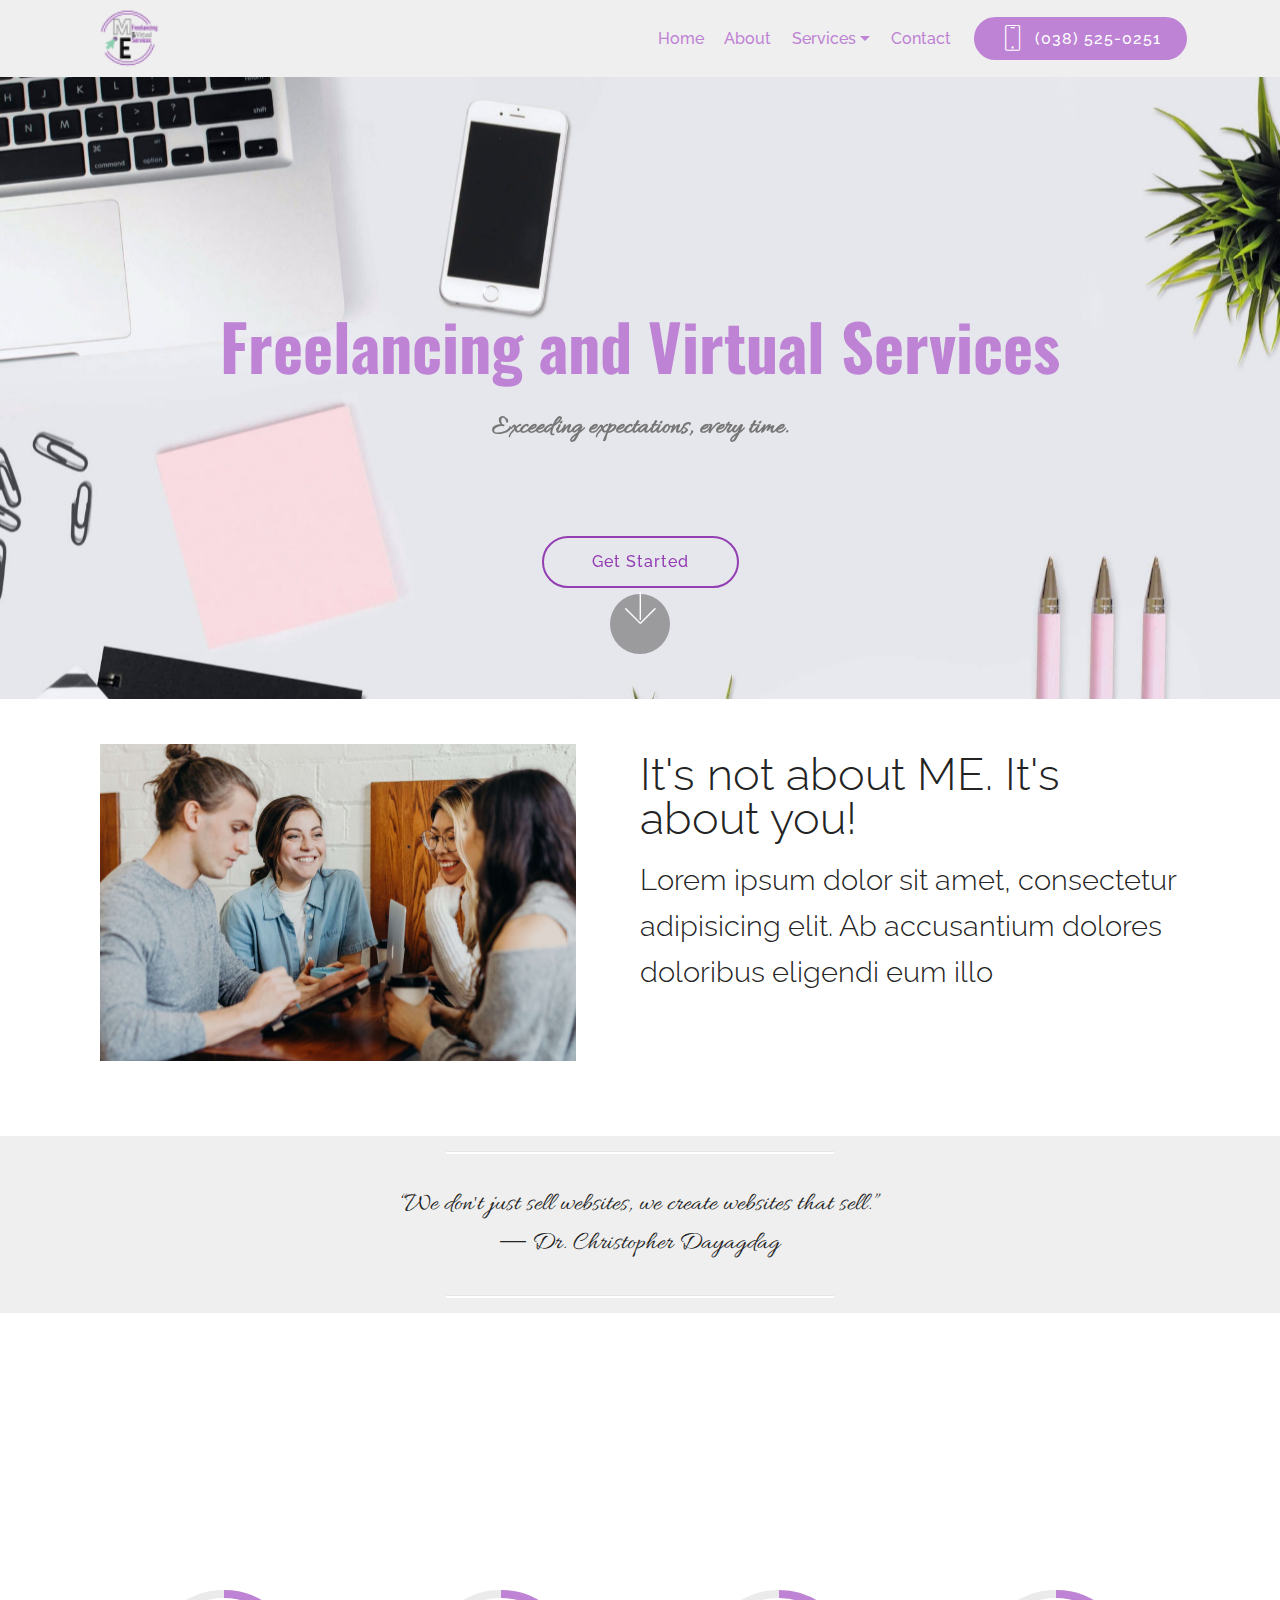
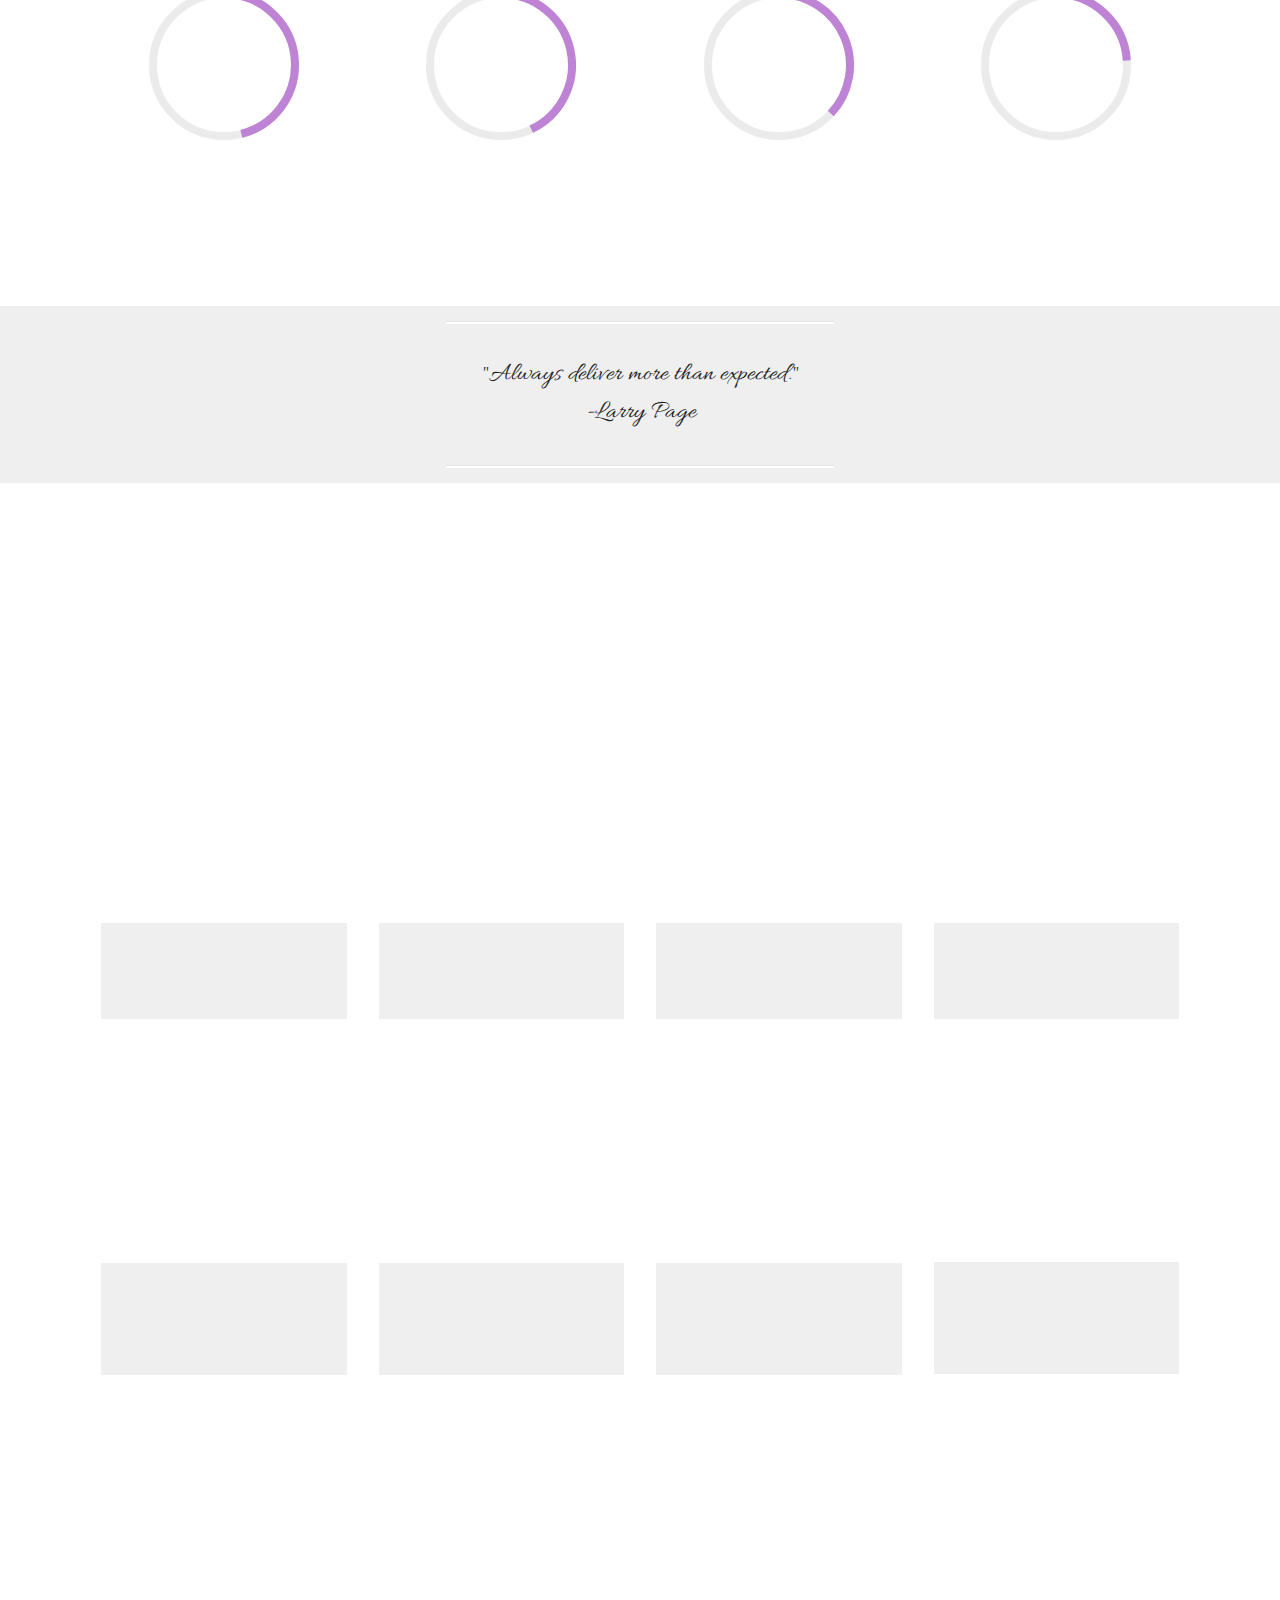
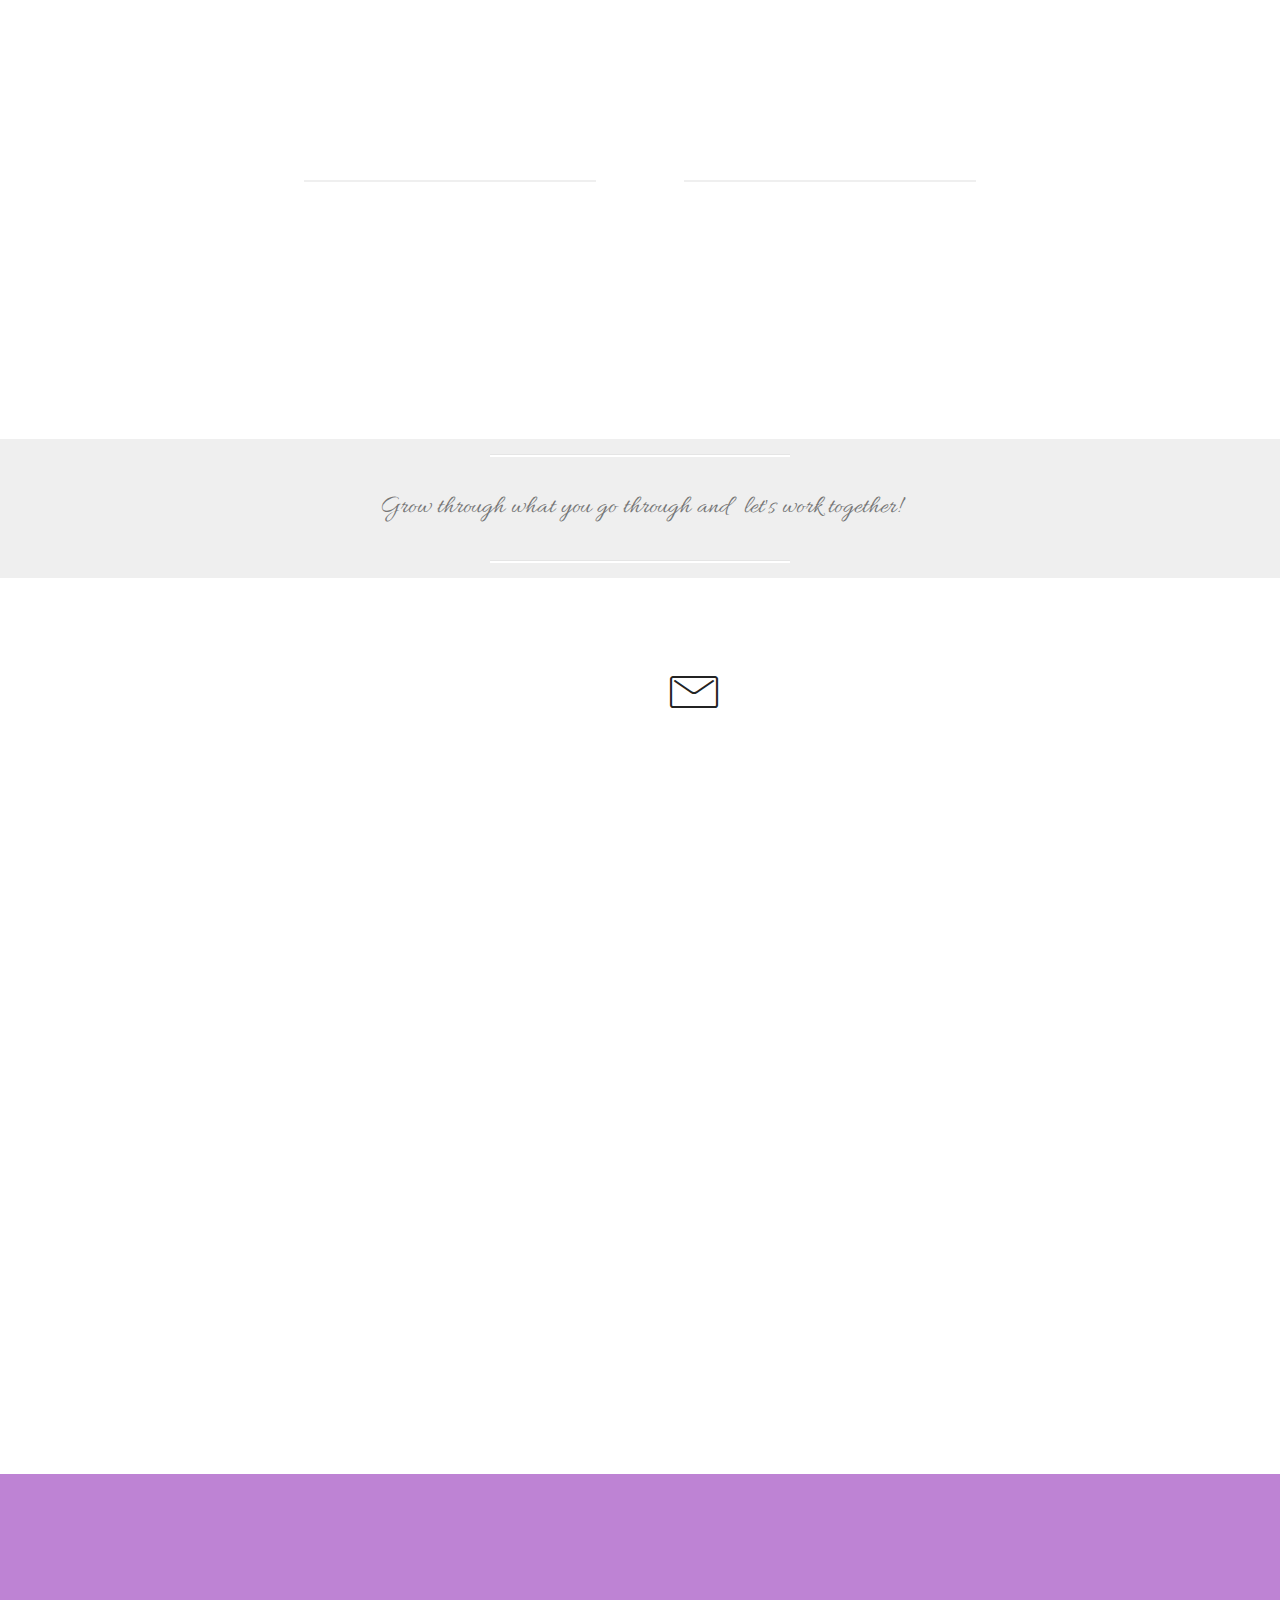
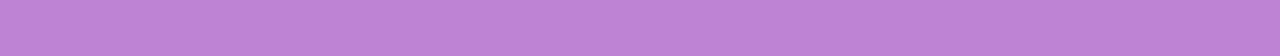
<file: index1.html>
<!DOCTYPE html>
<html  >
<head>
  <!-- Site made with Mobirise Website Builder v4.12.4, https://mobirise.com -->
  <meta charset="UTF-8">
  <meta http-equiv="X-UA-Compatible" content="IE=edge">
  <meta name="generator" content="Mobirise v4.12.4, mobirise.com">
  <meta name="twitter:card" content="summary_large_image"/>
  <meta name="twitter:image:src" content="assets/images/index1-meta.png">
  <meta property="og:image" content="assets/images/index1-meta.png">
  <meta name="twitter:title" content="Home">
  <meta name="viewport" content="width=device-width, initial-scale=1, minimum-scale=1">
  <link rel="shortcut icon" href="assets/images/freelancing-1-122x46.png" type="image/x-icon">
  <meta name="description" content="This is the ME Freelancing and Virtual Services official website.">
  
  
  <title>Home</title>
  <link rel="stylesheet" href="assets/web/assets/mobirise-icons/mobirise-icons.css">
  <link rel="stylesheet" href="assets/bootstrap/css/bootstrap.min.css">
  <link rel="stylesheet" href="assets/bootstrap/css/bootstrap-grid.min.css">
  <link rel="stylesheet" href="assets/bootstrap/css/bootstrap-reboot.min.css">
  <link rel="stylesheet" href="assets/socicon/css/styles.css">
  <link rel="stylesheet" href="assets/dropdown/css/style.css">
  <link rel="stylesheet" href="assets/animatecss/animate.min.css">
  <link rel="stylesheet" href="assets/as-pie-progress/css/progress.min.css">
  <link rel="stylesheet" href="assets/tether/tether.min.css">
  <link rel="stylesheet" href="assets/theme/css/style.css">
  <link rel="preload" as="style" href="assets/mobirise/css/mbr-additional.css"><link rel="stylesheet" href="assets/mobirise/css/mbr-additional.css" type="text/css">
  
  
  
</head>
<body>
  <section class="menu cid-s2CLAl1mvh" once="menu" id="menu2-28">

    

    <nav class="navbar navbar-expand beta-menu navbar-dropdown align-items-center navbar-fixed-top navbar-toggleable-sm">
        <button class="navbar-toggler navbar-toggler-right" type="button" data-toggle="collapse" data-target="#navbarSupportedContent" aria-controls="navbarSupportedContent" aria-expanded="false" aria-label="Toggle navigation">
            <div class="hamburger">
                <span></span>
                <span></span>
                <span></span>
                <span></span>
            </div>
        </button>
        <div class="menu-logo">
            <div class="navbar-brand">
                <span class="navbar-logo">
                    <a href="index1.html#top">
                        <img src="assets/images/freelancing-1-122x46.png" alt="Mobirise" title="" style="height: 3.8rem;">
                    </a>
                </span>
                
            </div>
        </div>
        <div class="collapse navbar-collapse" id="navbarSupportedContent">
            <ul class="navbar-nav nav-dropdown" data-app-modern-menu="true"><li class="nav-item">
                    <a class="nav-link link text-primary display-4" href="index1.html">
                        Home</a>
                </li><li class="nav-item"><a class="nav-link link text-primary display-4" href="page2.html#header1-54">
                        About</a></li><li class="nav-item dropdown"><a class="nav-link link text-primary dropdown-toggle display-4" href="https://mobirise.co" aria-expanded="false" data-toggle="dropdown-submenu">Services</a><div class="dropdown-menu"><a class="text-primary dropdown-item display-4" href="page3.html" aria-expanded="false">Virtual Assistance</a><a class="text-primary dropdown-item display-4" href="page4.html" aria-expanded="false">Bookkeeping and Accounting</a><a class="text-primary dropdown-item display-4" href="page6.html" aria-expanded="false">SEO Optimization</a><a class="text-primary dropdown-item display-4" href="page10.html" aria-expanded="false">Landing Page</a><a class="text-primary dropdown-item display-4" href="page9.html#header1-5f" aria-expanded="false">Website Development and Design</a><a class="text-primary dropdown-item display-4" href="page5.html#header3-4b" aria-expanded="false">Product Branding and Logo Design</a><a class="text-primary dropdown-item display-4" href="page7.html" aria-expanded="false">Social Media Management and Marketing</a><a class="text-primary dropdown-item display-4" href="page8.html#header16-4y" aria-expanded="false">Paintings and Other Artworks</a></div></li>
                <li class="nav-item">
                    <a class="nav-link link text-primary display-4" href="index1.html#form4-5w">Contact</a>
                </li></ul>
            <div class="navbar-buttons mbr-section-btn"><a class="btn btn-sm btn-primary display-4" href="tel:+1-234-567-8901">
                    <span class="btn-icon mbri-mobile mbr-iconfont mbr-iconfont-btn">
                    </span>(038) 525-0251</a></div>
        </div>
    </nav>
</section>

<section class="engine"><a href="https://mobirise.info/m">web design templates</a></section><section class="header12 cid-s2CHGpUIbA mbr-parallax-background" id="header12-26">

    

    

    <div class="container  ">
            <div class="media-container">
                <div class="col-md-12 align-center">
                    <h1 class="mbr-section-title pb-3 mbr-white mbr-bold mbr-fonts-style display-1"><br><br><br><br>Freelancing and Virtual Services<br></h1>
                    <p class="mbr-text pb-3 mbr-white mbr-fonts-style display-5"><strong>Exceeding expectations, every time.</strong><br><br>
                    </p>
                    <div class="mbr-section-btn align-center py-2"><a class="btn btn-md btn-primary-outline display-4" href="index1.html#services2-3d">Get Started</a></div>

                    <div class="icons-media-container mbr-white">
                        <div class="card col-12 col-md-6 col-lg-3">
                            
                            <h5 class="mbr-fonts-style display-5"></h5>
                        </div>

                        <div class="card col-12 col-md-6 col-lg-3">
                            
                            <h5 class="mbr-fonts-style display-5"></h5>
                        </div>

                        <div class="card col-12 col-md-6 col-lg-3">
                            
                            <h5 class="mbr-fonts-style display-5"></h5>
                        </div>

                        <div class="card col-12 col-md-6 col-lg-3">
                            
                            <h5 class="mbr-fonts-style display-5"></h5>
                        </div>
                    </div>
                </div>
            </div>
    </div>

    <div class="mbr-arrow hidden-sm-down" aria-hidden="true">
        <a href="#next">
            <i class="mbri-down mbr-iconfont"></i>
        </a>
    </div>
</section>

<section class="services2 cid-s2HXHver8b" id="services2-3d">
    <!---->
    
    <!---->
    <!--Overlay-->
    
    <!--Container-->
    <div class="container">
        <div class="col-md-12">
            <div class="media-container-row">
                <div class="mbr-figure" style="width: 50%;">
                    <img src="assets/images/brooke-cagle-uhvrvdr7pg-unsplash-952x635.jpg" alt="Mobirise" title="">
                </div>
                <div class="align-left aside-content">
                    <h2 class="mbr-title pt-2 mbr-fonts-style display-2">It's not about ME. It's about you!<br></h2>
                    <div class="mbr-section-text">
                        <p class="mbr-text text1 pt-2 mbr-light mbr-fonts-style display-7">
                            Lorem ipsum dolor sit amet, consectetur adipisicing elit. Ab accusantium dolores doloribus
                            eligendi eum illo
                        </p>
                        
                    </div>
                    <!--Btn-->
                    
                </div>
            </div>
        </div>
    </div>
</section>

<section class="mbr-section article content9 cid-s2I0C9X3v3" id="content9-3e">
    
     

    <div class="container">
        <div class="inner-container" style="width: 100%;">
            <hr class="line" style="width: 35%;">
            <div class="section-text align-center mbr-fonts-style display-5">“We don't just sell websites, we create websites that sell.”
<div>― Dr. Christopher Dayagdag</div></div>
            <hr class="line" style="width: 35%;">
        </div>
        </div>
</section>

<section class="progress-bars3 cid-s2I1CTMWYE" id="progress-bars3-3f">
 
     

    
    
    <div class="container">
        <h2 class="mbr-section-title pb-3 align-center mbr-fonts-style display-2">Top 4 Reasons</h2>

        <h3 class="mbr-section-subtitle mbr-fonts-style display-7">Why Businesses Need A Website</h3>
    
        <div class="media-container-row pt-5 mt-2">
            <div class="card p-3 align-center">
                <div class="wrap">
                    <div class="pie_progress progress1" role="progressbar" data-goal="49">
                        <p class="pie_progress__number mbr-fonts-style display-7">25%</p>
                    </div>
                </div> 
                <div class="mbr-crt-title pt-3">
                    <h4 class="card-title py-2 mbr-fonts-style display-4"><strong>Attract More Customers</strong></h4>
                </div>                 
            </div>

            <div class="card p-3 align-center">
                <div class="wrap">
                    <div class="pie_progress progress2" role="progressbar" data-goal="43">
                        <p class="pie_progress__number mbr-fonts-style display-7">25%</p>
                    </div>
                </div> 
                <div class="mbr-crt-title pt-3">
                    <h4 class="card-title py-2 mbr-fonts-style display-4"><strong>Build Credibility</strong></h4>
                </div>                 
            </div>

            <div class="card p-3 align-center">
                <div class="wrap">
                    <div class="pie_progress progress3" role="progressbar" data-goal="37">
                        <p class="pie_progress__number mbr-fonts-style display-7">25%</p>
                    </div>
                </div> 
                <div class="mbr-crt-title pt-3">
                    <h4 class="card-title py-2 mbr-fonts-style display-4"><strong>Gain Competitive Advanctage</strong></h4>
                </div>                 
            </div>

            <div class="card p-3 align-center">
                <div class="wrap">
                    <div class="pie_progress progress4" role="progressbar" data-goal="24">
                        <p class="pie_progress__number mbr-fonts-style display-7">25%</p>
                    </div>
                </div> 
                <div class="mbr-crt-title pt-3">
                    <h4 class="card-title py-2 mbr-fonts-style display-4"><strong>Grow Your Business</strong></h4>
                </div>                 
            </div>

            

            
        </div>
</div></section>

<section class="mbr-section article content9 cid-s2I7H46ank" id="content9-3j">
    
     

    <div class="container">
        <div class="inner-container" style="width: 100%;">
            <hr class="line" style="width: 35%;">
            <div class="section-text align-center mbr-fonts-style display-5">"Always deliver more than expected."
<div>-Larry Page</div></div>
            <hr class="line" style="width: 35%;">
        </div>
        </div>
</section>

<section class="features18 popup-btn-cards cid-s2HT0MAx73" id="features18-3b">

    

    
    <div class="container">
        <h2 class="mbr-section-title pb-3 align-center mbr-fonts-style display-2">Proffessional Services</h2>
        
        <div class="media-container-row pt-5 ">
            <div class="card p-3 col-12 col-md-6 col-lg-3">
                <div class="card-wrapper ">
                    <div class="card-img">
                        <div class="mbr-overlay"></div>
                        <div class="mbr-section-btn text-center"><a href="page3.html" class="btn btn-primary display-4">Learn More</a></div>
                        <img src="assets/images/christin-hume-hbuwvlcytna-unsplash-492x328.jpg" alt="Mobirise" title="">
                    </div>
                    <div class="card-box">
                        <h4 class="card-title mbr-fonts-style display-4"><a href="page3.html"><strong>Virtual Assistance</strong></a><br><br></h4>
                        
                    </div>
                </div>
            </div>
            <div class="card p-3 col-12 col-md-6 col-lg-3">
                <div class="card-wrapper">
                    <div class="card-img">
                        <div class="mbr-overlay"></div>
                        <div class="mbr-section-btn text-center"><a href="page4.html" class="btn btn-primary display-4">Learn More</a></div>
                        <img src="assets/images/austin-distel-gofbjlqizfu-unsplash-492x328.jpg" alt="Mobirise" title="">
                    </div>
                    <div class="card-box">
                        <h4 class="card-title mbr-fonts-style display-4"><a href="page4.html"><strong>Bookkeeping Service</strong></a><br><br></h4>
                        
                    </div>
                </div>
            </div>

            <div class="card p-3 col-12 col-md-6 col-lg-3">
                <div class="card-wrapper">
                    <div class="card-img">
                        <div class="mbr-overlay"></div>
                        <div class="mbr-section-btn text-center"><a href="page6.html" class="btn btn-primary display-4">Learn More</a></div>
                        <img src="assets/images/edho-pratama-yeb9jdmhm6m-unsplash-492x328.jpg" alt="Mobirise" title="">
                    </div>
                    <div class="card-box">
                        <h4 class="card-title mbr-fonts-style display-4"><a href="page6.html"><strong>SEO Optimization</strong></a><br><br></h4>
                        
                    </div>
                </div>
            </div>

            <div class="card p-3 col-12 col-md-6 col-lg-3">
                <div class="card-wrapper">
                    <div class="card-img">
                        <div class="mbr-overlay"></div>
                        <div class="mbr-section-btn text-center"><a href="page10.html" class="btn btn-primary display-4">Learn More</a></div>
                        <img src="assets/images/agefis-vkvucdyauhc-unsplash-492x328.jpg" alt="Mobirise" title="">
                    </div>
                    <div class="card-box">
                        <h4 class="card-title mbr-fonts-style display-4"><strong><a href="page10.html">Landing Pages</a><br></strong><br></h4>
                        
                    </div>
                </div>
            </div>
        </div>
    </div>
</section>

<section class="features18 popup-btn-cards cid-s2HT7gdDuy" id="features18-3c">

    

    
    <div class="container">
        
        
        <div class="media-container-row pt-5 ">
            <div class="card p-3 col-12 col-md-6 col-lg-3">
                <div class="card-wrapper ">
                    <div class="card-img">
                        <div class="mbr-overlay"></div>
                        <div class="mbr-section-btn text-center"><a href="page9.html" class="btn btn-primary display-4">Learn More</a></div>
                        <img src="assets/images/ilya-pavlov-oqtafyt5ktw-unsplash-492x328.jpg" alt="Mobirise" title="">
                    </div>
                    <div class="card-box">
                        <h4 class="card-title mbr-fonts-style display-4"><a href="page9.html">Website Development and Design</a><br><br></h4>
                        
                    </div>
                </div>
            </div>
            <div class="card p-3 col-12 col-md-6 col-lg-3">
                <div class="card-wrapper">
                    <div class="card-img">
                        <div class="mbr-overlay"></div>
                        <div class="mbr-section-btn text-center"><a href="page5.html" class="btn btn-primary display-4">Learn More</a></div>
                        <img src="assets/images/dres-9-492x492.png" alt="Mobirise" title="">
                    </div>
                    <div class="card-box">
                        <h4 class="card-title mbr-fonts-style display-4"><a href="page5.html">Product Branding and Logo Design</a><br><br></h4>
                        
                    </div>
                </div>
            </div>

            <div class="card p-3 col-12 col-md-6 col-lg-3">
                <div class="card-wrapper">
                    <div class="card-img">
                        <div class="mbr-overlay"></div>
                        <div class="mbr-section-btn text-center"><a href="page7.html" class="btn btn-primary display-4">Learn More</a></div>
                        <img src="assets/images/nordwood-themes-yymjnpgq-x8-unsplash-492x328.jpg" alt="Mobirise" title="">
                    </div>
                    <div class="card-box">
                        <h4 class="card-title mbr-fonts-style display-4"><a href="page7.html">Social Media Manangement &amp; Marketing</a></h4>
                        
                    </div>
                </div>
            </div>

            <div class="card p-3 col-12 col-md-6 col-lg-3">
                <div class="card-wrapper">
                    <div class="card-img">
                        <div class="mbr-overlay"></div>
                        <div class="mbr-section-btn text-center"><a href="page8.html" class="btn btn-primary display-4">Learn More</a></div>
                        <img src="assets/images/debby-hudson-mzsqfplo8ce-unsplash-492x326.jpg" alt="Mobirise" title="">
                    </div>
                    <div class="card-box">
                        <h4 class="card-title mbr-fonts-style display-4"><a href="page8.html">Paintings and Other Artworks</a><br><br></h4>
                        
                    </div>
                </div>
            </div>
        </div>
    </div>
</section>

<section class="step2 cid-s2CYSgffrP" id="step2-2c">

    

    
    
    <div class="container">
        <h2 class="mbr-section-title pb-3 mbr-fonts-style align-center display-2">How I Usually Do It</h2>
        <h3 class="mbr-section-subtitle pb-5 mbr-fonts-style align-center display-7">
            Lorem ipsum dolor sit amet, consectetur adipisicing elit
        </h3>
        <div class="step-container row justify-content-center">
            <div class="card col-12 col-md-4 separline">
                <div class="step-element">
                    <div class="step-wrapper pb-3">
                        <h3 class="step d-flex align-items-center justify-content-center m-auto">
                            1
                        </h3>
                    </div>          
                    <div class="step-text-content align-center">
                        <h4 class="mbr-step-title pb-3 mbr-fonts-style display-4"><strong>Specification
                        </strong></h4>
                        <p class="mbr-step-text mbr-fonts-style display-4">
                            Lorem ipsum dolor sit amet, consectetur adipiscing elit. Nam erat libero, bibendum in libero tempor, luctus volutpat ligula.</p>
                    </div>
                </div>
            </div>

            <div class="card col-12 separline col-md-4">
                <div class="step-element">
                    <div class="step-wrapper pb-3">
                        <h3 class="step d-flex align-items-center justify-content-center m-auto">
                            2
                        </h3>
                    </div>          
                    <div class="step-text-content align-center">
                        <h4 class="mbr-step-title pb-3 mbr-fonts-style display-4"><strong>Project Planning</strong></h4>
                        <p class="mbr-step-text mbr-fonts-style display-4">
                            Lorem ipsum dolor sit amet, consectetur adipiscing elit. Nam erat libero, bibendum in libero tempor, luctus volutpat ligula.</p>
                    </div>
                </div>
            </div>

            <div class="card col-md-4 col-12 separline last-child">
                <div class="step-element">
                    <div class="step-wrapper pb-3">
                        <h3 class="step d-flex align-items-center justify-content-center m-auto">
                            3
                        </h3>
                    </div>          
                    <div class="step-text-content align-center">
                        <h4 class="mbr-step-title pb-3 mbr-fonts-style display-4"><strong>Deployment
                        </strong></h4>
                        <p class="mbr-step-text mbr-fonts-style display-4">
                            Lorem ipsum dolor sit amet, consectetur adipiscing elit. Nam erat libero, bibendum in libero tempor, luctus volutpat ligula.</p>
                    </div>
                </div>
            </div>

            
            
            
            
            
            
            
            
            
            
            
        </div>
    </div>
</section>

<section class="mbr-section article content10 cid-s2CZrPrxGt" id="content10-2d">
    
     

    <div class="container">
        <div class="inner-container" style="width: 66%;">
            <hr class="line" style="width: 41%;">
            <div class="section-text align-center mbr-white mbr-fonts-style display-5">Grow through what you go through and &nbsp;let's work together!<br></div>
            <hr class="line" style="width: 41%;">
        </div>
    </div>
</section>

<section class="mbr-section form4 cid-s2ZK4QIYNu" id="form4-5w">

    

    
    <div class="container">
        <div class="row">
            <div class="col-md-6">
                <div class="google-map"><iframe frameborder="0" style="border:0" src="https://www.google.com/maps/embed?pb=!1m18!1m12!1m3!1d251592.95052767935!2d124.04978048051639!3d9.838619426961854!2m3!1f0!2f0!3f0!3m2!1i1024!2i768!4f13.1!3m3!1m2!1s0x33aa165fe8a97185%3A0x617dd754060f6662!2sCarmen%2C%20Bohol!5e0!3m2!1sen!2sph!4v1593173444683!5m2!1sen!2sph" allowfullscreen=""></iframe></div>
            </div>
            <div class="col-md-6">
                
                <div>
                    <div class="icon-block pb-3 align-left">
                        <span class="icon-block__icon">
                            <span class="mbri-letter mbr-iconfont"></span>
                        </span>
                        <h4 class="icon-block__title align-left mbr-fonts-style display-7">
                            Don't hesitate to contact us
                        </h4>
                    </div>
                    <div class="icon-contacts pb-3">
                        
                        <p class="mbr-text align-left mbr-fonts-style display-7">Mobile: <a href="tel:09272074934" class="text-warning">09272074934</a><br> Telephone: (038) 525-0251<br>
                            Email: <a href="mailto:endresmargie24@gmail.com" class="text-warning">endresmargie24@gmail.com</a></p>
                    </div>
                </div>
                <div data-form-type="formoid">
                    <!---Formbuilder Form--->
                    <form action="https://mobirise.com/" method="POST" class="mbr-form form-with-styler" data-form-title="Mobirise Form"><input type="hidden" name="email" data-form-email="true" value="KQi9DvyHGjeoF6lfMCLypuZ81al9y5j1DL74OM2kUzug/2TAJIf3GFP5Ea40wxA9KhZ5x05uUIrjKBKBleSvgaUSpeKt6X9s1tEd4/C4p9e1lKnh8WUsBOvkOPalK0z7">
                        <div class="row">
                            <div hidden="hidden" data-form-alert="" class="alert alert-success col-12">Thanks for filling out the form!</div>
                            <div hidden="hidden" data-form-alert-danger="" class="alert alert-danger col-12">
                            </div>
                        </div>
                        <div class="dragArea row">
                            <div class="col-md-6  form-group" data-for="name">
                                <input type="text" name="name" placeholder="Your Name" data-form-field="Name" required="required" class="form-control input display-7" id="name-form4-5w">
                            </div>
                            <div class="col-md-6  form-group" data-for="phone">
                                <input type="text" name="phone" placeholder="Phone" data-form-field="Phone" required="required" class="form-control input display-7" id="phone-form4-5w">
                            </div>
                            <div data-for="email" class="col-md-12  form-group">
                                <input type="text" name="email" placeholder="Email" data-form-field="Email" class="form-control input display-7" required="required" id="email-form4-5w">
                            </div>
                            <div data-for="message" class="col-md-12  form-group">
                                <textarea name="message" placeholder="Message" data-form-field="Message" class="form-control input display-7" id="message-form4-5w"></textarea>
                            </div>
                            <div class="col-md-12 input-group-btn  mt-2 align-center"><button type="submit" class="btn btn-primary btn-form display-4">Send</button></div>
                        </div>
                    </form><!---Formbuilder Form--->
                </div>
            </div>
        </div>
    </div>
</section>

<section once="footers" class="cid-s2Ig1sh198" id="footer7-3q">

    

    

    <div class="container">
        <div class="media-container-row align-center mbr-white">
            <div class="row row-links">
                <ul class="foot-menu">
                    
                    
                    
                    
                    
                <li class="foot-menu-item mbr-fonts-style display-7"><a class="text-white mbr-bold" href="#" target="_blank">&nbsp;</a>&nbsp; &nbsp; &nbsp; &nbsp; &nbsp; &nbsp; &nbsp; &nbsp; &nbsp; &nbsp; &nbsp;</li><li class="foot-menu-item mbr-fonts-style display-7">&nbsp; &nbsp; &nbsp;</li><li class="foot-menu-item mbr-fonts-style display-4">Let's Get Social!</li><li class="foot-menu-item mbr-fonts-style display-7">&nbsp; &nbsp; &nbsp; &nbsp; &nbsp; &nbsp; &nbsp; &nbsp; &nbsp; &nbsp; &nbsp;</li><li class="foot-menu-item mbr-fonts-style display-7">&nbsp; &nbsp; &nbsp; &nbsp;&nbsp;</li></ul>
            </div>
            <div class="row social-row">
                <div class="social-list align-right pb-2">
                    
                    
                    
                    
                    
                    
                <div class="soc-item">
                        <a href="https://twitter.com/mobirise" target="_blank">
                            <span class="socicon-twitter socicon mbr-iconfont mbr-iconfont-social"></span>
                        </a>
                    </div><div class="soc-item">
                        <a href="https://www.facebook.com/pages/Mobirise/1616226671953247" target="_blank">
                            <span class="socicon-facebook socicon mbr-iconfont mbr-iconfont-social"></span>
                        </a>
                    </div><div class="soc-item">
                        <a href="https://www.youtube.com/c/mobirise" target="_blank">
                            <span class="mbr-iconfont mbr-iconfont-social socicon-linkedin socicon"></span>
                        </a>
                    </div><div class="soc-item">
                        <a href="https://instagram.com/mobirise" target="_blank">
                            <span class="socicon-instagram socicon mbr-iconfont mbr-iconfont-social"></span>
                        </a>
                    </div></div>
            </div>
            <div class="row row-copirayt">
                <p class="mbr-text mb-0 mbr-fonts-style mbr-white align-center display-4">
                    © Copyright 2020 ME Freelancing and Virtual Services - All Rights Reserved
                </p>
            </div>
        </div>
    </div>
</section>


  <script src="assets/web/assets/jquery/jquery.min.js"></script>
  <script src="assets/popper/popper.min.js"></script>
  <script src="assets/bootstrap/js/bootstrap.min.js"></script>
  <script src="assets/smoothscroll/smooth-scroll.js"></script>
  <script src="assets/dropdown/js/nav-dropdown.js"></script>
  <script src="assets/dropdown/js/navbar-dropdown.js"></script>
  <script src="assets/touchswipe/jquery.touch-swipe.min.js"></script>
  <script src="assets/viewportchecker/jquery.viewportchecker.js"></script>
  <script src="assets/vimeoplayer/jquery.mb.vimeo_player.js"></script>
  <script src="assets/parallax/jarallax.min.js"></script>
  <script src="assets/as-pie-progress/jquery-as-pie-progress.min.js"></script>
  <script src="assets/mbr-popup-btns/mbr-popup-btns.js"></script>
  <script src="assets/tether/tether.min.js"></script>
  <script src="assets/theme/js/script.js"></script>
  <script src="assets/formoid/formoid.min.js"></script>
  
  
  <input name="animation" type="hidden">
  </body>
</html>
</file>
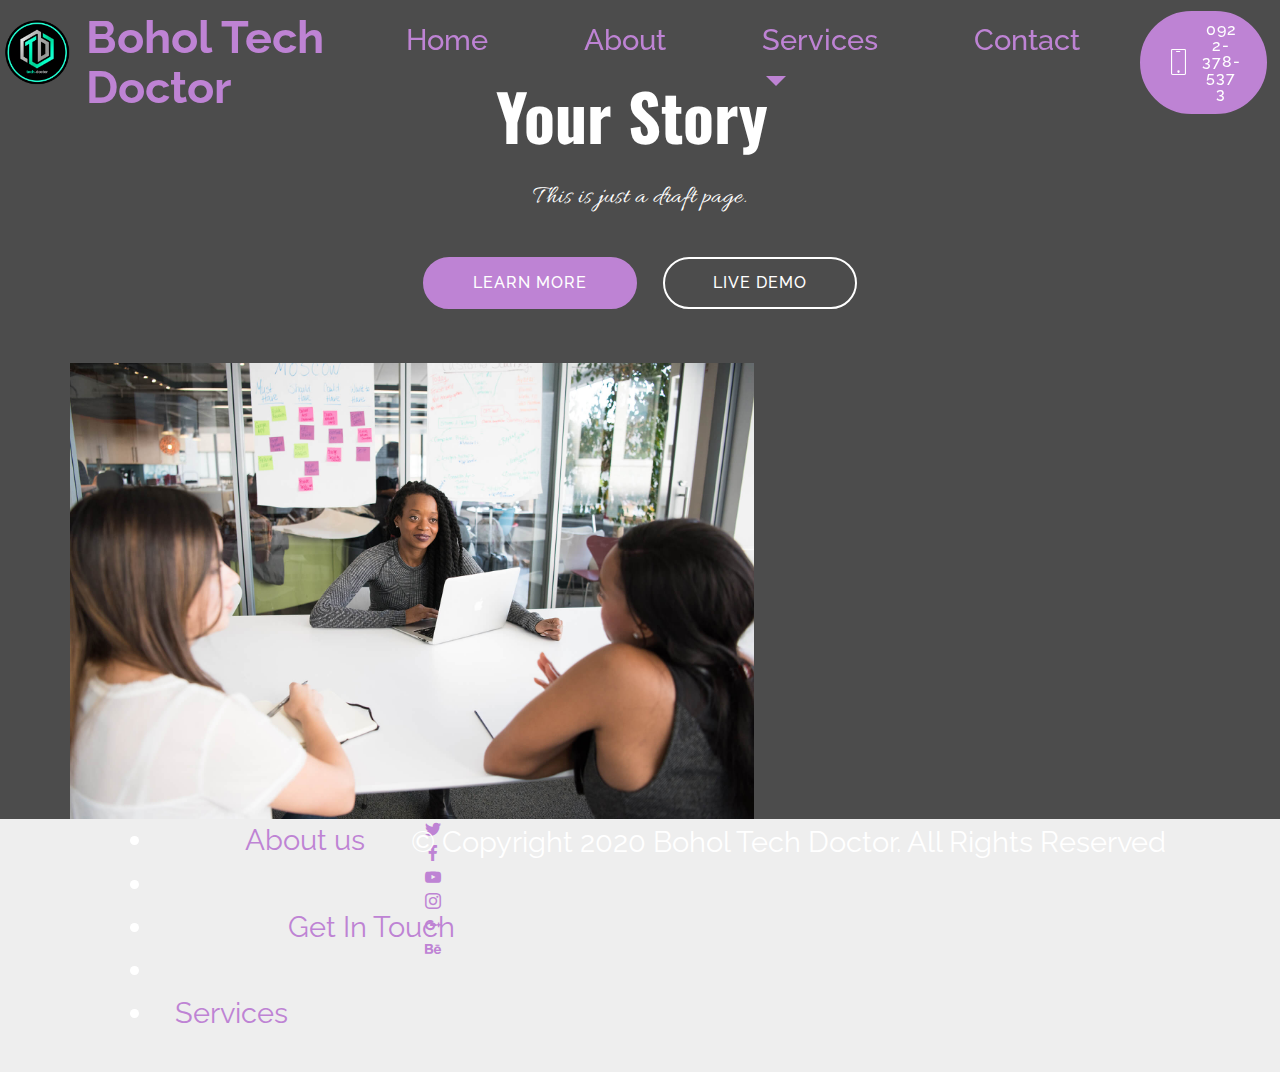
<file: page1.html>
<!DOCTYPE html>
<html  >
<head>
  <!-- Site made with Mobirise Website Builder v4.12.4, https://mobirise.com -->
  <meta charset="UTF-8">
  <meta http-equiv="X-UA-Compatible" content="IE=edge">
  <meta name="generator" content="Mobirise v4.12.4, mobirise.com">
  <meta name="twitter:card" content="summary_large_image"/>
  <meta name="twitter:image:src" content="assets/images/page1-meta.png">
  <meta property="og:image" content="assets/images/page1-meta.png">
  <meta name="twitter:title" content="About">
  <meta name="viewport" content="width=device-width, initial-scale=1, minimum-scale=1">
  <link rel="shortcut icon" href="assets/images/aaatech-doctor-new-logo.png" type="image/x-icon">
  <meta name="description" content="How Bohol Tech Doctor started.">
  
  
  <title>About</title>
  <link rel="stylesheet" href="assets/web/assets/mobirise-icons/mobirise-icons.css">
  <link rel="stylesheet" href="assets/bootstrap/css/bootstrap.min.css">
  <link rel="stylesheet" href="assets/bootstrap/css/bootstrap-grid.min.css">
  <link rel="stylesheet" href="assets/bootstrap/css/bootstrap-reboot.min.css">
  <link rel="stylesheet" href="assets/socicon/css/styles.css">
  <link rel="stylesheet" href="assets/tether/tether.min.css">
  <link rel="stylesheet" href="assets/dropdown/css/style.css">
  <link rel="stylesheet" href="assets/theme/css/style.css">
  <link rel="preload" as="style" href="assets/mobirise/css/mbr-additional.css"><link rel="stylesheet" href="assets/mobirise/css/mbr-additional.css" type="text/css">
  
  
  
</head>
<body>
  <section class="menu cid-s2UAZRZoKe" once="menu" id="menu2-j">

    

    <nav class="navbar navbar-expand beta-menu navbar-dropdown align-items-center navbar-fixed-top navbar-toggleable-sm bg-color transparent">
        <button class="navbar-toggler navbar-toggler-right" type="button" data-toggle="collapse" data-target="#navbarSupportedContent" aria-controls="navbarSupportedContent" aria-expanded="false" aria-label="Toggle navigation">
            <div class="hamburger">
                <span></span>
                <span></span>
                <span></span>
                <span></span>
            </div>
        </button>
        <div class="menu-logo">
            <div class="navbar-brand">
                <span class="navbar-logo">
                    <a href="https://mobirise.co">
                        <img src="assets/images/aaatech-doctor-new-logo.png" alt="Mobirise" title="" style="height: 4.6rem;">
                    </a>
                </span>
                <span class="navbar-caption-wrap"><a class="navbar-caption text-primary display-2" href="https://mobirise.co">Bohol Tech Doctor</a></span>
            </div>
        </div>
        <div class="collapse navbar-collapse" id="navbarSupportedContent">
            <ul class="navbar-nav nav-dropdown" data-app-modern-menu="true"><li class="nav-item">
                    <a class="nav-link link text-primary display-7" href="index.html#header7-7">Home</a>
                </li><li class="nav-item"><a class="nav-link link text-primary display-7" href="page1.html#header4-q">About</a></li><li class="nav-item dropdown"><a class="nav-link link text-primary dropdown-toggle display-7" href="page2.html" data-toggle="dropdown-submenu" aria-expanded="false">Services</a><div class="dropdown-menu"><a class="text-primary dropdown-item display-7" href="https://mobirise.co">Internet Solutions</a><a class="text-primary dropdown-item display-7" href="https://mobirise.co">Computer Repair</a><a class="text-primary dropdown-item display-7" href="https://mobirise.co" aria-expanded="false">CCTV Supply and Services</a><a class="text-primary dropdown-item display-7" href="https://mobirise.co" aria-expanded="false">Piso Net</a><a class="text-primary dropdown-item display-7" href="https://mobirise.co" aria-expanded="false">Wi-Fi Vendo</a><a class="text-primary dropdown-item display-7" href="https://mobirise.co" aria-expanded="false">Website and System Development</a></div></li><li class="nav-item"><a class="nav-link link text-primary display-7" href="index.html#form4-2">Contact</a></li></ul>
            <div class="navbar-buttons mbr-section-btn"><a class="btn btn-sm btn-primary display-4" href="tel:09223785373">
                    <span class="btn-icon mbri-mobile mbr-iconfont mbr-iconfont-btn">
                    </span>0922-378-5373</a></div>
        </div>
    </nav>
</section>

<section class="engine"><a href="https://mobirise.info/u">bootstrap html templates</a></section><section class="header4 cid-s2VY3c8lqX mbr-parallax-background" id="header4-q">

    

    <div class="mbr-overlay" style="opacity: 0.8; background-color: rgb(35, 35, 35);">
    </div>

    <div class="container">
        <div class="row justify-content-md-center">
            <div class="media-content col-md-10">
                <h1 class="mbr-section-title align-center mbr-white pb-3 mbr-bold mbr-fonts-style display-1"><br>Your Story&nbsp;</h1>
                
                <div class="mbr-text align-center mbr-white pb-3">
                    <p class="mbr-text mbr-fonts-style display-5">This is just a draft page.</p>
                </div>
                <div class="mbr-section-btn align-center">
                    <a class="btn btn-md btn-primary display-4" href="https://mobirise.co">LEARN MORE</a>
                    <a class="btn btn-md btn-white-outline display-4" href="https://mobirise.co">LIVE DEMO</a>
                </div>
            </div>
            <div class="mbr-figure pt-5">
                <img src="assets/images/background2.jpg" alt="Mobirise" style="width: 60%;">
            </div>
        </div>
    </div>
</section>

<section once="footers" class="cid-s2VO6Q7pWj" id="footer7-p">

    

    

    <div class="container">
        <div class="media-container-row align-center mbr-white">
            <div class="row row-links">
                <ul class="foot-menu">
                    
                    
                    
                    
                    
                <li class="foot-menu-item mbr-fonts-style display-7">
                        <a href="page1.html#top">About </a><span style="font-weight: normal;"><a href="page1.html#top">us</a></span><a href="page1.html#top">
                    </a></li><li class="foot-menu-item mbr-fonts-style display-7"></li><li class="foot-menu-item mbr-fonts-style display-7">
                        &nbsp; &nbsp; &nbsp; &nbsp; &nbsp; &nbsp; &nbsp; &nbsp; &nbsp; <a href="index.html#form4-2">&nbsp;Get In Touch</a>
                    </li><li class="foot-menu-item mbr-fonts-style display-7">&nbsp; &nbsp; &nbsp; &nbsp; &nbsp; &nbsp; &nbsp; &nbsp; &nbsp; &nbsp; &nbsp; &nbsp;</li><li class="foot-menu-item mbr-fonts-style display-7"><a href="index.html#services1-m">Services</a> &nbsp; &nbsp; &nbsp; &nbsp; &nbsp; &nbsp; &nbsp; &nbsp; &nbsp; &nbsp;&nbsp;</li></ul>
            </div>
            <div class="row social-row">
                <div class="social-list align-right pb-2">
                    
                    
                    
                    
                    
                    
                <div class="soc-item">
                        <a href="https://twitter.com/mobirise" target="_blank">
                            <span class="socicon-twitter socicon mbr-iconfont mbr-iconfont-social"></span>
                        </a>
                    </div><div class="soc-item">
                        <a href="https://www.facebook.com/pages/Mobirise/1616226671953247" target="_blank">
                            <span class="socicon-facebook socicon mbr-iconfont mbr-iconfont-social"></span>
                        </a>
                    </div><div class="soc-item">
                        <a href="https://www.youtube.com/c/mobirise" target="_blank">
                            <span class="socicon-youtube socicon mbr-iconfont mbr-iconfont-social"></span>
                        </a>
                    </div><div class="soc-item">
                        <a href="https://instagram.com/mobirise" target="_blank">
                            <span class="socicon-instagram socicon mbr-iconfont mbr-iconfont-social"></span>
                        </a>
                    </div><div class="soc-item">
                        <a href="https://plus.google.com/u/0/+Mobirise" target="_blank">
                            <span class="socicon-googleplus socicon mbr-iconfont mbr-iconfont-social"></span>
                        </a>
                    </div><div class="soc-item">
                        <a href="https://www.behance.net/Mobirise" target="_blank">
                            <span class="socicon-behance socicon mbr-iconfont mbr-iconfont-social"></span>
                        </a>
                    </div></div>
            </div>
            <div class="row row-copirayt">
                <p class="mbr-text mb-0 mbr-fonts-style mbr-white align-center display-7">
                    © Copyright 2020 Bohol Tech Doctor. All Rights Reserved</p>
            </div>
        </div>
    </div>
</section>


  <script src="assets/web/assets/jquery/jquery.min.js"></script>
  <script src="assets/popper/popper.min.js"></script>
  <script src="assets/bootstrap/js/bootstrap.min.js"></script>
  <script src="assets/tether/tether.min.js"></script>
  <script src="assets/parallax/jarallax.min.js"></script>
  <script src="assets/dropdown/js/nav-dropdown.js"></script>
  <script src="assets/dropdown/js/navbar-dropdown.js"></script>
  <script src="assets/touchswipe/jquery.touch-swipe.min.js"></script>
  <script src="assets/smoothscroll/smooth-scroll.js"></script>
  <script src="assets/theme/js/script.js"></script>
  
  
</body>
</html>
</file>
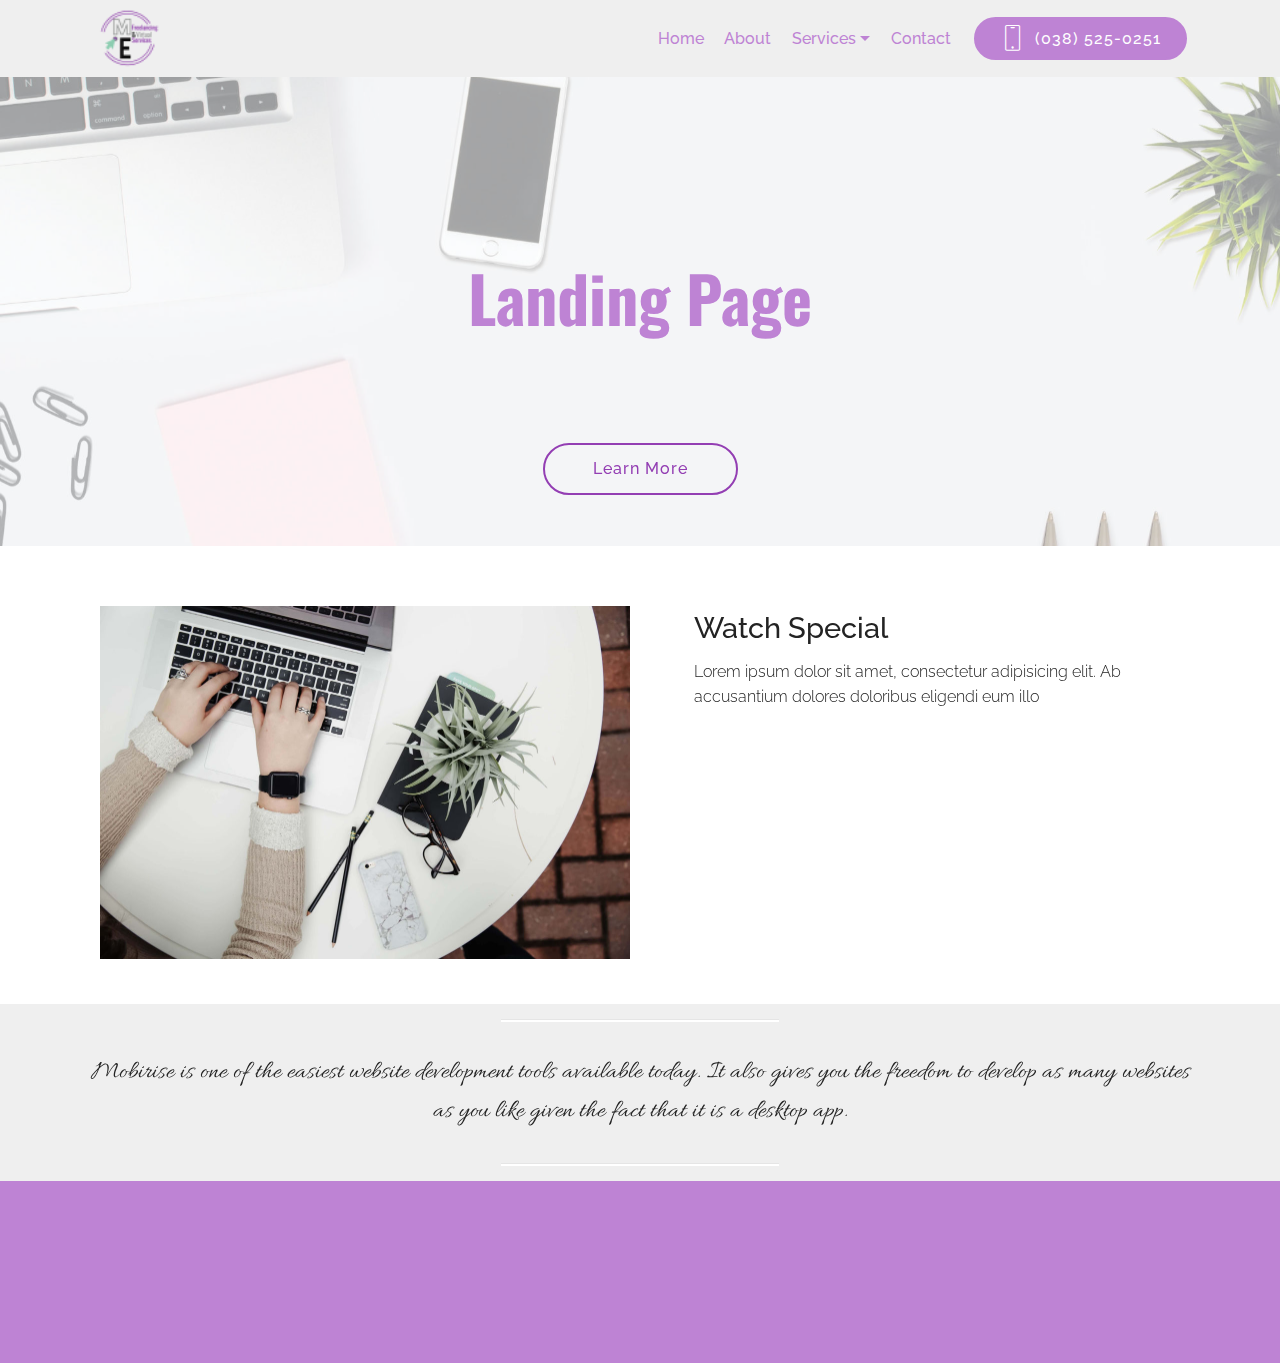
<file: page10.html>
<!DOCTYPE html>
<html  >
<head>
  <!-- Site made with Mobirise Website Builder v4.12.4, https://mobirise.com -->
  <meta charset="UTF-8">
  <meta http-equiv="X-UA-Compatible" content="IE=edge">
  <meta name="generator" content="Mobirise v4.12.4, mobirise.com">
  <meta name="viewport" content="width=device-width, initial-scale=1, minimum-scale=1">
  <link rel="shortcut icon" href="assets/images/freelancing-1-122x46.png" type="image/x-icon">
  <meta name="description" content="Web Page Builder Description">
  
  
  <title>Landing Page</title>
  <link rel="stylesheet" href="assets/web/assets/mobirise-icons/mobirise-icons.css">
  <link rel="stylesheet" href="assets/bootstrap/css/bootstrap.min.css">
  <link rel="stylesheet" href="assets/bootstrap/css/bootstrap-grid.min.css">
  <link rel="stylesheet" href="assets/bootstrap/css/bootstrap-reboot.min.css">
  <link rel="stylesheet" href="assets/socicon/css/styles.css">
  <link rel="stylesheet" href="assets/tether/tether.min.css">
  <link rel="stylesheet" href="assets/animatecss/animate.min.css">
  <link rel="stylesheet" href="assets/dropdown/css/style.css">
  <link rel="stylesheet" href="assets/theme/css/style.css">
  <link rel="preload" as="style" href="assets/mobirise/css/mbr-additional.css"><link rel="stylesheet" href="assets/mobirise/css/mbr-additional.css" type="text/css">
  
  
  
</head>
<body>
  <section class="menu cid-s2CLAl1mvh" once="menu" id="menu2-58">

    

    <nav class="navbar navbar-expand beta-menu navbar-dropdown align-items-center navbar-fixed-top navbar-toggleable-sm">
        <button class="navbar-toggler navbar-toggler-right" type="button" data-toggle="collapse" data-target="#navbarSupportedContent" aria-controls="navbarSupportedContent" aria-expanded="false" aria-label="Toggle navigation">
            <div class="hamburger">
                <span></span>
                <span></span>
                <span></span>
                <span></span>
            </div>
        </button>
        <div class="menu-logo">
            <div class="navbar-brand">
                <span class="navbar-logo">
                    <a href="index1.html#top">
                        <img src="assets/images/freelancing-1-122x46.png" alt="Mobirise" title="" style="height: 3.8rem;">
                    </a>
                </span>
                
            </div>
        </div>
        <div class="collapse navbar-collapse" id="navbarSupportedContent">
            <ul class="navbar-nav nav-dropdown" data-app-modern-menu="true"><li class="nav-item">
                    <a class="nav-link link text-primary display-4" href="index1.html">
                        Home</a>
                </li><li class="nav-item"><a class="nav-link link text-primary display-4" href="page2.html#header1-54">
                        About</a></li><li class="nav-item dropdown"><a class="nav-link link text-primary dropdown-toggle display-4" href="https://mobirise.co" aria-expanded="false" data-toggle="dropdown-submenu">Services</a><div class="dropdown-menu"><a class="text-primary dropdown-item display-4" href="page3.html" aria-expanded="false">Virtual Assistance</a><a class="text-primary dropdown-item display-4" href="page4.html" aria-expanded="false">Bookkeeping and Accounting</a><a class="text-primary dropdown-item display-4" href="page6.html" aria-expanded="false">SEO Optimization</a><a class="text-primary dropdown-item display-4" href="page10.html" aria-expanded="false">Landing Page</a><a class="text-primary dropdown-item display-4" href="page9.html#header1-5f" aria-expanded="false">Website Development and Design</a><a class="text-primary dropdown-item display-4" href="page5.html#header3-4b" aria-expanded="false">Product Branding and Logo Design</a><a class="text-primary dropdown-item display-4" href="page7.html" aria-expanded="false">Social Media Management and Marketing</a><a class="text-primary dropdown-item display-4" href="page8.html#header16-4y" aria-expanded="false">Paintings and Other Artworks</a></div></li>
                <li class="nav-item">
                    <a class="nav-link link text-primary display-4" href="index1.html#form4-5w">Contact</a>
                </li></ul>
            <div class="navbar-buttons mbr-section-btn"><a class="btn btn-sm btn-primary display-4" href="tel:+1-234-567-8901">
                    <span class="btn-icon mbri-mobile mbr-iconfont mbr-iconfont-btn">
                    </span>(038) 525-0251</a></div>
        </div>
    </nav>
</section>

<section class="engine"><a href="https://mobirise.info/v">html templates</a></section><section class="header1 cid-s2OmgTU2Tx mbr-parallax-background" id="header1-5a">

    

    <div class="mbr-overlay" style="opacity: 0.6; background-color: rgb(255, 255, 255);">
    </div>

    <div class="container">
        <div class="row justify-content-md-center">
            <div class="mbr-white col-md-10">
                <h1 class="mbr-section-title align-center mbr-bold pb-3 mbr-fonts-style display-1"><br><br>Landing Page<br><br></h1>
                
                
                <div class="mbr-section-btn align-center"><a class="btn btn-md btn-primary-outline display-4" href="page10.html#services2-5b">
                        Learn More</a></div>
            </div>
        </div>
    </div>

</section>

<section class="services2 cid-s2OnP89jFl" id="services2-5b">
    <!---->
    
    <!---->
    <!--Overlay-->
    
    <!--Container-->
    <div class="container">
        <div class="col-md-12">
            <div class="media-container-row">
                <div class="mbr-figure" style="width: 55%;">
                    <img src="assets/images/corinne-kutz-tmi2-r5nfo-unsplash-1060x707.jpg" alt="Mobirise" title="">
                </div>
                <div class="align-left aside-content">
                    <h2 class="mbr-title pt-2 mbr-fonts-style display-7">
                        Watch Special
                    </h2>
                    <div class="mbr-section-text">
                        <p class="mbr-text text1 pt-2 mbr-light mbr-fonts-style display-4">
                            Lorem ipsum dolor sit amet, consectetur adipisicing elit. Ab accusantium dolores doloribus
                            eligendi eum illo
                        </p>
                        
                    </div>
                    <!--Btn-->
                    
                </div>
            </div>
        </div>
    </div>
</section>

<section class="mbr-section article content9 cid-s2Oo8f2GyT" id="content9-5c">
    
     

    <div class="container">
        <div class="inner-container" style="width: 100%;">
            <hr class="line" style="width: 25%;">
            <div class="section-text align-center mbr-fonts-style display-5">
                    Mobirise is one of the easiest website development tools available today. It also gives you the freedom to develop as many websites as you like given the fact that it is a desktop app.
                </div>
            <hr class="line" style="width: 25%;">
        </div>
        </div>
</section>

<section once="footers" class="cid-s2Ig1sh198" id="footer7-59">

    

    

    <div class="container">
        <div class="media-container-row align-center mbr-white">
            <div class="row row-links">
                <ul class="foot-menu">
                    
                    
                    
                    
                    
                <li class="foot-menu-item mbr-fonts-style display-7"><a class="text-white mbr-bold" href="#" target="_blank">&nbsp;</a>&nbsp; &nbsp; &nbsp; &nbsp; &nbsp; &nbsp; &nbsp; &nbsp; &nbsp; &nbsp; &nbsp;</li><li class="foot-menu-item mbr-fonts-style display-7">&nbsp; &nbsp; &nbsp;</li><li class="foot-menu-item mbr-fonts-style display-4">Let's Get Social!</li><li class="foot-menu-item mbr-fonts-style display-7">&nbsp; &nbsp; &nbsp; &nbsp; &nbsp; &nbsp; &nbsp; &nbsp; &nbsp; &nbsp; &nbsp;</li><li class="foot-menu-item mbr-fonts-style display-7">&nbsp; &nbsp; &nbsp; &nbsp;&nbsp;</li></ul>
            </div>
            <div class="row social-row">
                <div class="social-list align-right pb-2">
                    
                    
                    
                    
                    
                    
                <div class="soc-item">
                        <a href="https://twitter.com/mobirise" target="_blank">
                            <span class="socicon-twitter socicon mbr-iconfont mbr-iconfont-social"></span>
                        </a>
                    </div><div class="soc-item">
                        <a href="https://www.facebook.com/pages/Mobirise/1616226671953247" target="_blank">
                            <span class="socicon-facebook socicon mbr-iconfont mbr-iconfont-social"></span>
                        </a>
                    </div><div class="soc-item">
                        <a href="https://www.youtube.com/c/mobirise" target="_blank">
                            <span class="mbr-iconfont mbr-iconfont-social socicon-linkedin socicon"></span>
                        </a>
                    </div><div class="soc-item">
                        <a href="https://instagram.com/mobirise" target="_blank">
                            <span class="socicon-instagram socicon mbr-iconfont mbr-iconfont-social"></span>
                        </a>
                    </div></div>
            </div>
            <div class="row row-copirayt">
                <p class="mbr-text mb-0 mbr-fonts-style mbr-white align-center display-4">
                    © Copyright 2020 ME Freelancing and Virtual Services - All Rights Reserved
                </p>
            </div>
        </div>
    </div>
</section>


  <script src="assets/web/assets/jquery/jquery.min.js"></script>
  <script src="assets/popper/popper.min.js"></script>
  <script src="assets/bootstrap/js/bootstrap.min.js"></script>
  <script src="assets/smoothscroll/smooth-scroll.js"></script>
  <script src="assets/tether/tether.min.js"></script>
  <script src="assets/touchswipe/jquery.touch-swipe.min.js"></script>
  <script src="assets/viewportchecker/jquery.viewportchecker.js"></script>
  <script src="assets/parallax/jarallax.min.js"></script>
  <script src="assets/dropdown/js/nav-dropdown.js"></script>
  <script src="assets/dropdown/js/navbar-dropdown.js"></script>
  <script src="assets/theme/js/script.js"></script>
  
  
  <input name="animation" type="hidden">
  </body>
</html>
</file>
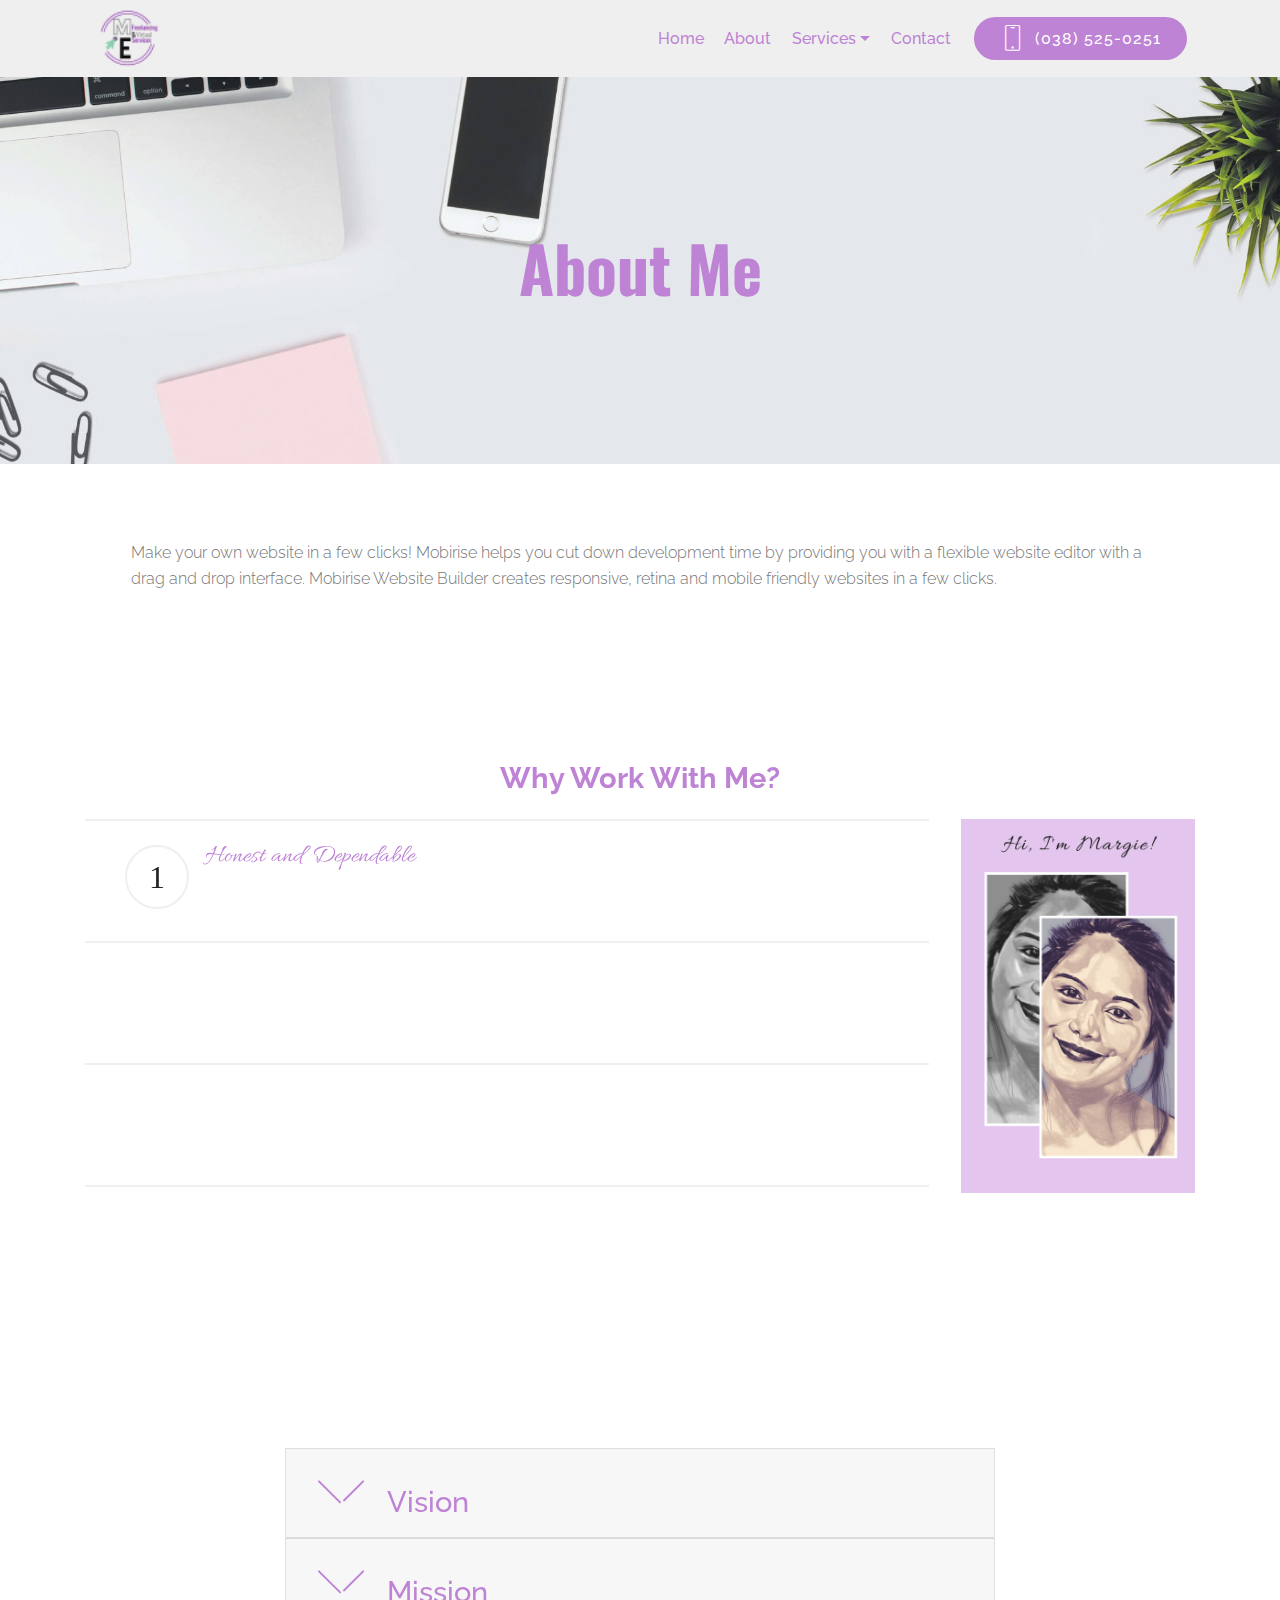
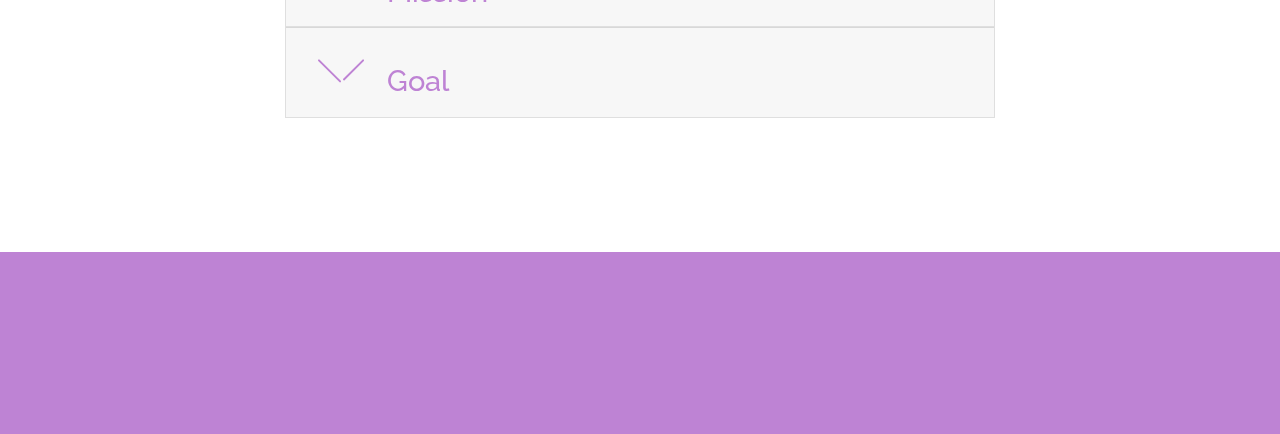
<file: page2.html>
<!DOCTYPE html>
<html  >
<head>
  <!-- Site made with Mobirise Website Builder v4.12.4, https://mobirise.com -->
  <meta charset="UTF-8">
  <meta http-equiv="X-UA-Compatible" content="IE=edge">
  <meta name="generator" content="Mobirise v4.12.4, mobirise.com">
  <meta name="twitter:card" content="summary_large_image"/>
  <meta name="twitter:image:src" content="assets/images/page2-meta.png">
  <meta property="og:image" content="assets/images/page2-meta.png">
  <meta name="twitter:title" content="About">
  <meta name="viewport" content="width=device-width, initial-scale=1, minimum-scale=1">
  <link rel="shortcut icon" href="assets/images/freelancing-1-122x46.png" type="image/x-icon">
  <meta name="description" content="About Page. ME Freelancing and Virtual Services">
  
  
  <title>About</title>
  <link rel="stylesheet" href="assets/web/assets/mobirise-icons/mobirise-icons.css">
  <link rel="stylesheet" href="assets/bootstrap/css/bootstrap.min.css">
  <link rel="stylesheet" href="assets/bootstrap/css/bootstrap-grid.min.css">
  <link rel="stylesheet" href="assets/bootstrap/css/bootstrap-reboot.min.css">
  <link rel="stylesheet" href="assets/socicon/css/styles.css">
  <link rel="stylesheet" href="assets/dropdown/css/style.css">
  <link rel="stylesheet" href="assets/tether/tether.min.css">
  <link rel="stylesheet" href="assets/animatecss/animate.min.css">
  <link rel="stylesheet" href="assets/theme/css/style.css">
  <link rel="preload" as="style" href="assets/mobirise/css/mbr-additional.css"><link rel="stylesheet" href="assets/mobirise/css/mbr-additional.css" type="text/css">
  
  
  
</head>
<body>
  <section class="menu cid-s2CLAl1mvh" once="menu" id="menu2-2l">

    

    <nav class="navbar navbar-expand beta-menu navbar-dropdown align-items-center navbar-fixed-top navbar-toggleable-sm">
        <button class="navbar-toggler navbar-toggler-right" type="button" data-toggle="collapse" data-target="#navbarSupportedContent" aria-controls="navbarSupportedContent" aria-expanded="false" aria-label="Toggle navigation">
            <div class="hamburger">
                <span></span>
                <span></span>
                <span></span>
                <span></span>
            </div>
        </button>
        <div class="menu-logo">
            <div class="navbar-brand">
                <span class="navbar-logo">
                    <a href="index1.html#top">
                        <img src="assets/images/freelancing-1-122x46.png" alt="Mobirise" title="" style="height: 3.8rem;">
                    </a>
                </span>
                
            </div>
        </div>
        <div class="collapse navbar-collapse" id="navbarSupportedContent">
            <ul class="navbar-nav nav-dropdown" data-app-modern-menu="true"><li class="nav-item">
                    <a class="nav-link link text-primary display-4" href="index1.html">
                        Home</a>
                </li><li class="nav-item"><a class="nav-link link text-primary display-4" href="page2.html#header1-54">
                        About</a></li><li class="nav-item dropdown"><a class="nav-link link text-primary dropdown-toggle display-4" href="https://mobirise.co" aria-expanded="false" data-toggle="dropdown-submenu">Services</a><div class="dropdown-menu"><a class="text-primary dropdown-item display-4" href="page3.html" aria-expanded="false">Virtual Assistance</a><a class="text-primary dropdown-item display-4" href="page4.html" aria-expanded="false">Bookkeeping and Accounting</a><a class="text-primary dropdown-item display-4" href="page6.html" aria-expanded="false">SEO Optimization</a><a class="text-primary dropdown-item display-4" href="page10.html" aria-expanded="false">Landing Page</a><a class="text-primary dropdown-item display-4" href="page9.html#header1-5f" aria-expanded="false">Website Development and Design</a><a class="text-primary dropdown-item display-4" href="page5.html#header3-4b" aria-expanded="false">Product Branding and Logo Design</a><a class="text-primary dropdown-item display-4" href="page7.html" aria-expanded="false">Social Media Management and Marketing</a><a class="text-primary dropdown-item display-4" href="page8.html#header16-4y" aria-expanded="false">Paintings and Other Artworks</a></div></li>
                <li class="nav-item">
                    <a class="nav-link link text-primary display-4" href="index1.html#form4-5w">Contact</a>
                </li></ul>
            <div class="navbar-buttons mbr-section-btn"><a class="btn btn-sm btn-primary display-4" href="tel:+1-234-567-8901">
                    <span class="btn-icon mbri-mobile mbr-iconfont mbr-iconfont-btn">
                    </span>(038) 525-0251</a></div>
        </div>
    </nav>
</section>

<section class="engine"><a href="https://mobirise.info/m">free web design templates</a></section><section class="header1 cid-s2O7QSdNeJ mbr-parallax-background" id="header1-54">

    

    <div class="mbr-overlay" style="opacity: 0.1; background-color: rgb(239, 239, 239);">
    </div>

    <div class="container">
        <div class="row justify-content-md-center">
            <div class="mbr-white col-md-10">
                <h1 class="mbr-section-title align-center mbr-bold pb-3 mbr-fonts-style display-1"><br><br>About Me</h1>
                
                
                
            </div>
        </div>
    </div>

</section>

<section class="mbr-section article content14 cid-s2EfTMLYec" id="content14-2u">
      
     

    <div class="container">
        <div class="media-container-row">
            <div class="row col-12 col-md-12">
                <div class="col-12 mbr-text mbr-fonts-style col-md-12 display-4">
                     <p class="p-3">Make your own website in a few clicks! Mobirise helps you cut down development time by providing you with a flexible website editor with a drag and drop interface. Mobirise Website Builder creates responsive, retina and mobile friendly websites in a few clicks.</p>
                </div>
                
                
            </div>
        </div>
    </div>
</section>

<section class="counters4 counters cid-s2EaES6t2S" id="counters4-2m">

    

    

    <div class="container pt-4 mt-2">
        <h2 class="mbr-section-title pb-3 align-center mbr-fonts-style display-7"><strong>Why Work With Me?</strong></h2>
        
        <div class="media-container-row">
            <div class="media-block m-auto" style="width: 24%;">
                <div class="mbr-figure">
                    <img src="assets/images/copy-of-hi-im-margie-2-1024x1634.png" alt="" title="">
                </div>
            </div>
            <div class="cards-block">
                <div class="cards-container">
                    <div class="card px-3 align-left col-12">
                        <div class="panel-item p-4 d-flex align-items-start">
                            <div class="card-img pr-3">
                                <h3 class="img-text d-flex align-items-center justify-content-center">
                                    1
                                </h3>
                            </div>
                            <div class="card-text">
                                <h4 class="mbr-content-title mbr-bold mbr-fonts-style display-5"><span style="font-weight: normal;">Honest and Dependable</span></h4>
                                <p class="mbr-content-text mbr-fonts-style display-4">
                                    Lorem ipsum dolor sit amet, consectetur adipisicing elit. Recusandae cupiditate rerum ipsum tempora vero.</p>
                            </div>
                        </div>
                    </div>
                    <div class="card px-3 align-left col-12">
                        <div class="panel-item p-4 d-flex align-items-start">
                            <div class="card-img pr-3">
                                <h3 class="img-text d-flex align-items-center justify-content-center">
                                    2
                                </h3>
                            </div>
                            <div class="card-text">
                                <h4 class="mbr-content-title mbr-bold mbr-fonts-style display-5"><span style="font-weight: normal;">We Are Always Improving</span></h4>
                                <p class="mbr-content-text mbr-fonts-style display-4">
                                    Lorem ipsum dolor sit amet, consectetur adipisicing elit.
                                </p>
                            </div>
                        </div>
                    </div>
                    <div class="card px-3 align-left col-12">
                        <div class="panel-item p-4 d-flex align-items-start">
                            <div class="card-img pr-3">
                                <h3 class="img-text d-flex align-items-center justify-content-center">
                                    3
                                </h3>
                            </div>
                            <div class="card-text">
                                <h4 class="mbr-content-title mbr-bold mbr-fonts-style display-5"><span style="font-weight: normal;">We Are Passionate</span></h4>
                                <p class="mbr-content-text mbr-fonts-style display-4">
                                        Lorem ipsum dolor sit amet, consectetur adipisicing elit. Recusandae cupiditate rerum ipsum tempora vero.</p>
                            </div>
                        </div>
                    </div>
                    
                </div>
            </div>
        </div>
    </div>
</section>

<section class="toggle1 cid-s2ZMWJ7psQ" id="toggle1-5y">

    

    
        <div class="container">
            <div class="media-container-row">
                <div class="col-12 col-md-8">
                    <div class="section-head text-center space30">
                       <h2 class="mbr-section-title pb-5 mbr-fonts-style display-7"><strong>The Core Foundation</strong></h2>
                    </div>
                    <div class="clearfix"></div>
                    <div id="bootstrap-toggle" class="toggle-panel accordionStyles tab-content">
                        <div class="card">
                            <div class="card-header" role="tab" id="headingOne">
                                <a role="button" class="collapsed panel-title text-black" data-toggle="collapse" data-core="" href="#collapse1_16" aria-expanded="false" aria-controls="collapse1">
                                    <h4 class="mbr-fonts-style display-7">
                                        <span class="sign mbr-iconfont mbri-arrow-down inactive"></span>&nbsp;Vision</h4>
                                </a>
                            </div>
                            <div id="collapse1_16" class="panel-collapse noScroll collapse" role="tabpanel" aria-labelledby="headingOne">
                                <div class="panel-body p-4">
                                    <p class="mbr-fonts-style panel-text display-7">
                                       Mobirise is an offline app for Window and Mac to easily create small/medium websites, landing pages, online resumes and portfolios, promo sites for apps, events, services and products.</p>
                                </div>
                            </div>
                        </div>
                        <div class="card">
                            <div class="card-header" role="tab" id="headingTwo">
                                <a role="button" class="collapsed panel-title text-black" data-toggle="collapse" data-core="" href="#collapse2_16" aria-expanded="false" aria-controls="collapse2">
                                    <h4 class="mbr-fonts-style display-7">
                                        <span class="sign mbr-iconfont mbri-arrow-down inactive"></span>&nbsp;Mission</h4>
                                </a>

                            </div>
                            <div id="collapse2_16" class="panel-collapse noScroll collapse" role="tabpanel" aria-labelledby="headingTwo">
                                <div class="panel-body p-4">
                                    <p class="mbr-fonts-style panel-text display-7">
                                       Mobirise is perfect for non-techies who are not familiar with the intricacies of web development and for designers who prefer to work as visually as possible, without fighting with code. Also great for pro-coders for fast prototyping and small customers' projects.</p>
                                </div>
                            </div>
                        </div>
                        <div class="card">
                            <div class="card-header" role="tab" id="headingThree">
                                <a role="button" class="collapsed panel-title text-black" data-toggle="collapse" data-core="" href="#collapse3_16" aria-expanded="false" aria-controls="collapse3">
                                    <h4 class="mbr-fonts-style display-7">
                                        <span class="sign mbr-iconfont mbri-arrow-down inactive"></span>&nbsp;Goal</h4>
                                </a>
                            </div>
                            <div id="collapse3_16" class="panel-collapse noScroll collapse" role="tabpanel" aria-labelledby="headingThree">
                                <div class="panel-body p-4">
                                    <p class="mbr-fonts-style panel-text display-7">
                                       Key differences from traditional builders:<br>* Minimalistic, extremely <strong>easy-to-use</strong> interface<br>* <strong>Mobile</strong>-friendliness, latest website blocks and techniques "out-the-box"<br>* <strong>Free</strong> for commercial and non-profit use</p>
                                </div>
                            </div>
                        </div>
                        
                        
                        
                    </div>
                </div>
            </div>
        </div>
</section>

<section once="footers" class="cid-s2Ig1sh198" id="footer7-3q">

    

    

    <div class="container">
        <div class="media-container-row align-center mbr-white">
            <div class="row row-links">
                <ul class="foot-menu">
                    
                    
                    
                    
                    
                <li class="foot-menu-item mbr-fonts-style display-7"><a class="text-white mbr-bold" href="#" target="_blank">&nbsp;</a>&nbsp; &nbsp; &nbsp; &nbsp; &nbsp; &nbsp; &nbsp; &nbsp; &nbsp; &nbsp; &nbsp;</li><li class="foot-menu-item mbr-fonts-style display-7">&nbsp; &nbsp; &nbsp;</li><li class="foot-menu-item mbr-fonts-style display-4">Let's Get Social!</li><li class="foot-menu-item mbr-fonts-style display-7">&nbsp; &nbsp; &nbsp; &nbsp; &nbsp; &nbsp; &nbsp; &nbsp; &nbsp; &nbsp; &nbsp;</li><li class="foot-menu-item mbr-fonts-style display-7">&nbsp; &nbsp; &nbsp; &nbsp;&nbsp;</li></ul>
            </div>
            <div class="row social-row">
                <div class="social-list align-right pb-2">
                    
                    
                    
                    
                    
                    
                <div class="soc-item">
                        <a href="https://twitter.com/mobirise" target="_blank">
                            <span class="socicon-twitter socicon mbr-iconfont mbr-iconfont-social"></span>
                        </a>
                    </div><div class="soc-item">
                        <a href="https://www.facebook.com/pages/Mobirise/1616226671953247" target="_blank">
                            <span class="socicon-facebook socicon mbr-iconfont mbr-iconfont-social"></span>
                        </a>
                    </div><div class="soc-item">
                        <a href="https://www.youtube.com/c/mobirise" target="_blank">
                            <span class="mbr-iconfont mbr-iconfont-social socicon-linkedin socicon"></span>
                        </a>
                    </div><div class="soc-item">
                        <a href="https://instagram.com/mobirise" target="_blank">
                            <span class="socicon-instagram socicon mbr-iconfont mbr-iconfont-social"></span>
                        </a>
                    </div></div>
            </div>
            <div class="row row-copirayt">
                <p class="mbr-text mb-0 mbr-fonts-style mbr-white align-center display-4">
                    © Copyright 2020 ME Freelancing and Virtual Services - All Rights Reserved
                </p>
            </div>
        </div>
    </div>
</section>


  <script src="assets/web/assets/jquery/jquery.min.js"></script>
  <script src="assets/popper/popper.min.js"></script>
  <script src="assets/bootstrap/js/bootstrap.min.js"></script>
  <script src="assets/smoothscroll/smooth-scroll.js"></script>
  <script src="assets/dropdown/js/nav-dropdown.js"></script>
  <script src="assets/dropdown/js/navbar-dropdown.js"></script>
  <script src="assets/tether/tether.min.js"></script>
  <script src="assets/viewportchecker/jquery.viewportchecker.js"></script>
  <script src="assets/parallax/jarallax.min.js"></script>
  <script src="assets/mbr-switch-arrow/mbr-switch-arrow.js"></script>
  <script src="assets/touchswipe/jquery.touch-swipe.min.js"></script>
  <script src="assets/theme/js/script.js"></script>
  
  
  <input name="animation" type="hidden">
  </body>
</html>
</file>
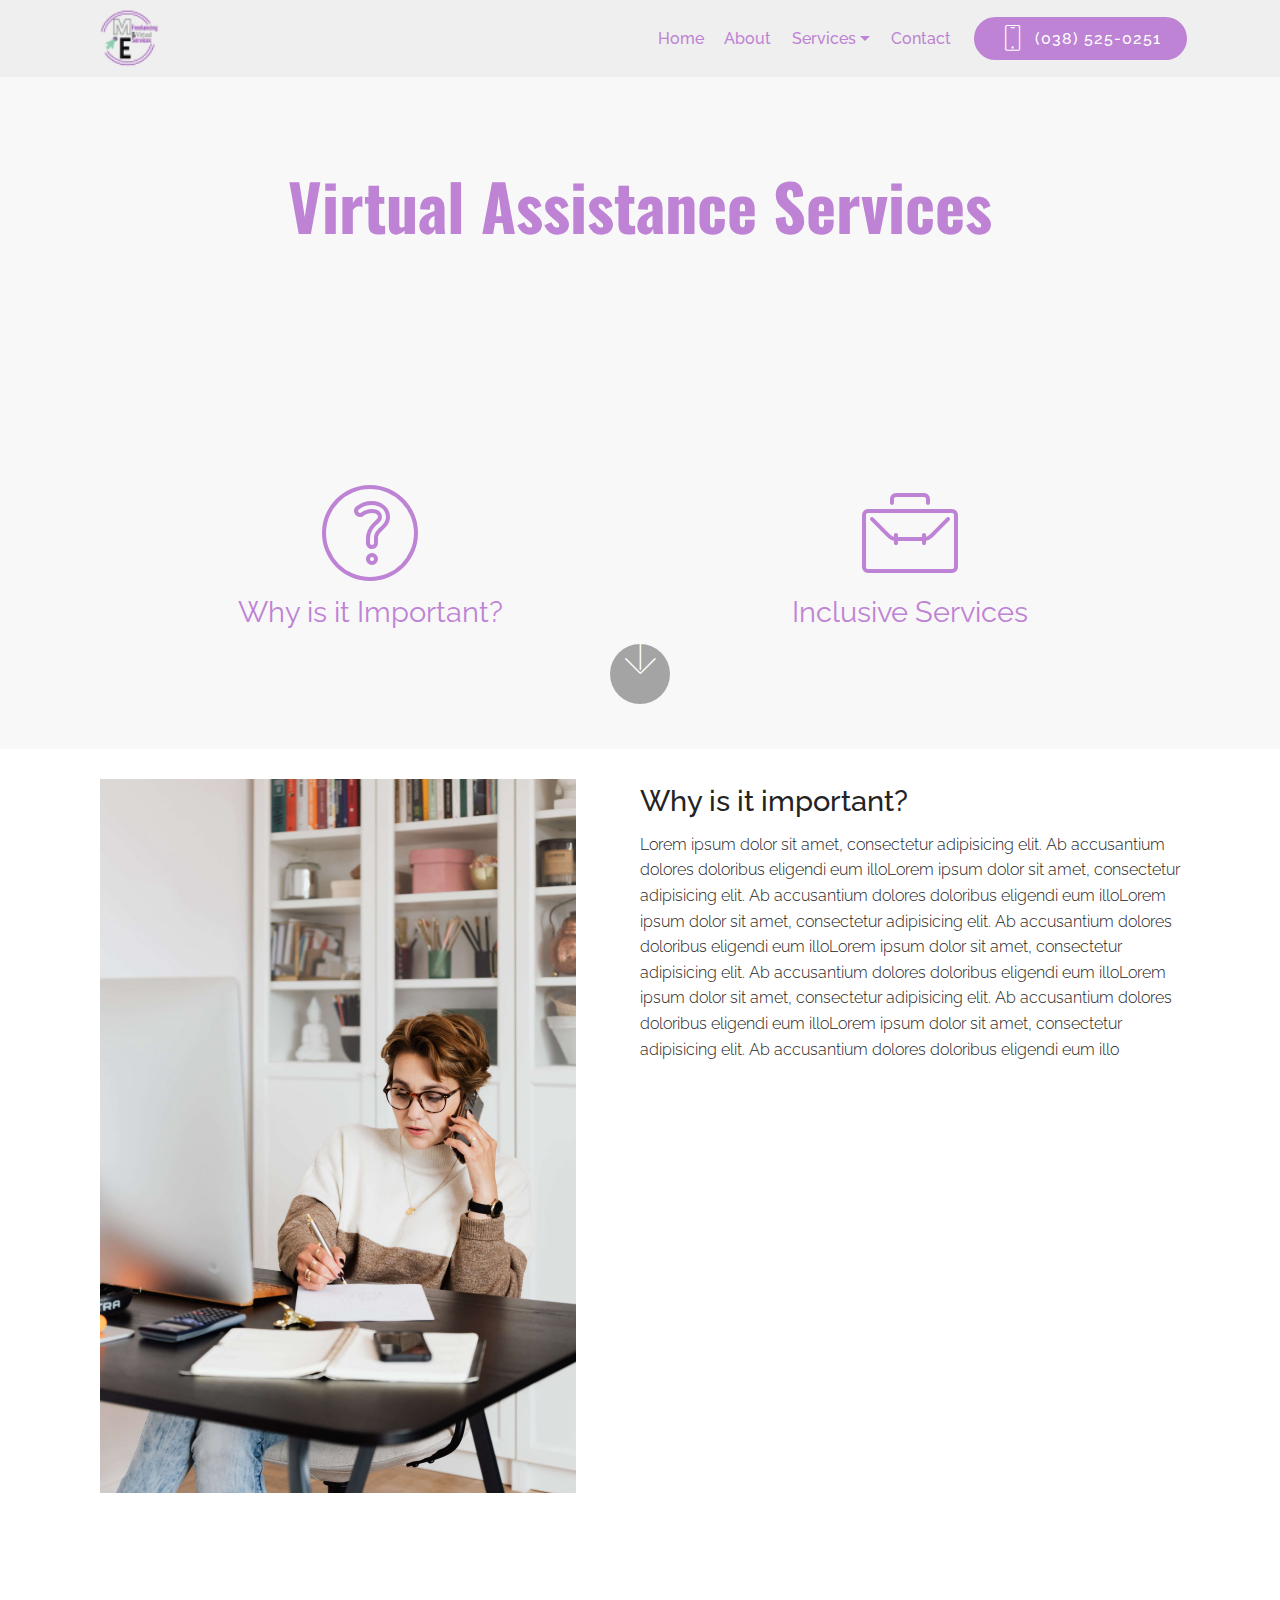
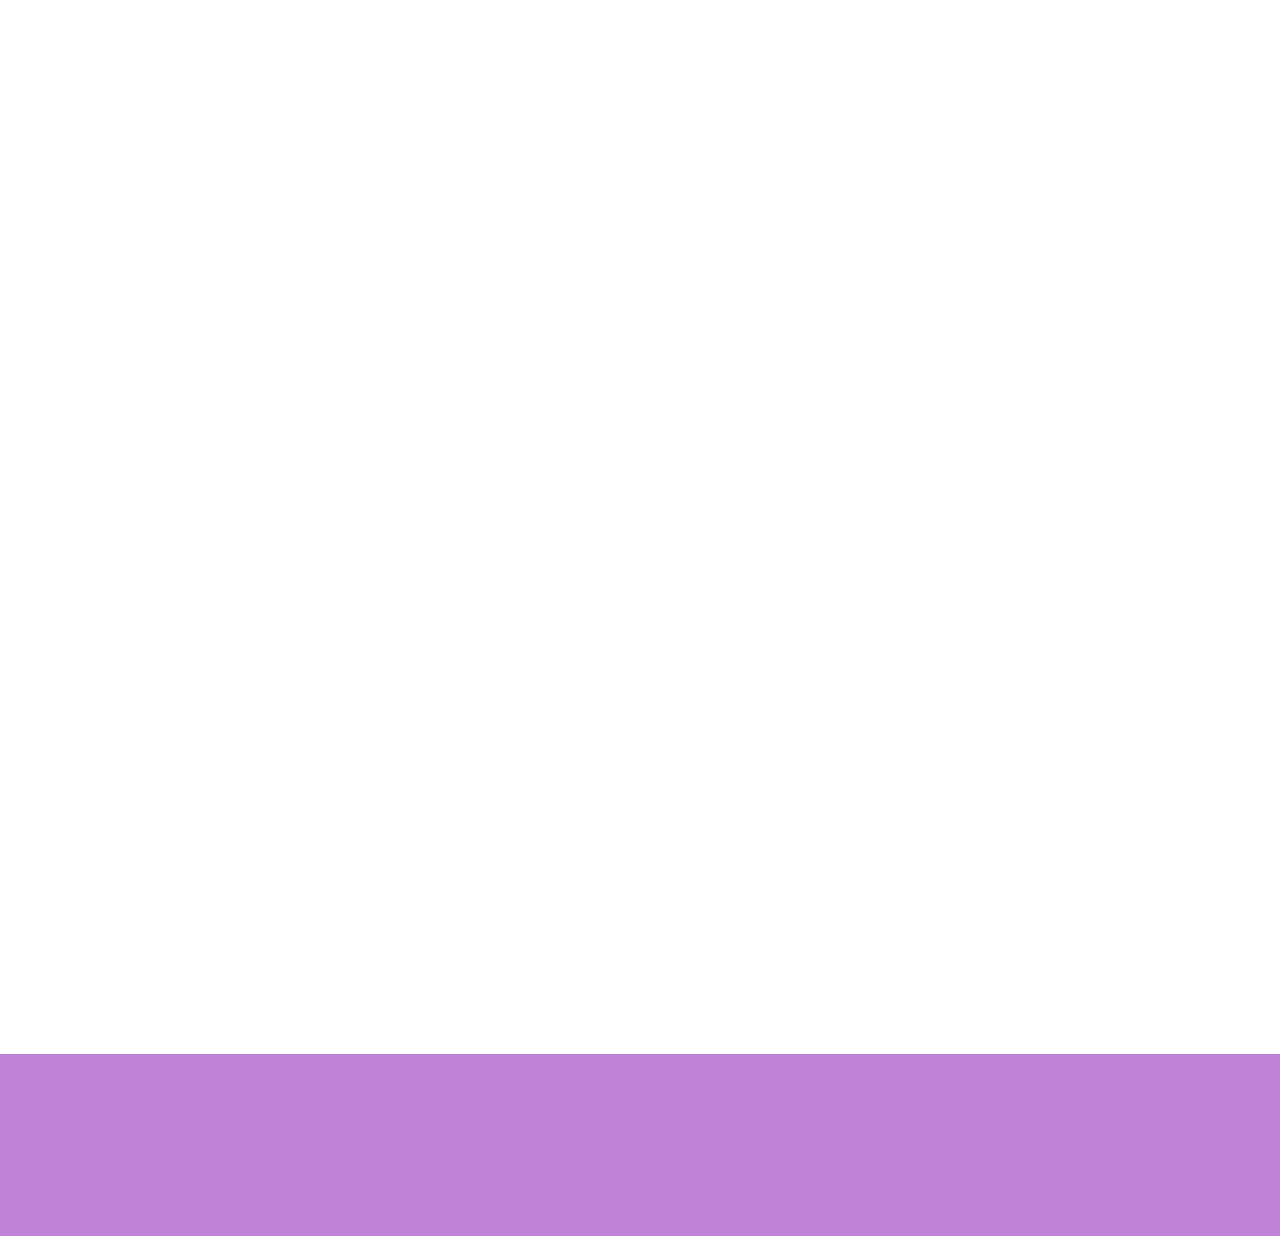
<file: page3.html>
<!DOCTYPE html>
<html  >
<head>
  <!-- Site made with Mobirise Website Builder v4.12.4, https://mobirise.com -->
  <meta charset="UTF-8">
  <meta http-equiv="X-UA-Compatible" content="IE=edge">
  <meta name="generator" content="Mobirise v4.12.4, mobirise.com">
  <meta name="twitter:card" content="summary_large_image"/>
  <meta name="twitter:image:src" content="assets/images/page3-meta.png">
  <meta property="og:image" content="assets/images/page3-meta.png">
  <meta name="twitter:title" content="Virtual Assistance Services">
  <meta name="viewport" content="width=device-width, initial-scale=1, minimum-scale=1">
  <link rel="shortcut icon" href="assets/images/freelancing-1-122x46.png" type="image/x-icon">
  <meta name="description" content="ME Freelancing and Virtual Services offers high quality Virtual Assistance for a reasonable price. Visit website now!">
  
  
  <title>Virtual Assistance Services</title>
  <link rel="stylesheet" href="assets/web/assets/mobirise-icons/mobirise-icons.css">
  <link rel="stylesheet" href="assets/bootstrap/css/bootstrap.min.css">
  <link rel="stylesheet" href="assets/bootstrap/css/bootstrap-grid.min.css">
  <link rel="stylesheet" href="assets/bootstrap/css/bootstrap-reboot.min.css">
  <link rel="stylesheet" href="assets/socicon/css/styles.css">
  <link rel="stylesheet" href="assets/tether/tether.min.css">
  <link rel="stylesheet" href="assets/animatecss/animate.min.css">
  <link rel="stylesheet" href="assets/dropdown/css/style.css">
  <link rel="stylesheet" href="assets/theme/css/style.css">
  <link rel="preload" as="style" href="assets/mobirise/css/mbr-additional.css"><link rel="stylesheet" href="assets/mobirise/css/mbr-additional.css" type="text/css">
  
  
  
</head>
<body>
  <section class="menu cid-s2CLAl1mvh" once="menu" id="menu2-3r">

    

    <nav class="navbar navbar-expand beta-menu navbar-dropdown align-items-center navbar-fixed-top navbar-toggleable-sm">
        <button class="navbar-toggler navbar-toggler-right" type="button" data-toggle="collapse" data-target="#navbarSupportedContent" aria-controls="navbarSupportedContent" aria-expanded="false" aria-label="Toggle navigation">
            <div class="hamburger">
                <span></span>
                <span></span>
                <span></span>
                <span></span>
            </div>
        </button>
        <div class="menu-logo">
            <div class="navbar-brand">
                <span class="navbar-logo">
                    <a href="index1.html#top">
                        <img src="assets/images/freelancing-1-122x46.png" alt="Mobirise" title="" style="height: 3.8rem;">
                    </a>
                </span>
                
            </div>
        </div>
        <div class="collapse navbar-collapse" id="navbarSupportedContent">
            <ul class="navbar-nav nav-dropdown" data-app-modern-menu="true"><li class="nav-item">
                    <a class="nav-link link text-primary display-4" href="index1.html">
                        Home</a>
                </li><li class="nav-item"><a class="nav-link link text-primary display-4" href="page2.html#header1-54">
                        About</a></li><li class="nav-item dropdown"><a class="nav-link link text-primary dropdown-toggle display-4" href="https://mobirise.co" aria-expanded="false" data-toggle="dropdown-submenu">Services</a><div class="dropdown-menu"><a class="text-primary dropdown-item display-4" href="page3.html" aria-expanded="false">Virtual Assistance</a><a class="text-primary dropdown-item display-4" href="page4.html" aria-expanded="false">Bookkeeping and Accounting</a><a class="text-primary dropdown-item display-4" href="page6.html" aria-expanded="false">SEO Optimization</a><a class="text-primary dropdown-item display-4" href="page10.html" aria-expanded="false">Landing Page</a><a class="text-primary dropdown-item display-4" href="page9.html#header1-5f" aria-expanded="false">Website Development and Design</a><a class="text-primary dropdown-item display-4" href="page5.html#header3-4b" aria-expanded="false">Product Branding and Logo Design</a><a class="text-primary dropdown-item display-4" href="page7.html" aria-expanded="false">Social Media Management and Marketing</a><a class="text-primary dropdown-item display-4" href="page8.html#header16-4y" aria-expanded="false">Paintings and Other Artworks</a></div></li>
                <li class="nav-item">
                    <a class="nav-link link text-primary display-4" href="index1.html#form4-5w">Contact</a>
                </li></ul>
            <div class="navbar-buttons mbr-section-btn"><a class="btn btn-sm btn-primary display-4" href="tel:+1-234-567-8901">
                    <span class="btn-icon mbri-mobile mbr-iconfont mbr-iconfont-btn">
                    </span>(038) 525-0251</a></div>
        </div>
    </nav>
</section>

<section class="engine"><a href="https://mobirise.info/v">free html templates</a></section><section class="header12 cid-s2IjbRjIi9" data-bg-video="https://www.youtube.com/watch?v=J21qu_vspfg" id="header12-3w">

    

    <div class="mbr-overlay" style="opacity: 0.6; background-color: rgb(255, 255, 255);">
    </div>

    <div class="container  ">
            <div class="media-container">
                <div class="col-md-12 align-center">
                    <h1 class="mbr-section-title pb-3 mbr-white mbr-bold mbr-fonts-style display-1"><br>Virtual Assistance Services<br><br><br></h1>
                    
                    

                    <div class="icons-media-container mbr-white">
                        <div class="card col-12 col-md-6">
                            <div class="icon-block">
                            <a href="page3.html#services2-3z">
                                <span class="mbr-iconfont mbri-question" style="color: rgb(190, 131, 212); fill: rgb(190, 131, 212);"></span>
                            </a>
                            </div>
                            <h5 class="mbr-fonts-style display-7"><a href="page3.html#services2-3z">Why is it Important?</a></h5>
                        </div>

                        <div class="card col-12 col-md-6">
                            <div class="icon-block">
                                <a href="page3.html#services6-3y">
                                    <span class="mbr-iconfont mbri-briefcase" style="color: rgb(190, 131, 212); fill: rgb(190, 131, 212);"></span>
                                </a>
                            </div>
                            <h5 class="mbr-fonts-style display-7"><a href="page3.html#services6-3y">Inclusive Services</a></h5>
                        </div>

                        

                        
                    </div>
                </div>
            </div>
    </div>

    <div class="mbr-arrow hidden-sm-down" aria-hidden="true">
        <a href="#next">
            <i class="mbri-down mbr-iconfont"></i>
        </a>
    </div>
</section>

<section class="services2 cid-s2Inc6x7Az" id="services2-3z">
    <!---->
    
    <!---->
    <!--Overlay-->
    
    <!--Container-->
    <div class="container">
        <div class="col-md-12">
            <div class="media-container-row">
                <div class="mbr-figure" style="width: 50%;">
                    <img src="assets/images/modern-businesswoman-in-casual-outfit-talking-on-mobile-in-4491469-952x1428.jpg" alt="Mobirise" title="">
                </div>
                <div class="align-left aside-content">
                    <h2 class="mbr-title pt-2 mbr-fonts-style display-7">
                        Why is it important?</h2>
                    <div class="mbr-section-text">
                        <p class="mbr-text text1 pt-2 mbr-light mbr-fonts-style display-4">
                            Lorem ipsum dolor sit amet, consectetur adipisicing elit. Ab accusantium dolores doloribus
                            eligendi eum illoLorem ipsum dolor sit amet, consectetur adipisicing elit. Ab accusantium dolores doloribus eligendi eum illoLorem ipsum dolor sit amet, consectetur adipisicing elit. Ab accusantium dolores doloribus eligendi eum illoLorem ipsum dolor sit amet, consectetur adipisicing elit. Ab accusantium dolores doloribus eligendi eum illoLorem ipsum dolor sit amet, consectetur adipisicing elit. Ab accusantium dolores doloribus eligendi eum illoLorem ipsum dolor sit amet, consectetur adipisicing elit. Ab accusantium dolores doloribus eligendi eum illo
                        </p>
                        
                    </div>
                    <!--Btn-->
                    
                </div>
            </div>
        </div>
    </div>
</section>

<section class="services6 cid-s2Im0emYP8" id="services6-3y">
    <!---->
    
    <!---->
    <!--Overlay-->
    
    <!--Container-->
    <div class="container">
        <div class="row">
            <!--Titles-->
            <div class="title col-12">
                <h2 class="align-left mbr-fonts-style m-0 display-2">Inclusive Services</h2>
                
            </div>
            <!--Card-1-->
            <div class="card col-12 pb-5">
                <div class="card-wrapper media-container-row media-container-row">
                    <div class="card-box">
                        <div class="row">
                            <div class="col-12 col-md-2">
                                <!--Image-->
                                <div class="mbr-figure">
                                    <img src="assets/images/capture-320x213.png" alt="Mobirise" title="">
                                </div>
                            </div>
                            <div class="col-12 col-md-10">
                                <div class="wrapper">
                                    <div class="top-line pb-3">
                                        <h4 class="card-title mbr-fonts-style display-7">Data Entry</h4>
                                        <p class="mbr-text cost mbr-fonts-style m-0 display-5"></p>
                                    </div>
                                    <div class="bottom-line">
                                        
                                    </div>
                                </div>
                            </div>
                        </div>
                    </div>
                </div>
            </div>
            <!--Card-2-->
            <div class="card col-12 pb-5">
                <div class="card-wrapper media-container-row media-container-row">
                    <div class="card-box">
                        <div class="row">
                            <div class="col-12 col-md-2">
                                <!--Image-->
                                <div class="mbr-figure">
                                    <img src="assets/images/john-schnobrich-2fpjlaymqta-unsplash-320x213.jpg" alt="Mobirise" title="">
                                </div>
                            </div>
                            <div class="col-12 col-md-10">
                                <div class="wrapper">
                                    <div class="top-line pb-3">
                                        <h4 class="card-title mbr-fonts-style display-7">Internet Reseacrch</h4>
                                        <p class="mbr-text cost mbr-fonts-style m-0 display-5"></p>
                                    </div>
                                    <div class="bottom-line">
                                        
                                    </div>
                                </div>
                            </div>
                        </div>
                    </div>
                </div>
            </div>
            <!--Card-3-->
            <div class="card col-12 pb-5">
                <div class="card-wrapper media-container-row media-container-row">
                    <div class="card-box">
                        <div class="row">
                            <div class="col-12 col-md-2">
                                <!--Image-->
                                <div class="mbr-figure">
                                    <img src="assets/images/edho-pratama-yeb9jdmhm6m-unsplash-320x213.jpg" alt="Mobirise" title="">
                                </div>
                            </div>
                            <div class="col-12 col-md-10">
                                <div class="wrapper">
                                    <div class="top-line pb-3">
                                        <h4 class="card-title mbr-fonts-style display-7">Lead Generation</h4>
                                        <p class="mbr-text cost mbr-fonts-style m-0 display-5"></p>
                                    </div>
                                    <div class="bottom-line">
                                        
                                    </div>
                                </div>
                            </div>
                        </div>
                    </div>
                </div>
            </div>
            <!--Card-4-->
            <div class="card col-12 pb-5">
                <div class="card-wrapper media-container-row media-container-row">
                    <div class="card-box">
                        <div class="row">
                            <div class="col-12 col-md-2">
                                <!--Image-->
                                <div class="mbr-figure">
                                    <img src="assets/images/green-chameleon-s9cc2skysjm-unsplash-320x213.jpg" alt="Mobirise" title="">
                                </div>
                            </div>
                            <div class="col-12 col-md-10">
                                <div class="wrapper">
                                    <div class="top-line pb-3">
                                        <h4 class="card-title mbr-fonts-style display-7">Transcription</h4>
                                        <p class="mbr-text cost mbr-fonts-style m-0 display-5"></p>
                                    </div>
                                    <div class="bottom-line">
                                        
                                    </div>
                                </div>
                            </div>
                        </div>
                    </div>
                </div>
            </div>
            <!--Card-5-->
            <div class="card col-12 pb-5">
                <div class="card-wrapper media-container-row media-container-row">
                    <div class="card-box">
                        <div class="row">
                            <div class="col-12 col-md-2">
                                <!--Image-->
                                <div class="mbr-figure">
                                    <img src="assets/images/roman-bozhko-pypjzktuqlo-unsplash-320x217.jpg" alt="Mobirise" title="">
                                </div>
                            </div>
                            <div class="col-12 col-md-10">
                                <div class="wrapper">
                                    <div class="top-line pb-3">
                                        <h4 class="card-title mbr-fonts-style display-7">Calendar Management</h4>
                                        <p class="mbr-text cost mbr-fonts-style m-0 display-5"></p>
                                    </div>
                                    <div class="bottom-line">
                                        
                                    </div>
                                </div>
                            </div>
                        </div>
                    </div>
                </div>
            </div>
            <!--Card-6-->
            <div class="card col-12">
                <div class="card-wrapper media-container-row media-container-row">
                    <div class="card-box">
                        <div class="row">
                            <div class="col-12 col-md-2">
                                <!--Image-->
                                <div class="mbr-figure">
                                    <img src="assets/images/photography-of-woman-using-laptop-1181681-320x214.jpg" alt="Mobirise" title="">
                                </div>
                            </div>
                            <div class="col-12 col-md-10">
                                <div class="wrapper">
                                    <div class="top-line pb-3">
                                        <h4 class="card-title mbr-fonts-style display-7">Customer Service</h4>
                                        <p class="mbr-text cost mbr-fonts-style m-0 display-5"></p>
                                    </div>
                                    <div class="bottom-line">
                                        
                                    </div>
                                </div>
                            </div>
                        </div>
                    </div>
                </div>
            </div>
        </div>
    </div>
</section>

<section once="footers" class="cid-s2Ig1sh198" id="footer7-3s">

    

    

    <div class="container">
        <div class="media-container-row align-center mbr-white">
            <div class="row row-links">
                <ul class="foot-menu">
                    
                    
                    
                    
                    
                <li class="foot-menu-item mbr-fonts-style display-7"><a class="text-white mbr-bold" href="#" target="_blank">&nbsp;</a>&nbsp; &nbsp; &nbsp; &nbsp; &nbsp; &nbsp; &nbsp; &nbsp; &nbsp; &nbsp; &nbsp;</li><li class="foot-menu-item mbr-fonts-style display-7">&nbsp; &nbsp; &nbsp;</li><li class="foot-menu-item mbr-fonts-style display-4">Let's Get Social!</li><li class="foot-menu-item mbr-fonts-style display-7">&nbsp; &nbsp; &nbsp; &nbsp; &nbsp; &nbsp; &nbsp; &nbsp; &nbsp; &nbsp; &nbsp;</li><li class="foot-menu-item mbr-fonts-style display-7">&nbsp; &nbsp; &nbsp; &nbsp;&nbsp;</li></ul>
            </div>
            <div class="row social-row">
                <div class="social-list align-right pb-2">
                    
                    
                    
                    
                    
                    
                <div class="soc-item">
                        <a href="https://twitter.com/mobirise" target="_blank">
                            <span class="socicon-twitter socicon mbr-iconfont mbr-iconfont-social"></span>
                        </a>
                    </div><div class="soc-item">
                        <a href="https://www.facebook.com/pages/Mobirise/1616226671953247" target="_blank">
                            <span class="socicon-facebook socicon mbr-iconfont mbr-iconfont-social"></span>
                        </a>
                    </div><div class="soc-item">
                        <a href="https://www.youtube.com/c/mobirise" target="_blank">
                            <span class="mbr-iconfont mbr-iconfont-social socicon-linkedin socicon"></span>
                        </a>
                    </div><div class="soc-item">
                        <a href="https://instagram.com/mobirise" target="_blank">
                            <span class="socicon-instagram socicon mbr-iconfont mbr-iconfont-social"></span>
                        </a>
                    </div></div>
            </div>
            <div class="row row-copirayt">
                <p class="mbr-text mb-0 mbr-fonts-style mbr-white align-center display-4">
                    © Copyright 2020 ME Freelancing and Virtual Services - All Rights Reserved
                </p>
            </div>
        </div>
    </div>
</section>


  <script src="assets/web/assets/jquery/jquery.min.js"></script>
  <script src="assets/popper/popper.min.js"></script>
  <script src="assets/bootstrap/js/bootstrap.min.js"></script>
  <script src="assets/smoothscroll/smooth-scroll.js"></script>
  <script src="assets/vimeoplayer/jquery.mb.vimeo_player.js"></script>
  <script src="assets/tether/tether.min.js"></script>
  <script src="assets/viewportchecker/jquery.viewportchecker.js"></script>
  <script src="assets/dropdown/js/nav-dropdown.js"></script>
  <script src="assets/dropdown/js/navbar-dropdown.js"></script>
  <script src="assets/touchswipe/jquery.touch-swipe.min.js"></script>
  <script src="assets/ytplayer/jquery.mb.ytplayer.min.js"></script>
  <script src="assets/theme/js/script.js"></script>
  
  
  <input name="animation" type="hidden">
  </body>
</html>
</file>
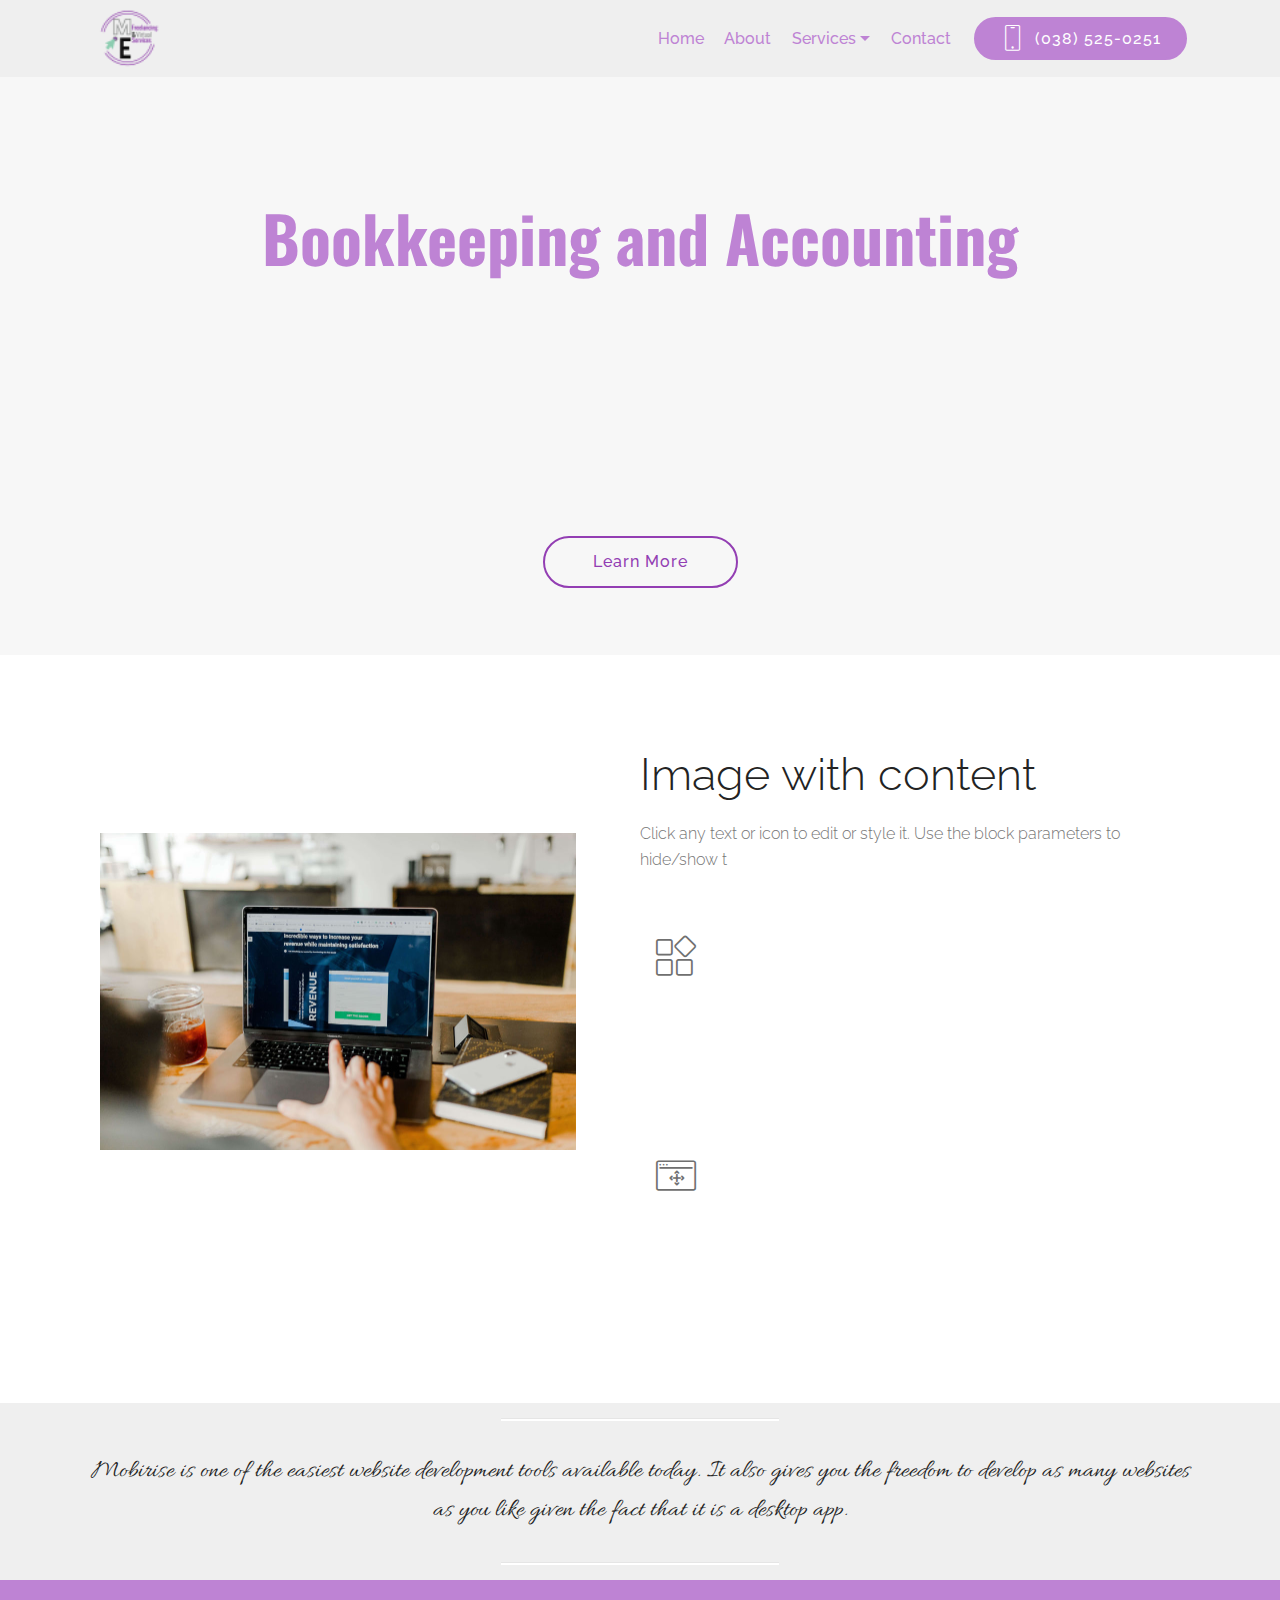
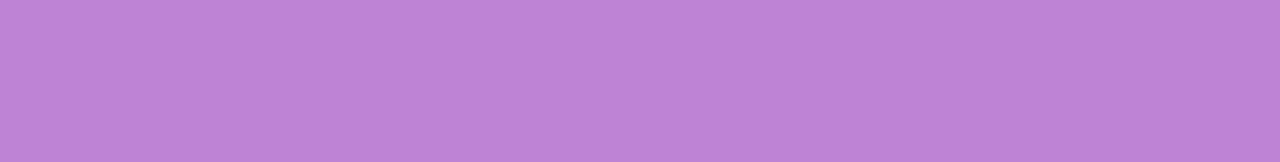
<file: page4.html>
<!DOCTYPE html>
<html  >
<head>
  <!-- Site made with Mobirise Website Builder v4.12.4, https://mobirise.com -->
  <meta charset="UTF-8">
  <meta http-equiv="X-UA-Compatible" content="IE=edge">
  <meta name="generator" content="Mobirise v4.12.4, mobirise.com">
  <meta name="twitter:card" content="summary_large_image"/>
  <meta name="twitter:image:src" content="assets/images/page4-meta.png">
  <meta property="og:image" content="assets/images/page4-meta.png">
  <meta name="twitter:title" content="Bookkeeping and Accounting Services">
  <meta name="viewport" content="width=device-width, initial-scale=1, minimum-scale=1">
  <link rel="shortcut icon" href="assets/images/freelancing-1-122x46.png" type="image/x-icon">
  <meta name="description" content="Save your time and focus on being productive. Contact ME Freelancing and Virtual Services for your Accounting and Bookkeeping needs. Visit website now!">
  
  
  <title>Bookkeeping and Accounting Services</title>
  <link rel="stylesheet" href="assets/web/assets/mobirise-icons/mobirise-icons.css">
  <link rel="stylesheet" href="assets/bootstrap/css/bootstrap.min.css">
  <link rel="stylesheet" href="assets/bootstrap/css/bootstrap-grid.min.css">
  <link rel="stylesheet" href="assets/bootstrap/css/bootstrap-reboot.min.css">
  <link rel="stylesheet" href="assets/socicon/css/styles.css">
  <link rel="stylesheet" href="assets/dropdown/css/style.css">
  <link rel="stylesheet" href="assets/tether/tether.min.css">
  <link rel="stylesheet" href="assets/animatecss/animate.min.css">
  <link rel="stylesheet" href="assets/theme/css/style.css">
  <link rel="preload" as="style" href="assets/mobirise/css/mbr-additional.css"><link rel="stylesheet" href="assets/mobirise/css/mbr-additional.css" type="text/css">
  
  
  
</head>
<body>
  <section class="menu cid-s2CLAl1mvh" once="menu" id="menu2-40">

    

    <nav class="navbar navbar-expand beta-menu navbar-dropdown align-items-center navbar-fixed-top navbar-toggleable-sm">
        <button class="navbar-toggler navbar-toggler-right" type="button" data-toggle="collapse" data-target="#navbarSupportedContent" aria-controls="navbarSupportedContent" aria-expanded="false" aria-label="Toggle navigation">
            <div class="hamburger">
                <span></span>
                <span></span>
                <span></span>
                <span></span>
            </div>
        </button>
        <div class="menu-logo">
            <div class="navbar-brand">
                <span class="navbar-logo">
                    <a href="index1.html#top">
                        <img src="assets/images/freelancing-1-122x46.png" alt="Mobirise" title="" style="height: 3.8rem;">
                    </a>
                </span>
                
            </div>
        </div>
        <div class="collapse navbar-collapse" id="navbarSupportedContent">
            <ul class="navbar-nav nav-dropdown" data-app-modern-menu="true"><li class="nav-item">
                    <a class="nav-link link text-primary display-4" href="index1.html">
                        Home</a>
                </li><li class="nav-item"><a class="nav-link link text-primary display-4" href="page2.html#header1-54">
                        About</a></li><li class="nav-item dropdown"><a class="nav-link link text-primary dropdown-toggle display-4" href="https://mobirise.co" aria-expanded="false" data-toggle="dropdown-submenu">Services</a><div class="dropdown-menu"><a class="text-primary dropdown-item display-4" href="page3.html" aria-expanded="false">Virtual Assistance</a><a class="text-primary dropdown-item display-4" href="page4.html" aria-expanded="false">Bookkeeping and Accounting</a><a class="text-primary dropdown-item display-4" href="page6.html" aria-expanded="false">SEO Optimization</a><a class="text-primary dropdown-item display-4" href="page10.html" aria-expanded="false">Landing Page</a><a class="text-primary dropdown-item display-4" href="page9.html#header1-5f" aria-expanded="false">Website Development and Design</a><a class="text-primary dropdown-item display-4" href="page5.html#header3-4b" aria-expanded="false">Product Branding and Logo Design</a><a class="text-primary dropdown-item display-4" href="page7.html" aria-expanded="false">Social Media Management and Marketing</a><a class="text-primary dropdown-item display-4" href="page8.html#header16-4y" aria-expanded="false">Paintings and Other Artworks</a></div></li>
                <li class="nav-item">
                    <a class="nav-link link text-primary display-4" href="index1.html#form4-5w">Contact</a>
                </li></ul>
            <div class="navbar-buttons mbr-section-btn"><a class="btn btn-sm btn-primary display-4" href="tel:+1-234-567-8901">
                    <span class="btn-icon mbri-mobile mbr-iconfont mbr-iconfont-btn">
                    </span>(038) 525-0251</a></div>
        </div>
    </nav>
</section>

<section class="engine"><a href="https://mobirise.info/w">free html5 templates</a></section><section class="header1 cid-s2ISl4h0Ve" data-bg-video="https://www.youtube.com/watch?v=2hdwjj7n48M" id="header16-4u">

    

    <div class="mbr-overlay" style="opacity: 0.5; background-color: rgb(255, 255, 255);">
    </div>

    <div class="container">
        <div class="row justify-content-md-center">
            <div class="col-md-10 align-center">
                <h1 class="mbr-section-title mbr-bold pb-3 mbr-fonts-style display-1"><br><br>Bookkeeping and Accounting<br><br><br><br></h1>
                
                
                <div class="mbr-section-btn"><a class="btn btn-md btn-primary-outline display-4" href="page4.html#features11-48">Learn More</a></div>
            </div>
        </div>
    </div>

</section>

<section class="features11 cid-s2Itf45ziZ" id="features11-48">

    

    

    <div class="container">   
        <div class="col-md-12">
            <div class="media-container-row">
                <div class="mbr-figure m-auto" style="width: 50%;">
                    <img src="assets/images/austin-distel-gofbjlqizfu-unsplash-952x635.jpg" alt="Mobirise" title="">
                </div>
                <div class=" align-left aside-content">
                    <h2 class="mbr-title pt-2 mbr-fonts-style display-2">
                        <br><br>Image with content
                    </h2>
                    <div class="mbr-section-text">
                        <p class="mbr-text mb-5 pt-3 mbr-light mbr-fonts-style display-4">
                        Click any text or icon to edit or style it. Use the block parameters to hide/show t</p>
                    </div>

                    <div class="block-content">
                        <div class="card p-3 pr-3">
                            <div class="media">
                                <div class=" align-self-center card-img pb-3">
                                    <span class="mbr-iconfont mbri-extension" style="font-size: 40px;"></span>
                                </div>     
                                <div class="media-body">
                                    <h4 class="card-title mbr-fonts-style display-4"><strong>
                                        Over 400 Amazing Blocks
                                    </strong></h4>
                                </div>
                            </div>                

                            <div class="card-box">
                                <p class="block-text mbr-fonts-style display-4">
                                   Mobirise offers several themes that include sliders, galleries, article<br><br> blocks, counters, accordions, video, animated text, live filtered tables, <br><br>shop, contact forms, lightbox, testimonials, timelines, google map, <br><br>progress bars and more. 
                                </p>
                            </div>
                        </div>

                        <div class="card p-3 pr-3">
                            <div class="media">
                                <div class="align-self-center card-img pb-3">
                                    <span class="mbr-iconfont mbri-drag-n-drop2" style="font-size: 40px;"></span>
                                </div>     
                                <div class="media-body">
                                    <h4 class="card-title mbr-fonts-style display-4"><strong>
                                        Easy and Simple to Use
                                    </strong></h4>
                                </div>
                            </div>                

                            <div class="card-box">
                                <p class="block-text mbr-fonts-style display-4">
                                    Cut down the development time with drag-and-drop website builder.<br><br> Drop the blocks into the page, edit content inline and publish - no <br><br>technical skills required.
                                </p>
                            </div>
                        </div>
                    </div>
                </div>
            </div>
        </div> 
    </div>          
</section>

<section class="mbr-section article content9 cid-s2OaZuXepB" id="content9-55">
    
     

    <div class="container">
        <div class="inner-container" style="width: 100%;">
            <hr class="line" style="width: 25%;">
            <div class="section-text align-center mbr-fonts-style display-5">
                    Mobirise is one of the easiest website development tools available today. It also gives you the freedom to develop as many websites as you like given the fact that it is a desktop app.
                </div>
            <hr class="line" style="width: 25%;">
        </div>
        </div>
</section>

<section once="footers" class="cid-s2Ig1sh198" id="footer7-41">

    

    

    <div class="container">
        <div class="media-container-row align-center mbr-white">
            <div class="row row-links">
                <ul class="foot-menu">
                    
                    
                    
                    
                    
                <li class="foot-menu-item mbr-fonts-style display-7"><a class="text-white mbr-bold" href="#" target="_blank">&nbsp;</a>&nbsp; &nbsp; &nbsp; &nbsp; &nbsp; &nbsp; &nbsp; &nbsp; &nbsp; &nbsp; &nbsp;</li><li class="foot-menu-item mbr-fonts-style display-7">&nbsp; &nbsp; &nbsp;</li><li class="foot-menu-item mbr-fonts-style display-4">Let's Get Social!</li><li class="foot-menu-item mbr-fonts-style display-7">&nbsp; &nbsp; &nbsp; &nbsp; &nbsp; &nbsp; &nbsp; &nbsp; &nbsp; &nbsp; &nbsp;</li><li class="foot-menu-item mbr-fonts-style display-7">&nbsp; &nbsp; &nbsp; &nbsp;&nbsp;</li></ul>
            </div>
            <div class="row social-row">
                <div class="social-list align-right pb-2">
                    
                    
                    
                    
                    
                    
                <div class="soc-item">
                        <a href="https://twitter.com/mobirise" target="_blank">
                            <span class="socicon-twitter socicon mbr-iconfont mbr-iconfont-social"></span>
                        </a>
                    </div><div class="soc-item">
                        <a href="https://www.facebook.com/pages/Mobirise/1616226671953247" target="_blank">
                            <span class="socicon-facebook socicon mbr-iconfont mbr-iconfont-social"></span>
                        </a>
                    </div><div class="soc-item">
                        <a href="https://www.youtube.com/c/mobirise" target="_blank">
                            <span class="mbr-iconfont mbr-iconfont-social socicon-linkedin socicon"></span>
                        </a>
                    </div><div class="soc-item">
                        <a href="https://instagram.com/mobirise" target="_blank">
                            <span class="socicon-instagram socicon mbr-iconfont mbr-iconfont-social"></span>
                        </a>
                    </div></div>
            </div>
            <div class="row row-copirayt">
                <p class="mbr-text mb-0 mbr-fonts-style mbr-white align-center display-4">
                    © Copyright 2020 ME Freelancing and Virtual Services - All Rights Reserved
                </p>
            </div>
        </div>
    </div>
</section>


  <script src="assets/web/assets/jquery/jquery.min.js"></script>
  <script src="assets/popper/popper.min.js"></script>
  <script src="assets/bootstrap/js/bootstrap.min.js"></script>
  <script src="assets/smoothscroll/smooth-scroll.js"></script>
  <script src="assets/dropdown/js/nav-dropdown.js"></script>
  <script src="assets/dropdown/js/navbar-dropdown.js"></script>
  <script src="assets/tether/tether.min.js"></script>
  <script src="assets/viewportchecker/jquery.viewportchecker.js"></script>
  <script src="assets/ytplayer/jquery.mb.ytplayer.min.js"></script>
  <script src="assets/vimeoplayer/jquery.mb.vimeo_player.js"></script>
  <script src="assets/touchswipe/jquery.touch-swipe.min.js"></script>
  <script src="assets/theme/js/script.js"></script>
  
  
  <input name="animation" type="hidden">
  </body>
</html>
</file>
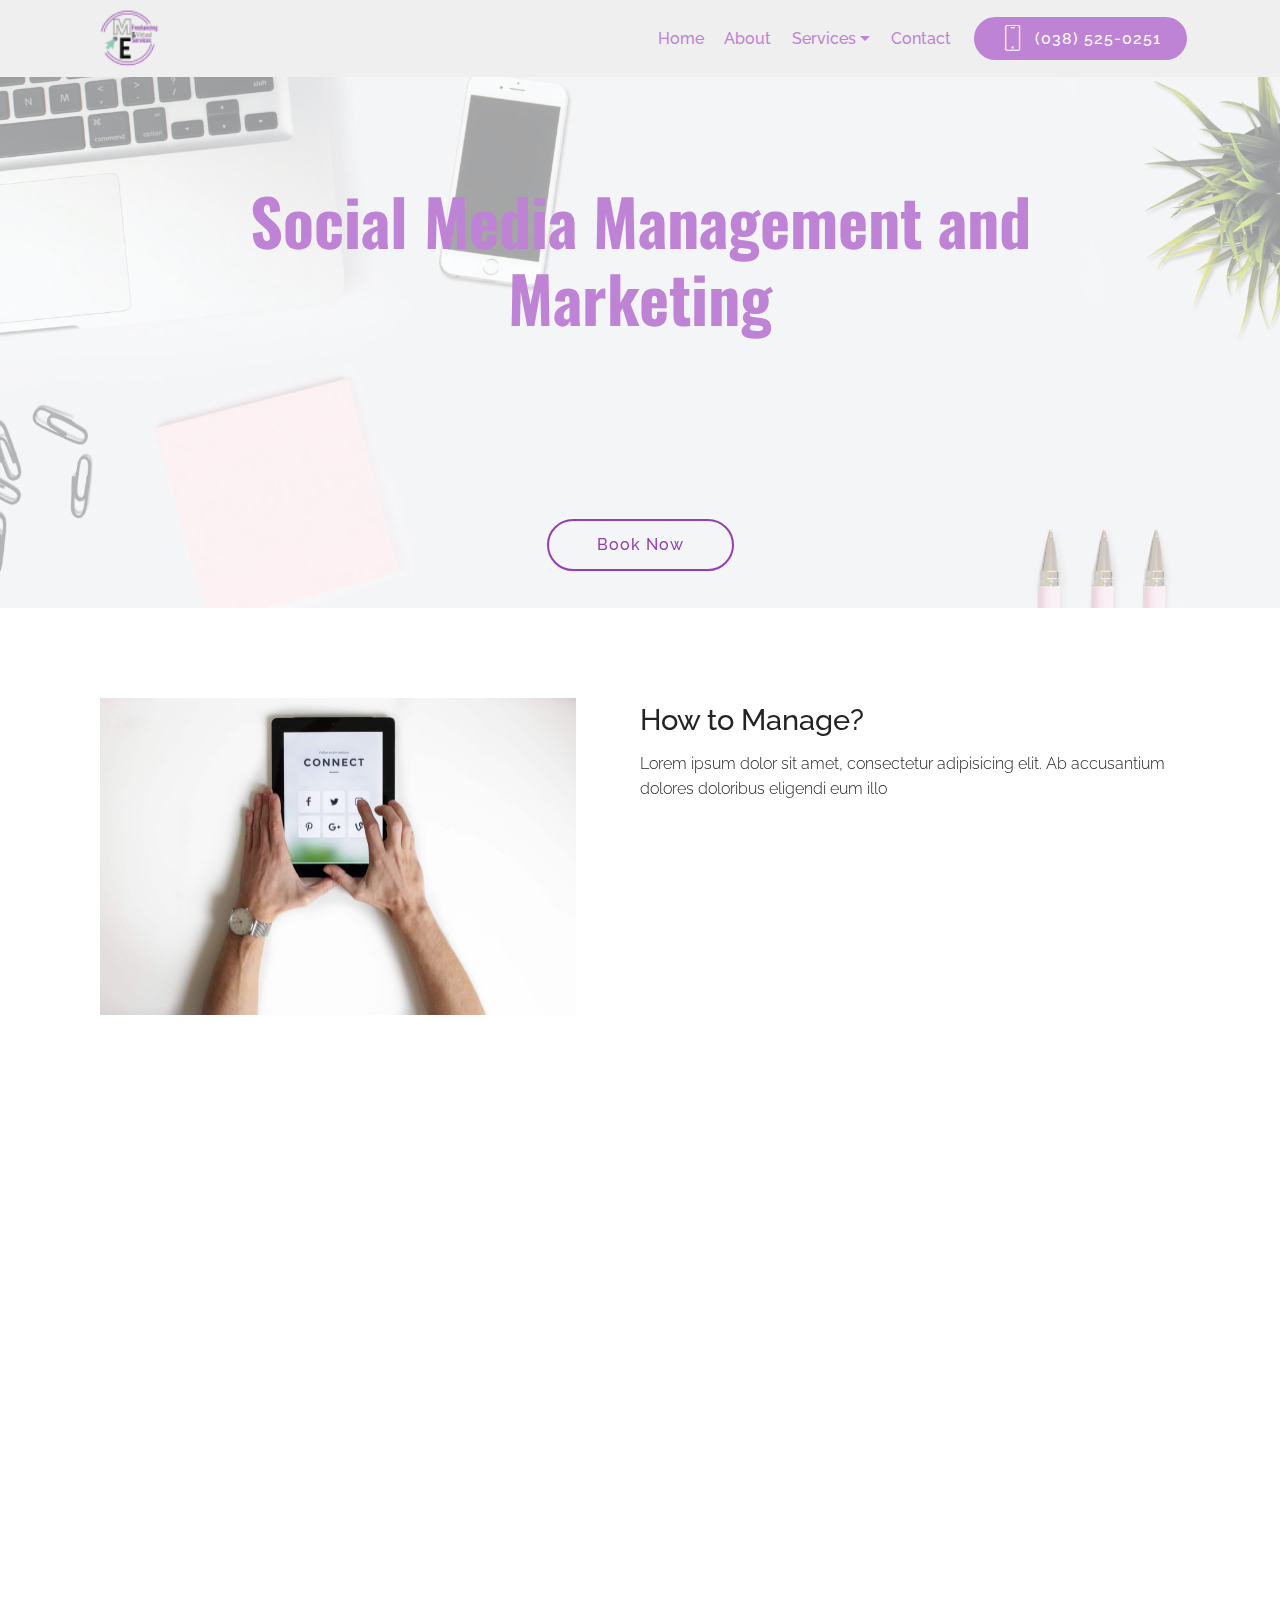
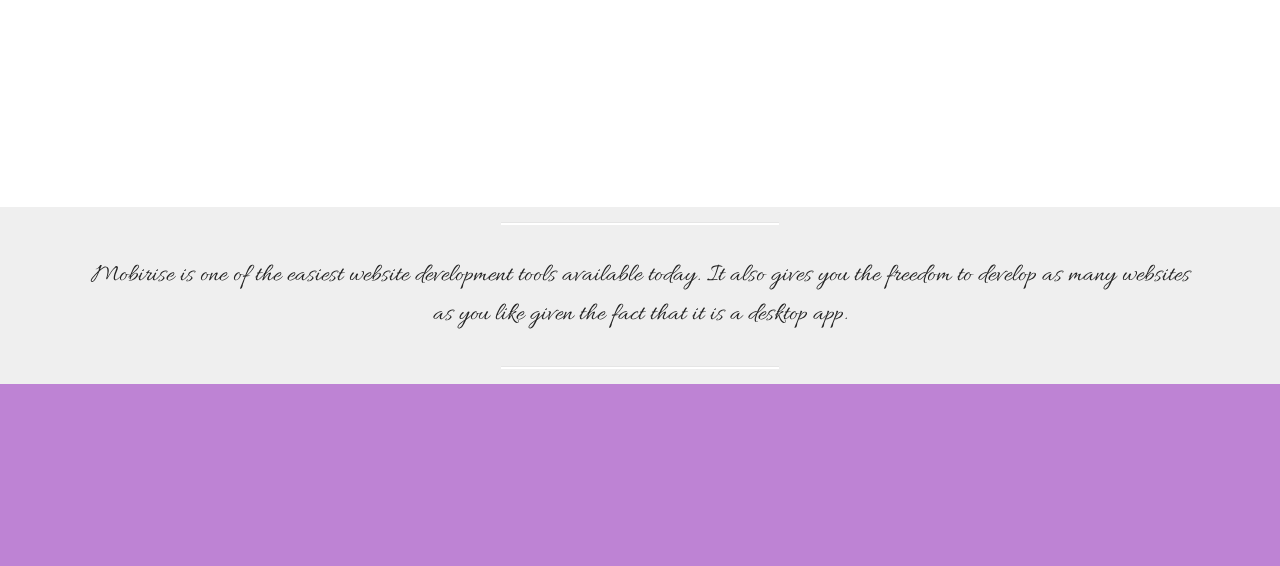
<file: page7.html>
<!DOCTYPE html>
<html  >
<head>
  <!-- Site made with Mobirise Website Builder v4.12.4, https://mobirise.com -->
  <meta charset="UTF-8">
  <meta http-equiv="X-UA-Compatible" content="IE=edge">
  <meta name="generator" content="Mobirise v4.12.4, mobirise.com">
  <meta name="viewport" content="width=device-width, initial-scale=1, minimum-scale=1">
  <link rel="shortcut icon" href="assets/images/freelancing-1-122x46.png" type="image/x-icon">
  <meta name="description" content="Social Media Marketing and Management">
  
  
  <title>Social Media Marketing and Management</title>
  <link rel="stylesheet" href="assets/web/assets/mobirise-icons/mobirise-icons.css">
  <link rel="stylesheet" href="assets/bootstrap/css/bootstrap.min.css">
  <link rel="stylesheet" href="assets/bootstrap/css/bootstrap-grid.min.css">
  <link rel="stylesheet" href="assets/bootstrap/css/bootstrap-reboot.min.css">
  <link rel="stylesheet" href="assets/socicon/css/styles.css">
  <link rel="stylesheet" href="assets/tether/tether.min.css">
  <link rel="stylesheet" href="assets/animatecss/animate.min.css">
  <link rel="stylesheet" href="assets/dropdown/css/style.css">
  <link rel="stylesheet" href="assets/theme/css/style.css">
  <link rel="preload" as="style" href="assets/mobirise/css/mbr-additional.css"><link rel="stylesheet" href="assets/mobirise/css/mbr-additional.css" type="text/css">
  
  
  
</head>
<body>
  <section class="menu cid-s2CLAl1mvh" once="menu" id="menu2-4l">

    

    <nav class="navbar navbar-expand beta-menu navbar-dropdown align-items-center navbar-fixed-top navbar-toggleable-sm">
        <button class="navbar-toggler navbar-toggler-right" type="button" data-toggle="collapse" data-target="#navbarSupportedContent" aria-controls="navbarSupportedContent" aria-expanded="false" aria-label="Toggle navigation">
            <div class="hamburger">
                <span></span>
                <span></span>
                <span></span>
                <span></span>
            </div>
        </button>
        <div class="menu-logo">
            <div class="navbar-brand">
                <span class="navbar-logo">
                    <a href="index1.html#top">
                        <img src="assets/images/freelancing-1-122x46.png" alt="Mobirise" title="" style="height: 3.8rem;">
                    </a>
                </span>
                
            </div>
        </div>
        <div class="collapse navbar-collapse" id="navbarSupportedContent">
            <ul class="navbar-nav nav-dropdown" data-app-modern-menu="true"><li class="nav-item">
                    <a class="nav-link link text-primary display-4" href="index1.html">
                        Home</a>
                </li><li class="nav-item"><a class="nav-link link text-primary display-4" href="page2.html#header1-54">
                        About</a></li><li class="nav-item dropdown"><a class="nav-link link text-primary dropdown-toggle display-4" href="https://mobirise.co" aria-expanded="false" data-toggle="dropdown-submenu">Services</a><div class="dropdown-menu"><a class="text-primary dropdown-item display-4" href="page3.html" aria-expanded="false">Virtual Assistance</a><a class="text-primary dropdown-item display-4" href="page4.html" aria-expanded="false">Bookkeeping and Accounting</a><a class="text-primary dropdown-item display-4" href="page6.html" aria-expanded="false">SEO Optimization</a><a class="text-primary dropdown-item display-4" href="page10.html" aria-expanded="false">Landing Page</a><a class="text-primary dropdown-item display-4" href="page9.html#header1-5f" aria-expanded="false">Website Development and Design</a><a class="text-primary dropdown-item display-4" href="page5.html#header3-4b" aria-expanded="false">Product Branding and Logo Design</a><a class="text-primary dropdown-item display-4" href="page7.html" aria-expanded="false">Social Media Management and Marketing</a><a class="text-primary dropdown-item display-4" href="page8.html#header16-4y" aria-expanded="false">Paintings and Other Artworks</a></div></li>
                <li class="nav-item">
                    <a class="nav-link link text-primary display-4" href="index1.html#form4-5w">Contact</a>
                </li></ul>
            <div class="navbar-buttons mbr-section-btn"><a class="btn btn-sm btn-primary display-4" href="tel:+1-234-567-8901">
                    <span class="btn-icon mbri-mobile mbr-iconfont mbr-iconfont-btn">
                    </span>(038) 525-0251</a></div>
        </div>
    </nav>
</section>

<section class="engine"><a href="https://mobirise.info/t">free amp template</a></section><section class="header1 cid-s2ODKqFQan mbr-parallax-background" id="header1-5p">

    

    <div class="mbr-overlay" style="opacity: 0.6; background-color: rgb(255, 255, 255);">
    </div>

    <div class="container">
        <div class="row justify-content-md-center">
            <div class="mbr-white col-md-10">
                <h1 class="mbr-section-title align-center mbr-bold pb-3 mbr-fonts-style display-1"><br>Social Media Management and Marketing<br><br><br></h1>
                
                
                <div class="mbr-section-btn align-center"><a class="btn btn-md btn-primary-outline display-4" href="index1.html#form4-5w">Book Now</a></div>
            </div>
        </div>
    </div>

</section>

<section class="services2 cid-s2INjHmCPd" id="services2-4o">
    <!---->
    
    <!---->
    <!--Overlay-->
    
    <!--Container-->
    <div class="container">
        <div class="col-md-12">
            <div class="media-container-row">
                <div class="mbr-figure" style="width: 50%;">
                    <img src="assets/images/nordwood-themes-yymjnpgq-x8-unsplash-952x635.jpg" alt="Mobirise" title="">
                </div>
                <div class="align-left aside-content">
                    <h2 class="mbr-title pt-2 mbr-fonts-style display-7">How to Manage?</h2>
                    <div class="mbr-section-text">
                        <p class="mbr-text text1 pt-2 mbr-light mbr-fonts-style display-4">
                            Lorem ipsum dolor sit amet, consectetur adipisicing elit. Ab accusantium dolores doloribus
                            eligendi eum illo
                        </p>
                        
                    </div>
                    <!--Btn-->
                    
                </div>
            </div>
        </div>
    </div>
</section>

<section class="services2 cid-s2IPVz1IxK" id="services2-4s">
    <!---->
    
    <!---->
    <!--Overlay-->
    
    <!--Container-->
    <div class="container">
        <div class="col-md-12">
            <div class="media-container-row">
                <div class="mbr-figure" style="width: 35%;">
                    <img src="assets/images/nikita-kachanovsky-bly5jqp-ldw-unsplash-952x1446.jpg" alt="Mobirise" title="">
                </div>
                <div class="align-left aside-content">
                    <h2 class="mbr-title pt-2 mbr-fonts-style display-7">How to Market?</h2>
                    <div class="mbr-section-text">
                        <p class="mbr-text text1 pt-2 mbr-light mbr-fonts-style display-4">
                            Lorem ipsum dolor sit amet, consectetur adipisicing elit. Ab accusantium dolores doloribus
                            eligendi eum illo
                        </p>
                        
                    </div>
                    <!--Btn-->
                    
                </div>
            </div>
        </div>
    </div>
</section>

<section class="mbr-section article content9 cid-s2IQqTX4rt" id="content9-4t">
    
     

    <div class="container">
        <div class="inner-container" style="width: 100%;">
            <hr class="line" style="width: 25%;">
            <div class="section-text align-center mbr-fonts-style display-5">
                    Mobirise is one of the easiest website development tools available today. It also gives you the freedom to develop as many websites as you like given the fact that it is a desktop app.
                </div>
            <hr class="line" style="width: 25%;">
        </div>
        </div>
</section>

<section once="footers" class="cid-s2Ig1sh198" id="footer7-4m">

    

    

    <div class="container">
        <div class="media-container-row align-center mbr-white">
            <div class="row row-links">
                <ul class="foot-menu">
                    
                    
                    
                    
                    
                <li class="foot-menu-item mbr-fonts-style display-7"><a class="text-white mbr-bold" href="#" target="_blank">&nbsp;</a>&nbsp; &nbsp; &nbsp; &nbsp; &nbsp; &nbsp; &nbsp; &nbsp; &nbsp; &nbsp; &nbsp;</li><li class="foot-menu-item mbr-fonts-style display-7">&nbsp; &nbsp; &nbsp;</li><li class="foot-menu-item mbr-fonts-style display-4">Let's Get Social!</li><li class="foot-menu-item mbr-fonts-style display-7">&nbsp; &nbsp; &nbsp; &nbsp; &nbsp; &nbsp; &nbsp; &nbsp; &nbsp; &nbsp; &nbsp;</li><li class="foot-menu-item mbr-fonts-style display-7">&nbsp; &nbsp; &nbsp; &nbsp;&nbsp;</li></ul>
            </div>
            <div class="row social-row">
                <div class="social-list align-right pb-2">
                    
                    
                    
                    
                    
                    
                <div class="soc-item">
                        <a href="https://twitter.com/mobirise" target="_blank">
                            <span class="socicon-twitter socicon mbr-iconfont mbr-iconfont-social"></span>
                        </a>
                    </div><div class="soc-item">
                        <a href="https://www.facebook.com/pages/Mobirise/1616226671953247" target="_blank">
                            <span class="socicon-facebook socicon mbr-iconfont mbr-iconfont-social"></span>
                        </a>
                    </div><div class="soc-item">
                        <a href="https://www.youtube.com/c/mobirise" target="_blank">
                            <span class="mbr-iconfont mbr-iconfont-social socicon-linkedin socicon"></span>
                        </a>
                    </div><div class="soc-item">
                        <a href="https://instagram.com/mobirise" target="_blank">
                            <span class="socicon-instagram socicon mbr-iconfont mbr-iconfont-social"></span>
                        </a>
                    </div></div>
            </div>
            <div class="row row-copirayt">
                <p class="mbr-text mb-0 mbr-fonts-style mbr-white align-center display-4">
                    © Copyright 2020 ME Freelancing and Virtual Services - All Rights Reserved
                </p>
            </div>
        </div>
    </div>
</section>


  <script src="assets/web/assets/jquery/jquery.min.js"></script>
  <script src="assets/popper/popper.min.js"></script>
  <script src="assets/bootstrap/js/bootstrap.min.js"></script>
  <script src="assets/smoothscroll/smooth-scroll.js"></script>
  <script src="assets/tether/tether.min.js"></script>
  <script src="assets/touchswipe/jquery.touch-swipe.min.js"></script>
  <script src="assets/viewportchecker/jquery.viewportchecker.js"></script>
  <script src="assets/parallax/jarallax.min.js"></script>
  <script src="assets/dropdown/js/nav-dropdown.js"></script>
  <script src="assets/dropdown/js/navbar-dropdown.js"></script>
  <script src="assets/theme/js/script.js"></script>
  
  
  <input name="animation" type="hidden">
  </body>
</html>
</file>
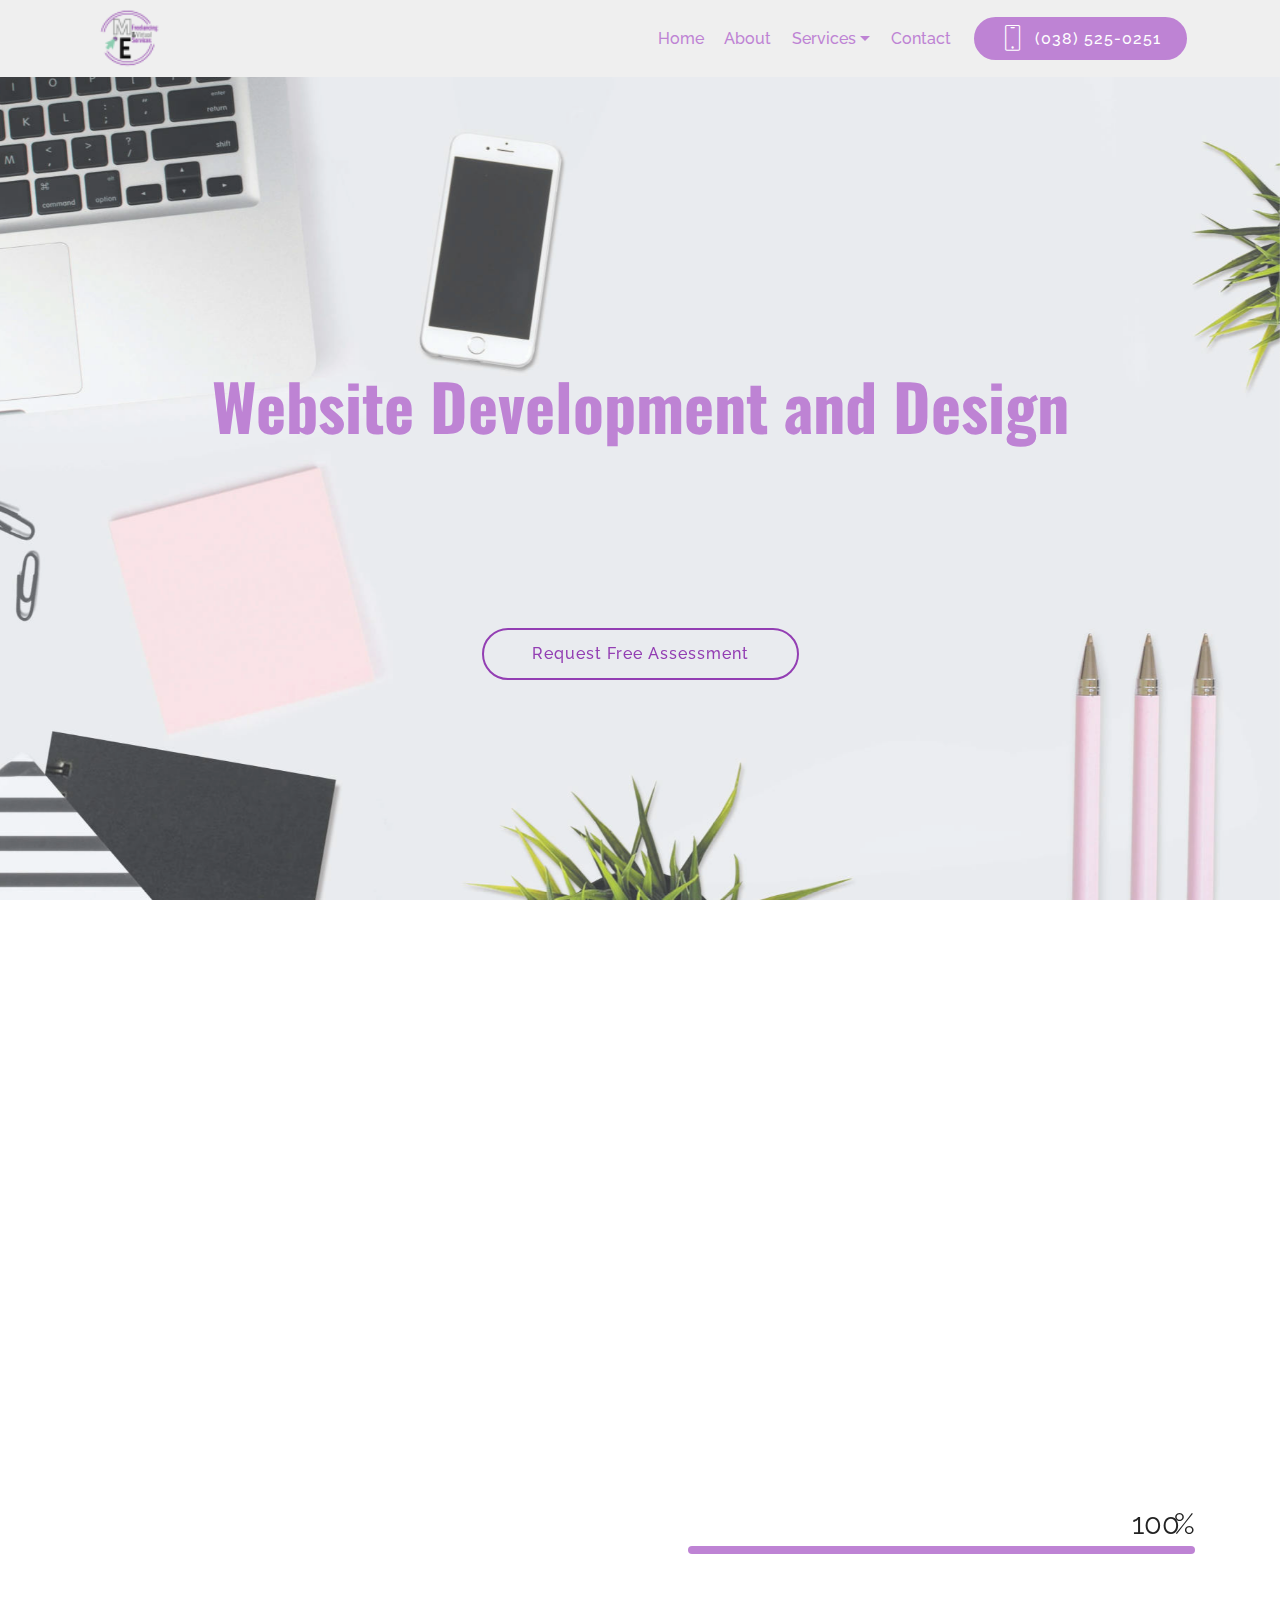
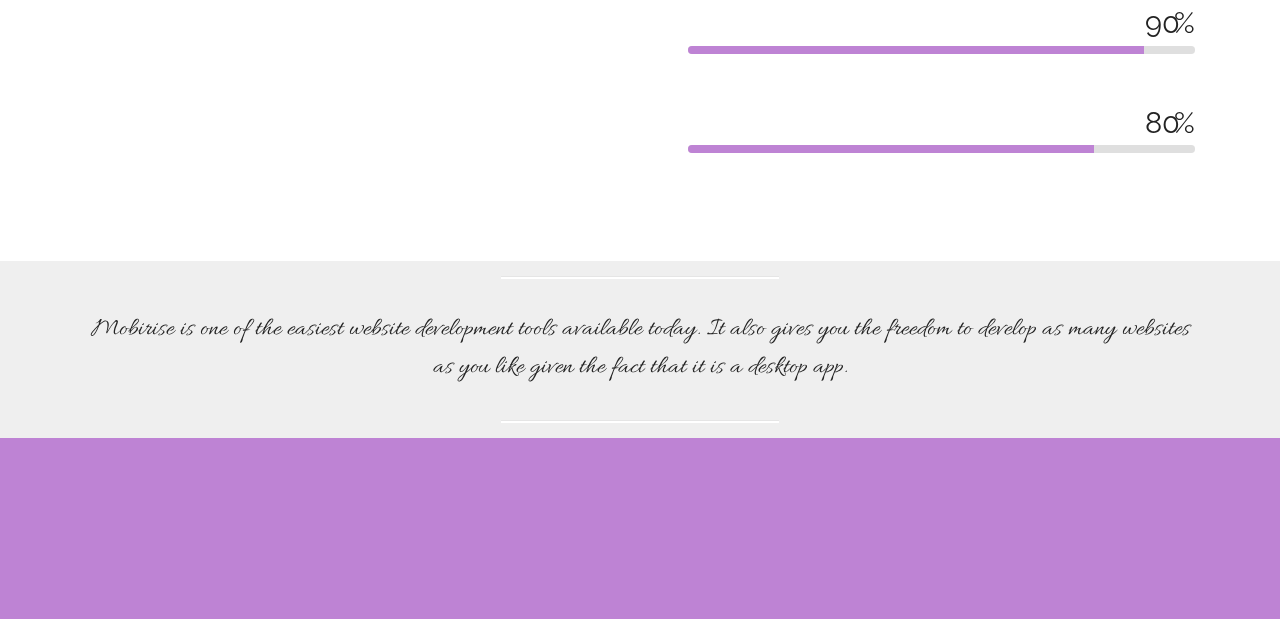
<file: page9.html>
<!DOCTYPE html>
<html  >
<head>
  <!-- Site made with Mobirise Website Builder v4.12.4, https://mobirise.com -->
  <meta charset="UTF-8">
  <meta http-equiv="X-UA-Compatible" content="IE=edge">
  <meta name="generator" content="Mobirise v4.12.4, mobirise.com">
  <meta name="viewport" content="width=device-width, initial-scale=1, minimum-scale=1">
  <link rel="shortcut icon" href="assets/images/freelancing-1-122x46.png" type="image/x-icon">
  <meta name="description" content="Website Generator Description">
  
  
  <title>Web</title>
  <link rel="stylesheet" href="assets/web/assets/mobirise-icons/mobirise-icons.css">
  <link rel="stylesheet" href="assets/bootstrap/css/bootstrap.min.css">
  <link rel="stylesheet" href="assets/bootstrap/css/bootstrap-grid.min.css">
  <link rel="stylesheet" href="assets/bootstrap/css/bootstrap-reboot.min.css">
  <link rel="stylesheet" href="assets/socicon/css/styles.css">
  <link rel="stylesheet" href="assets/tether/tether.min.css">
  <link rel="stylesheet" href="assets/animatecss/animate.min.css">
  <link rel="stylesheet" href="assets/dropdown/css/style.css">
  <link rel="stylesheet" href="assets/theme/css/style.css">
  <link rel="preload" as="style" href="assets/mobirise/css/mbr-additional.css"><link rel="stylesheet" href="assets/mobirise/css/mbr-additional.css" type="text/css">
  
  
  
</head>
<body>
  <section class="menu cid-s2CLAl1mvh" once="menu" id="menu2-56">

    

    <nav class="navbar navbar-expand beta-menu navbar-dropdown align-items-center navbar-fixed-top navbar-toggleable-sm">
        <button class="navbar-toggler navbar-toggler-right" type="button" data-toggle="collapse" data-target="#navbarSupportedContent" aria-controls="navbarSupportedContent" aria-expanded="false" aria-label="Toggle navigation">
            <div class="hamburger">
                <span></span>
                <span></span>
                <span></span>
                <span></span>
            </div>
        </button>
        <div class="menu-logo">
            <div class="navbar-brand">
                <span class="navbar-logo">
                    <a href="index1.html#top">
                        <img src="assets/images/freelancing-1-122x46.png" alt="Mobirise" title="" style="height: 3.8rem;">
                    </a>
                </span>
                
            </div>
        </div>
        <div class="collapse navbar-collapse" id="navbarSupportedContent">
            <ul class="navbar-nav nav-dropdown" data-app-modern-menu="true"><li class="nav-item">
                    <a class="nav-link link text-primary display-4" href="index1.html">
                        Home</a>
                </li><li class="nav-item"><a class="nav-link link text-primary display-4" href="page2.html#header1-54">
                        About</a></li><li class="nav-item dropdown"><a class="nav-link link text-primary dropdown-toggle display-4" href="https://mobirise.co" aria-expanded="false" data-toggle="dropdown-submenu">Services</a><div class="dropdown-menu"><a class="text-primary dropdown-item display-4" href="page3.html" aria-expanded="false">Virtual Assistance</a><a class="text-primary dropdown-item display-4" href="page4.html" aria-expanded="false">Bookkeeping and Accounting</a><a class="text-primary dropdown-item display-4" href="page6.html" aria-expanded="false">SEO Optimization</a><a class="text-primary dropdown-item display-4" href="page10.html" aria-expanded="false">Landing Page</a><a class="text-primary dropdown-item display-4" href="page9.html#header1-5f" aria-expanded="false">Website Development and Design</a><a class="text-primary dropdown-item display-4" href="page5.html#header3-4b" aria-expanded="false">Product Branding and Logo Design</a><a class="text-primary dropdown-item display-4" href="page7.html" aria-expanded="false">Social Media Management and Marketing</a><a class="text-primary dropdown-item display-4" href="page8.html#header16-4y" aria-expanded="false">Paintings and Other Artworks</a></div></li>
                <li class="nav-item">
                    <a class="nav-link link text-primary display-4" href="index1.html#form4-5w">Contact</a>
                </li></ul>
            <div class="navbar-buttons mbr-section-btn"><a class="btn btn-sm btn-primary display-4" href="tel:+1-234-567-8901">
                    <span class="btn-icon mbri-mobile mbr-iconfont mbr-iconfont-btn">
                    </span>(038) 525-0251</a></div>
        </div>
    </nav>
</section>

<section class="engine"><a href="https://mobirise.info/n">free simple site templates</a></section><section class="header1 cid-s2OpKN1k3B mbr-fullscreen mbr-parallax-background" id="header1-5f">

    

    <div class="mbr-overlay" style="opacity: 0.2; background-color: rgb(255, 255, 255);">
    </div>

    <div class="container">
        <div class="row justify-content-md-center">
            <div class="mbr-white col-md-10">
                <h1 class="mbr-section-title align-center mbr-bold pb-3 mbr-fonts-style display-1"><br><br>Website Development and Design<br><br><br></h1>
                
                
                <div class="mbr-section-btn align-center"><a class="btn btn-md btn-primary-outline display-4" href="index1.html#form4-5w">Request Free Assessment</a></div>
            </div>
        </div>
    </div>

</section>

<section class="services2 cid-s2OqGlTkgg" id="services2-5g">
    <!---->
    
    <!---->
    <!--Overlay-->
    
    <!--Container-->
    <div class="container">
        <div class="col-md-12">
            <div class="media-container-row">
                <div class="mbr-figure" style="width: 50%;">
                    <img src="assets/images/ilya-pavlov-oqtafyt5ktw-unsplash-952x635.jpg" alt="Mobirise" title="">
                </div>
                <div class="align-left aside-content">
                    <h2 class="mbr-title pt-2 mbr-fonts-style display-7">
                        Watch Special
                    </h2>
                    <div class="mbr-section-text">
                        <p class="mbr-text text1 pt-2 mbr-light mbr-fonts-style display-4">
                            Lorem ipsum dolor sit amet, consectetur adipisicing elit. Ab accusantium dolores doloribus
                            eligendi eum illo
                        </p>
                        
                    </div>
                    <!--Btn-->
                    
                </div>
            </div>
        </div>
    </div>
</section>

<section class="progress-bars2 cid-s2OsSJu6Yh" id="progress-bars2-5n">
    
     

    

    <div class="container">
        <h2 class="mbr-section-title pb-3 align-center mbr-fonts-style display-2">
            Horizontal progress bars with text block
        </h2>

        

        <div class="row pt-5 mt-5">
            <div class="col-md-6 text-elements">
                <h4 class="section-content-title pb-3 align-left mbr-fonts-style display-7">
                    A modular approach  
                </h4>
                <p class="section-content-text align-left mbr-fonts-style display-4">
                    Make your own website in a few clicks! Mobirise helps you cut down development time by providing you with a flexible website editor with a drag and drop interface. Mobirise Website Builder creates responsive, retina and mobile friendly websites in a few clicks. Mobirise is one of the easiest website development tools available today. It also gives you the freedom to develop as many websites as you like given the fact that it is a desktop app.
                </p>
            </div>
            <div class="progress_elements col-md-6">
                <div class="progress1 pb-5">
                    <div class="title-wrap">
                        <div class="progressbar-title mbr-fonts-style display-4">
                            <p>
                                Amenity
                            </p>
                        </div>
                        <div class="progress_value mbr-fonts-style display-7">
                            <div class="progressbar-number">
                            </div>
                            <span>%</span>
                        </div>
                    </div>
                    <progress class="progress progress-primary " max="100" value="100">
                    </progress>
                </div>
                 
                <div class="progress2 pb-5">
                    <div class="title-wrap">
                        <div class="progressbar-title mbr-fonts-style display-4">
                            <p>
                                Public transport
                            </p>
                        </div>
                    <div class="progress_value mbr-fonts-style display-7">
                        <div class="progressbar-number">
                        </div>
                        <span>%</span>
                    </div>
                    </div>
                    <progress class="progress progress-primary" max="100" value="90">
                    </progress>
                </div>
                
                <div class="progress3 pb-5">
                    <div class="title-wrap">
                        <div class="progressbar-title mbr-fonts-style display-4">
                            <p>
                                Nightlife
                            </p>
                        </div>
                    <div class="progress_value mbr-fonts-style display-7">
                        <div class="progressbar-number">
                        </div>
                        <span>%</span>
                    </div>
                    </div>
                    <progress class="progress progress-primary" max="100" value="80">
                    </progress>
                </div>
                
                
            
                
            </div>
        </div>
    </div>
</section>

<section class="mbr-section article content9 cid-s2OtwdPHks" id="content9-5o">
    
     

    <div class="container">
        <div class="inner-container" style="width: 100%;">
            <hr class="line" style="width: 25%;">
            <div class="section-text align-center mbr-fonts-style display-5">
                    Mobirise is one of the easiest website development tools available today. It also gives you the freedom to develop as many websites as you like given the fact that it is a desktop app.
                </div>
            <hr class="line" style="width: 25%;">
        </div>
        </div>
</section>

<section once="footers" class="cid-s2Ig1sh198" id="footer7-57">

    

    

    <div class="container">
        <div class="media-container-row align-center mbr-white">
            <div class="row row-links">
                <ul class="foot-menu">
                    
                    
                    
                    
                    
                <li class="foot-menu-item mbr-fonts-style display-7"><a class="text-white mbr-bold" href="#" target="_blank">&nbsp;</a>&nbsp; &nbsp; &nbsp; &nbsp; &nbsp; &nbsp; &nbsp; &nbsp; &nbsp; &nbsp; &nbsp;</li><li class="foot-menu-item mbr-fonts-style display-7">&nbsp; &nbsp; &nbsp;</li><li class="foot-menu-item mbr-fonts-style display-4">Let's Get Social!</li><li class="foot-menu-item mbr-fonts-style display-7">&nbsp; &nbsp; &nbsp; &nbsp; &nbsp; &nbsp; &nbsp; &nbsp; &nbsp; &nbsp; &nbsp;</li><li class="foot-menu-item mbr-fonts-style display-7">&nbsp; &nbsp; &nbsp; &nbsp;&nbsp;</li></ul>
            </div>
            <div class="row social-row">
                <div class="social-list align-right pb-2">
                    
                    
                    
                    
                    
                    
                <div class="soc-item">
                        <a href="https://twitter.com/mobirise" target="_blank">
                            <span class="socicon-twitter socicon mbr-iconfont mbr-iconfont-social"></span>
                        </a>
                    </div><div class="soc-item">
                        <a href="https://www.facebook.com/pages/Mobirise/1616226671953247" target="_blank">
                            <span class="socicon-facebook socicon mbr-iconfont mbr-iconfont-social"></span>
                        </a>
                    </div><div class="soc-item">
                        <a href="https://www.youtube.com/c/mobirise" target="_blank">
                            <span class="mbr-iconfont mbr-iconfont-social socicon-linkedin socicon"></span>
                        </a>
                    </div><div class="soc-item">
                        <a href="https://instagram.com/mobirise" target="_blank">
                            <span class="socicon-instagram socicon mbr-iconfont mbr-iconfont-social"></span>
                        </a>
                    </div></div>
            </div>
            <div class="row row-copirayt">
                <p class="mbr-text mb-0 mbr-fonts-style mbr-white align-center display-4">
                    © Copyright 2020 ME Freelancing and Virtual Services - All Rights Reserved
                </p>
            </div>
        </div>
    </div>
</section>


  <script src="assets/web/assets/jquery/jquery.min.js"></script>
  <script src="assets/popper/popper.min.js"></script>
  <script src="assets/bootstrap/js/bootstrap.min.js"></script>
  <script src="assets/smoothscroll/smooth-scroll.js"></script>
  <script src="assets/tether/tether.min.js"></script>
  <script src="assets/touchswipe/jquery.touch-swipe.min.js"></script>
  <script src="assets/viewportchecker/jquery.viewportchecker.js"></script>
  <script src="assets/parallax/jarallax.min.js"></script>
  <script src="assets/dropdown/js/nav-dropdown.js"></script>
  <script src="assets/dropdown/js/navbar-dropdown.js"></script>
  <script src="assets/theme/js/script.js"></script>
  
  
  <input name="animation" type="hidden">
  </body>
</html>
</file>
<file: assets/web/assets/mobirise-icons/mobirise-icons.css>
@font-face {
  font-family: 'MobiriseIcons';
  src:  url('mobirise-icons.eot?spat4u');
  src:  url('mobirise-icons.eot?spat4u#iefix') format('embedded-opentype'),
    url('mobirise-icons.ttf?spat4u') format('truetype'),
    url('mobirise-icons.woff?spat4u') format('woff'),
    url('mobirise-icons.svg?spat4u#MobiriseIcons') format('svg');
  font-weight: normal;
  font-style: normal;
  font-display: swap;
}

[class^="mbri-"], [class*=" mbri-"] {
  /* use !important to prevent issues with browser extensions that change fonts */
  font-family: MobiriseIcons !important;
  speak: none;
  font-style: normal;
  font-weight: normal;
  font-variant: normal;
  text-transform: none;
  line-height: 1;

  /* Better Font Rendering =========== */
  -webkit-font-smoothing: antialiased;
  -moz-osx-font-smoothing: grayscale;
}

.mbri-add-submenu:before {
  content: "\e900";
}
.mbri-alert:before {
  content: "\e901";
}
.mbri-align-center:before {
  content: "\e902";
}
.mbri-align-justify:before {
  content: "\e903";
}
.mbri-align-left:before {
  content: "\e904";
}
.mbri-align-right:before {
  content: "\e905";
}
.mbri-android:before {
  content: "\e906";
}
.mbri-apple:before {
  content: "\e907";
}
.mbri-arrow-down:before {
  content: "\e908";
}
.mbri-arrow-next:before {
  content: "\e909";
}
.mbri-arrow-prev:before {
  content: "\e90a";
}
.mbri-arrow-up:before {
  content: "\e90b";
}
.mbri-bold:before {
  content: "\e90c";
}
.mbri-bookmark:before {
  content: "\e90d";
}
.mbri-bootstrap:before {
  content: "\e90e";
}
.mbri-briefcase:before {
  content: "\e90f";
}
.mbri-browse:before {
  content: "\e910";
}
.mbri-bulleted-list:before {
  content: "\e911";
}
.mbri-calendar:before {
  content: "\e912";
}
.mbri-camera:before {
  content: "\e913";
}
.mbri-cart-add:before {
  content: "\e914";
}
.mbri-cart-full:before {
  content: "\e915";
}
.mbri-cash:before {
  content: "\e916";
}
.mbri-change-style:before {
  content: "\e917";
}
.mbri-chat:before {
  content: "\e918";
}
.mbri-clock:before {
  content: "\e919";
}
.mbri-close:before {
  content: "\e91a";
}
.mbri-cloud:before {
  content: "\e91b";
}
.mbri-code:before {
  content: "\e91c";
}
.mbri-contact-form:before {
  content: "\e91d";
}
.mbri-credit-card:before {
  content: "\e91e";
}
.mbri-cursor-click:before {
  content: "\e91f";
}
.mbri-cust-feedback:before {
  content: "\e920";
}
.mbri-database:before {
  content: "\e921";
}
.mbri-delivery:before {
  content: "\e922";
}
.mbri-desktop:before {
  content: "\e923";
}
.mbri-devices:before {
  content: "\e924";
}
.mbri-down:before {
  content: "\e925";
}
.mbri-download:before {
  content: "\e989";
}
.mbri-drag-n-drop:before {
  content: "\e927";
}
.mbri-drag-n-drop2:before {
  content: "\e928";
}
.mbri-edit:before {
  content: "\e929";
}
.mbri-edit2:before {
  content: "\e92a";
}
.mbri-error:before {
  content: "\e92b";
}
.mbri-extension:before {
  content: "\e92c";
}
.mbri-features:before {
  content: "\e92d";
}
.mbri-file:before {
  content: "\e92e";
}
.mbri-flag:before {
  content: "\e92f";
}
.mbri-folder:before {
  content: "\e930";
}
.mbri-gift:before {
  content: "\e931";
}
.mbri-github:before {
  content: "\e932";
}
.mbri-globe:before {
  content: "\e933";
}
.mbri-globe-2:before {
  content: "\e934";
}
.mbri-growing-chart:before {
  content: "\e935";
}
.mbri-hearth:before {
  content: "\e936";
}
.mbri-help:before {
  content: "\e937";
}
.mbri-home:before {
  content: "\e938";
}
.mbri-hot-cup:before {
  content: "\e939";
}
.mbri-idea:before {
  content: "\e93a";
}
.mbri-image-gallery:before {
  content: "\e93b";
}
.mbri-image-slider:before {
  content: "\e93c";
}
.mbri-info:before {
  content: "\e93d";
}
.mbri-italic:before {
  content: "\e93e";
}
.mbri-key:before {
  content: "\e93f";
}
.mbri-laptop:before {
  content: "\e940";
}
.mbri-layers:before {
  content: "\e941";
}
.mbri-left-right:before {
  content: "\e942";
}
.mbri-left:before {
  content: "\e943";
}
.mbri-letter:before {
  content: "\e944";
}
.mbri-like:before {
  content: "\e945";
}
.mbri-link:before {
  content: "\e946";
}
.mbri-lock:before {
  content: "\e947";
}
.mbri-login:before {
  content: "\e948";
}
.mbri-logout:before {
  content: "\e949";
}
.mbri-magic-stick:before {
  content: "\e94a";
}
.mbri-map-pin:before {
  content: "\e94b";
}
.mbri-menu:before {
  content: "\e94c";
}
.mbri-mobile:before {
  content: "\e94d";
}
.mbri-mobile2:before {
  content: "\e94e";
}
.mbri-mobirise:before {
  content: "\e94f";
}
.mbri-more-horizontal:before {
  content: "\e950";
}
.mbri-more-vertical:before {
  content: "\e951";
}
.mbri-music:before {
  content: "\e952";
}
.mbri-new-file:before {
  content: "\e953";
}
.mbri-numbered-list:before {
  content: "\e954";
}
.mbri-opened-folder:before {
  content: "\e955";
}
.mbri-pages:before {
  content: "\e956";
}
.mbri-paper-plane:before {
  content: "\e957";
}
.mbri-paperclip:before {
  content: "\e958";
}
.mbri-photo:before {
  content: "\e959";
}
.mbri-photos:before {
  content: "\e95a";
}
.mbri-pin:before {
  content: "\e95b";
}
.mbri-play:before {
  content: "\e95c";
}
.mbri-plus:before {
  content: "\e95d";
}
.mbri-preview:before {
  content: "\e95e";
}
.mbri-print:before {
  content: "\e95f";
}
.mbri-protect:before {
  content: "\e960";
}
.mbri-question:before {
  content: "\e961";
}
.mbri-quote-left:before {
  content: "\e962";
}
.mbri-quote-right:before {
  content: "\e963";
}
.mbri-refresh:before {
  content: "\e964";
}
.mbri-responsive:before {
  content: "\e965";
}
.mbri-right:before {
  content: "\e966";
}
.mbri-rocket:before {
  content: "\e967";
}
.mbri-sad-face:before {
  content: "\e968";
}
.mbri-sale:before {
  content: "\e969";
}
.mbri-save:before {
  content: "\e96a";
}
.mbri-search:before {
  content: "\e96b";
}
.mbri-setting:before {
  content: "\e96c";
}
.mbri-setting2:before {
  content: "\e96d";
}
.mbri-setting3:before {
  content: "\e96e";
}
.mbri-share:before {
  content: "\e96f";
}
.mbri-shopping-bag:before {
  content: "\e970";
}
.mbri-shopping-basket:before {
  content: "\e971";
}
.mbri-shopping-cart:before {
  content: "\e972";
}
.mbri-sites:before {
  content: "\e973";
}
.mbri-smile-face:before {
  content: "\e974";
}
.mbri-speed:before {
  content: "\e975";
}
.mbri-star:before {
  content: "\e976";
}
.mbri-success:before {
  content: "\e977";
}
.mbri-sun:before {
  content: "\e978";
}
.mbri-sun2:before {
  content: "\e979";
}
.mbri-tablet:before {
  content: "\e97a";
}
.mbri-tablet-vertical:before {
  content: "\e97b";
}
.mbri-target:before {
  content: "\e97c";
}
.mbri-timer:before {
  content: "\e97d";
}
.mbri-to-ftp:before {
  content: "\e97e";
}
.mbri-to-local-drive:before {
  content: "\e97f";
}
.mbri-touch-swipe:before {
  content: "\e980";
}
.mbri-touch:before {
  content: "\e981";
}
.mbri-trash:before {
  content: "\e982";
}
.mbri-underline:before {
  content: "\e983";
}
.mbri-unlink:before {
  content: "\e984";
}
.mbri-unlock:before {
  content: "\e985";
}
.mbri-up-down:before {
  content: "\e986";
}
.mbri-up:before {
  content: "\e987";
}
.mbri-update:before {
  content: "\e988";
}
.mbri-upload:before {
 content: "\e926"; 
}
.mbri-user:before {
  content: "\e98a";
}
.mbri-user2:before {
  content: "\e98b";
}
.mbri-users:before {
  content: "\e98c";
}
.mbri-video:before {
  content: "\e98d";
}
.mbri-video-play:before {
  content: "\e98e";
}
.mbri-watch:before {
  content: "\e98f";
}
.mbri-website-theme:before {
  content: "\e990";
}
.mbri-wifi:before {
  content: "\e991";
}
.mbri-windows:before {
  content: "\e992";
}
.mbri-zoom-out:before {
  content: "\e993";
}
.mbri-redo:before {
  content: "\e994";
}
.mbri-undo:before {
  content: "\e995";
}
</file>
<file: assets/socicon/css/styles.css>
@charset "UTF-8";

@font-face {
  font-family: 'Socicon';
  src:  url('../fonts/socicon.eot');
  src:  url('../fonts/socicon.eot?#iefix') format('embedded-opentype'),
    url('../fonts/socicon.woff2') format('woff2'),
    url('../fonts/socicon.ttf') format('truetype'),
    url('../fonts/socicon.woff') format('woff'),
    url('../fonts/socicon.svg#socicon') format('svg');
  font-weight: normal;
  font-style: normal;
}

[data-icon]:before {
  font-family: "socicon" !important;
  content: attr(data-icon);
  font-style: normal !important;
  font-weight: normal !important;
  font-variant: normal !important;
  text-transform: none !important;
  speak: none;
  line-height: 1;
  -webkit-font-smoothing: antialiased;
  -moz-osx-font-smoothing: grayscale;
}

[class^="socicon-"], [class*=" socicon-"] {
  /* use !important to prevent issues with browser extensions that change fonts */
  font-family: 'Socicon' !important;
  speak: none;
  font-style: normal;
  font-weight: normal;
  font-variant: normal;
  text-transform: none;
  line-height: 1;

  /* Better Font Rendering =========== */
  -webkit-font-smoothing: antialiased;
  -moz-osx-font-smoothing: grayscale;
}

.socicon-eitaa:before {
  content: "\e97c";
}
.socicon-soroush:before {
  content: "\e97d";
}
.socicon-bale:before {
  content: "\e97e";
}
.socicon-zazzle:before {
  content: "\e97b";
}
.socicon-society6:before {
  content: "\e97a";
}
.socicon-redbubble:before {
  content: "\e979";
}
.socicon-avvo:before {
  content: "\e978";
}
.socicon-stitcher:before {
  content: "\e977";
}
.socicon-googlehangouts:before {
  content: "\e974";
}
.socicon-dlive:before {
  content: "\e975";
}
.socicon-vsco:before {
  content: "\e976";
}
.socicon-flipboard:before {
  content: "\e973";
}
.socicon-ubuntu:before {
  content: "\e958";
}
.socicon-artstation:before {
  content: "\e959";
}
.socicon-invision:before {
  content: "\e95a";
}
.socicon-torial:before {
  content: "\e95b";
}
.socicon-collectorz:before {
  content: "\e95c";
}
.socicon-seenthis:before {
  content: "\e95d";
}
.socicon-googleplaymusic:before {
  content: "\e95e";
}
.socicon-debian:before {
  content: "\e95f";
}
.socicon-filmfreeway:before {
  content: "\e960";
}
.socicon-gnome:before {
  content: "\e961";
}
.socicon-itchio:before {
  content: "\e962";
}
.socicon-jamendo:before {
  content: "\e963";
}
.socicon-mix:before {
  content: "\e964";
}
.socicon-sharepoint:before {
  content: "\e965";
}
.socicon-tinder:before {
  content: "\e966";
}
.socicon-windguru:before {
  content: "\e967";
}
.socicon-cdbaby:before {
  content: "\e968";
}
.socicon-elementaryos:before {
  content: "\e969";
}
.socicon-stage32:before {
  content: "\e96a";
}
.socicon-tiktok:before {
  content: "\e96b";
}
.socicon-gitter:before {
  content: "\e96c";
}
.socicon-letterboxd:before {
  content: "\e96d";
}
.socicon-threema:before {
  content: "\e96e";
}
.socicon-splice:before {
  content: "\e96f";
}
.socicon-metapop:before {
  content: "\e970";
}
.socicon-naver:before {
  content: "\e971";
}
.socicon-remote:before {
  content: "\e972";
}
.socicon-internet:before {
  content: "\e957";
}
.socicon-moddb:before {
  content: "\e94b";
}
.socicon-indiedb:before {
  content: "\e94c";
}
.socicon-traxsource:before {
  content: "\e94d";
}
.socicon-gamefor:before {
  content: "\e94e";
}
.socicon-pixiv:before {
  content: "\e94f";
}
.socicon-myanimelist:before {
  content: "\e950";
}
.socicon-blackberry:before {
  content: "\e951";
}
.socicon-wickr:before {
  content: "\e952";
}
.socicon-spip:before {
  content: "\e953";
}
.socicon-napster:before {
  content: "\e954";
}
.socicon-beatport:before {
  content: "\e955";
}
.socicon-hackerone:before {
  content: "\e956";
}
.socicon-hackernews:before {
  content: "\e946";
}
.socicon-smashwords:before {
  content: "\e947";
}
.socicon-kobo:before {
  content: "\e948";
}
.socicon-bookbub:before {
  content: "\e949";
}
.socicon-mailru:before {
  content: "\e94a";
}
.socicon-gitlab:before {
  content: "\e945";
}
.socicon-instructables:before {
  content: "\e944";
}
.socicon-portfolio:before {
  content: "\e943";
}
.socicon-codered:before {
  content: "\e940";
}
.socicon-origin:before {
  content: "\e941";
}
.socicon-nextdoor:before {
  content: "\e942";
}
.socicon-udemy:before {
  content: "\e93f";
}
.socicon-livemaster:before {
  content: "\e93e";
}
.socicon-crunchbase:before {
  content: "\e93b";
}
.socicon-homefy:before {
  content: "\e93c";
}
.socicon-calendly:before {
  content: "\e93d";
}
.socicon-realtor:before {
  content: "\e90f";
}
.socicon-tidal:before {
  content: "\e910";
}
.socicon-qobuz:before {
  content: "\e911";
}
.socicon-natgeo:before {
  content: "\e912";
}
.socicon-mastodon:before {
  content: "\e913";
}
.socicon-unsplash:before {
  content: "\e914";
}
.socicon-homeadvisor:before {
  content: "\e915";
}
.socicon-angieslist:before {
  content: "\e916";
}
.socicon-codepen:before {
  content: "\e917";
}
.socicon-slack:before {
  content: "\e918";
}
.socicon-openaigym:before {
  content: "\e919";
}
.socicon-logmein:before {
  content: "\e91a";
}
.socicon-fiverr:before {
  content: "\e91b";
}
.socicon-gotomeeting:before {
  content: "\e91c";
}
.socicon-aliexpress:before {
  content: "\e91d";
}
.socicon-guru:before {
  content: "\e91e";
}
.socicon-appstore:before {
  content: "\e91f";
}
.socicon-homes:before {
  content: "\e920";
}
.socicon-zoom:before {
  content: "\e921";
}
.socicon-alibaba:before {
  content: "\e922";
}
.socicon-craigslist:before {
  content: "\e923";
}
.socicon-wix:before {
  content: "\e924";
}
.socicon-redfin:before {
  content: "\e925";
}
.socicon-googlecalendar:before {
  content: "\e926";
}
.socicon-shopify:before {
  content: "\e927";
}
.socicon-freelancer:before {
  content: "\e928";
}
.socicon-seedrs:before {
  content: "\e929";
}
.socicon-bing:before {
  content: "\e92a";
}
.socicon-doodle:before {
  content: "\e92b";
}
.socicon-bonanza:before {
  content: "\e92c";
}
.socicon-squarespace:before {
  content: "\e92d";
}
.socicon-toptal:before {
  content: "\e92e";
}
.socicon-gust:before {
  content: "\e92f";
}
.socicon-ask:before {
  content: "\e930";
}
.socicon-trulia:before {
  content: "\e931";
}
.socicon-loomly:before {
  content: "\e932";
}
.socicon-ghost:before {
  content: "\e933";
}
.socicon-upwork:before {
  content: "\e934";
}
.socicon-fundable:before {
  content: "\e935";
}
.socicon-booking:before {
  content: "\e936";
}
.socicon-googlemaps:before {
  content: "\e937";
}
.socicon-zillow:before {
  content: "\e938";
}
.socicon-niconico:before {
  content: "\e939";
}
.socicon-toneden:before {
  content: "\e93a";
}
.socicon-augment:before {
  content: "\e908";
}
.socicon-bitbucket:before {
  content: "\e909";
}
.socicon-fyuse:before {
  content: "\e90a";
}
.socicon-yt-gaming:before {
  content: "\e90b";
}
.socicon-sketchfab:before {
  content: "\e90c";
}
.socicon-mobcrush:before {
  content: "\e90d";
}
.socicon-microsoft:before {
  content: "\e90e";
}
.socicon-pandora:before {
  content: "\e907";
}
.socicon-messenger:before {
  content: "\e906";
}
.socicon-gamewisp:before {
  content: "\e905";
}
.socicon-bloglovin:before {
  content: "\e904";
}
.socicon-tunein:before {
  content: "\e903";
}
.socicon-gamejolt:before {
  content: "\e901";
}
.socicon-trello:before {
  content: "\e902";
}
.socicon-spreadshirt:before {
  content: "\e900";
}
.socicon-500px:before {
  content: "\e000";
}
.socicon-8tracks:before {
  content: "\e001";
}
.socicon-airbnb:before {
  content: "\e002";
}
.socicon-alliance:before {
  content: "\e003";
}
.socicon-amazon:before {
  content: "\e004";
}
.socicon-amplement:before {
  content: "\e005";
}
.socicon-android:before {
  content: "\e006";
}
.socicon-angellist:before {
  content: "\e007";
}
.socicon-apple:before {
  content: "\e008";
}
.socicon-appnet:before {
  content: "\e009";
}
.socicon-baidu:before {
  content: "\e00a";
}
.socicon-bandcamp:before {
  content: "\e00b";
}
.socicon-battlenet:before {
  content: "\e00c";
}
.socicon-mixer:before {
  content: "\e00d";
}
.socicon-bebee:before {
  content: "\e00e";
}
.socicon-bebo:before {
  content: "\e00f";
}
.socicon-behance:before {
  content: "\e010";
}
.socicon-blizzard:before {
  content: "\e011";
}
.socicon-blogger:before {
  content: "\e012";
}
.socicon-buffer:before {
  content: "\e013";
}
.socicon-chrome:before {
  content: "\e014";
}
.socicon-coderwall:before {
  content: "\e015";
}
.socicon-curse:before {
  content: "\e016";
}
.socicon-dailymotion:before {
  content: "\e017";
}
.socicon-deezer:before {
  content: "\e018";
}
.socicon-delicious:before {
  content: "\e019";
}
.socicon-deviantart:before {
  content: "\e01a";
}
.socicon-diablo:before {
  content: "\e01b";
}
.socicon-digg:before {
  content: "\e01c";
}
.socicon-discord:before {
  content: "\e01d";
}
.socicon-disqus:before {
  content: "\e01e";
}
.socicon-douban:before {
  content: "\e01f";
}
.socicon-draugiem:before {
  content: "\e020";
}
.socicon-dribbble:before {
  content: "\e021";
}
.socicon-drupal:before {
  content: "\e022";
}
.socicon-ebay:before {
  content: "\e023";
}
.socicon-ello:before {
  content: "\e024";
}
.socicon-endomodo:before {
  content: "\e025";
}
.socicon-envato:before {
  content: "\e026";
}
.socicon-etsy:before {
  content: "\e027";
}
.socicon-facebook:before {
  content: "\e028";
}
.socicon-feedburner:before {
  content: "\e029";
}
.socicon-filmweb:before {
  content: "\e02a";
}
.socicon-firefox:before {
  content: "\e02b";
}
.socicon-flattr:before {
  content: "\e02c";
}
.socicon-flickr:before {
  content: "\e02d";
}
.socicon-formulr:before {
  content: "\e02e";
}
.socicon-forrst:before {
  content: "\e02f";
}
.socicon-foursquare:before {
  content: "\e030";
}
.socicon-friendfeed:before {
  content: "\e031";
}
.socicon-github:before {
  content: "\e032";
}
.socicon-goodreads:before {
  content: "\e033";
}
.socicon-google:before {
  content: "\e034";
}
.socicon-googlescholar:before {
  content: "\e035";
}
.socicon-googlegroups:before {
  content: "\e036";
}
.socicon-googlephotos:before {
  content: "\e037";
}
.socicon-googleplus:before {
  content: "\e038";
}
.socicon-grooveshark:before {
  content: "\e039";
}
.socicon-hackerrank:before {
  content: "\e03a";
}
.socicon-hearthstone:before {
  content: "\e03b";
}
.socicon-hellocoton:before {
  content: "\e03c";
}
.socicon-heroes:before {
  content: "\e03d";
}
.socicon-smashcast:before {
  content: "\e03e";
}
.socicon-horde:before {
  content: "\e03f";
}
.socicon-houzz:before {
  content: "\e040";
}
.socicon-icq:before {
  content: "\e041";
}
.socicon-identica:before {
  content: "\e042";
}
.socicon-imdb:before {
  content: "\e043";
}
.socicon-instagram:before {
  content: "\e044";
}
.socicon-issuu:before {
  content: "\e045";
}
.socicon-istock:before {
  content: "\e046";
}
.socicon-itunes:before {
  content: "\e047";
}
.socicon-keybase:before {
  content: "\e048";
}
.socicon-lanyrd:before {
  content: "\e049";
}
.socicon-lastfm:before {
  content: "\e04a";
}
.socicon-line:before {
  content: "\e04b";
}
.socicon-linkedin:before {
  content: "\e04c";
}
.socicon-livejournal:before {
  content: "\e04d";
}
.socicon-lyft:before {
  content: "\e04e";
}
.socicon-macos:before {
  content: "\e04f";
}
.socicon-mail:before {
  content: "\e050";
}
.socicon-medium:before {
  content: "\e051";
}
.socicon-meetup:before {
  content: "\e052";
}
.socicon-mixcloud:before {
  content: "\e053";
}
.socicon-modelmayhem:before {
  content: "\e054";
}
.socicon-mumble:before {
  content: "\e055";
}
.socicon-myspace:before {
  content: "\e056";
}
.socicon-newsvine:before {
  content: "\e057";
}
.socicon-nintendo:before {
  content: "\e058";
}
.socicon-npm:before {
  content: "\e059";
}
.socicon-odnoklassniki:before {
  content: "\e05a";
}
.socicon-openid:before {
  content: "\e05b";
}
.socicon-opera:before {
  content: "\e05c";
}
.socicon-outlook:before {
  content: "\e05d";
}
.socicon-overwatch:before {
  content: "\e05e";
}
.socicon-patreon:before {
  content: "\e05f";
}
.socicon-paypal:before {
  content: "\e060";
}
.socicon-periscope:before {
  content: "\e061";
}
.socicon-persona:before {
  content: "\e062";
}
.socicon-pinterest:before {
  content: "\e063";
}
.socicon-play:before {
  content: "\e064";
}
.socicon-player:before {
  content: "\e065";
}
.socicon-playstation:before {
  content: "\e066";
}
.socicon-pocket:before {
  content: "\e067";
}
.socicon-qq:before {
  content: "\e068";
}
.socicon-quora:before {
  content: "\e069";
}
.socicon-raidcall:before {
  content: "\e06a";
}
.socicon-ravelry:before {
  content: "\e06b";
}
.socicon-reddit:before {
  content: "\e06c";
}
.socicon-renren:before {
  content: "\e06d";
}
.socicon-researchgate:before {
  content: "\e06e";
}
.socicon-residentadvisor:before {
  content: "\e06f";
}
.socicon-reverbnation:before {
  content: "\e070";
}
.socicon-rss:before {
  content: "\e071";
}
.socicon-sharethis:before {
  content: "\e072";
}
.socicon-skype:before {
  content: "\e073";
}
.socicon-slideshare:before {
  content: "\e074";
}
.socicon-smugmug:before {
  content: "\e075";
}
.socicon-snapchat:before {
  content: "\e076";
}
.socicon-songkick:before {
  content: "\e077";
}
.socicon-soundcloud:before {
  content: "\e078";
}
.socicon-spotify:before {
  content: "\e079";
}
.socicon-stackexchange:before {
  content: "\e07a";
}
.socicon-stackoverflow:before {
  content: "\e07b";
}
.socicon-starcraft:before {
  content: "\e07c";
}
.socicon-stayfriends:before {
  content: "\e07d";
}
.socicon-steam:before {
  content: "\e07e";
}
.socicon-storehouse:before {
  content: "\e07f";
}
.socicon-strava:before {
  content: "\e080";
}
.socicon-streamjar:before {
  content: "\e081";
}
.socicon-stumbleupon:before {
  content: "\e082";
}
.socicon-swarm:before {
  content: "\e083";
}
.socicon-teamspeak:before {
  content: "\e084";
}
.socicon-teamviewer:before {
  content: "\e085";
}
.socicon-technorati:before {
  content: "\e086";
}
.socicon-telegram:before {
  content: "\e087";
}
.socicon-tripadvisor:before {
  content: "\e088";
}
.socicon-tripit:before {
  content: "\e089";
}
.socicon-triplej:before {
  content: "\e08a";
}
.socicon-tumblr:before {
  content: "\e08b";
}
.socicon-twitch:before {
  content: "\e08c";
}
.socicon-twitter:before {
  content: "\e08d";
}
.socicon-uber:before {
  content: "\e08e";
}
.socicon-ventrilo:before {
  content: "\e08f";
}
.socicon-viadeo:before {
  content: "\e090";
}
.socicon-viber:before {
  content: "\e091";
}
.socicon-viewbug:before {
  content: "\e092";
}
.socicon-vimeo:before {
  content: "\e093";
}
.socicon-vine:before {
  content: "\e094";
}
.socicon-vkontakte:before {
  content: "\e095";
}
.socicon-warcraft:before {
  content: "\e096";
}
.socicon-wechat:before {
  content: "\e097";
}
.socicon-weibo:before {
  content: "\e098";
}
.socicon-whatsapp:before {
  content: "\e099";
}
.socicon-wikipedia:before {
  content: "\e09a";
}
.socicon-windows:before {
  content: "\e09b";
}
.socicon-wordpress:before {
  content: "\e09c";
}
.socicon-wykop:before {
  content: "\e09d";
}
.socicon-xbox:before {
  content: "\e09e";
}
.socicon-xing:before {
  content: "\e09f";
}
.socicon-yahoo:before {
  content: "\e0a0";
}
.socicon-yammer:before {
  content: "\e0a1";
}
.socicon-yandex:before {
  content: "\e0a2";
}
.socicon-yelp:before {
  content: "\e0a3";
}
.socicon-younow:before {
  content: "\e0a4";
}
.socicon-youtube:before {
  content: "\e0a5";
}
.socicon-zapier:before {
  content: "\e0a6";
}
.socicon-zerply:before {
  content: "\e0a7";
}
.socicon-zomato:before {
  content: "\e0a8";
}
.socicon-zynga:before {
  content: "\e0a9";
}
</file>
<file: assets/dropdown/css/style.css>
.navbar-dropdown {
  left: 0;
  padding: 0;
  position: absolute;
  right: 0;
  top: 0;
  transition: all 0.45s ease;
  z-index: 1030;
  background: #282828; }
  .navbar-dropdown .navbar-logo {
    margin-right: 0.8rem;
    transition: margin 0.3s ease-in-out;
    vertical-align: middle; }
    .navbar-dropdown .navbar-logo img {
      height: 3.125rem;
      transition: all 0.3s ease-in-out; }
    .navbar-dropdown .navbar-logo.mbr-iconfont {
      font-size: 3.125rem;
      line-height: 3.125rem; }
  .navbar-dropdown .navbar-caption {
    font-weight: 700;
    white-space: normal;
    vertical-align: -4px;
    line-height: 3.125rem !important; }
    .navbar-dropdown .navbar-caption, .navbar-dropdown .navbar-caption:hover {
      color: inherit;
      text-decoration: none; }
  .navbar-dropdown .mbr-iconfont + .navbar-caption {
    vertical-align: -1px; }
  .navbar-dropdown.navbar-fixed-top {
    position: fixed; }
  .navbar-dropdown .navbar-brand span {
    vertical-align: -4px; }
  .navbar-dropdown.bg-color.transparent {
    background: none; }
  .navbar-dropdown.navbar-short .navbar-brand {
    padding: 0.625rem 0; }
    .navbar-dropdown.navbar-short .navbar-brand span {
      vertical-align: -1px; }
  .navbar-dropdown.navbar-short .navbar-caption {
    line-height: 2.375rem !important;
    vertical-align: -2px; }
  .navbar-dropdown.navbar-short .navbar-logo {
    margin-right: 0.5rem; }
    .navbar-dropdown.navbar-short .navbar-logo img {
      height: 2.375rem; }
    .navbar-dropdown.navbar-short .navbar-logo.mbr-iconfont {
      font-size: 2.375rem;
      line-height: 2.375rem; }
  .navbar-dropdown.navbar-short .mbr-table-cell {
    height: 3.625rem; }
  .navbar-dropdown .navbar-close {
    left: 0.6875rem;
    position: fixed;
    top: 0.75rem;
    z-index: 1000; }
  .navbar-dropdown .hamburger-icon {
    content: "";
    display: inline-block;
    vertical-align: middle;
    width: 16px;
    -webkit-box-shadow: 0 -6px 0 1px #282828,0 0 0 1px #282828,0 6px 0 1px #282828;
    -moz-box-shadow: 0 -6px 0 1px #282828,0 0 0 1px #282828,0 6px 0 1px #282828;
    box-shadow: 0 -6px 0 1px #282828,0 0 0 1px #282828,0 6px 0 1px #282828; }

.dropdown-menu .dropdown-toggle[data-toggle="dropdown-submenu"]::after {
  border-bottom: 0.35em solid transparent;
  border-left: 0.35em solid;
  border-right: 0;
  border-top: 0.35em solid transparent;
  margin-left: 0.3rem; }

.dropdown-menu .dropdown-item:focus {
  outline: 0; }

.nav-dropdown {
  font-size: 0.75rem;
  font-weight: 500;
  height: auto !important; }
  .nav-dropdown .nav-btn {
    padding-left: 1rem; }
  .nav-dropdown .link {
    margin: .667em 1.667em;
    font-weight: 500;
    padding: 0;
    transition: color .2s ease-in-out; }
    .nav-dropdown .link.dropdown-toggle {
      margin-right: 2.583em; }
      .nav-dropdown .link.dropdown-toggle::after {
        margin-left: .25rem;
        border-top: 0.35em solid;
        border-right: 0.35em solid transparent;
        border-left: 0.35em solid transparent;
        border-bottom: 0; }
      .nav-dropdown .link.dropdown-toggle[aria-expanded="true"] {
        margin: 0;
        padding: 0.667em 3.263em  0.667em 1.667em; }
  .nav-dropdown .link::after,
  .nav-dropdown .dropdown-item::after {
    color: inherit; }
  .nav-dropdown .btn {
    font-size: 0.75rem;
    font-weight: 700;
    letter-spacing: 0;
    margin-bottom: 0;
    padding-left: 1.25rem;
    padding-right: 1.25rem; }
  .nav-dropdown .dropdown-menu {
    border-radius: 0;
    border: 0;
    left: 0;
    margin: 0;
    padding-bottom: 1.25rem;
    padding-top: 1.25rem;
    position: relative; }
  .nav-dropdown .dropdown-submenu {
    margin-left: 0.125rem;
    top: 0; }
  .nav-dropdown .dropdown-item {
    font-weight: 500;
    line-height: 2;
    padding: 0.3846em 4.615em 0.3846em 1.5385em;
    position: relative;
    transition: color .2s ease-in-out, background-color .2s ease-in-out; }
    .nav-dropdown .dropdown-item::after {
      margin-top: -0.3077em;
      position: absolute;
      right: 1.1538em;
      top: 50%; }
    .nav-dropdown .dropdown-item:focus, .nav-dropdown .dropdown-item:hover {
      background: none; }

@media (max-width: 767px) {
  .nav-dropdown.navbar-toggleable-sm {
    bottom: 0;
    display: none;
    left: 0;
    overflow-x: hidden;
    position: fixed;
    top: 0;
    transform: translateX(-100%);
    -ms-transform: translateX(-100%);
    -webkit-transform: translateX(-100%);
    width: 18.75rem;
    z-index: 999; } }
.nav-dropdown.navbar-toggleable-xl {
  bottom: 0;
  display: none;
  left: 0;
  overflow-x: hidden;
  position: fixed;
  top: 0;
  transform: translateX(-100%);
  -ms-transform: translateX(-100%);
  -webkit-transform: translateX(-100%);
  width: 18.75rem;
  z-index: 999; }

.nav-dropdown-sm {
  display: block !important;
  overflow-x: hidden;
  overflow: auto;
  padding-top: 3.875rem; }
  .nav-dropdown-sm::after {
    content: "";
    display: block;
    height: 3rem;
    width: 100%; }
  .nav-dropdown-sm.collapse.in ~ .navbar-close {
    display: block !important; }
  .nav-dropdown-sm.collapsing, .nav-dropdown-sm.collapse.in {
    transform: translateX(0);
    -ms-transform: translateX(0);
    -webkit-transform: translateX(0);
    transition: all 0.25s ease-out;
    -webkit-transition: all 0.25s ease-out;
    background: #282828; }
  .nav-dropdown-sm.collapsing[aria-expanded="false"] {
    transform: translateX(-100%);
    -ms-transform: translateX(-100%);
    -webkit-transform: translateX(-100%); }
  .nav-dropdown-sm .nav-item {
    display: block;
    margin-left: 0 !important;
    padding-left: 0; }
  .nav-dropdown-sm .link,
  .nav-dropdown-sm .dropdown-item {
    border-top: 1px dotted rgba(255, 255, 255, 0.1);
    font-size: 0.8125rem;
    line-height: 1.6;
    margin: 0 !important;
    padding: 0.875rem 2.4rem 0.875rem 1.5625rem !important;
    position: relative;
    white-space: normal; }
    .nav-dropdown-sm .link:focus, .nav-dropdown-sm .link:hover,
    .nav-dropdown-sm .dropdown-item:focus,
    .nav-dropdown-sm .dropdown-item:hover {
      background: rgba(0, 0, 0, 0.2) !important;
      color: #c0a375; }
  .nav-dropdown-sm .nav-btn {
    position: relative;
    padding: 1.5625rem 1.5625rem 0 1.5625rem; }
    .nav-dropdown-sm .nav-btn::before {
      border-top: 1px dotted rgba(255, 255, 255, 0.1);
      content: "";
      left: 0;
      position: absolute;
      top: 0;
      width: 100%; }
    .nav-dropdown-sm .nav-btn + .nav-btn {
      padding-top: 0.625rem; }
      .nav-dropdown-sm .nav-btn + .nav-btn::before {
        display: none; }
  .nav-dropdown-sm .btn {
    padding: 0.625rem 0; }
  .nav-dropdown-sm .dropdown-toggle[data-toggle="dropdown-submenu"]::after {
    margin-left: .25rem;
    border-top: 0.35em solid;
    border-right: 0.35em solid transparent;
    border-left: 0.35em solid transparent;
    border-bottom: 0; }
  .nav-dropdown-sm .dropdown-toggle[data-toggle="dropdown-submenu"][aria-expanded="true"]::after {
    border-top: 0;
    border-right: 0.35em solid transparent;
    border-left: 0.35em solid transparent;
    border-bottom: 0.35em solid; }
  .nav-dropdown-sm .dropdown-menu {
    margin: 0;
    padding: 0;
    position: relative;
    top: 0;
    left: 0;
    width: 100%;
    border: 0;
    float: none;
    border-radius: 0;
    background: none; }
  .nav-dropdown-sm .dropdown-submenu {
    left: 100%;
    margin-left: 0.125rem;
    margin-top: -1.25rem;
    top: 0; }

.navbar-toggleable-sm .nav-dropdown .dropdown-menu {
  position: absolute; }

.navbar-toggleable-sm .nav-dropdown .dropdown-submenu {
  left: 100%;
  margin-left: 0.125rem;
  margin-top: -1.25rem;
  top: 0; }

.navbar-toggleable-sm.opened .nav-dropdown .dropdown-menu {
  position: relative; }

.navbar-toggleable-sm.opened .nav-dropdown .dropdown-submenu {
  left: 0;
  margin-left: 00rem;
  margin-top: 0rem;
  top: 0; }

.is-builder .nav-dropdown.collapsing {
  transition: none !important; }

/*# sourceMappingURL=style.css.map */
</file>
<file: assets/theme/css/style.css>
/*!
 * Mobirise v4 theme (https://mobirise.com/)
 * Copyright 2017 Mobirise
 */
section {
  background-color: #eeeeee;
}

.form-control:focus {
  box-shadow: none;
}

:focus {
  outline: none;
}

body {
  font-style: normal;
  line-height: 1.5;
}

section,
.container,
.container-fluid {
  position: relative;
  word-wrap: break-word;
}

a.mbr-iconfont:hover {
  text-decoration: none;
}

.article .lead p,
.article .lead ul,
.article .lead ol,
.article .lead pre,
.article .lead blockquote {
  margin-bottom: 0;
}

ul,
ol,
pre,
blockquote {
  margin-bottom: 2.3125rem;
}

pre {
  background: #f4f4f4;
  padding: 10px 24px;
  white-space: pre-wrap;
}

.inactive {
  -webkit-user-select: none;
  -moz-user-select: none;
  -ms-user-select: none;
  user-select: none;
  pointer-events: none;
  -webkit-user-drag: none;
  user-drag: none;
}

.mbr-section__comments .row {
  justify-content: center;
  -webkit-justify-content: center;
}

a {
  font-style: normal;
  font-weight: 400;
  cursor: pointer;
}

a, a:hover {
  text-decoration: none;
}

figure {
  margin-bottom: 0;
}

body {
  color: #232323;
}

h1,
h2,
h3,
h4,
h5,
h6,
.h1,
.h2,
.h3,
.h4,
.h5,
.h6,
.display-1,
.display-2,
.display-3,
.display-4 {
  line-height: 1;
  word-break: break-word;
  word-wrap: break-word;
}

.mbr-section-title {
  font-style: normal;
  line-height: 1.2;
}

.mbr-section-subtitle {
  line-height: 1.3;
}

.mbr-text {
  font-style: normal;
  line-height: 1.6;
}

b,
strong {
  font-weight: bold;
}

blockquote {
  padding: 10px 0 10px 20px;
  position: relative;
  border-left: 2px solid;
  border-color: #ff3366;
}

input:-webkit-autofill, input:-webkit-autofill:hover, input:-webkit-autofill:focus, input:-webkit-autofill:active {
  transition-delay: 9999s;
  transition-property: background-color, color;
}

textarea[type='hidden'] {
  display: none;
}

body {
  position: relative;
}

section {
  background-position: 50% 50%;
  background-repeat: no-repeat;
  background-size: cover;
}

section .mbr-background-video,
section .mbr-background-video-preview {
  position: absolute;
  bottom: 0;
  left: 0;
  right: 0;
  top: 0;
}

.hidden {
  visibility: hidden;
}

.mbr-z-index20 {
  z-index: 20;
}

/*! Base colors */
.mbr-white {
  color: #ffffff;
}

.mbr-black {
  color: #000000;
}

.mbr-bg-white {
  background-color: #ffffff;
}

.mbr-bg-black {
  background-color: #000000;
}

/*! Text-aligns */
.align-left {
  text-align: left;
}

.align-center {
  text-align: center;
}

.align-right {
  text-align: right;
}

@media (max-width: 767px) {
  .align-left,
  .align-center,
  .align-right,
  .mbr-section-btn,
  .mbr-section-title {
    text-align: center;
  }
}

/*! Font-weight  */
.mbr-light {
  font-weight: 300;
}

.mbr-regular {
  font-weight: 400;
}

.mbr-semibold {
  font-weight: 500;
}

.mbr-bold {
  font-weight: 700;
}

/*! Media  */
.media-size-item {
  -moz-flex: 1 1 auto;
  -o-flex: 1 1 auto;
  flex: 1 1 auto;
}

.media-content {
  flex-basis: 100%;
}

.media-container-row {
  display: flex;
  flex-direction: row;
  flex-wrap: wrap;
  justify-content: center;
  align-content: center;
  align-items: start;
}

.media-container-row .media-size-item {
  width: 400px;
}

.media-container-column {
  display: flex;
  flex-direction: column;
  flex-wrap: wrap;
  justify-content: center;
  align-content: center;
  align-items: stretch;
}

.media-container-column > * {
  width: 100%;
}

@media (min-width: 992px) {
  .media-container-row {
    flex-wrap: nowrap;
  }
}

figure {
  overflow: hidden;
}

figure[mbr-media-size] {
  transition: width 0.1s;
}

.mbr-figure img,
.mbr-figure iframe {
  display: block;
  width: 100%;
}

.card {
  background-color: transparent;
  border: none;
}

.card-box {
  width: 100%;
}

.card-img {
  text-align: center;
  flex-shrink: 0;
  -webkit-flex-shrink: 0;
}

.media {
  max-width: 100%;
  margin: 0 auto;
}

.mbr-figure {
  -ms-grid-row-align: center;
  align-self: center;
}

.media-container > div {
  max-width: 100%;
}

.mbr-figure img,
.card-img img {
  width: 100%;
}

@media (max-width: 991px) {
  .media-size-item {
    width: auto !important;
  }
  .media {
    width: auto;
  }
  .mbr-figure {
    width: 100% !important;
  }
}

/*! Buttons */
.btn {
  font-weight: 500;
  border-width: 2px;
  font-style: normal;
  letter-spacing: 1px;
  margin: .4rem .8rem;
  white-space: normal;
  transition: all .3s ease-in-out;
  display: inline-flex;
  align-items: center;
  justify-content: center;
  word-break: break-word;
  -webkit-align-items: center;
  -webkit-justify-content: center;
  display: -webkit-inline-flex;
}

.btn-sm {
  font-weight: 500;
  letter-spacing: 1px;
  transition: all .3s ease-in-out;
}

.btn-md {
  font-weight: 500;
  letter-spacing: 1px;
  margin: .4rem .8rem !important;
  transition: all .3s ease-in-out;
}

.btn-lg {
  font-weight: 500;
  letter-spacing: 1px;
  margin: .4rem .8rem !important;
  transition: all .3s ease-in-out;
}

.mbr-section-btn {
  margin-left: -0.25rem;
  margin-right: -0.25rem;
  font-size: 0;
}

nav .mbr-section-btn {
  margin-left: 0rem;
  margin-right: 0rem;
}

.btn-form {
  border-radius: 0;
}

.btn-form:hover {
  cursor: pointer;
}

/*! Btn icon margin */
.btn .mbr-iconfont,
.btn.btn-sm .mbr-iconfont {
  cursor: pointer;
  margin-right: 0.5rem;
}

.btn.btn-md .mbr-iconfont,
.btn.btn-md .mbr-iconfont {
  margin-right: 0.8rem;
}

.mbr-regular {
  font-weight: 400;
}

.mbr-semibold {
  font-weight: 500;
}

.mbr-bold {
  font-weight: 700;
}

[type='submit'] {
  -webkit-appearance: none;
}

/*! Full-screen */
.mbr-fullscreen .mbr-overlay {
  min-height: 100vh;
}

.mbr-fullscreen {
  display: flex;
  display: -moz-flex;
  display: -ms-flex;
  display: -o-flex;
  align-items: center;
  -webkit-align-items: center;
  min-height: 100vh;
  padding-top: 3rem;
  padding-bottom: 3rem;
}

/*! Map */
.map {
  height: 25rem;
  position: relative;
}

.map iframe {
  width: 100%;
  height: 100%;
}

.mbr-overlay {
  background-color: #000;
  bottom: 0;
  left: 0;
  opacity: .5;
  position: absolute;
  right: 0;
  top: 0;
  z-index: 0;
  pointer-events: none;
}

/* Form */
blockquote {
  font-style: italic;
  padding: 10px 0 10px 20px;
  font-size: 1.09rem;
  position: relative;
  border-width: 3px;
}

.form-control {
  background-color: #f5f5f5;
  box-shadow: none;
  color: #565656;
  line-height: 1.43;
  min-height: 3.5em;
  padding: 1.07em .5em;
}

.form-control, .form-control:focus {
  border: 1px solid #e8e8e8;
}

.form-active .form-control:invalid {
  border-color: red;
}

.form-control-label {
  position: relative;
  cursor: pointer;
  margin-bottom: .357em;
  padding: 0;
}

.alert {
  color: #ffffff;
  border-radius: 0;
  border: 0;
  font-size: .875rem;
  line-height: 1.5;
  margin-bottom: 1.875rem;
  padding: 1.25rem;
  position: relative;
}

.alert.alert-form::after {
  background-color: inherit;
  bottom: -7px;
  content: "";
  display: block;
  height: 14px;
  left: 50%;
  margin-left: -7px;
  position: absolute;
  transform: rotate(45deg);
  width: 14px;
  -webkit-transform: rotate(45deg);
}

.form-asterisk {
  font-family: initial;
  position: absolute;
  top: -2px;
  font-weight: normal;
}

/*! Scroll to top arrow */
#scrollToTop a i:before {
  content: '';
  position: absolute;
  height: 40%;
  top: 25%;
  background: #fff;
  width: 2px;
  left: calc(50% - 1px);
}

#scrollToTop a i:after {
  content: '';
  position: absolute;
  display: block;
  border-top: 2px solid #fff;
  border-right: 2px solid #fff;
  width: 40%;
  height: 40%;
  left: 30%;
  bottom: 30%;
  transform: rotate(135deg);
  -webkit-transform: rotate(135deg);
}

.mbr-arrow-up {
  bottom: 25px;
  right: 90px;
  position: fixed;
  text-align: right;
  z-index: 5000;
  color: #ffffff;
  font-size: 32px;
  transform: rotate(180deg);
  -webkit-transform: rotate(180deg);
}

.mbr-arrow-up a {
  background: rgba(0, 0, 0, 0.2);
  border-radius: 3px;
  color: #fff;
  display: inline-block;
  height: 60px;
  width: 60px;
  outline-style: none !important;
  position: relative;
  text-decoration: none;
  transition: all 0.3s ease-in-out;
  cursor: pointer;
  text-align: center;
}

.mbr-arrow-up a:hover {
  background-color: rgba(0, 0, 0, 0.4);
}

.mbr-arrow-up a i {
  line-height: 60px;
}

.mbr-arrow-up-icon {
  display: block;
  color: #fff;
}

.mbr-arrow-up-icon::before {
  content: '\203a';
  display: inline-block;
  font-family: serif;
  font-size: 32px;
  line-height: 1;
  font-style: normal;
  position: relative;
  top: 6px;
  left: -4px;
  -webkit-transform: rotate(-90deg);
  transform: rotate(-90deg);
}

/*! Arrow Down */
.mbr-arrow {
  position: absolute;
  bottom: 45px;
  left: 50%;
  width: 60px;
  height: 60px;
  cursor: pointer;
  background-color: rgba(80, 80, 80, 0.5);
  border-radius: 50%;
  -webkit-transform: translateX(-50%);
  transform: translateX(-50%);
}

.mbr-arrow > a {
  display: inline-block;
  text-decoration: none;
  outline-style: none;
  -webkit-animation: arrowdown 1.7s ease-in-out infinite;
  animation: arrowdown 1.7s ease-in-out infinite;
}

.mbr-arrow > a > i {
  position: absolute;
  top: -2px;
  left: 15px;
  font-size: 2rem;
}

@keyframes arrowdown {
  0% {
    transform: translateY(0px);
    -webkit-transform: translateY(0px);
  }
  50% {
    transform: translateY(-5px);
    -webkit-transform: translateY(-5px);
  }
  100% {
    transform: translateY(0px);
    -webkit-transform: translateY(0px);
  }
}

@-webkit-keyframes arrowdown {
  0% {
    transform: translateY(0px);
    -webkit-transform: translateY(0px);
  }
  50% {
    transform: translateY(-5px);
    -webkit-transform: translateY(-5px);
  }
  100% {
    transform: translateY(0px);
    -webkit-transform: translateY(0px);
  }
}

@media (max-width: 500px) {
  .mbr-arrow-up {
    left: 50%;
    right: auto;
    transform: translateX(-50%) rotate(180deg);
    -webkit-transform: translateX(-50%) rotate(180deg);
  }
}

/*Gradients animation*/
@keyframes gradient-animation {
  from {
    background-position: 0% 100%;
    -webkit-animation-timing-function: ease-in-out;
            animation-timing-function: ease-in-out;
  }
  to {
    background-position: 100% 0%;
    -webkit-animation-timing-function: ease-in-out;
            animation-timing-function: ease-in-out;
  }
}

@-webkit-keyframes gradient-animation {
  from {
    background-position: 0% 100%;
    -webkit-animation-timing-function: ease-in-out;
            animation-timing-function: ease-in-out;
  }
  to {
    background-position: 100% 0%;
    -webkit-animation-timing-function: ease-in-out;
            animation-timing-function: ease-in-out;
  }
}

.bg-gradient {
  background-size: 200% 200%;
  animation: gradient-animation 5s infinite alternate;
  -webkit-animation: gradient-animation 5s infinite alternate;
}

.menu .navbar-brand {
  display: -webkit-flex;
}

.menu .navbar-brand span {
  display: flex;
  display: -webkit-flex;
}

.menu .navbar-brand .navbar-caption-wrap {
  display: -webkit-flex;
}

.menu .navbar-brand .navbar-logo img {
  display: -webkit-flex;
}

@media (min-width: 768px) and (max-width: 1023px) {
  .menu .navbar-toggleable-sm .navbar-nav {
    display: -ms-flexbox;
  }
}

@media (max-width: 1023px) {
  .menu .navbar-collapse {
    max-height: 93.5vh;
  }
  .menu .navbar-collapse.show {
    overflow: auto;
  }
}

@media (min-width: 1024px) {
  .menu .navbar-nav.nav-dropdown {
    display: -webkit-flex;
  }
  .menu .navbar-toggleable-sm .navbar-collapse {
    display: -webkit-flex !important;
  }
  .menu .collapsed .navbar-collapse {
    max-height: 93.5vh;
  }
  .menu .collapsed .navbar-collapse.show {
    overflow: auto;
  }
}

@media (max-width: 767px) {
  .menu .navbar-collapse {
    max-height: 80vh;
  }
}

/* Others*/
.note-check a[data-value=Rubik] {
  font-style: normal;
}

.mbr-arrow a {
  color: #ffffff;
}

@media (max-width: 767px) {
  .mbr-arrow {
    display: none;
  }
}

.navbar {
  display: -webkit-flex;
  -webkit-flex-wrap: wrap;
  -webkit-align-items: center;
  -webkit-justify-content: space-between;
}

.navbar-collapse {
  -webkit-flex-basis: 100%;
  -webkit-flex-grow: 1;
  -webkit-align-items: center;
}

.nav-dropdown .link {
  padding: 0.667em 1.667em !important;
  margin: 0 !important;
}

.nav {
  display: -webkit-flex;
  -webkit-flex-wrap: wrap;
}

.row {
  display: -webkit-flex;
  -webkit-flex-wrap: wrap;
}

.justify-content-center {
  -webkit-justify-content: center;
}

.form-inline {
  display: -webkit-flex;
  -webkit-align-items: center;
}

.card-wrapper {
  -webkit-flex: 1;
}

.carousel-control {
  z-index: 10;
  display: -webkit-flex;
  -webkit-align-items: center;
  -webkit-justify-content: center;
}

.carousel-controls {
  display: -webkit-flex;
}

.media {
  display: -webkit-flex;
}

.form-group:focus {
  outline: none;
}

.jq-selectbox__select {
  padding: 1.07em 0.5em;
  position: absolute;
  top: 0;
  left: 0;
  width: 100%;
}

.jq-selectbox__dropdown {
  position: absolute;
  top: 100%;
  left: 0 !important;
  width: 100% !important;
}

.jq-selectbox__trigger-arrow {
  -webkit-transform: translateY(-50%);
          transform: translateY(-50%);
}

.jq-selectbox li {
  padding: 1.07em 0.5em;
}

input[type='range'] {
  padding-left: 0 !important;
  padding-right: 0 !important;
}

.modal-dialog,
.modal-content {
  height: 100%;
}

.modal-dialog .carousel-inner {
  height: calc(100vh - 1.75rem);
}

@media (max-width: 575px) {
  .modal-dialog .carousel-inner {
    height: calc(100vh - 1rem);
  }
}

.carousel-item {
  text-align: center;
}

.carousel-item img {
  margin: auto;
}

.navbar-toggler {
  align-self: flex-start;
  padding: 0.25rem 0.75rem;
  font-size: 1.25rem;
  line-height: 1;
  background: transparent;
  border: 1px solid transparent;
  border-radius: 0.25rem;
}

.navbar-toggler:focus,
.navbar-toggler:hover {
  text-decoration: none;
}

.navbar-toggler-icon {
  display: inline-block;
  width: 1.5em;
  height: 1.5em;
  vertical-align: middle;
  content: '';
  background: no-repeat center center;
  background-size: 100% 100%;
}

.navbar-toggler-left {
  position: absolute;
  left: 1rem;
}

.navbar-toggler-right {
  position: absolute;
  right: 1rem;
}

@media (max-width: 575px) {
  .navbar-toggleable .navbar-nav .dropdown-menu {
    position: static;
    float: none;
  }
  .navbar-toggleable > .container {
    padding-right: 0;
    padding-left: 0;
  }
}

@media (min-width: 576px) {
  .navbar-toggleable {
    flex-direction: row;
    flex-wrap: nowrap;
    align-items: center;
  }
  .navbar-toggleable .navbar-nav {
    flex-direction: row;
  }
  .navbar-toggleable .navbar-nav .nav-link {
    padding-right: 0.5rem;
    padding-left: 0.5rem;
  }
  .navbar-toggleable > .container {
    display: flex;
    flex-wrap: nowrap;
    align-items: center;
  }
  .navbar-toggleable .navbar-collapse {
    display: flex !important;
    width: 100%;
  }
  .navbar-toggleable .navbar-toggler {
    display: none;
  }
}

@media (max-width: 767px) {
  .navbar-toggleable-sm .navbar-nav .dropdown-menu {
    position: static;
    float: none;
  }
  .navbar-toggleable-sm > .container {
    padding-right: 0;
    padding-left: 0;
  }
}

@media (min-width: 768px) {
  .navbar-toggleable-sm {
    flex-direction: row;
    flex-wrap: nowrap;
    align-items: center;
  }
  .navbar-toggleable-sm .navbar-nav {
    flex-direction: row;
  }
  .navbar-toggleable-sm .navbar-nav .nav-link {
    padding-right: 0.5rem;
    padding-left: 0.5rem;
  }
  .navbar-toggleable-sm > .container {
    display: flex;
    flex-wrap: nowrap;
    align-items: center;
  }
  .navbar-toggleable-sm .navbar-collapse {
    display: none;
    width: 100%;
  }
  .navbar-toggleable-sm .navbar-toggler {
    display: none;
  }
}

@media (max-width: 1023px) {
  .navbar-toggleable-md .navbar-nav .dropdown-menu {
    position: static;
    float: none;
  }
  .navbar-toggleable-md > .container {
    padding-right: 0;
    padding-left: 0;
  }
}

@media (min-width: 1024px) {
  .navbar-toggleable-md {
    flex-direction: row;
    flex-wrap: nowrap;
    align-items: center;
  }
  .navbar-toggleable-md .navbar-nav {
    flex-direction: row;
  }
  .navbar-toggleable-md .navbar-nav .nav-link {
    padding-right: 0.5rem;
    padding-left: 0.5rem;
  }
  .navbar-toggleable-md > .container {
    display: flex;
    flex-wrap: nowrap;
    align-items: center;
  }
  .navbar-toggleable-md .navbar-collapse {
    display: flex !important;
    width: 100%;
  }
  .navbar-toggleable-md .navbar-toggler {
    display: none;
  }
}

@media (max-width: 1199px) {
  .navbar-toggleable-lg .navbar-nav .dropdown-menu {
    position: static;
    float: none;
  }
  .navbar-toggleable-lg > .container {
    padding-right: 0;
    padding-left: 0;
  }
}

@media (min-width: 1200px) {
  .navbar-toggleable-lg {
    flex-direction: row;
    flex-wrap: nowrap;
    align-items: center;
  }
  .navbar-toggleable-lg .navbar-nav {
    flex-direction: row;
  }
  .navbar-toggleable-lg .navbar-nav .nav-link {
    padding-right: 0.5rem;
    padding-left: 0.5rem;
  }
  .navbar-toggleable-lg > .container {
    display: flex;
    flex-wrap: nowrap;
    align-items: center;
  }
  .navbar-toggleable-lg .navbar-collapse {
    display: flex !important;
    width: 100%;
  }
  .navbar-toggleable-lg .navbar-toggler {
    display: none;
  }
}

.navbar-toggleable-xl {
  flex-direction: row;
  flex-wrap: nowrap;
  align-items: center;
}

.navbar-toggleable-xl .navbar-nav .dropdown-menu {
  position: static;
  float: none;
}

.navbar-toggleable-xl > .container {
  padding-right: 0;
  padding-left: 0;
}

.navbar-toggleable-xl .navbar-nav {
  flex-direction: row;
}

.navbar-toggleable-xl .navbar-nav .nav-link {
  padding-right: 0.5rem;
  padding-left: 0.5rem;
}

.navbar-toggleable-xl > .container {
  display: flex;
  flex-wrap: nowrap;
  align-items: center;
}

.navbar-toggleable-xl .navbar-collapse {
  display: flex !important;
  width: 100%;
}

.navbar-toggleable-xl .navbar-toggler {
  display: none;
}

.card-img {
  width: auto;
}

.menu .navbar.collapsed:not(.beta-menu) {
  flex-direction: column;
}

.carousel-item.active,
.carousel-item-next,
.carousel-item-prev {
  display: flex;
}

.note-air-layout .dropup .dropdown-menu,
.note-air-layout .navbar-fixed-bottom .dropdown .dropdown-menu {
  bottom: initial !important;
}

html,
body {
  height: auto;
  min-height: 100vh;
}

.dropup .dropdown-toggle::after {
  display: none;
}
.engine {
	position: absolute;
	text-indent: -2400px;
	text-align: center;
	padding: 0;
	top: 0;
	left: -2400px;
}
</file>
<file: assets/mobirise/css/mbr-additional.css>
@import url(https://fonts.googleapis.com/css?family=Oswald:200,300,400,500,600,700&display=swap);
@import url(https://fonts.googleapis.com/css?family=Raleway:100,200,300,400,500,600,700,800,900,100i,200i,300i,400i,500i,600i,700i,800i,900i&display=swap);
@import url(https://fonts.googleapis.com/css?family=Allura:400&display=swap);





body {
  font-family: Rubik;
}
.display-1 {
  font-family: 'Oswald', sans-serif;
  font-size: 4rem;
  font-display: swap;
}
.display-1 > .mbr-iconfont {
  font-size: 6.4rem;
}
.display-2 {
  font-family: 'Raleway', sans-serif;
  font-size: 2.8rem;
  font-display: swap;
}
.display-2 > .mbr-iconfont {
  font-size: 4.48rem;
}
.display-4 {
  font-family: 'Raleway', sans-serif;
  font-size: 1rem;
  font-display: swap;
}
.display-4 > .mbr-iconfont {
  font-size: 1.6rem;
}
.display-5 {
  font-family: 'Allura', handwriting;
  font-size: 1.6rem;
  font-display: swap;
}
.display-5 > .mbr-iconfont {
  font-size: 2.56rem;
}
.display-7 {
  font-family: 'Raleway', sans-serif;
  font-size: 1.8rem;
  font-display: swap;
}
.display-7 > .mbr-iconfont {
  font-size: 2.88rem;
}
/* ---- Fluid typography for mobile devices ---- */
/* 1.4 - font scale ratio ( bootstrap == 1.42857 ) */
/* 100vw - current viewport width */
/* (48 - 20)  48 == 48rem == 768px, 20 == 20rem == 320px(minimal supported viewport) */
/* 0.65 - min scale variable, may vary */
@media (max-width: 768px) {
  .display-1 {
    font-size: 3.2rem;
    font-size: calc( 2.05rem + (4 - 2.05) * ((100vw - 20rem) / (48 - 20)));
    line-height: calc( 1.4 * (2.05rem + (4 - 2.05) * ((100vw - 20rem) / (48 - 20))));
  }
  .display-2 {
    font-size: 2.24rem;
    font-size: calc( 1.63rem + (2.8 - 1.63) * ((100vw - 20rem) / (48 - 20)));
    line-height: calc( 1.4 * (1.63rem + (2.8 - 1.63) * ((100vw - 20rem) / (48 - 20))));
  }
  .display-4 {
    font-size: 0.8rem;
    font-size: calc( 1rem + (1 - 1) * ((100vw - 20rem) / (48 - 20)));
    line-height: calc( 1.4 * (1rem + (1 - 1) * ((100vw - 20rem) / (48 - 20))));
  }
  .display-5 {
    font-size: 1.28rem;
    font-size: calc( 1.21rem + (1.6 - 1.21) * ((100vw - 20rem) / (48 - 20)));
    line-height: calc( 1.4 * (1.21rem + (1.6 - 1.21) * ((100vw - 20rem) / (48 - 20))));
  }
}
/* Buttons */
.btn {
  padding: 1rem 3rem;
  border-radius: 3px;
}
.btn-sm {
  padding: 0.6rem 1.5rem;
  border-radius: 3px;
}
.btn-md {
  padding: 1rem 3rem;
  border-radius: 3px;
}
.btn-lg {
  padding: 1.2rem 3.2rem;
  border-radius: 3px;
}
.bg-primary {
  background-color: #be83d4 !important;
}
.bg-success {
  background-color: #f7ed4a !important;
}
.bg-info {
  background-color: #82786e !important;
}
.bg-warning {
  background-color: #767676 !important;
}
.bg-danger {
  background-color: #55b4d4 !important;
}
.btn-primary,
.btn-primary:active {
  background-color: #be83d4 !important;
  border-color: #be83d4 !important;
  color: #ffffff !important;
}
.btn-primary:hover,
.btn-primary:focus,
.btn-primary.focus,
.btn-primary.active {
  color: #ffffff !important;
  background-color: #a04ac0 !important;
  border-color: #a04ac0 !important;
}
.btn-primary.disabled,
.btn-primary:disabled {
  color: #ffffff !important;
  background-color: #a04ac0 !important;
  border-color: #a04ac0 !important;
}
.btn-secondary,
.btn-secondary:active {
  background-color: #ff3366 !important;
  border-color: #ff3366 !important;
  color: #ffffff !important;
}
.btn-secondary:hover,
.btn-secondary:focus,
.btn-secondary.focus,
.btn-secondary.active {
  color: #ffffff !important;
  background-color: #e50039 !important;
  border-color: #e50039 !important;
}
.btn-secondary.disabled,
.btn-secondary:disabled {
  color: #ffffff !important;
  background-color: #e50039 !important;
  border-color: #e50039 !important;
}
.btn-info,
.btn-info:active {
  background-color: #82786e !important;
  border-color: #82786e !important;
  color: #ffffff !important;
}
.btn-info:hover,
.btn-info:focus,
.btn-info.focus,
.btn-info.active {
  color: #ffffff !important;
  background-color: #59524b !important;
  border-color: #59524b !important;
}
.btn-info.disabled,
.btn-info:disabled {
  color: #ffffff !important;
  background-color: #59524b !important;
  border-color: #59524b !important;
}
.btn-success,
.btn-success:active {
  background-color: #f7ed4a !important;
  border-color: #f7ed4a !important;
  color: #3f3c03 !important;
}
.btn-success:hover,
.btn-success:focus,
.btn-success.focus,
.btn-success.active {
  color: #3f3c03 !important;
  background-color: #eadd0a !important;
  border-color: #eadd0a !important;
}
.btn-success.disabled,
.btn-success:disabled {
  color: #3f3c03 !important;
  background-color: #eadd0a !important;
  border-color: #eadd0a !important;
}
.btn-warning,
.btn-warning:active {
  background-color: #767676 !important;
  border-color: #767676 !important;
  color: #ffffff !important;
}
.btn-warning:hover,
.btn-warning:focus,
.btn-warning.focus,
.btn-warning.active {
  color: #ffffff !important;
  background-color: #505050 !important;
  border-color: #505050 !important;
}
.btn-warning.disabled,
.btn-warning:disabled {
  color: #ffffff !important;
  background-color: #505050 !important;
  border-color: #505050 !important;
}
.btn-danger,
.btn-danger:active {
  background-color: #55b4d4 !important;
  border-color: #55b4d4 !important;
  color: #ffffff !important;
}
.btn-danger:hover,
.btn-danger:focus,
.btn-danger.focus,
.btn-danger.active {
  color: #ffffff !important;
  background-color: #2d8fb0 !important;
  border-color: #2d8fb0 !important;
}
.btn-danger.disabled,
.btn-danger:disabled {
  color: #ffffff !important;
  background-color: #2d8fb0 !important;
  border-color: #2d8fb0 !important;
}
.btn-white {
  color: #333333 !important;
}
.btn-white,
.btn-white:active {
  background-color: #ffffff !important;
  border-color: #ffffff !important;
  color: #808080 !important;
}
.btn-white:hover,
.btn-white:focus,
.btn-white.focus,
.btn-white.active {
  color: #808080 !important;
  background-color: #d9d9d9 !important;
  border-color: #d9d9d9 !important;
}
.btn-white.disabled,
.btn-white:disabled {
  color: #808080 !important;
  background-color: #d9d9d9 !important;
  border-color: #d9d9d9 !important;
}
.btn-black,
.btn-black:active {
  background-color: #333333 !important;
  border-color: #333333 !important;
  color: #ffffff !important;
}
.btn-black:hover,
.btn-black:focus,
.btn-black.focus,
.btn-black.active {
  color: #ffffff !important;
  background-color: #0d0d0d !important;
  border-color: #0d0d0d !important;
}
.btn-black.disabled,
.btn-black:disabled {
  color: #ffffff !important;
  background-color: #0d0d0d !important;
  border-color: #0d0d0d !important;
}
.btn-primary-outline,
.btn-primary-outline:active {
  background: none;
  border-color: #933eb3;
  color: #933eb3;
}
.btn-primary-outline:hover,
.btn-primary-outline:focus,
.btn-primary-outline.focus,
.btn-primary-outline.active {
  color: #ffffff;
  background-color: #be83d4;
  border-color: #be83d4;
}
.btn-primary-outline.disabled,
.btn-primary-outline:disabled {
  color: #ffffff !important;
  background-color: #be83d4 !important;
  border-color: #be83d4 !important;
}
.btn-secondary-outline,
.btn-secondary-outline:active {
  background: none;
  border-color: #cc0033;
  color: #cc0033;
}
.btn-secondary-outline:hover,
.btn-secondary-outline:focus,
.btn-secondary-outline.focus,
.btn-secondary-outline.active {
  color: #ffffff;
  background-color: #ff3366;
  border-color: #ff3366;
}
.btn-secondary-outline.disabled,
.btn-secondary-outline:disabled {
  color: #ffffff !important;
  background-color: #ff3366 !important;
  border-color: #ff3366 !important;
}
.btn-info-outline,
.btn-info-outline:active {
  background: none;
  border-color: #4b453f;
  color: #4b453f;
}
.btn-info-outline:hover,
.btn-info-outline:focus,
.btn-info-outline.focus,
.btn-info-outline.active {
  color: #ffffff;
  background-color: #82786e;
  border-color: #82786e;
}
.btn-info-outline.disabled,
.btn-info-outline:disabled {
  color: #ffffff !important;
  background-color: #82786e !important;
  border-color: #82786e !important;
}
.btn-success-outline,
.btn-success-outline:active {
  background: none;
  border-color: #d2c609;
  color: #d2c609;
}
.btn-success-outline:hover,
.btn-success-outline:focus,
.btn-success-outline.focus,
.btn-success-outline.active {
  color: #3f3c03;
  background-color: #f7ed4a;
  border-color: #f7ed4a;
}
.btn-success-outline.disabled,
.btn-success-outline:disabled {
  color: #3f3c03 !important;
  background-color: #f7ed4a !important;
  border-color: #f7ed4a !important;
}
.btn-warning-outline,
.btn-warning-outline:active {
  background: none;
  border-color: #434343;
  color: #434343;
}
.btn-warning-outline:hover,
.btn-warning-outline:focus,
.btn-warning-outline.focus,
.btn-warning-outline.active {
  color: #ffffff;
  background-color: #767676;
  border-color: #767676;
}
.btn-warning-outline.disabled,
.btn-warning-outline:disabled {
  color: #ffffff !important;
  background-color: #767676 !important;
  border-color: #767676 !important;
}
.btn-danger-outline,
.btn-danger-outline:active {
  background: none;
  border-color: #277e9c;
  color: #277e9c;
}
.btn-danger-outline:hover,
.btn-danger-outline:focus,
.btn-danger-outline.focus,
.btn-danger-outline.active {
  color: #ffffff;
  background-color: #55b4d4;
  border-color: #55b4d4;
}
.btn-danger-outline.disabled,
.btn-danger-outline:disabled {
  color: #ffffff !important;
  background-color: #55b4d4 !important;
  border-color: #55b4d4 !important;
}
.btn-black-outline,
.btn-black-outline:active {
  background: none;
  border-color: #000000;
  color: #000000;
}
.btn-black-outline:hover,
.btn-black-outline:focus,
.btn-black-outline.focus,
.btn-black-outline.active {
  color: #ffffff;
  background-color: #333333;
  border-color: #333333;
}
.btn-black-outline.disabled,
.btn-black-outline:disabled {
  color: #ffffff !important;
  background-color: #333333 !important;
  border-color: #333333 !important;
}
.btn-white-outline,
.btn-white-outline:active,
.btn-white-outline.active {
  background: none;
  border-color: #ffffff;
  color: #ffffff;
}
.btn-white-outline:hover,
.btn-white-outline:focus,
.btn-white-outline.focus {
  color: #333333;
  background-color: #ffffff;
  border-color: #ffffff;
}
.text-primary {
  color: #be83d4 !important;
}
.text-secondary {
  color: #ff3366 !important;
}
.text-success {
  color: #f7ed4a !important;
}
.text-info {
  color: #82786e !important;
}
.text-warning {
  color: #767676 !important;
}
.text-danger {
  color: #55b4d4 !important;
}
.text-white {
  color: #ffffff !important;
}
.text-black {
  color: #000000 !important;
}
a.text-primary:hover,
a.text-primary:focus {
  color: #933eb3 !important;
}
a.text-secondary:hover,
a.text-secondary:focus {
  color: #cc0033 !important;
}
a.text-success:hover,
a.text-success:focus {
  color: #d2c609 !important;
}
a.text-info:hover,
a.text-info:focus {
  color: #4b453f !important;
}
a.text-warning:hover,
a.text-warning:focus {
  color: #434343 !important;
}
a.text-danger:hover,
a.text-danger:focus {
  color: #277e9c !important;
}
a.text-white:hover,
a.text-white:focus {
  color: #b3b3b3 !important;
}
a.text-black:hover,
a.text-black:focus {
  color: #4d4d4d !important;
}
.alert-success {
  background-color: #70c770;
}
.alert-info {
  background-color: #82786e;
}
.alert-warning {
  background-color: #767676;
}
.alert-danger {
  background-color: #55b4d4;
}
.mbr-section-btn a.btn:not(.btn-form) {
  border-radius: 100px;
}
.mbr-section-btn a.btn:not(.btn-form):hover,
.mbr-section-btn a.btn:not(.btn-form):focus {
  box-shadow: none !important;
}
.mbr-section-btn a.btn:not(.btn-form):hover,
.mbr-section-btn a.btn:not(.btn-form):focus {
  box-shadow: 0 10px 40px 0 rgba(0, 0, 0, 0.2) !important;
  -webkit-box-shadow: 0 10px 40px 0 rgba(0, 0, 0, 0.2) !important;
}
.mbr-gallery-filter li a {
  border-radius: 100px !important;
}
.mbr-gallery-filter li.active .btn {
  background-color: #be83d4;
  border-color: #be83d4;
  color: #ffffff;
}
.mbr-gallery-filter li.active .btn:focus {
  box-shadow: none;
}
.nav-tabs .nav-link {
  border-radius: 100px !important;
}
a,
a:hover {
  color: #be83d4;
}
.mbr-plan-header.bg-primary .mbr-plan-subtitle,
.mbr-plan-header.bg-primary .mbr-plan-price-desc {
  color: #ffffff;
}
.mbr-plan-header.bg-success .mbr-plan-subtitle,
.mbr-plan-header.bg-success .mbr-plan-price-desc {
  color: #ffffff;
}
.mbr-plan-header.bg-info .mbr-plan-subtitle,
.mbr-plan-header.bg-info .mbr-plan-price-desc {
  color: #beb8b2;
}
.mbr-plan-header.bg-warning .mbr-plan-subtitle,
.mbr-plan-header.bg-warning .mbr-plan-price-desc {
  color: #b6b6b6;
}
.mbr-plan-header.bg-danger .mbr-plan-subtitle,
.mbr-plan-header.bg-danger .mbr-plan-price-desc {
  color: #f8fcfd;
}
/* Scroll to top button*/
.scrollToTop_wraper {
  display: none;
}
.form-control {
  font-family: 'Raleway', sans-serif;
  font-size: 1.8rem;
  font-display: swap;
}
.form-control > .mbr-iconfont {
  font-size: 2.88rem;
}
blockquote {
  border-color: #be83d4;
}
/* Forms */
.mbr-form .btn {
  margin: .4rem 0;
}
.mbr-form .input-group-btn a.btn {
  border-radius: 100px !important;
}
.mbr-form .input-group-btn a.btn:hover {
  box-shadow: 0 10px 40px 0 rgba(0, 0, 0, 0.2);
}
.mbr-form .input-group-btn button[type="submit"] {
  border-radius: 100px !important;
  padding: 1rem 3rem;
}
.mbr-form .input-group-btn button[type="submit"]:hover {
  box-shadow: 0 10px 40px 0 rgba(0, 0, 0, 0.2);
}
.form2 .form-control {
  border-top-left-radius: 100px;
  border-bottom-left-radius: 100px;
}
.form2 .input-group-btn a.btn {
  border-top-left-radius: 0 !important;
  border-bottom-left-radius: 0 !important;
}
.form2 .input-group-btn button[type="submit"] {
  border-top-left-radius: 0 !important;
  border-bottom-left-radius: 0 !important;
}
.form3 input[type="email"] {
  border-radius: 100px !important;
}
@media (max-width: 349px) {
  .form2 input[type="email"] {
    border-radius: 100px !important;
  }
  .form2 .input-group-btn a.btn {
    border-radius: 100px !important;
  }
  .form2 .input-group-btn button[type="submit"] {
    border-radius: 100px !important;
  }
}
@media (max-width: 767px) {
  .btn {
    font-size: .75rem !important;
  }
  .btn .mbr-iconfont {
    font-size: 1rem !important;
  }
}
/* Footer */
.mbr-footer-content li::before,
.mbr-footer .mbr-contacts li::before {
  background: #be83d4;
}
.mbr-footer-content li a:hover,
.mbr-footer .mbr-contacts li a:hover {
  color: #be83d4;
}
.footer3 input[type="email"],
.footer4 input[type="email"] {
  border-radius: 100px !important;
}
.footer3 .input-group-btn a.btn,
.footer4 .input-group-btn a.btn {
  border-radius: 100px !important;
}
.footer3 .input-group-btn button[type="submit"],
.footer4 .input-group-btn button[type="submit"] {
  border-radius: 100px !important;
}
/* Headers*/
.header13 .form-inline input[type="email"],
.header14 .form-inline input[type="email"] {
  border-radius: 100px;
}
.header13 .form-inline input[type="text"],
.header14 .form-inline input[type="text"] {
  border-radius: 100px;
}
.header13 .form-inline input[type="tel"],
.header14 .form-inline input[type="tel"] {
  border-radius: 100px;
}
.header13 .form-inline a.btn,
.header14 .form-inline a.btn {
  border-radius: 100px;
}
.header13 .form-inline button,
.header14 .form-inline button {
  border-radius: 100px !important;
}
@media screen and (-ms-high-contrast: active), (-ms-high-contrast: none) {
  .card-wrapper {
    flex: auto !important;
  }
}
.jq-selectbox li:hover,
.jq-selectbox li.selected {
  background-color: #be83d4;
  color: #ffffff;
}
.jq-selectbox .jq-selectbox__trigger-arrow,
.jq-number__spin.minus:after,
.jq-number__spin.plus:after {
  transition: 0.4s;
  border-top-color: currentColor;
  border-bottom-color: currentColor;
}
.jq-selectbox:hover .jq-selectbox__trigger-arrow,
.jq-number__spin.minus:hover:after,
.jq-number__spin.plus:hover:after {
  border-top-color: #be83d4;
  border-bottom-color: #be83d4;
}
.xdsoft_datetimepicker .xdsoft_calendar td.xdsoft_default,
.xdsoft_datetimepicker .xdsoft_calendar td.xdsoft_current,
.xdsoft_datetimepicker .xdsoft_timepicker .xdsoft_time_box > div > div.xdsoft_current {
  color: #000000 !important;
  background-color: #be83d4 !important;
  box-shadow: none !important;
}
.xdsoft_datetimepicker .xdsoft_calendar td:hover,
.xdsoft_datetimepicker .xdsoft_timepicker .xdsoft_time_box > div > div:hover {
  color: #ffffff !important;
  background: #ff3366 !important;
  box-shadow: none !important;
}
.lazy-bg {
  background-image: none !important;
}
.lazy-placeholder:not(section),
.lazy-none {
  display: block;
  position: relative;
  padding-bottom: 56.25%;
}
iframe.lazy-placeholder,
.lazy-placeholder:after {
  content: '';
  position: absolute;
  width: 100px;
  height: 100px;
  background: transparent no-repeat center;
  background-size: contain;
  top: 50%;
  left: 50%;
  transform: translateX(-50%) translateY(-50%);
  background-image: url("data:image/svg+xml;charset=UTF-8,%3csvg width='32' height='32' viewBox='0 0 64 64' xmlns='http://www.w3.org/2000/svg' stroke='%23be83d4' %3e%3cg fill='none' fill-rule='evenodd'%3e%3cg transform='translate(16 16)' stroke-width='2'%3e%3ccircle stroke-opacity='.5' cx='16' cy='16' r='16'/%3e%3cpath d='M32 16c0-9.94-8.06-16-16-16'%3e%3canimateTransform attributeName='transform' type='rotate' from='0 16 16' to='360 16 16' dur='1s' repeatCount='indefinite'/%3e%3c/path%3e%3c/g%3e%3c/g%3e%3c/svg%3e");
}
section.lazy-placeholder:after {
  opacity: 0.3;
}
.cid-s2CLAl1mvh .navbar {
  background: #efefef;
  transition: none;
  min-height: 77px;
  padding: .5rem 0;
}
.cid-s2CLAl1mvh .navbar-dropdown.bg-color.transparent.opened {
  background: #efefef;
}
.cid-s2CLAl1mvh a {
  font-style: normal;
}
.cid-s2CLAl1mvh .nav-item span {
  padding-right: 0.4em;
  line-height: 0.5em;
  vertical-align: text-bottom;
  position: relative;
  text-decoration: none;
}
.cid-s2CLAl1mvh .nav-item a {
  display: -webkit-flex;
  align-items: center;
  justify-content: center;
  padding: 0.7rem 0 !important;
  margin: 0rem .65rem !important;
  -webkit-align-items: center;
  -webkit-justify-content: center;
}
.cid-s2CLAl1mvh .nav-item:focus,
.cid-s2CLAl1mvh .nav-link:focus {
  outline: none;
}
.cid-s2CLAl1mvh .btn {
  padding: 0.4rem 1.5rem;
  display: -webkit-inline-flex;
  align-items: center;
  -webkit-align-items: center;
}
.cid-s2CLAl1mvh .btn .mbr-iconfont {
  font-size: 1.6rem;
}
.cid-s2CLAl1mvh .menu-logo {
  margin-right: auto;
}
.cid-s2CLAl1mvh .menu-logo .navbar-brand {
  display: flex;
  margin-left: 5rem;
  padding: 0;
  transition: padding .2s;
  min-height: 3.8rem;
  -webkit-align-items: center;
  align-items: center;
}
.cid-s2CLAl1mvh .menu-logo .navbar-brand .navbar-caption-wrap {
  display: flex;
  -webkit-align-items: center;
  align-items: center;
  word-break: break-word;
  min-width: 7rem;
  margin: .3rem 0;
}
.cid-s2CLAl1mvh .menu-logo .navbar-brand .navbar-caption-wrap .navbar-caption {
  line-height: 1.2rem !important;
  padding-right: 2rem;
}
.cid-s2CLAl1mvh .menu-logo .navbar-brand .navbar-logo {
  font-size: 4rem;
  transition: font-size 0.25s;
}
.cid-s2CLAl1mvh .menu-logo .navbar-brand .navbar-logo img {
  display: flex;
}
.cid-s2CLAl1mvh .menu-logo .navbar-brand .navbar-logo .mbr-iconfont {
  transition: font-size 0.25s;
}
.cid-s2CLAl1mvh .menu-logo .navbar-brand .navbar-logo a {
  display: inline-flex;
}
.cid-s2CLAl1mvh .navbar-toggleable-sm .navbar-collapse {
  justify-content: flex-end;
  -webkit-justify-content: flex-end;
  padding-right: 5rem;
  width: auto;
}
.cid-s2CLAl1mvh .navbar-toggleable-sm .navbar-collapse .navbar-nav {
  flex-wrap: wrap;
  -webkit-flex-wrap: wrap;
  padding-left: 0;
}
.cid-s2CLAl1mvh .navbar-toggleable-sm .navbar-collapse .navbar-nav .nav-item {
  -webkit-align-self: center;
  align-self: center;
}
.cid-s2CLAl1mvh .navbar-toggleable-sm .navbar-collapse .navbar-buttons {
  padding-left: 0;
  padding-bottom: 0;
}
.cid-s2CLAl1mvh .dropdown .dropdown-menu {
  background: #efefef;
  visibility: hidden;
  display: block;
  position: absolute;
  min-width: 5rem;
  padding-top: 1.4rem;
  padding-bottom: 1.4rem;
  text-align: left;
}
.cid-s2CLAl1mvh .dropdown .dropdown-menu .dropdown-item {
  width: auto;
  padding: 0.235em 1.5385em 0.235em 1.5385em !important;
}
.cid-s2CLAl1mvh .dropdown .dropdown-menu .dropdown-item::after {
  right: 0.5rem;
}
.cid-s2CLAl1mvh .dropdown .dropdown-menu .dropdown-submenu {
  margin: 0;
}
.cid-s2CLAl1mvh .dropdown.open > .dropdown-menu {
  visibility: visible;
}
.cid-s2CLAl1mvh .navbar-toggleable-sm.opened:after {
  position: absolute;
  width: 100vw;
  height: 100vh;
  content: '';
  background-color: rgba(0, 0, 0, 0.1);
  left: 0;
  bottom: 0;
  transform: translateY(100%);
  -webkit-transform: translateY(100%);
  z-index: 1000;
}
.cid-s2CLAl1mvh .navbar.navbar-short {
  min-height: 60px;
  transition: all .2s;
}
.cid-s2CLAl1mvh .navbar.navbar-short .navbar-toggler-right {
  top: 20px;
}
.cid-s2CLAl1mvh .navbar.navbar-short .navbar-logo a {
  font-size: 2.5rem !important;
  line-height: 2.5rem;
  transition: font-size 0.25s;
}
.cid-s2CLAl1mvh .navbar.navbar-short .navbar-logo a .mbr-iconfont {
  font-size: 2.5rem !important;
}
.cid-s2CLAl1mvh .navbar.navbar-short .navbar-logo a img {
  height: 3rem !important;
}
.cid-s2CLAl1mvh .navbar.navbar-short .navbar-brand {
  min-height: 3rem;
}
.cid-s2CLAl1mvh button.navbar-toggler {
  width: 31px;
  height: 18px;
  cursor: pointer;
  transition: all .2s;
  top: 1.5rem;
  right: 1rem;
}
.cid-s2CLAl1mvh button.navbar-toggler:focus {
  outline: none;
}
.cid-s2CLAl1mvh button.navbar-toggler .hamburger span {
  position: absolute;
  right: 0;
  width: 30px;
  height: 2px;
  border-right: 5px;
  background-color: #333333;
}
.cid-s2CLAl1mvh button.navbar-toggler .hamburger span:nth-child(1) {
  top: 0;
  transition: all .2s;
}
.cid-s2CLAl1mvh button.navbar-toggler .hamburger span:nth-child(2) {
  top: 8px;
  transition: all .15s;
}
.cid-s2CLAl1mvh button.navbar-toggler .hamburger span:nth-child(3) {
  top: 8px;
  transition: all .15s;
}
.cid-s2CLAl1mvh button.navbar-toggler .hamburger span:nth-child(4) {
  top: 16px;
  transition: all .2s;
}
.cid-s2CLAl1mvh nav.opened .hamburger span:nth-child(1) {
  top: 8px;
  width: 0;
  opacity: 0;
  right: 50%;
  transition: all .2s;
}
.cid-s2CLAl1mvh nav.opened .hamburger span:nth-child(2) {
  -webkit-transform: rotate(45deg);
  transform: rotate(45deg);
  transition: all .25s;
}
.cid-s2CLAl1mvh nav.opened .hamburger span:nth-child(3) {
  -webkit-transform: rotate(-45deg);
  transform: rotate(-45deg);
  transition: all .25s;
}
.cid-s2CLAl1mvh nav.opened .hamburger span:nth-child(4) {
  top: 8px;
  width: 0;
  opacity: 0;
  right: 50%;
  transition: all .2s;
}
.cid-s2CLAl1mvh .collapsed.navbar-expand {
  flex-direction: column;
  -webkit-flex-direction: column;
}
.cid-s2CLAl1mvh .collapsed .btn {
  display: -webkit-flex;
}
.cid-s2CLAl1mvh .collapsed .navbar-collapse {
  display: none !important;
  padding-right: 0 !important;
}
.cid-s2CLAl1mvh .collapsed .navbar-collapse.collapsing,
.cid-s2CLAl1mvh .collapsed .navbar-collapse.show {
  display: block !important;
}
.cid-s2CLAl1mvh .collapsed .navbar-collapse.collapsing .navbar-nav,
.cid-s2CLAl1mvh .collapsed .navbar-collapse.show .navbar-nav {
  display: block;
  text-align: center;
}
.cid-s2CLAl1mvh .collapsed .navbar-collapse.collapsing .navbar-nav .nav-item,
.cid-s2CLAl1mvh .collapsed .navbar-collapse.show .navbar-nav .nav-item {
  clear: both;
}
.cid-s2CLAl1mvh .collapsed .navbar-collapse.collapsing .navbar-buttons,
.cid-s2CLAl1mvh .collapsed .navbar-collapse.show .navbar-buttons {
  text-align: center;
}
.cid-s2CLAl1mvh .collapsed .navbar-collapse.collapsing .navbar-buttons:last-child,
.cid-s2CLAl1mvh .collapsed .navbar-collapse.show .navbar-buttons:last-child {
  margin-bottom: 1rem;
}
@media (min-width: 1024px) {
  .cid-s2CLAl1mvh .collapsed:not(.navbar-short) .navbar-collapse {
    max-height: calc(98.5vh - 3.8rem);
  }
}
.cid-s2CLAl1mvh .collapsed button.navbar-toggler {
  display: block;
}
.cid-s2CLAl1mvh .collapsed .navbar-brand {
  margin-left: 1rem !important;
}
.cid-s2CLAl1mvh .collapsed .navbar-toggleable-sm {
  flex-direction: column;
  -webkit-flex-direction: column;
}
.cid-s2CLAl1mvh .collapsed .dropdown .dropdown-menu {
  width: 100%;
  text-align: center;
  position: relative;
  opacity: 0;
  overflow: hidden;
  display: block;
  height: 0;
  visibility: hidden;
  padding: 0;
  transition-duration: .5s;
  transition-property: opacity,padding,height;
}
.cid-s2CLAl1mvh .collapsed .dropdown.open > .dropdown-menu {
  position: relative;
  opacity: 1;
  height: auto;
  padding: 1.4rem 0;
  visibility: visible;
}
.cid-s2CLAl1mvh .collapsed .dropdown .dropdown-submenu {
  left: 0;
  text-align: center;
  width: 100%;
}
.cid-s2CLAl1mvh .collapsed .dropdown .dropdown-toggle[data-toggle="dropdown-submenu"]::after {
  margin-top: 0;
  position: inherit;
  right: 0;
  top: 50%;
  display: inline-block;
  width: 0;
  height: 0;
  margin-left: .3em;
  vertical-align: middle;
  content: "";
  border-top: .30em solid;
  border-right: .30em solid transparent;
  border-left: .30em solid transparent;
}
@media (max-width: 1023px) {
  .cid-s2CLAl1mvh.navbar-expand {
    flex-direction: column;
    -webkit-flex-direction: column;
  }
  .cid-s2CLAl1mvh img {
    height: 3.8rem !important;
  }
  .cid-s2CLAl1mvh .btn {
    display: -webkit-flex;
  }
  .cid-s2CLAl1mvh button.navbar-toggler {
    display: block;
  }
  .cid-s2CLAl1mvh .navbar-brand {
    margin-left: 1rem !important;
  }
  .cid-s2CLAl1mvh .navbar-toggleable-sm {
    flex-direction: column;
    -webkit-flex-direction: column;
  }
  .cid-s2CLAl1mvh .navbar-collapse {
    display: none !important;
    padding-right: 0 !important;
  }
  .cid-s2CLAl1mvh .navbar-collapse.collapsing,
  .cid-s2CLAl1mvh .navbar-collapse.show {
    display: block !important;
  }
  .cid-s2CLAl1mvh .navbar-collapse.collapsing .navbar-nav,
  .cid-s2CLAl1mvh .navbar-collapse.show .navbar-nav {
    display: block;
    text-align: center;
  }
  .cid-s2CLAl1mvh .navbar-collapse.collapsing .navbar-nav .nav-item,
  .cid-s2CLAl1mvh .navbar-collapse.show .navbar-nav .nav-item {
    clear: both;
  }
  .cid-s2CLAl1mvh .navbar-collapse.collapsing .navbar-buttons,
  .cid-s2CLAl1mvh .navbar-collapse.show .navbar-buttons {
    text-align: center;
  }
  .cid-s2CLAl1mvh .navbar-collapse.collapsing .navbar-buttons:last-child,
  .cid-s2CLAl1mvh .navbar-collapse.show .navbar-buttons:last-child {
    margin-bottom: 1rem;
  }
  .cid-s2CLAl1mvh .dropdown .dropdown-menu {
    width: 100%;
    text-align: center;
    position: relative;
    opacity: 0;
    overflow: hidden;
    display: block;
    height: 0;
    visibility: hidden;
    padding: 0;
    transition-duration: .5s;
    transition-property: opacity,padding,height;
  }
  .cid-s2CLAl1mvh .dropdown.open > .dropdown-menu {
    position: relative;
    opacity: 1;
    height: auto;
    padding: 1.4rem 0;
    visibility: visible;
  }
  .cid-s2CLAl1mvh .dropdown .dropdown-submenu {
    left: 0;
    text-align: center;
    width: 100%;
  }
  .cid-s2CLAl1mvh .dropdown .dropdown-toggle[data-toggle="dropdown-submenu"]::after {
    margin-top: 0;
    position: inherit;
    right: 0;
    top: 50%;
    display: inline-block;
    width: 0;
    height: 0;
    margin-left: .3em;
    vertical-align: middle;
    content: "";
    border-top: .30em solid;
    border-right: .30em solid transparent;
    border-left: .30em solid transparent;
  }
}
@media (min-width: 767px) {
  .cid-s2CLAl1mvh .menu-logo {
    flex-shrink: 0;
    -webkit-flex-shrink: 0;
  }
}
.cid-s2CLAl1mvh .navbar-collapse {
  flex-basis: auto;
  -webkit-flex-basis: auto;
}
.cid-s2CLAl1mvh .nav-link:hover,
.cid-s2CLAl1mvh .dropdown-item:hover {
  color: #767676 !important;
}
.cid-s2O7QSdNeJ {
  padding-top: 75px;
  padding-bottom: 135px;
  background-image: url("../../../assets/images/general-virtual-assistance-2000x1283.jpg");
}
.cid-s2O7QSdNeJ H1 {
  color: #be83d4;
}
.cid-s2EfTMLYec {
  padding-top: 60px;
  padding-bottom: 0px;
  background-color: #ffffff;
}
.cid-s2EfTMLYec .mbr-text {
  color: #767676;
}
.cid-s2EfTMLYec .mbr-text p {
  background: #ffffff;
}
.cid-s2EaES6t2S {
  padding-top: 105px;
  padding-bottom: 105px;
  background-color: #ffffff;
}
.cid-s2EaES6t2S .mbr-section-subtitle {
  color: #767676;
  font-weight: 300;
}
.cid-s2EaES6t2S .mbr-content-text {
  color: #767676;
  margin-bottom: 0;
}
.cid-s2EaES6t2S .card {
  word-wrap: break-word;
  flex-shrink: 0;
  -webkit-flex-shrink: 0;
}
.cid-s2EaES6t2S .img-text {
  width: 64px;
  height: 64px;
  font-size: 32px;
  border: 2px solid #efefef;
  border-radius: 50%;
}
@media (max-width: 991px) {
  .cid-s2EaES6t2S .img-text {
    width: 48px;
    height: 48px;
    font-size: 24px;
  }
}
@media (min-width: 992px) {
  .cid-s2EaES6t2S .cards-block {
    border-top: 2px solid #efefef;
  }
}
.cid-s2EaES6t2S .cards-block .card {
  border-bottom: 2px solid #efefef;
  border-radius: 0;
}
.cid-s2EaES6t2S .cards-container {
  display: flex;
  -webkit-flex-direction: row;
  flex-direction: row;
  -webkit-flex-wrap: wrap;
  flex-wrap: wrap;
  -webkit-justify-content: center;
  justify-content: center;
  word-break: break-word;
}
.cid-s2EaES6t2S .media-block {
  flex-shrink: 0;
  -webkit-flex-shrink: 0;
}
@media (min-width: 992px) {
  .cid-s2EaES6t2S .media-block {
    padding-left: 2rem;
  }
}
.cid-s2EaES6t2S .cards-block {
  flex-basis: 100%;
  -webkit-flex-basis: 100%;
}
@media (max-width: 991px) {
  .cid-s2EaES6t2S .media-block {
    flex-basis: 100%;
    -webkit-flex-basis: 100%;
    padding-left: 0;
    padding-bottom: 2rem;
  }
}
.cid-s2EaES6t2S .media-container-row {
  -webkit-flex-direction: row-reverse;
  flex-direction: row-reverse;
}
.cid-s2EaES6t2S .mbr-section-title {
  color: #be83d4;
}
.cid-s2EaES6t2S H4 {
  color: #be83d4;
}
.cid-s2ZMWJ7psQ {
  padding-top: 60px;
  padding-bottom: 135px;
  position: relative;
  background-color: #ffffff;
}
.cid-s2ZMWJ7psQ p {
  color: #767676;
}
.cid-s2ZMWJ7psQ .card {
  border-radius: 0px;
  margin-bottom: -1px;
}
.cid-s2ZMWJ7psQ .card .card-header {
  border-radius: 0px;
  border: 0px;
  padding: 0;
}
.cid-s2ZMWJ7psQ .card .card-header a.panel-title {
  margin-bottom: 0;
  margin-top: -1px;
  font-weight: 500;
  font-style: normal;
  display: block;
  text-decoration: none !important;
  line-height: normal;
}
.cid-s2ZMWJ7psQ .card .card-header a.panel-title:focus {
  text-decoration: none !important;
}
.cid-s2ZMWJ7psQ .card .card-header a.panel-title h4 {
  border: 1px solid #dfdfdf;
  padding: 1.3rem 2rem;
  margin-bottom: 0;
}
.cid-s2ZMWJ7psQ .card .card-header a.panel-title h4 .sign {
  padding-right: 1rem;
}
.cid-s2ZMWJ7psQ H4 {
  color: #be83d4;
}
.cid-s2Ig1sh198 {
  padding-top: 30px;
  padding-bottom: 30px;
  background-color: #be83d4;
}
.cid-s2Ig1sh198 .row-links {
  width: 100%;
  -webkit-justify-content: center;
  justify-content: center;
}
.cid-s2Ig1sh198 .social-row {
  width: 100%;
  -webkit-justify-content: center;
  justify-content: center;
}
.cid-s2Ig1sh198 .media-container-row {
  -webkit-flex-direction: column;
  flex-direction: column;
  -webkit-justify-content: center;
  justify-content: center;
  -webkit-align-items: center;
  align-items: center;
}
.cid-s2Ig1sh198 .media-container-row .foot-menu {
  list-style: none;
  display: flex;
  -webkit-justify-content: center;
  justify-content: center;
  -webkit-flex-wrap: wrap;
  flex-wrap: wrap;
  padding: 0;
  margin-bottom: 0;
}
.cid-s2Ig1sh198 .media-container-row .foot-menu li {
  padding: 0 1rem 1rem 1rem;
}
.cid-s2Ig1sh198 .media-container-row .foot-menu li p {
  margin: 0;
}
.cid-s2Ig1sh198 .media-container-row .social-list {
  padding-left: 0;
  margin-bottom: 0;
  list-style: none;
  display: flex;
  -webkit-flex-wrap: wrap;
  flex-wrap: wrap;
  -webkit-justify-content: flex-end;
  justify-content: flex-end;
}
.cid-s2Ig1sh198 .media-container-row .social-list .mbr-iconfont-social {
  font-size: 1.5rem;
  color: #ffffff;
}
.cid-s2Ig1sh198 .media-container-row .social-list .soc-item {
  margin: 0 .5rem;
}
.cid-s2Ig1sh198 .media-container-row .social-list a {
  margin: 0;
  opacity: .5;
  -webkit-transition: .2s linear;
  transition: .2s linear;
}
.cid-s2Ig1sh198 .media-container-row .social-list a:hover {
  opacity: 1;
}
@media (max-width: 767px) {
  .cid-s2Ig1sh198 .media-container-row .social-list {
    -webkit-justify-content: center;
    justify-content: center;
  }
}
.cid-s2Ig1sh198 .media-container-row .row-copirayt {
  word-break: break-word;
  width: 100%;
}
.cid-s2Ig1sh198 .media-container-row .row-copirayt p {
  width: 100%;
}
.cid-s2Ig1sh198 .media-container-row .mbr-text {
  color: #ffffff;
}
.cid-s2CLAl1mvh .navbar {
  background: #efefef;
  transition: none;
  min-height: 77px;
  padding: .5rem 0;
}
.cid-s2CLAl1mvh .navbar-dropdown.bg-color.transparent.opened {
  background: #efefef;
}
.cid-s2CLAl1mvh a {
  font-style: normal;
}
.cid-s2CLAl1mvh .nav-item span {
  padding-right: 0.4em;
  line-height: 0.5em;
  vertical-align: text-bottom;
  position: relative;
  text-decoration: none;
}
.cid-s2CLAl1mvh .nav-item a {
  display: -webkit-flex;
  align-items: center;
  justify-content: center;
  padding: 0.7rem 0 !important;
  margin: 0rem .65rem !important;
  -webkit-align-items: center;
  -webkit-justify-content: center;
}
.cid-s2CLAl1mvh .nav-item:focus,
.cid-s2CLAl1mvh .nav-link:focus {
  outline: none;
}
.cid-s2CLAl1mvh .btn {
  padding: 0.4rem 1.5rem;
  display: -webkit-inline-flex;
  align-items: center;
  -webkit-align-items: center;
}
.cid-s2CLAl1mvh .btn .mbr-iconfont {
  font-size: 1.6rem;
}
.cid-s2CLAl1mvh .menu-logo {
  margin-right: auto;
}
.cid-s2CLAl1mvh .menu-logo .navbar-brand {
  display: flex;
  margin-left: 5rem;
  padding: 0;
  transition: padding .2s;
  min-height: 3.8rem;
  -webkit-align-items: center;
  align-items: center;
}
.cid-s2CLAl1mvh .menu-logo .navbar-brand .navbar-caption-wrap {
  display: flex;
  -webkit-align-items: center;
  align-items: center;
  word-break: break-word;
  min-width: 7rem;
  margin: .3rem 0;
}
.cid-s2CLAl1mvh .menu-logo .navbar-brand .navbar-caption-wrap .navbar-caption {
  line-height: 1.2rem !important;
  padding-right: 2rem;
}
.cid-s2CLAl1mvh .menu-logo .navbar-brand .navbar-logo {
  font-size: 4rem;
  transition: font-size 0.25s;
}
.cid-s2CLAl1mvh .menu-logo .navbar-brand .navbar-logo img {
  display: flex;
}
.cid-s2CLAl1mvh .menu-logo .navbar-brand .navbar-logo .mbr-iconfont {
  transition: font-size 0.25s;
}
.cid-s2CLAl1mvh .menu-logo .navbar-brand .navbar-logo a {
  display: inline-flex;
}
.cid-s2CLAl1mvh .navbar-toggleable-sm .navbar-collapse {
  justify-content: flex-end;
  -webkit-justify-content: flex-end;
  padding-right: 5rem;
  width: auto;
}
.cid-s2CLAl1mvh .navbar-toggleable-sm .navbar-collapse .navbar-nav {
  flex-wrap: wrap;
  -webkit-flex-wrap: wrap;
  padding-left: 0;
}
.cid-s2CLAl1mvh .navbar-toggleable-sm .navbar-collapse .navbar-nav .nav-item {
  -webkit-align-self: center;
  align-self: center;
}
.cid-s2CLAl1mvh .navbar-toggleable-sm .navbar-collapse .navbar-buttons {
  padding-left: 0;
  padding-bottom: 0;
}
.cid-s2CLAl1mvh .dropdown .dropdown-menu {
  background: #efefef;
  visibility: hidden;
  display: block;
  position: absolute;
  min-width: 5rem;
  padding-top: 1.4rem;
  padding-bottom: 1.4rem;
  text-align: left;
}
.cid-s2CLAl1mvh .dropdown .dropdown-menu .dropdown-item {
  width: auto;
  padding: 0.235em 1.5385em 0.235em 1.5385em !important;
}
.cid-s2CLAl1mvh .dropdown .dropdown-menu .dropdown-item::after {
  right: 0.5rem;
}
.cid-s2CLAl1mvh .dropdown .dropdown-menu .dropdown-submenu {
  margin: 0;
}
.cid-s2CLAl1mvh .dropdown.open > .dropdown-menu {
  visibility: visible;
}
.cid-s2CLAl1mvh .navbar-toggleable-sm.opened:after {
  position: absolute;
  width: 100vw;
  height: 100vh;
  content: '';
  background-color: rgba(0, 0, 0, 0.1);
  left: 0;
  bottom: 0;
  transform: translateY(100%);
  -webkit-transform: translateY(100%);
  z-index: 1000;
}
.cid-s2CLAl1mvh .navbar.navbar-short {
  min-height: 60px;
  transition: all .2s;
}
.cid-s2CLAl1mvh .navbar.navbar-short .navbar-toggler-right {
  top: 20px;
}
.cid-s2CLAl1mvh .navbar.navbar-short .navbar-logo a {
  font-size: 2.5rem !important;
  line-height: 2.5rem;
  transition: font-size 0.25s;
}
.cid-s2CLAl1mvh .navbar.navbar-short .navbar-logo a .mbr-iconfont {
  font-size: 2.5rem !important;
}
.cid-s2CLAl1mvh .navbar.navbar-short .navbar-logo a img {
  height: 3rem !important;
}
.cid-s2CLAl1mvh .navbar.navbar-short .navbar-brand {
  min-height: 3rem;
}
.cid-s2CLAl1mvh button.navbar-toggler {
  width: 31px;
  height: 18px;
  cursor: pointer;
  transition: all .2s;
  top: 1.5rem;
  right: 1rem;
}
.cid-s2CLAl1mvh button.navbar-toggler:focus {
  outline: none;
}
.cid-s2CLAl1mvh button.navbar-toggler .hamburger span {
  position: absolute;
  right: 0;
  width: 30px;
  height: 2px;
  border-right: 5px;
  background-color: #333333;
}
.cid-s2CLAl1mvh button.navbar-toggler .hamburger span:nth-child(1) {
  top: 0;
  transition: all .2s;
}
.cid-s2CLAl1mvh button.navbar-toggler .hamburger span:nth-child(2) {
  top: 8px;
  transition: all .15s;
}
.cid-s2CLAl1mvh button.navbar-toggler .hamburger span:nth-child(3) {
  top: 8px;
  transition: all .15s;
}
.cid-s2CLAl1mvh button.navbar-toggler .hamburger span:nth-child(4) {
  top: 16px;
  transition: all .2s;
}
.cid-s2CLAl1mvh nav.opened .hamburger span:nth-child(1) {
  top: 8px;
  width: 0;
  opacity: 0;
  right: 50%;
  transition: all .2s;
}
.cid-s2CLAl1mvh nav.opened .hamburger span:nth-child(2) {
  -webkit-transform: rotate(45deg);
  transform: rotate(45deg);
  transition: all .25s;
}
.cid-s2CLAl1mvh nav.opened .hamburger span:nth-child(3) {
  -webkit-transform: rotate(-45deg);
  transform: rotate(-45deg);
  transition: all .25s;
}
.cid-s2CLAl1mvh nav.opened .hamburger span:nth-child(4) {
  top: 8px;
  width: 0;
  opacity: 0;
  right: 50%;
  transition: all .2s;
}
.cid-s2CLAl1mvh .collapsed.navbar-expand {
  flex-direction: column;
  -webkit-flex-direction: column;
}
.cid-s2CLAl1mvh .collapsed .btn {
  display: -webkit-flex;
}
.cid-s2CLAl1mvh .collapsed .navbar-collapse {
  display: none !important;
  padding-right: 0 !important;
}
.cid-s2CLAl1mvh .collapsed .navbar-collapse.collapsing,
.cid-s2CLAl1mvh .collapsed .navbar-collapse.show {
  display: block !important;
}
.cid-s2CLAl1mvh .collapsed .navbar-collapse.collapsing .navbar-nav,
.cid-s2CLAl1mvh .collapsed .navbar-collapse.show .navbar-nav {
  display: block;
  text-align: center;
}
.cid-s2CLAl1mvh .collapsed .navbar-collapse.collapsing .navbar-nav .nav-item,
.cid-s2CLAl1mvh .collapsed .navbar-collapse.show .navbar-nav .nav-item {
  clear: both;
}
.cid-s2CLAl1mvh .collapsed .navbar-collapse.collapsing .navbar-buttons,
.cid-s2CLAl1mvh .collapsed .navbar-collapse.show .navbar-buttons {
  text-align: center;
}
.cid-s2CLAl1mvh .collapsed .navbar-collapse.collapsing .navbar-buttons:last-child,
.cid-s2CLAl1mvh .collapsed .navbar-collapse.show .navbar-buttons:last-child {
  margin-bottom: 1rem;
}
@media (min-width: 1024px) {
  .cid-s2CLAl1mvh .collapsed:not(.navbar-short) .navbar-collapse {
    max-height: calc(98.5vh - 3.8rem);
  }
}
.cid-s2CLAl1mvh .collapsed button.navbar-toggler {
  display: block;
}
.cid-s2CLAl1mvh .collapsed .navbar-brand {
  margin-left: 1rem !important;
}
.cid-s2CLAl1mvh .collapsed .navbar-toggleable-sm {
  flex-direction: column;
  -webkit-flex-direction: column;
}
.cid-s2CLAl1mvh .collapsed .dropdown .dropdown-menu {
  width: 100%;
  text-align: center;
  position: relative;
  opacity: 0;
  overflow: hidden;
  display: block;
  height: 0;
  visibility: hidden;
  padding: 0;
  transition-duration: .5s;
  transition-property: opacity,padding,height;
}
.cid-s2CLAl1mvh .collapsed .dropdown.open > .dropdown-menu {
  position: relative;
  opacity: 1;
  height: auto;
  padding: 1.4rem 0;
  visibility: visible;
}
.cid-s2CLAl1mvh .collapsed .dropdown .dropdown-submenu {
  left: 0;
  text-align: center;
  width: 100%;
}
.cid-s2CLAl1mvh .collapsed .dropdown .dropdown-toggle[data-toggle="dropdown-submenu"]::after {
  margin-top: 0;
  position: inherit;
  right: 0;
  top: 50%;
  display: inline-block;
  width: 0;
  height: 0;
  margin-left: .3em;
  vertical-align: middle;
  content: "";
  border-top: .30em solid;
  border-right: .30em solid transparent;
  border-left: .30em solid transparent;
}
@media (max-width: 1023px) {
  .cid-s2CLAl1mvh.navbar-expand {
    flex-direction: column;
    -webkit-flex-direction: column;
  }
  .cid-s2CLAl1mvh img {
    height: 3.8rem !important;
  }
  .cid-s2CLAl1mvh .btn {
    display: -webkit-flex;
  }
  .cid-s2CLAl1mvh button.navbar-toggler {
    display: block;
  }
  .cid-s2CLAl1mvh .navbar-brand {
    margin-left: 1rem !important;
  }
  .cid-s2CLAl1mvh .navbar-toggleable-sm {
    flex-direction: column;
    -webkit-flex-direction: column;
  }
  .cid-s2CLAl1mvh .navbar-collapse {
    display: none !important;
    padding-right: 0 !important;
  }
  .cid-s2CLAl1mvh .navbar-collapse.collapsing,
  .cid-s2CLAl1mvh .navbar-collapse.show {
    display: block !important;
  }
  .cid-s2CLAl1mvh .navbar-collapse.collapsing .navbar-nav,
  .cid-s2CLAl1mvh .navbar-collapse.show .navbar-nav {
    display: block;
    text-align: center;
  }
  .cid-s2CLAl1mvh .navbar-collapse.collapsing .navbar-nav .nav-item,
  .cid-s2CLAl1mvh .navbar-collapse.show .navbar-nav .nav-item {
    clear: both;
  }
  .cid-s2CLAl1mvh .navbar-collapse.collapsing .navbar-buttons,
  .cid-s2CLAl1mvh .navbar-collapse.show .navbar-buttons {
    text-align: center;
  }
  .cid-s2CLAl1mvh .navbar-collapse.collapsing .navbar-buttons:last-child,
  .cid-s2CLAl1mvh .navbar-collapse.show .navbar-buttons:last-child {
    margin-bottom: 1rem;
  }
  .cid-s2CLAl1mvh .dropdown .dropdown-menu {
    width: 100%;
    text-align: center;
    position: relative;
    opacity: 0;
    overflow: hidden;
    display: block;
    height: 0;
    visibility: hidden;
    padding: 0;
    transition-duration: .5s;
    transition-property: opacity,padding,height;
  }
  .cid-s2CLAl1mvh .dropdown.open > .dropdown-menu {
    position: relative;
    opacity: 1;
    height: auto;
    padding: 1.4rem 0;
    visibility: visible;
  }
  .cid-s2CLAl1mvh .dropdown .dropdown-submenu {
    left: 0;
    text-align: center;
    width: 100%;
  }
  .cid-s2CLAl1mvh .dropdown .dropdown-toggle[data-toggle="dropdown-submenu"]::after {
    margin-top: 0;
    position: inherit;
    right: 0;
    top: 50%;
    display: inline-block;
    width: 0;
    height: 0;
    margin-left: .3em;
    vertical-align: middle;
    content: "";
    border-top: .30em solid;
    border-right: .30em solid transparent;
    border-left: .30em solid transparent;
  }
}
@media (min-width: 767px) {
  .cid-s2CLAl1mvh .menu-logo {
    flex-shrink: 0;
    -webkit-flex-shrink: 0;
  }
}
.cid-s2CLAl1mvh .navbar-collapse {
  flex-basis: auto;
  -webkit-flex-basis: auto;
}
.cid-s2CLAl1mvh .nav-link:hover,
.cid-s2CLAl1mvh .dropdown-item:hover {
  color: #767676 !important;
}
.cid-s2CHGpUIbA {
  padding-top: 0px;
  padding-bottom: 0px;
  background-image: url("../../../assets/images/general-virtual-assistance-2000x1283.jpeg");
}
.cid-s2CHGpUIbA .icons-media-container {
  display: flex;
  -webkit-justify-content: center;
  justify-content: center;
  -webkit-flex-direction: row;
  flex-direction: row;
  -webkit-flex-wrap: wrap;
  flex-wrap: wrap;
  padding-top: 4rem;
}
.cid-s2CHGpUIbA .icons-media-container .mbr-iconfont {
  font-size: 96px;
  color: #ffffff;
}
.cid-s2CHGpUIbA .icons-media-container .icon-block {
  padding-bottom: 1rem;
}
.cid-s2CHGpUIbA .mbr-text {
  color: #ffffff;
}
.cid-s2CHGpUIbA .card {
  padding-bottom: 1.5rem;
}
.cid-s2CHGpUIbA H1 {
  color: #be83d4;
}
.cid-s2CHGpUIbA .mbr-text,
.cid-s2CHGpUIbA .mbr-section-btn {
  color: #767676;
}
.cid-s2HXHver8b {
  padding-top: 45px;
  padding-bottom: 75px;
  background-color: #ffffff;
}
.cid-s2HXHver8b .mbr-section-btn > * {
  margin: 0;
}
.cid-s2HXHver8b h4 {
  font-weight: 500;
}
.cid-s2HXHver8b p {
  color: #232323;
}
.cid-s2HXHver8b .aside-content {
  -webkit-flex-basis: 100%;
  flex-basis: 100%;
  display: flex;
  flex-direction: column;
  justify-content: center;
}
.cid-s2HXHver8b .block-content {
  display: -webkit-flex;
  flex-direction: column;
  -webkit-flex-direction: column;
  word-break: break-word;
}
.cid-s2HXHver8b .media {
  margin: initial;
  align-items: center;
  -webkit-align-items: center;
}
.cid-s2HXHver8b .mbr-figure {
  align-self: flex-start;
  -webkit-align-self: flex-start;
  -webkit-flex-shrink: 0;
  flex-shrink: 0;
}
.cid-s2HXHver8b .card-img {
  padding-right: 2rem;
  width: auto;
}
.cid-s2HXHver8b .card-img span {
  font-size: 72px;
  color: #707070;
}
@media (min-width: 992px) {
  .cid-s2HXHver8b .mbr-figure {
    padding-right: 4rem;
  }
}
@media (max-width: 991px) {
  .cid-s2HXHver8b .mbr-figure {
    padding-right: 0;
    padding-bottom: 1rem;
    margin-bottom: 2rem;
  }
}
@media (max-width: 300px) {
  .cid-s2HXHver8b .card-img span {
    font-size: 40px !important;
  }
}
.cid-s2HXHver8b .cost {
  text-decoration: line-through;
  color: #767676;
}
.cid-s2I0C9X3v3 {
  padding-top: 15px;
  padding-bottom: 15px;
  background-color: #efefef;
}
.cid-s2I0C9X3v3 .line {
  background-color: #ffffff;
  color: #ffffff;
  align: center;
  height: 2px;
  margin: 0 auto;
}
.cid-s2I0C9X3v3 .section-text {
  padding: 2rem 0;
}
.cid-s2I0C9X3v3 .inner-container {
  margin: 0 auto;
}
@media (max-width: 768px) {
  .cid-s2I0C9X3v3 .inner-container {
    width: 100% !important;
  }
}
.cid-s2I1CTMWYE {
  padding-top: 90px;
  padding-bottom: 90px;
  background-color: #ffffff;
}
.cid-s2I1CTMWYE h3 {
  text-align: center;
  font-weight: 300;
}
.cid-s2I1CTMWYE .wrap {
  width: 150px;
  height: 150px;
  margin: 0 auto;
}
.cid-s2I1CTMWYE .mbr-section-subtitle {
  color: #767676;
}
.cid-s2I1CTMWYE .card {
  -webkit-flex-basis: 100%;
  flex-basis: 100%;
  word-wrap: break-word;
}
.cid-s2I1CTMWYE ellipse {
  stroke: rgba(206, 206, 206, 0.4);
}
.cid-s2I1CTMWYE path {
  stroke: #be83d4;
}
@media (max-width: 991px) and (min-width: 768px) {
  .cid-s2I1CTMWYE .card {
    -webkit-flex-basis: 33%;
    flex-basis: 33%;
  }
}
.cid-s2I7H46ank {
  padding-top: 15px;
  padding-bottom: 15px;
  background-color: #efefef;
}
.cid-s2I7H46ank .line {
  background-color: #ffffff;
  color: #ffffff;
  align: center;
  height: 2px;
  margin: 0 auto;
}
.cid-s2I7H46ank .section-text {
  padding: 2rem 0;
}
.cid-s2I7H46ank .inner-container {
  margin: 0 auto;
}
@media (max-width: 768px) {
  .cid-s2I7H46ank .inner-container {
    width: 100% !important;
  }
}
.cid-s2HT0MAx73 {
  padding-top: 135px;
  padding-bottom: 0px;
  background-color: #ffffff;
}
.cid-s2HT0MAx73 .mbr-section-subtitle,
.cid-s2HT0MAx73 .mbr-text {
  color: #767676;
}
.cid-s2HT0MAx73 .card {
  display: -webkit-flex;
  position: relative;
  justify-content: center;
  -webkit-justify-content: center;
}
.cid-s2HT0MAx73 .card-wrapper {
  height: 100%;
  box-shadow: 0px 0px 0px 0px rgba(0, 0, 0, 0);
  transition: box-shadow 0.3s;
}
.cid-s2HT0MAx73 .card-wrapper .card-img {
  display: -webkit-flex;
  flex-direction: column;
  align-items: center;
  justify-content: center;
  position: relative;
  overflow: hidden;
  border-bottom-right-radius: 0;
  border-bottom-left-radius: 0;
  -webkit-flex-direction: column;
  -webkit-align-items: center;
  -webkit-justify-content: center;
}
.cid-s2HT0MAx73 .card-wrapper .card-img .mbr-overlay {
  background-color: #efefef;
  display: none;
  transition: opacity .3s;
}
.cid-s2HT0MAx73 .card-wrapper .card-img .mbr-section-btn {
  position: absolute;
  transition: opacity .3s;
  width: 100%;
  left: 0;
  top: 50%;
  height: auto;
  transform: translateY(-50%);
}
.cid-s2HT0MAx73 .card-wrapper .card-img img {
  width: 100%;
}
.cid-s2HT0MAx73 .card-wrapper .card-box {
  background-color: #efefef;
  padding: 0 2rem 2rem 2rem;
  border-bottom-left-radius: 0;
  border-bottom-right-radius: 0;
}
.cid-s2HT0MAx73 .card-wrapper .card-box h4 {
  font-weight: 500;
  margin-bottom: 0;
  padding-top: 2rem;
}
.cid-s2HT0MAx73 .card-wrapper .card-box p {
  margin-bottom: 0;
  padding-top: 1.5rem;
}
.cid-s2HT0MAx73 .card-wrapper:hover {
  box-shadow: 0px 0px 30px 0px rgba(0, 0, 0, 0.05);
}
.cid-s2HT0MAx73 .card-img .mbr-overlay {
  display: block !important;
  opacity: 0;
}
.cid-s2HT0MAx73 .card-img .mbr-section-btn {
  opacity: 0;
}
.cid-s2HT0MAx73 .card-img:hover .mbr-overlay {
  opacity: .5;
}
.cid-s2HT0MAx73 .card-img:hover .mbr-section-btn {
  opacity: 1;
}
.cid-s2HT0MAx73 .mbr-section-title {
  color: #a439c5;
}
.cid-s2HT0MAx73 .card-title {
  color: #be83d4;
  text-align: center;
}
.cid-s2HT7gdDuy {
  padding-top: 0px;
  padding-bottom: 135px;
  background-color: #ffffff;
}
.cid-s2HT7gdDuy .mbr-section-subtitle,
.cid-s2HT7gdDuy .mbr-text {
  color: #767676;
}
.cid-s2HT7gdDuy .card {
  display: -webkit-flex;
  position: relative;
  justify-content: center;
  -webkit-justify-content: center;
}
.cid-s2HT7gdDuy .card-wrapper {
  height: 100%;
  box-shadow: 0px 0px 0px 0px rgba(0, 0, 0, 0);
  transition: box-shadow 0.3s;
}
.cid-s2HT7gdDuy .card-wrapper .card-img {
  display: -webkit-flex;
  flex-direction: column;
  align-items: center;
  justify-content: center;
  position: relative;
  overflow: hidden;
  border-bottom-right-radius: 0;
  border-bottom-left-radius: 0;
  -webkit-flex-direction: column;
  -webkit-align-items: center;
  -webkit-justify-content: center;
}
.cid-s2HT7gdDuy .card-wrapper .card-img .mbr-overlay {
  background-color: #efefef;
  display: none;
  transition: opacity .3s;
}
.cid-s2HT7gdDuy .card-wrapper .card-img .mbr-section-btn {
  position: absolute;
  transition: opacity .3s;
  width: 100%;
  left: 0;
  top: 50%;
  height: auto;
  transform: translateY(-50%);
}
.cid-s2HT7gdDuy .card-wrapper .card-img img {
  width: 100%;
}
.cid-s2HT7gdDuy .card-wrapper .card-box {
  background-color: #efefef;
  padding: 0 2rem 2rem 2rem;
  border-bottom-left-radius: 0;
  border-bottom-right-radius: 0;
}
.cid-s2HT7gdDuy .card-wrapper .card-box h4 {
  font-weight: 500;
  margin-bottom: 0;
  padding-top: 2rem;
}
.cid-s2HT7gdDuy .card-wrapper .card-box p {
  margin-bottom: 0;
  padding-top: 1.5rem;
}
.cid-s2HT7gdDuy .card-wrapper:hover {
  box-shadow: 0px 0px 30px 0px rgba(0, 0, 0, 0.05);
}
.cid-s2HT7gdDuy .card-img .mbr-overlay {
  display: block !important;
  opacity: 0;
}
.cid-s2HT7gdDuy .card-img .mbr-section-btn {
  opacity: 0;
}
.cid-s2HT7gdDuy .card-img:hover .mbr-overlay {
  opacity: .5;
}
.cid-s2HT7gdDuy .card-img:hover .mbr-section-btn {
  opacity: 1;
}
.cid-s2HT7gdDuy .mbr-section-title {
  color: #a439c5;
}
.cid-s2HT7gdDuy .card-title {
  color: #be83d4;
  text-align: center;
}
.cid-s2CYSgffrP {
  padding-top: 45px;
  padding-bottom: 105px;
  background-color: #ffffff;
}
.cid-s2CYSgffrP .mbr-section-subtitle {
  color: #767676;
  text-align: center;
  font-weight: 300;
}
.cid-s2CYSgffrP .step {
  width: 72px;
  height: 72px;
  font-size: 36px;
  border-radius: 50%;
  border: 2px solid #efefef;
  padding-bottom: 0;
  color: #be83d4;
}
@media (min-width: 768px) {
  .cid-s2CYSgffrP .separline .step-wrapper {
    position: relative;
  }
  .cid-s2CYSgffrP .separline .step-wrapper:before,
  .cid-s2CYSgffrP .separline .step-wrapper:after {
    top: 38px;
    position: absolute;
    content: "";
    height: 2px;
    width: calc(50% + 15px - 36px - 8px);
    background-color: #efefef;
  }
  .cid-s2CYSgffrP .separline .step-wrapper:before {
    left: -15px;
  }
  .cid-s2CYSgffrP .separline .step-wrapper:after {
    left: calc(50% + 8px + 36px);
  }
  .cid-s2CYSgffrP .separline.last-child .step-wrapper:after,
  .cid-s2CYSgffrP .separline:nth-child(3n) .step-wrapper:after,
  .cid-s2CYSgffrP .separline:nth-child(3n+1) .step-wrapper:before {
    background: none;
  }
}
@media (max-width: 767px) {
  .cid-s2CYSgffrP .card:not(.last-child) {
    padding-bottom: 1.5rem;
  }
}
.cid-s2CYSgffrP .mbr-section-title {
  color: #a439c5;
}
.cid-s2CYSgffrP .mbr-step-title {
  color: #767676;
}
.cid-s2CYSgffrP .mbr-step-text {
  color: #606465;
}
.cid-s2CZrPrxGt {
  padding-top: 15px;
  padding-bottom: 15px;
  background-color: #efefef;
}
.cid-s2CZrPrxGt .line {
  background-color: #ffffff;
  color: #ffffff;
  align: center;
  height: 2px;
  margin: 0 auto;
}
.cid-s2CZrPrxGt .section-text {
  padding: 2rem 0;
  color: #767676;
}
.cid-s2CZrPrxGt .inner-container {
  margin: 0 auto;
}
@media (max-width: 768px) {
  .cid-s2CZrPrxGt .inner-container {
    width: 100% !important;
  }
}
.cid-s2ZK4QIYNu {
  padding-top: 90px;
  padding-bottom: 90px;
  background-color: #ffffff;
}
.cid-s2ZK4QIYNu .mbr-iconfont {
  font-size: 48px;
  padding-right: 1rem;
}
.cid-s2ZK4QIYNu .icon-block {
  margin-bottom: 10px;
}
.cid-s2ZK4QIYNu .icon-block .icon-block__icon {
  display: inline-block;
  vertical-align: middle;
}
.cid-s2ZK4QIYNu .icon-block .icon-block__title {
  display: inline-block;
  vertical-align: middle;
  margin-bottom: 0;
  line-height: 1;
  font-style: italic;
}
.cid-s2ZK4QIYNu .mbr-text {
  color: #767676;
}
.cid-s2ZK4QIYNu textarea.form-control {
  min-height: 100px;
}
.cid-s2ZK4QIYNu a:not([href]):not([tabindex]) {
  color: #fff;
  border-radius: 3px;
}
.cid-s2ZK4QIYNu .google-map {
  height: 39rem;
  position: relative;
}
.cid-s2ZK4QIYNu .google-map iframe {
  height: 100%;
  width: 100%;
}
.cid-s2ZK4QIYNu .google-map [data-state-details] {
  color: #6b6763;
  font-family: Montserrat;
  height: 1.5em;
  margin-top: -0.75em;
  padding-left: 1.25rem;
  padding-right: 1.25rem;
  position: absolute;
  text-align: center;
  top: 50%;
  width: 100%;
}
.cid-s2ZK4QIYNu .google-map[data-state] {
  background: #e9e5dc;
}
.cid-s2ZK4QIYNu .google-map[data-state="loading"] [data-state-details] {
  display: none;
}
@media (max-width: 767px) {
  .cid-s2ZK4QIYNu h2 {
    padding-top: 2rem;
  }
}
@media (min-width: 768px) {
  .cid-s2ZK4QIYNu .container > .row > .col-md-6:first-child {
    padding-right: 30px;
  }
  .cid-s2ZK4QIYNu .container > .row > .col-md-6:last-child {
    padding-left: 30px;
  }
}
.cid-s2ZK4QIYNu .icon-block,
.cid-s2ZK4QIYNu .icon-block .icon-block__title {
  color: #232323;
}
.cid-s2Ig1sh198 {
  padding-top: 30px;
  padding-bottom: 30px;
  background-color: #be83d4;
}
.cid-s2Ig1sh198 .row-links {
  width: 100%;
  -webkit-justify-content: center;
  justify-content: center;
}
.cid-s2Ig1sh198 .social-row {
  width: 100%;
  -webkit-justify-content: center;
  justify-content: center;
}
.cid-s2Ig1sh198 .media-container-row {
  -webkit-flex-direction: column;
  flex-direction: column;
  -webkit-justify-content: center;
  justify-content: center;
  -webkit-align-items: center;
  align-items: center;
}
.cid-s2Ig1sh198 .media-container-row .foot-menu {
  list-style: none;
  display: flex;
  -webkit-justify-content: center;
  justify-content: center;
  -webkit-flex-wrap: wrap;
  flex-wrap: wrap;
  padding: 0;
  margin-bottom: 0;
}
.cid-s2Ig1sh198 .media-container-row .foot-menu li {
  padding: 0 1rem 1rem 1rem;
}
.cid-s2Ig1sh198 .media-container-row .foot-menu li p {
  margin: 0;
}
.cid-s2Ig1sh198 .media-container-row .social-list {
  padding-left: 0;
  margin-bottom: 0;
  list-style: none;
  display: flex;
  -webkit-flex-wrap: wrap;
  flex-wrap: wrap;
  -webkit-justify-content: flex-end;
  justify-content: flex-end;
}
.cid-s2Ig1sh198 .media-container-row .social-list .mbr-iconfont-social {
  font-size: 1.5rem;
  color: #ffffff;
}
.cid-s2Ig1sh198 .media-container-row .social-list .soc-item {
  margin: 0 .5rem;
}
.cid-s2Ig1sh198 .media-container-row .social-list a {
  margin: 0;
  opacity: .5;
  -webkit-transition: .2s linear;
  transition: .2s linear;
}
.cid-s2Ig1sh198 .media-container-row .social-list a:hover {
  opacity: 1;
}
@media (max-width: 767px) {
  .cid-s2Ig1sh198 .media-container-row .social-list {
    -webkit-justify-content: center;
    justify-content: center;
  }
}
.cid-s2Ig1sh198 .media-container-row .row-copirayt {
  word-break: break-word;
  width: 100%;
}
.cid-s2Ig1sh198 .media-container-row .row-copirayt p {
  width: 100%;
}
.cid-s2Ig1sh198 .media-container-row .mbr-text {
  color: #ffffff;
}
.cid-s2IjbRjIi9 {
  padding-top: 90px;
  padding-bottom: 90px;
}
.cid-s2IjbRjIi9 .icons-media-container {
  display: flex;
  -webkit-justify-content: center;
  justify-content: center;
  -webkit-flex-direction: row;
  flex-direction: row;
  -webkit-flex-wrap: wrap;
  flex-wrap: wrap;
  padding-top: 4rem;
}
.cid-s2IjbRjIi9 .icons-media-container .mbr-iconfont {
  font-size: 96px;
  color: #ffffff;
}
.cid-s2IjbRjIi9 .icons-media-container .icon-block {
  padding-bottom: 1rem;
}
.cid-s2IjbRjIi9 .mbr-text {
  color: #ffffff;
}
.cid-s2IjbRjIi9 .card {
  padding-bottom: 1.5rem;
}
.cid-s2IjbRjIi9 H1 {
  color: #be83d4;
}
.cid-s2IjbRjIi9 H5 {
  color: #be83d4;
}
.cid-s2CLAl1mvh .navbar {
  background: #efefef;
  transition: none;
  min-height: 77px;
  padding: .5rem 0;
}
.cid-s2CLAl1mvh .navbar-dropdown.bg-color.transparent.opened {
  background: #efefef;
}
.cid-s2CLAl1mvh a {
  font-style: normal;
}
.cid-s2CLAl1mvh .nav-item span {
  padding-right: 0.4em;
  line-height: 0.5em;
  vertical-align: text-bottom;
  position: relative;
  text-decoration: none;
}
.cid-s2CLAl1mvh .nav-item a {
  display: -webkit-flex;
  align-items: center;
  justify-content: center;
  padding: 0.7rem 0 !important;
  margin: 0rem .65rem !important;
  -webkit-align-items: center;
  -webkit-justify-content: center;
}
.cid-s2CLAl1mvh .nav-item:focus,
.cid-s2CLAl1mvh .nav-link:focus {
  outline: none;
}
.cid-s2CLAl1mvh .btn {
  padding: 0.4rem 1.5rem;
  display: -webkit-inline-flex;
  align-items: center;
  -webkit-align-items: center;
}
.cid-s2CLAl1mvh .btn .mbr-iconfont {
  font-size: 1.6rem;
}
.cid-s2CLAl1mvh .menu-logo {
  margin-right: auto;
}
.cid-s2CLAl1mvh .menu-logo .navbar-brand {
  display: flex;
  margin-left: 5rem;
  padding: 0;
  transition: padding .2s;
  min-height: 3.8rem;
  -webkit-align-items: center;
  align-items: center;
}
.cid-s2CLAl1mvh .menu-logo .navbar-brand .navbar-caption-wrap {
  display: flex;
  -webkit-align-items: center;
  align-items: center;
  word-break: break-word;
  min-width: 7rem;
  margin: .3rem 0;
}
.cid-s2CLAl1mvh .menu-logo .navbar-brand .navbar-caption-wrap .navbar-caption {
  line-height: 1.2rem !important;
  padding-right: 2rem;
}
.cid-s2CLAl1mvh .menu-logo .navbar-brand .navbar-logo {
  font-size: 4rem;
  transition: font-size 0.25s;
}
.cid-s2CLAl1mvh .menu-logo .navbar-brand .navbar-logo img {
  display: flex;
}
.cid-s2CLAl1mvh .menu-logo .navbar-brand .navbar-logo .mbr-iconfont {
  transition: font-size 0.25s;
}
.cid-s2CLAl1mvh .menu-logo .navbar-brand .navbar-logo a {
  display: inline-flex;
}
.cid-s2CLAl1mvh .navbar-toggleable-sm .navbar-collapse {
  justify-content: flex-end;
  -webkit-justify-content: flex-end;
  padding-right: 5rem;
  width: auto;
}
.cid-s2CLAl1mvh .navbar-toggleable-sm .navbar-collapse .navbar-nav {
  flex-wrap: wrap;
  -webkit-flex-wrap: wrap;
  padding-left: 0;
}
.cid-s2CLAl1mvh .navbar-toggleable-sm .navbar-collapse .navbar-nav .nav-item {
  -webkit-align-self: center;
  align-self: center;
}
.cid-s2CLAl1mvh .navbar-toggleable-sm .navbar-collapse .navbar-buttons {
  padding-left: 0;
  padding-bottom: 0;
}
.cid-s2CLAl1mvh .dropdown .dropdown-menu {
  background: #efefef;
  visibility: hidden;
  display: block;
  position: absolute;
  min-width: 5rem;
  padding-top: 1.4rem;
  padding-bottom: 1.4rem;
  text-align: left;
}
.cid-s2CLAl1mvh .dropdown .dropdown-menu .dropdown-item {
  width: auto;
  padding: 0.235em 1.5385em 0.235em 1.5385em !important;
}
.cid-s2CLAl1mvh .dropdown .dropdown-menu .dropdown-item::after {
  right: 0.5rem;
}
.cid-s2CLAl1mvh .dropdown .dropdown-menu .dropdown-submenu {
  margin: 0;
}
.cid-s2CLAl1mvh .dropdown.open > .dropdown-menu {
  visibility: visible;
}
.cid-s2CLAl1mvh .navbar-toggleable-sm.opened:after {
  position: absolute;
  width: 100vw;
  height: 100vh;
  content: '';
  background-color: rgba(0, 0, 0, 0.1);
  left: 0;
  bottom: 0;
  transform: translateY(100%);
  -webkit-transform: translateY(100%);
  z-index: 1000;
}
.cid-s2CLAl1mvh .navbar.navbar-short {
  min-height: 60px;
  transition: all .2s;
}
.cid-s2CLAl1mvh .navbar.navbar-short .navbar-toggler-right {
  top: 20px;
}
.cid-s2CLAl1mvh .navbar.navbar-short .navbar-logo a {
  font-size: 2.5rem !important;
  line-height: 2.5rem;
  transition: font-size 0.25s;
}
.cid-s2CLAl1mvh .navbar.navbar-short .navbar-logo a .mbr-iconfont {
  font-size: 2.5rem !important;
}
.cid-s2CLAl1mvh .navbar.navbar-short .navbar-logo a img {
  height: 3rem !important;
}
.cid-s2CLAl1mvh .navbar.navbar-short .navbar-brand {
  min-height: 3rem;
}
.cid-s2CLAl1mvh button.navbar-toggler {
  width: 31px;
  height: 18px;
  cursor: pointer;
  transition: all .2s;
  top: 1.5rem;
  right: 1rem;
}
.cid-s2CLAl1mvh button.navbar-toggler:focus {
  outline: none;
}
.cid-s2CLAl1mvh button.navbar-toggler .hamburger span {
  position: absolute;
  right: 0;
  width: 30px;
  height: 2px;
  border-right: 5px;
  background-color: #333333;
}
.cid-s2CLAl1mvh button.navbar-toggler .hamburger span:nth-child(1) {
  top: 0;
  transition: all .2s;
}
.cid-s2CLAl1mvh button.navbar-toggler .hamburger span:nth-child(2) {
  top: 8px;
  transition: all .15s;
}
.cid-s2CLAl1mvh button.navbar-toggler .hamburger span:nth-child(3) {
  top: 8px;
  transition: all .15s;
}
.cid-s2CLAl1mvh button.navbar-toggler .hamburger span:nth-child(4) {
  top: 16px;
  transition: all .2s;
}
.cid-s2CLAl1mvh nav.opened .hamburger span:nth-child(1) {
  top: 8px;
  width: 0;
  opacity: 0;
  right: 50%;
  transition: all .2s;
}
.cid-s2CLAl1mvh nav.opened .hamburger span:nth-child(2) {
  -webkit-transform: rotate(45deg);
  transform: rotate(45deg);
  transition: all .25s;
}
.cid-s2CLAl1mvh nav.opened .hamburger span:nth-child(3) {
  -webkit-transform: rotate(-45deg);
  transform: rotate(-45deg);
  transition: all .25s;
}
.cid-s2CLAl1mvh nav.opened .hamburger span:nth-child(4) {
  top: 8px;
  width: 0;
  opacity: 0;
  right: 50%;
  transition: all .2s;
}
.cid-s2CLAl1mvh .collapsed.navbar-expand {
  flex-direction: column;
  -webkit-flex-direction: column;
}
.cid-s2CLAl1mvh .collapsed .btn {
  display: -webkit-flex;
}
.cid-s2CLAl1mvh .collapsed .navbar-collapse {
  display: none !important;
  padding-right: 0 !important;
}
.cid-s2CLAl1mvh .collapsed .navbar-collapse.collapsing,
.cid-s2CLAl1mvh .collapsed .navbar-collapse.show {
  display: block !important;
}
.cid-s2CLAl1mvh .collapsed .navbar-collapse.collapsing .navbar-nav,
.cid-s2CLAl1mvh .collapsed .navbar-collapse.show .navbar-nav {
  display: block;
  text-align: center;
}
.cid-s2CLAl1mvh .collapsed .navbar-collapse.collapsing .navbar-nav .nav-item,
.cid-s2CLAl1mvh .collapsed .navbar-collapse.show .navbar-nav .nav-item {
  clear: both;
}
.cid-s2CLAl1mvh .collapsed .navbar-collapse.collapsing .navbar-buttons,
.cid-s2CLAl1mvh .collapsed .navbar-collapse.show .navbar-buttons {
  text-align: center;
}
.cid-s2CLAl1mvh .collapsed .navbar-collapse.collapsing .navbar-buttons:last-child,
.cid-s2CLAl1mvh .collapsed .navbar-collapse.show .navbar-buttons:last-child {
  margin-bottom: 1rem;
}
@media (min-width: 1024px) {
  .cid-s2CLAl1mvh .collapsed:not(.navbar-short) .navbar-collapse {
    max-height: calc(98.5vh - 3.8rem);
  }
}
.cid-s2CLAl1mvh .collapsed button.navbar-toggler {
  display: block;
}
.cid-s2CLAl1mvh .collapsed .navbar-brand {
  margin-left: 1rem !important;
}
.cid-s2CLAl1mvh .collapsed .navbar-toggleable-sm {
  flex-direction: column;
  -webkit-flex-direction: column;
}
.cid-s2CLAl1mvh .collapsed .dropdown .dropdown-menu {
  width: 100%;
  text-align: center;
  position: relative;
  opacity: 0;
  overflow: hidden;
  display: block;
  height: 0;
  visibility: hidden;
  padding: 0;
  transition-duration: .5s;
  transition-property: opacity,padding,height;
}
.cid-s2CLAl1mvh .collapsed .dropdown.open > .dropdown-menu {
  position: relative;
  opacity: 1;
  height: auto;
  padding: 1.4rem 0;
  visibility: visible;
}
.cid-s2CLAl1mvh .collapsed .dropdown .dropdown-submenu {
  left: 0;
  text-align: center;
  width: 100%;
}
.cid-s2CLAl1mvh .collapsed .dropdown .dropdown-toggle[data-toggle="dropdown-submenu"]::after {
  margin-top: 0;
  position: inherit;
  right: 0;
  top: 50%;
  display: inline-block;
  width: 0;
  height: 0;
  margin-left: .3em;
  vertical-align: middle;
  content: "";
  border-top: .30em solid;
  border-right: .30em solid transparent;
  border-left: .30em solid transparent;
}
@media (max-width: 1023px) {
  .cid-s2CLAl1mvh.navbar-expand {
    flex-direction: column;
    -webkit-flex-direction: column;
  }
  .cid-s2CLAl1mvh img {
    height: 3.8rem !important;
  }
  .cid-s2CLAl1mvh .btn {
    display: -webkit-flex;
  }
  .cid-s2CLAl1mvh button.navbar-toggler {
    display: block;
  }
  .cid-s2CLAl1mvh .navbar-brand {
    margin-left: 1rem !important;
  }
  .cid-s2CLAl1mvh .navbar-toggleable-sm {
    flex-direction: column;
    -webkit-flex-direction: column;
  }
  .cid-s2CLAl1mvh .navbar-collapse {
    display: none !important;
    padding-right: 0 !important;
  }
  .cid-s2CLAl1mvh .navbar-collapse.collapsing,
  .cid-s2CLAl1mvh .navbar-collapse.show {
    display: block !important;
  }
  .cid-s2CLAl1mvh .navbar-collapse.collapsing .navbar-nav,
  .cid-s2CLAl1mvh .navbar-collapse.show .navbar-nav {
    display: block;
    text-align: center;
  }
  .cid-s2CLAl1mvh .navbar-collapse.collapsing .navbar-nav .nav-item,
  .cid-s2CLAl1mvh .navbar-collapse.show .navbar-nav .nav-item {
    clear: both;
  }
  .cid-s2CLAl1mvh .navbar-collapse.collapsing .navbar-buttons,
  .cid-s2CLAl1mvh .navbar-collapse.show .navbar-buttons {
    text-align: center;
  }
  .cid-s2CLAl1mvh .navbar-collapse.collapsing .navbar-buttons:last-child,
  .cid-s2CLAl1mvh .navbar-collapse.show .navbar-buttons:last-child {
    margin-bottom: 1rem;
  }
  .cid-s2CLAl1mvh .dropdown .dropdown-menu {
    width: 100%;
    text-align: center;
    position: relative;
    opacity: 0;
    overflow: hidden;
    display: block;
    height: 0;
    visibility: hidden;
    padding: 0;
    transition-duration: .5s;
    transition-property: opacity,padding,height;
  }
  .cid-s2CLAl1mvh .dropdown.open > .dropdown-menu {
    position: relative;
    opacity: 1;
    height: auto;
    padding: 1.4rem 0;
    visibility: visible;
  }
  .cid-s2CLAl1mvh .dropdown .dropdown-submenu {
    left: 0;
    text-align: center;
    width: 100%;
  }
  .cid-s2CLAl1mvh .dropdown .dropdown-toggle[data-toggle="dropdown-submenu"]::after {
    margin-top: 0;
    position: inherit;
    right: 0;
    top: 50%;
    display: inline-block;
    width: 0;
    height: 0;
    margin-left: .3em;
    vertical-align: middle;
    content: "";
    border-top: .30em solid;
    border-right: .30em solid transparent;
    border-left: .30em solid transparent;
  }
}
@media (min-width: 767px) {
  .cid-s2CLAl1mvh .menu-logo {
    flex-shrink: 0;
    -webkit-flex-shrink: 0;
  }
}
.cid-s2CLAl1mvh .navbar-collapse {
  flex-basis: auto;
  -webkit-flex-basis: auto;
}
.cid-s2CLAl1mvh .nav-link:hover,
.cid-s2CLAl1mvh .dropdown-item:hover {
  color: #767676 !important;
}
.cid-s2Inc6x7Az {
  padding-top: 30px;
  padding-bottom: 75px;
  background-color: #ffffff;
}
.cid-s2Inc6x7Az .mbr-section-btn > * {
  margin: 0;
}
.cid-s2Inc6x7Az h4 {
  font-weight: 500;
}
.cid-s2Inc6x7Az p {
  color: #232323;
}
.cid-s2Inc6x7Az .aside-content {
  -webkit-flex-basis: 100%;
  flex-basis: 100%;
  display: flex;
  flex-direction: column;
  justify-content: center;
}
.cid-s2Inc6x7Az .block-content {
  display: -webkit-flex;
  flex-direction: column;
  -webkit-flex-direction: column;
  word-break: break-word;
}
.cid-s2Inc6x7Az .media {
  margin: initial;
  align-items: center;
  -webkit-align-items: center;
}
.cid-s2Inc6x7Az .mbr-figure {
  align-self: flex-start;
  -webkit-align-self: flex-start;
  -webkit-flex-shrink: 0;
  flex-shrink: 0;
}
.cid-s2Inc6x7Az .card-img {
  padding-right: 2rem;
  width: auto;
}
.cid-s2Inc6x7Az .card-img span {
  font-size: 72px;
  color: #707070;
}
@media (min-width: 992px) {
  .cid-s2Inc6x7Az .mbr-figure {
    padding-right: 4rem;
  }
}
@media (max-width: 991px) {
  .cid-s2Inc6x7Az .mbr-figure {
    padding-right: 0;
    padding-bottom: 1rem;
    margin-bottom: 2rem;
  }
}
@media (max-width: 300px) {
  .cid-s2Inc6x7Az .card-img span {
    font-size: 40px !important;
  }
}
.cid-s2Inc6x7Az .cost {
  text-decoration: line-through;
  color: #767676;
}
.cid-s2Im0emYP8 {
  padding-top: 15px;
  padding-bottom: 105px;
  background-color: #ffffff;
}
.cid-s2Im0emYP8 .title {
  padding-bottom: 2.5rem;
}
.cid-s2Im0emYP8 h4 {
  width: 85%;
  font-weight: 500;
  margin-bottom: 0;
}
.cid-s2Im0emYP8 .bottom-line p {
  color: #767676;
}
.cid-s2Im0emYP8 .card-wrapper {
  background-color: #ffffff;
  background-color: transparent;
  position: relative;
  justify-content: unset;
}
.cid-s2Im0emYP8 .card-wrapper .card-box {
  width: 100%;
}
.cid-s2Im0emYP8 .card-wrapper .card-box .wrapper {
  height: 100%;
  display: flex;
  flex-direction: column;
  justify-content: center;
  align-items: flex-start;
}
.cid-s2Im0emYP8 .card-wrapper .card-box .wrapper .top-line {
  width: 100%;
  display: flex;
  justify-content: space-between;
  align-items: center;
}
.cid-s2Im0emYP8 .card-wrapper .card-box .wrapper .bottom-line {
  width: 85%;
}
@media (max-width: 767px) {
  .cid-s2Im0emYP8 .card-wrapper .card-box .wrapper .bottom-line {
    width: 100%;
  }
  .cid-s2Im0emYP8 .card-wrapper .card-box .wrapper .bottom-line p {
    text-align: center;
    margin: 1rem 0 0 0;
  }
}
@media (max-width: 767px) {
  .cid-s2Im0emYP8 .card.pb-5 {
    padding-bottom: 2rem !important;
  }
  .cid-s2Im0emYP8 .wrapper {
    padding-top: 1rem;
  }
}
.cid-s2Ig1sh198 {
  padding-top: 30px;
  padding-bottom: 30px;
  background-color: #be83d4;
}
.cid-s2Ig1sh198 .row-links {
  width: 100%;
  -webkit-justify-content: center;
  justify-content: center;
}
.cid-s2Ig1sh198 .social-row {
  width: 100%;
  -webkit-justify-content: center;
  justify-content: center;
}
.cid-s2Ig1sh198 .media-container-row {
  -webkit-flex-direction: column;
  flex-direction: column;
  -webkit-justify-content: center;
  justify-content: center;
  -webkit-align-items: center;
  align-items: center;
}
.cid-s2Ig1sh198 .media-container-row .foot-menu {
  list-style: none;
  display: flex;
  -webkit-justify-content: center;
  justify-content: center;
  -webkit-flex-wrap: wrap;
  flex-wrap: wrap;
  padding: 0;
  margin-bottom: 0;
}
.cid-s2Ig1sh198 .media-container-row .foot-menu li {
  padding: 0 1rem 1rem 1rem;
}
.cid-s2Ig1sh198 .media-container-row .foot-menu li p {
  margin: 0;
}
.cid-s2Ig1sh198 .media-container-row .social-list {
  padding-left: 0;
  margin-bottom: 0;
  list-style: none;
  display: flex;
  -webkit-flex-wrap: wrap;
  flex-wrap: wrap;
  -webkit-justify-content: flex-end;
  justify-content: flex-end;
}
.cid-s2Ig1sh198 .media-container-row .social-list .mbr-iconfont-social {
  font-size: 1.5rem;
  color: #ffffff;
}
.cid-s2Ig1sh198 .media-container-row .social-list .soc-item {
  margin: 0 .5rem;
}
.cid-s2Ig1sh198 .media-container-row .social-list a {
  margin: 0;
  opacity: .5;
  -webkit-transition: .2s linear;
  transition: .2s linear;
}
.cid-s2Ig1sh198 .media-container-row .social-list a:hover {
  opacity: 1;
}
@media (max-width: 767px) {
  .cid-s2Ig1sh198 .media-container-row .social-list {
    -webkit-justify-content: center;
    justify-content: center;
  }
}
.cid-s2Ig1sh198 .media-container-row .row-copirayt {
  word-break: break-word;
  width: 100%;
}
.cid-s2Ig1sh198 .media-container-row .row-copirayt p {
  width: 100%;
}
.cid-s2Ig1sh198 .media-container-row .mbr-text {
  color: #ffffff;
}
.cid-s2CLAl1mvh .navbar {
  background: #efefef;
  transition: none;
  min-height: 77px;
  padding: .5rem 0;
}
.cid-s2CLAl1mvh .navbar-dropdown.bg-color.transparent.opened {
  background: #efefef;
}
.cid-s2CLAl1mvh a {
  font-style: normal;
}
.cid-s2CLAl1mvh .nav-item span {
  padding-right: 0.4em;
  line-height: 0.5em;
  vertical-align: text-bottom;
  position: relative;
  text-decoration: none;
}
.cid-s2CLAl1mvh .nav-item a {
  display: -webkit-flex;
  align-items: center;
  justify-content: center;
  padding: 0.7rem 0 !important;
  margin: 0rem .65rem !important;
  -webkit-align-items: center;
  -webkit-justify-content: center;
}
.cid-s2CLAl1mvh .nav-item:focus,
.cid-s2CLAl1mvh .nav-link:focus {
  outline: none;
}
.cid-s2CLAl1mvh .btn {
  padding: 0.4rem 1.5rem;
  display: -webkit-inline-flex;
  align-items: center;
  -webkit-align-items: center;
}
.cid-s2CLAl1mvh .btn .mbr-iconfont {
  font-size: 1.6rem;
}
.cid-s2CLAl1mvh .menu-logo {
  margin-right: auto;
}
.cid-s2CLAl1mvh .menu-logo .navbar-brand {
  display: flex;
  margin-left: 5rem;
  padding: 0;
  transition: padding .2s;
  min-height: 3.8rem;
  -webkit-align-items: center;
  align-items: center;
}
.cid-s2CLAl1mvh .menu-logo .navbar-brand .navbar-caption-wrap {
  display: flex;
  -webkit-align-items: center;
  align-items: center;
  word-break: break-word;
  min-width: 7rem;
  margin: .3rem 0;
}
.cid-s2CLAl1mvh .menu-logo .navbar-brand .navbar-caption-wrap .navbar-caption {
  line-height: 1.2rem !important;
  padding-right: 2rem;
}
.cid-s2CLAl1mvh .menu-logo .navbar-brand .navbar-logo {
  font-size: 4rem;
  transition: font-size 0.25s;
}
.cid-s2CLAl1mvh .menu-logo .navbar-brand .navbar-logo img {
  display: flex;
}
.cid-s2CLAl1mvh .menu-logo .navbar-brand .navbar-logo .mbr-iconfont {
  transition: font-size 0.25s;
}
.cid-s2CLAl1mvh .menu-logo .navbar-brand .navbar-logo a {
  display: inline-flex;
}
.cid-s2CLAl1mvh .navbar-toggleable-sm .navbar-collapse {
  justify-content: flex-end;
  -webkit-justify-content: flex-end;
  padding-right: 5rem;
  width: auto;
}
.cid-s2CLAl1mvh .navbar-toggleable-sm .navbar-collapse .navbar-nav {
  flex-wrap: wrap;
  -webkit-flex-wrap: wrap;
  padding-left: 0;
}
.cid-s2CLAl1mvh .navbar-toggleable-sm .navbar-collapse .navbar-nav .nav-item {
  -webkit-align-self: center;
  align-self: center;
}
.cid-s2CLAl1mvh .navbar-toggleable-sm .navbar-collapse .navbar-buttons {
  padding-left: 0;
  padding-bottom: 0;
}
.cid-s2CLAl1mvh .dropdown .dropdown-menu {
  background: #efefef;
  visibility: hidden;
  display: block;
  position: absolute;
  min-width: 5rem;
  padding-top: 1.4rem;
  padding-bottom: 1.4rem;
  text-align: left;
}
.cid-s2CLAl1mvh .dropdown .dropdown-menu .dropdown-item {
  width: auto;
  padding: 0.235em 1.5385em 0.235em 1.5385em !important;
}
.cid-s2CLAl1mvh .dropdown .dropdown-menu .dropdown-item::after {
  right: 0.5rem;
}
.cid-s2CLAl1mvh .dropdown .dropdown-menu .dropdown-submenu {
  margin: 0;
}
.cid-s2CLAl1mvh .dropdown.open > .dropdown-menu {
  visibility: visible;
}
.cid-s2CLAl1mvh .navbar-toggleable-sm.opened:after {
  position: absolute;
  width: 100vw;
  height: 100vh;
  content: '';
  background-color: rgba(0, 0, 0, 0.1);
  left: 0;
  bottom: 0;
  transform: translateY(100%);
  -webkit-transform: translateY(100%);
  z-index: 1000;
}
.cid-s2CLAl1mvh .navbar.navbar-short {
  min-height: 60px;
  transition: all .2s;
}
.cid-s2CLAl1mvh .navbar.navbar-short .navbar-toggler-right {
  top: 20px;
}
.cid-s2CLAl1mvh .navbar.navbar-short .navbar-logo a {
  font-size: 2.5rem !important;
  line-height: 2.5rem;
  transition: font-size 0.25s;
}
.cid-s2CLAl1mvh .navbar.navbar-short .navbar-logo a .mbr-iconfont {
  font-size: 2.5rem !important;
}
.cid-s2CLAl1mvh .navbar.navbar-short .navbar-logo a img {
  height: 3rem !important;
}
.cid-s2CLAl1mvh .navbar.navbar-short .navbar-brand {
  min-height: 3rem;
}
.cid-s2CLAl1mvh button.navbar-toggler {
  width: 31px;
  height: 18px;
  cursor: pointer;
  transition: all .2s;
  top: 1.5rem;
  right: 1rem;
}
.cid-s2CLAl1mvh button.navbar-toggler:focus {
  outline: none;
}
.cid-s2CLAl1mvh button.navbar-toggler .hamburger span {
  position: absolute;
  right: 0;
  width: 30px;
  height: 2px;
  border-right: 5px;
  background-color: #333333;
}
.cid-s2CLAl1mvh button.navbar-toggler .hamburger span:nth-child(1) {
  top: 0;
  transition: all .2s;
}
.cid-s2CLAl1mvh button.navbar-toggler .hamburger span:nth-child(2) {
  top: 8px;
  transition: all .15s;
}
.cid-s2CLAl1mvh button.navbar-toggler .hamburger span:nth-child(3) {
  top: 8px;
  transition: all .15s;
}
.cid-s2CLAl1mvh button.navbar-toggler .hamburger span:nth-child(4) {
  top: 16px;
  transition: all .2s;
}
.cid-s2CLAl1mvh nav.opened .hamburger span:nth-child(1) {
  top: 8px;
  width: 0;
  opacity: 0;
  right: 50%;
  transition: all .2s;
}
.cid-s2CLAl1mvh nav.opened .hamburger span:nth-child(2) {
  -webkit-transform: rotate(45deg);
  transform: rotate(45deg);
  transition: all .25s;
}
.cid-s2CLAl1mvh nav.opened .hamburger span:nth-child(3) {
  -webkit-transform: rotate(-45deg);
  transform: rotate(-45deg);
  transition: all .25s;
}
.cid-s2CLAl1mvh nav.opened .hamburger span:nth-child(4) {
  top: 8px;
  width: 0;
  opacity: 0;
  right: 50%;
  transition: all .2s;
}
.cid-s2CLAl1mvh .collapsed.navbar-expand {
  flex-direction: column;
  -webkit-flex-direction: column;
}
.cid-s2CLAl1mvh .collapsed .btn {
  display: -webkit-flex;
}
.cid-s2CLAl1mvh .collapsed .navbar-collapse {
  display: none !important;
  padding-right: 0 !important;
}
.cid-s2CLAl1mvh .collapsed .navbar-collapse.collapsing,
.cid-s2CLAl1mvh .collapsed .navbar-collapse.show {
  display: block !important;
}
.cid-s2CLAl1mvh .collapsed .navbar-collapse.collapsing .navbar-nav,
.cid-s2CLAl1mvh .collapsed .navbar-collapse.show .navbar-nav {
  display: block;
  text-align: center;
}
.cid-s2CLAl1mvh .collapsed .navbar-collapse.collapsing .navbar-nav .nav-item,
.cid-s2CLAl1mvh .collapsed .navbar-collapse.show .navbar-nav .nav-item {
  clear: both;
}
.cid-s2CLAl1mvh .collapsed .navbar-collapse.collapsing .navbar-buttons,
.cid-s2CLAl1mvh .collapsed .navbar-collapse.show .navbar-buttons {
  text-align: center;
}
.cid-s2CLAl1mvh .collapsed .navbar-collapse.collapsing .navbar-buttons:last-child,
.cid-s2CLAl1mvh .collapsed .navbar-collapse.show .navbar-buttons:last-child {
  margin-bottom: 1rem;
}
@media (min-width: 1024px) {
  .cid-s2CLAl1mvh .collapsed:not(.navbar-short) .navbar-collapse {
    max-height: calc(98.5vh - 3.8rem);
  }
}
.cid-s2CLAl1mvh .collapsed button.navbar-toggler {
  display: block;
}
.cid-s2CLAl1mvh .collapsed .navbar-brand {
  margin-left: 1rem !important;
}
.cid-s2CLAl1mvh .collapsed .navbar-toggleable-sm {
  flex-direction: column;
  -webkit-flex-direction: column;
}
.cid-s2CLAl1mvh .collapsed .dropdown .dropdown-menu {
  width: 100%;
  text-align: center;
  position: relative;
  opacity: 0;
  overflow: hidden;
  display: block;
  height: 0;
  visibility: hidden;
  padding: 0;
  transition-duration: .5s;
  transition-property: opacity,padding,height;
}
.cid-s2CLAl1mvh .collapsed .dropdown.open > .dropdown-menu {
  position: relative;
  opacity: 1;
  height: auto;
  padding: 1.4rem 0;
  visibility: visible;
}
.cid-s2CLAl1mvh .collapsed .dropdown .dropdown-submenu {
  left: 0;
  text-align: center;
  width: 100%;
}
.cid-s2CLAl1mvh .collapsed .dropdown .dropdown-toggle[data-toggle="dropdown-submenu"]::after {
  margin-top: 0;
  position: inherit;
  right: 0;
  top: 50%;
  display: inline-block;
  width: 0;
  height: 0;
  margin-left: .3em;
  vertical-align: middle;
  content: "";
  border-top: .30em solid;
  border-right: .30em solid transparent;
  border-left: .30em solid transparent;
}
@media (max-width: 1023px) {
  .cid-s2CLAl1mvh.navbar-expand {
    flex-direction: column;
    -webkit-flex-direction: column;
  }
  .cid-s2CLAl1mvh img {
    height: 3.8rem !important;
  }
  .cid-s2CLAl1mvh .btn {
    display: -webkit-flex;
  }
  .cid-s2CLAl1mvh button.navbar-toggler {
    display: block;
  }
  .cid-s2CLAl1mvh .navbar-brand {
    margin-left: 1rem !important;
  }
  .cid-s2CLAl1mvh .navbar-toggleable-sm {
    flex-direction: column;
    -webkit-flex-direction: column;
  }
  .cid-s2CLAl1mvh .navbar-collapse {
    display: none !important;
    padding-right: 0 !important;
  }
  .cid-s2CLAl1mvh .navbar-collapse.collapsing,
  .cid-s2CLAl1mvh .navbar-collapse.show {
    display: block !important;
  }
  .cid-s2CLAl1mvh .navbar-collapse.collapsing .navbar-nav,
  .cid-s2CLAl1mvh .navbar-collapse.show .navbar-nav {
    display: block;
    text-align: center;
  }
  .cid-s2CLAl1mvh .navbar-collapse.collapsing .navbar-nav .nav-item,
  .cid-s2CLAl1mvh .navbar-collapse.show .navbar-nav .nav-item {
    clear: both;
  }
  .cid-s2CLAl1mvh .navbar-collapse.collapsing .navbar-buttons,
  .cid-s2CLAl1mvh .navbar-collapse.show .navbar-buttons {
    text-align: center;
  }
  .cid-s2CLAl1mvh .navbar-collapse.collapsing .navbar-buttons:last-child,
  .cid-s2CLAl1mvh .navbar-collapse.show .navbar-buttons:last-child {
    margin-bottom: 1rem;
  }
  .cid-s2CLAl1mvh .dropdown .dropdown-menu {
    width: 100%;
    text-align: center;
    position: relative;
    opacity: 0;
    overflow: hidden;
    display: block;
    height: 0;
    visibility: hidden;
    padding: 0;
    transition-duration: .5s;
    transition-property: opacity,padding,height;
  }
  .cid-s2CLAl1mvh .dropdown.open > .dropdown-menu {
    position: relative;
    opacity: 1;
    height: auto;
    padding: 1.4rem 0;
    visibility: visible;
  }
  .cid-s2CLAl1mvh .dropdown .dropdown-submenu {
    left: 0;
    text-align: center;
    width: 100%;
  }
  .cid-s2CLAl1mvh .dropdown .dropdown-toggle[data-toggle="dropdown-submenu"]::after {
    margin-top: 0;
    position: inherit;
    right: 0;
    top: 50%;
    display: inline-block;
    width: 0;
    height: 0;
    margin-left: .3em;
    vertical-align: middle;
    content: "";
    border-top: .30em solid;
    border-right: .30em solid transparent;
    border-left: .30em solid transparent;
  }
}
@media (min-width: 767px) {
  .cid-s2CLAl1mvh .menu-logo {
    flex-shrink: 0;
    -webkit-flex-shrink: 0;
  }
}
.cid-s2CLAl1mvh .navbar-collapse {
  flex-basis: auto;
  -webkit-flex-basis: auto;
}
.cid-s2CLAl1mvh .nav-link:hover,
.cid-s2CLAl1mvh .dropdown-item:hover {
  color: #767676 !important;
}
.cid-s2ISl4h0Ve {
  padding-top: 45px;
  padding-bottom: 60px;
}
.cid-s2ISl4h0Ve P {
  color: #767676;
}
.cid-s2ISl4h0Ve H1 {
  color: #be83d4;
}
.cid-s2Itf45ziZ {
  padding-top: 0px;
  padding-bottom: 75px;
  background-color: #ffffff;
}
.cid-s2Itf45ziZ h2 {
  text-align: left;
}
.cid-s2Itf45ziZ h4 {
  text-align: left;
  font-weight: 500;
}
.cid-s2Itf45ziZ p {
  color: #767676;
  text-align: left;
}
.cid-s2Itf45ziZ .aside-content {
  flex-basis: 100%;
  -webkit-flex-basis: 100%;
}
.cid-s2Itf45ziZ .block-content {
  display: -webkit-flex;
  flex-direction: column;
  -webkit-flex-direction: column;
  word-break: break-word;
}
.cid-s2Itf45ziZ .media {
  margin: initial;
  align-items: center;
  -webkit-align-items: center;
}
.cid-s2Itf45ziZ .mbr-figure {
  align-self: flex-start;
  -webkit-align-self: flex-start;
  -webkit-flex-shrink: 0;
  flex-shrink: 0;
}
.cid-s2Itf45ziZ .card-img {
  padding-right: 2rem;
  width: auto;
}
.cid-s2Itf45ziZ .card-img span {
  font-size: 72px;
  color: #707070;
}
@media (min-width: 992px) {
  .cid-s2Itf45ziZ .mbr-figure {
    padding-right: 4rem;
  }
}
@media (max-width: 991px) {
  .cid-s2Itf45ziZ .mbr-figure {
    padding-right: 0;
    padding-bottom: 1rem;
    margin-bottom: 2rem;
  }
}
@media (max-width: 300px) {
  .cid-s2Itf45ziZ .card-img span {
    font-size: 40px !important;
  }
}
.cid-s2OaZuXepB {
  padding-top: 15px;
  padding-bottom: 15px;
  background-color: #efefef;
}
.cid-s2OaZuXepB .line {
  background-color: #ffffff;
  color: #ffffff;
  align: center;
  height: 2px;
  margin: 0 auto;
}
.cid-s2OaZuXepB .section-text {
  padding: 2rem 0;
}
.cid-s2OaZuXepB .inner-container {
  margin: 0 auto;
}
@media (max-width: 768px) {
  .cid-s2OaZuXepB .inner-container {
    width: 100% !important;
  }
}
.cid-s2Ig1sh198 {
  padding-top: 30px;
  padding-bottom: 30px;
  background-color: #be83d4;
}
.cid-s2Ig1sh198 .row-links {
  width: 100%;
  -webkit-justify-content: center;
  justify-content: center;
}
.cid-s2Ig1sh198 .social-row {
  width: 100%;
  -webkit-justify-content: center;
  justify-content: center;
}
.cid-s2Ig1sh198 .media-container-row {
  -webkit-flex-direction: column;
  flex-direction: column;
  -webkit-justify-content: center;
  justify-content: center;
  -webkit-align-items: center;
  align-items: center;
}
.cid-s2Ig1sh198 .media-container-row .foot-menu {
  list-style: none;
  display: flex;
  -webkit-justify-content: center;
  justify-content: center;
  -webkit-flex-wrap: wrap;
  flex-wrap: wrap;
  padding: 0;
  margin-bottom: 0;
}
.cid-s2Ig1sh198 .media-container-row .foot-menu li {
  padding: 0 1rem 1rem 1rem;
}
.cid-s2Ig1sh198 .media-container-row .foot-menu li p {
  margin: 0;
}
.cid-s2Ig1sh198 .media-container-row .social-list {
  padding-left: 0;
  margin-bottom: 0;
  list-style: none;
  display: flex;
  -webkit-flex-wrap: wrap;
  flex-wrap: wrap;
  -webkit-justify-content: flex-end;
  justify-content: flex-end;
}
.cid-s2Ig1sh198 .media-container-row .social-list .mbr-iconfont-social {
  font-size: 1.5rem;
  color: #ffffff;
}
.cid-s2Ig1sh198 .media-container-row .social-list .soc-item {
  margin: 0 .5rem;
}
.cid-s2Ig1sh198 .media-container-row .social-list a {
  margin: 0;
  opacity: .5;
  -webkit-transition: .2s linear;
  transition: .2s linear;
}
.cid-s2Ig1sh198 .media-container-row .social-list a:hover {
  opacity: 1;
}
@media (max-width: 767px) {
  .cid-s2Ig1sh198 .media-container-row .social-list {
    -webkit-justify-content: center;
    justify-content: center;
  }
}
.cid-s2Ig1sh198 .media-container-row .row-copirayt {
  word-break: break-word;
  width: 100%;
}
.cid-s2Ig1sh198 .media-container-row .row-copirayt p {
  width: 100%;
}
.cid-s2Ig1sh198 .media-container-row .mbr-text {
  color: #ffffff;
}
.cid-s2IBZC0vZE {
  padding-top: 105px;
  padding-bottom: 45px;
  background-color: #ffffff;
}
.cid-s2IBZC0vZE .media-container-row {
  flex-direction: row-reverse;
  -webkit-flex-direction: row-reverse;
}
@media (min-width: 992px) {
  .cid-s2IBZC0vZE .mbr-figure {
    padding-right: 4rem;
    padding-right: 0;
    padding-left: 4rem;
  }
}
@media (max-width: 991px) {
  .cid-s2IBZC0vZE .mbr-figure {
    padding-bottom: 3rem;
  }
}
@media (max-width: 767px) {
  .cid-s2IBZC0vZE .mbr-text {
    text-align: center;
  }
}
.cid-s2IBZC0vZE H1 {
  color: #be83d4;
}
.cid-s2IEZmRzws {
  padding-top: 15px;
  padding-bottom: 15px;
  background-color: #efefef;
}
.cid-s2IEZmRzws .line {
  background-color: #ffffff;
  color: #ffffff;
  align: center;
  height: 2px;
  margin: 0 auto;
}
.cid-s2IEZmRzws .section-text {
  padding: 2rem 0;
}
.cid-s2IEZmRzws .inner-container {
  margin: 0 auto;
}
@media (max-width: 768px) {
  .cid-s2IEZmRzws .inner-container {
    width: 100% !important;
  }
}
.cid-s2IFP9EYFI {
  padding-top: 120px;
  padding-bottom: 15px;
  background-color: #ffffff;
}
.cid-s2IFP9EYFI .mbr-section-subtitle {
  color: #767676;
}
.cid-s2IFP9EYFI H2 {
  color: #be83d4;
}
.cid-s2CLAl1mvh .navbar {
  background: #efefef;
  transition: none;
  min-height: 77px;
  padding: .5rem 0;
}
.cid-s2CLAl1mvh .navbar-dropdown.bg-color.transparent.opened {
  background: #efefef;
}
.cid-s2CLAl1mvh a {
  font-style: normal;
}
.cid-s2CLAl1mvh .nav-item span {
  padding-right: 0.4em;
  line-height: 0.5em;
  vertical-align: text-bottom;
  position: relative;
  text-decoration: none;
}
.cid-s2CLAl1mvh .nav-item a {
  display: -webkit-flex;
  align-items: center;
  justify-content: center;
  padding: 0.7rem 0 !important;
  margin: 0rem .65rem !important;
  -webkit-align-items: center;
  -webkit-justify-content: center;
}
.cid-s2CLAl1mvh .nav-item:focus,
.cid-s2CLAl1mvh .nav-link:focus {
  outline: none;
}
.cid-s2CLAl1mvh .btn {
  padding: 0.4rem 1.5rem;
  display: -webkit-inline-flex;
  align-items: center;
  -webkit-align-items: center;
}
.cid-s2CLAl1mvh .btn .mbr-iconfont {
  font-size: 1.6rem;
}
.cid-s2CLAl1mvh .menu-logo {
  margin-right: auto;
}
.cid-s2CLAl1mvh .menu-logo .navbar-brand {
  display: flex;
  margin-left: 5rem;
  padding: 0;
  transition: padding .2s;
  min-height: 3.8rem;
  -webkit-align-items: center;
  align-items: center;
}
.cid-s2CLAl1mvh .menu-logo .navbar-brand .navbar-caption-wrap {
  display: flex;
  -webkit-align-items: center;
  align-items: center;
  word-break: break-word;
  min-width: 7rem;
  margin: .3rem 0;
}
.cid-s2CLAl1mvh .menu-logo .navbar-brand .navbar-caption-wrap .navbar-caption {
  line-height: 1.2rem !important;
  padding-right: 2rem;
}
.cid-s2CLAl1mvh .menu-logo .navbar-brand .navbar-logo {
  font-size: 4rem;
  transition: font-size 0.25s;
}
.cid-s2CLAl1mvh .menu-logo .navbar-brand .navbar-logo img {
  display: flex;
}
.cid-s2CLAl1mvh .menu-logo .navbar-brand .navbar-logo .mbr-iconfont {
  transition: font-size 0.25s;
}
.cid-s2CLAl1mvh .menu-logo .navbar-brand .navbar-logo a {
  display: inline-flex;
}
.cid-s2CLAl1mvh .navbar-toggleable-sm .navbar-collapse {
  justify-content: flex-end;
  -webkit-justify-content: flex-end;
  padding-right: 5rem;
  width: auto;
}
.cid-s2CLAl1mvh .navbar-toggleable-sm .navbar-collapse .navbar-nav {
  flex-wrap: wrap;
  -webkit-flex-wrap: wrap;
  padding-left: 0;
}
.cid-s2CLAl1mvh .navbar-toggleable-sm .navbar-collapse .navbar-nav .nav-item {
  -webkit-align-self: center;
  align-self: center;
}
.cid-s2CLAl1mvh .navbar-toggleable-sm .navbar-collapse .navbar-buttons {
  padding-left: 0;
  padding-bottom: 0;
}
.cid-s2CLAl1mvh .dropdown .dropdown-menu {
  background: #efefef;
  visibility: hidden;
  display: block;
  position: absolute;
  min-width: 5rem;
  padding-top: 1.4rem;
  padding-bottom: 1.4rem;
  text-align: left;
}
.cid-s2CLAl1mvh .dropdown .dropdown-menu .dropdown-item {
  width: auto;
  padding: 0.235em 1.5385em 0.235em 1.5385em !important;
}
.cid-s2CLAl1mvh .dropdown .dropdown-menu .dropdown-item::after {
  right: 0.5rem;
}
.cid-s2CLAl1mvh .dropdown .dropdown-menu .dropdown-submenu {
  margin: 0;
}
.cid-s2CLAl1mvh .dropdown.open > .dropdown-menu {
  visibility: visible;
}
.cid-s2CLAl1mvh .navbar-toggleable-sm.opened:after {
  position: absolute;
  width: 100vw;
  height: 100vh;
  content: '';
  background-color: rgba(0, 0, 0, 0.1);
  left: 0;
  bottom: 0;
  transform: translateY(100%);
  -webkit-transform: translateY(100%);
  z-index: 1000;
}
.cid-s2CLAl1mvh .navbar.navbar-short {
  min-height: 60px;
  transition: all .2s;
}
.cid-s2CLAl1mvh .navbar.navbar-short .navbar-toggler-right {
  top: 20px;
}
.cid-s2CLAl1mvh .navbar.navbar-short .navbar-logo a {
  font-size: 2.5rem !important;
  line-height: 2.5rem;
  transition: font-size 0.25s;
}
.cid-s2CLAl1mvh .navbar.navbar-short .navbar-logo a .mbr-iconfont {
  font-size: 2.5rem !important;
}
.cid-s2CLAl1mvh .navbar.navbar-short .navbar-logo a img {
  height: 3rem !important;
}
.cid-s2CLAl1mvh .navbar.navbar-short .navbar-brand {
  min-height: 3rem;
}
.cid-s2CLAl1mvh button.navbar-toggler {
  width: 31px;
  height: 18px;
  cursor: pointer;
  transition: all .2s;
  top: 1.5rem;
  right: 1rem;
}
.cid-s2CLAl1mvh button.navbar-toggler:focus {
  outline: none;
}
.cid-s2CLAl1mvh button.navbar-toggler .hamburger span {
  position: absolute;
  right: 0;
  width: 30px;
  height: 2px;
  border-right: 5px;
  background-color: #333333;
}
.cid-s2CLAl1mvh button.navbar-toggler .hamburger span:nth-child(1) {
  top: 0;
  transition: all .2s;
}
.cid-s2CLAl1mvh button.navbar-toggler .hamburger span:nth-child(2) {
  top: 8px;
  transition: all .15s;
}
.cid-s2CLAl1mvh button.navbar-toggler .hamburger span:nth-child(3) {
  top: 8px;
  transition: all .15s;
}
.cid-s2CLAl1mvh button.navbar-toggler .hamburger span:nth-child(4) {
  top: 16px;
  transition: all .2s;
}
.cid-s2CLAl1mvh nav.opened .hamburger span:nth-child(1) {
  top: 8px;
  width: 0;
  opacity: 0;
  right: 50%;
  transition: all .2s;
}
.cid-s2CLAl1mvh nav.opened .hamburger span:nth-child(2) {
  -webkit-transform: rotate(45deg);
  transform: rotate(45deg);
  transition: all .25s;
}
.cid-s2CLAl1mvh nav.opened .hamburger span:nth-child(3) {
  -webkit-transform: rotate(-45deg);
  transform: rotate(-45deg);
  transition: all .25s;
}
.cid-s2CLAl1mvh nav.opened .hamburger span:nth-child(4) {
  top: 8px;
  width: 0;
  opacity: 0;
  right: 50%;
  transition: all .2s;
}
.cid-s2CLAl1mvh .collapsed.navbar-expand {
  flex-direction: column;
  -webkit-flex-direction: column;
}
.cid-s2CLAl1mvh .collapsed .btn {
  display: -webkit-flex;
}
.cid-s2CLAl1mvh .collapsed .navbar-collapse {
  display: none !important;
  padding-right: 0 !important;
}
.cid-s2CLAl1mvh .collapsed .navbar-collapse.collapsing,
.cid-s2CLAl1mvh .collapsed .navbar-collapse.show {
  display: block !important;
}
.cid-s2CLAl1mvh .collapsed .navbar-collapse.collapsing .navbar-nav,
.cid-s2CLAl1mvh .collapsed .navbar-collapse.show .navbar-nav {
  display: block;
  text-align: center;
}
.cid-s2CLAl1mvh .collapsed .navbar-collapse.collapsing .navbar-nav .nav-item,
.cid-s2CLAl1mvh .collapsed .navbar-collapse.show .navbar-nav .nav-item {
  clear: both;
}
.cid-s2CLAl1mvh .collapsed .navbar-collapse.collapsing .navbar-buttons,
.cid-s2CLAl1mvh .collapsed .navbar-collapse.show .navbar-buttons {
  text-align: center;
}
.cid-s2CLAl1mvh .collapsed .navbar-collapse.collapsing .navbar-buttons:last-child,
.cid-s2CLAl1mvh .collapsed .navbar-collapse.show .navbar-buttons:last-child {
  margin-bottom: 1rem;
}
@media (min-width: 1024px) {
  .cid-s2CLAl1mvh .collapsed:not(.navbar-short) .navbar-collapse {
    max-height: calc(98.5vh - 3.8rem);
  }
}
.cid-s2CLAl1mvh .collapsed button.navbar-toggler {
  display: block;
}
.cid-s2CLAl1mvh .collapsed .navbar-brand {
  margin-left: 1rem !important;
}
.cid-s2CLAl1mvh .collapsed .navbar-toggleable-sm {
  flex-direction: column;
  -webkit-flex-direction: column;
}
.cid-s2CLAl1mvh .collapsed .dropdown .dropdown-menu {
  width: 100%;
  text-align: center;
  position: relative;
  opacity: 0;
  overflow: hidden;
  display: block;
  height: 0;
  visibility: hidden;
  padding: 0;
  transition-duration: .5s;
  transition-property: opacity,padding,height;
}
.cid-s2CLAl1mvh .collapsed .dropdown.open > .dropdown-menu {
  position: relative;
  opacity: 1;
  height: auto;
  padding: 1.4rem 0;
  visibility: visible;
}
.cid-s2CLAl1mvh .collapsed .dropdown .dropdown-submenu {
  left: 0;
  text-align: center;
  width: 100%;
}
.cid-s2CLAl1mvh .collapsed .dropdown .dropdown-toggle[data-toggle="dropdown-submenu"]::after {
  margin-top: 0;
  position: inherit;
  right: 0;
  top: 50%;
  display: inline-block;
  width: 0;
  height: 0;
  margin-left: .3em;
  vertical-align: middle;
  content: "";
  border-top: .30em solid;
  border-right: .30em solid transparent;
  border-left: .30em solid transparent;
}
@media (max-width: 1023px) {
  .cid-s2CLAl1mvh.navbar-expand {
    flex-direction: column;
    -webkit-flex-direction: column;
  }
  .cid-s2CLAl1mvh img {
    height: 3.8rem !important;
  }
  .cid-s2CLAl1mvh .btn {
    display: -webkit-flex;
  }
  .cid-s2CLAl1mvh button.navbar-toggler {
    display: block;
  }
  .cid-s2CLAl1mvh .navbar-brand {
    margin-left: 1rem !important;
  }
  .cid-s2CLAl1mvh .navbar-toggleable-sm {
    flex-direction: column;
    -webkit-flex-direction: column;
  }
  .cid-s2CLAl1mvh .navbar-collapse {
    display: none !important;
    padding-right: 0 !important;
  }
  .cid-s2CLAl1mvh .navbar-collapse.collapsing,
  .cid-s2CLAl1mvh .navbar-collapse.show {
    display: block !important;
  }
  .cid-s2CLAl1mvh .navbar-collapse.collapsing .navbar-nav,
  .cid-s2CLAl1mvh .navbar-collapse.show .navbar-nav {
    display: block;
    text-align: center;
  }
  .cid-s2CLAl1mvh .navbar-collapse.collapsing .navbar-nav .nav-item,
  .cid-s2CLAl1mvh .navbar-collapse.show .navbar-nav .nav-item {
    clear: both;
  }
  .cid-s2CLAl1mvh .navbar-collapse.collapsing .navbar-buttons,
  .cid-s2CLAl1mvh .navbar-collapse.show .navbar-buttons {
    text-align: center;
  }
  .cid-s2CLAl1mvh .navbar-collapse.collapsing .navbar-buttons:last-child,
  .cid-s2CLAl1mvh .navbar-collapse.show .navbar-buttons:last-child {
    margin-bottom: 1rem;
  }
  .cid-s2CLAl1mvh .dropdown .dropdown-menu {
    width: 100%;
    text-align: center;
    position: relative;
    opacity: 0;
    overflow: hidden;
    display: block;
    height: 0;
    visibility: hidden;
    padding: 0;
    transition-duration: .5s;
    transition-property: opacity,padding,height;
  }
  .cid-s2CLAl1mvh .dropdown.open > .dropdown-menu {
    position: relative;
    opacity: 1;
    height: auto;
    padding: 1.4rem 0;
    visibility: visible;
  }
  .cid-s2CLAl1mvh .dropdown .dropdown-submenu {
    left: 0;
    text-align: center;
    width: 100%;
  }
  .cid-s2CLAl1mvh .dropdown .dropdown-toggle[data-toggle="dropdown-submenu"]::after {
    margin-top: 0;
    position: inherit;
    right: 0;
    top: 50%;
    display: inline-block;
    width: 0;
    height: 0;
    margin-left: .3em;
    vertical-align: middle;
    content: "";
    border-top: .30em solid;
    border-right: .30em solid transparent;
    border-left: .30em solid transparent;
  }
}
@media (min-width: 767px) {
  .cid-s2CLAl1mvh .menu-logo {
    flex-shrink: 0;
    -webkit-flex-shrink: 0;
  }
}
.cid-s2CLAl1mvh .navbar-collapse {
  flex-basis: auto;
  -webkit-flex-basis: auto;
}
.cid-s2CLAl1mvh .nav-link:hover,
.cid-s2CLAl1mvh .dropdown-item:hover {
  color: #767676 !important;
}
.cid-s2IFhTpoJP {
  padding-top: 0px;
  padding-bottom: 135px;
  background-color: #ffffff;
  overflow: hidden;
}
.cid-s2IFhTpoJP .mbr-slider .carousel-control {
  background: #1b1b1b;
}
.cid-s2IFhTpoJP .mbr-slider .carousel-control-prev {
  left: 0;
  margin-left: 2.5rem;
}
.cid-s2IFhTpoJP .mbr-slider .carousel-control-next {
  right: 0;
  margin-right: 2.5rem;
}
.cid-s2IFhTpoJP .mbr-slider .modal-body .close {
  background: #1b1b1b;
}
.cid-s2IFhTpoJP .mbr-gallery-item > div::before {
  content: '';
  position: absolute;
  left: 0;
  top: 0;
  width: 100%;
  height: 100%;
  background: #554346;
  opacity: 0;
  -webkit-transition: 0.2s opacity ease-in-out;
  transition: 0.2s opacity ease-in-out;
  background: linear-gradient(to left, #554346, #45505b) !important;
}
.cid-s2IFhTpoJP .mbr-gallery-item > div:hover .mbr-gallery-title::before {
  background: transparent !important;
}
.cid-s2IFhTpoJP .mbr-gallery-item > div:hover:before {
  opacity: 0.7 !important;
}
.cid-s2IFhTpoJP .mbr-gallery-title {
  font-size: .9em;
  position: absolute;
  display: block;
  width: 100%;
  bottom: 0;
  padding: 1rem;
  color: #fff;
  z-index: 2;
}
.cid-s2IFhTpoJP .mbr-gallery-title:before {
  content: " ";
  width: 100%;
  height: 100%;
  top: 0;
  left: 0;
  z-index: -1;
  position: absolute;
  background: #554346 !important;
  opacity: 0.7;
  -webkit-transition: 0.2s background ease-in-out;
  transition: 0.2s background ease-in-out;
  background: linear-gradient(to left, #554346, #45505b) !important;
}
.cid-s2Ig1sh198 {
  padding-top: 30px;
  padding-bottom: 30px;
  background-color: #be83d4;
}
.cid-s2Ig1sh198 .row-links {
  width: 100%;
  -webkit-justify-content: center;
  justify-content: center;
}
.cid-s2Ig1sh198 .social-row {
  width: 100%;
  -webkit-justify-content: center;
  justify-content: center;
}
.cid-s2Ig1sh198 .media-container-row {
  -webkit-flex-direction: column;
  flex-direction: column;
  -webkit-justify-content: center;
  justify-content: center;
  -webkit-align-items: center;
  align-items: center;
}
.cid-s2Ig1sh198 .media-container-row .foot-menu {
  list-style: none;
  display: flex;
  -webkit-justify-content: center;
  justify-content: center;
  -webkit-flex-wrap: wrap;
  flex-wrap: wrap;
  padding: 0;
  margin-bottom: 0;
}
.cid-s2Ig1sh198 .media-container-row .foot-menu li {
  padding: 0 1rem 1rem 1rem;
}
.cid-s2Ig1sh198 .media-container-row .foot-menu li p {
  margin: 0;
}
.cid-s2Ig1sh198 .media-container-row .social-list {
  padding-left: 0;
  margin-bottom: 0;
  list-style: none;
  display: flex;
  -webkit-flex-wrap: wrap;
  flex-wrap: wrap;
  -webkit-justify-content: flex-end;
  justify-content: flex-end;
}
.cid-s2Ig1sh198 .media-container-row .social-list .mbr-iconfont-social {
  font-size: 1.5rem;
  color: #ffffff;
}
.cid-s2Ig1sh198 .media-container-row .social-list .soc-item {
  margin: 0 .5rem;
}
.cid-s2Ig1sh198 .media-container-row .social-list a {
  margin: 0;
  opacity: .5;
  -webkit-transition: .2s linear;
  transition: .2s linear;
}
.cid-s2Ig1sh198 .media-container-row .social-list a:hover {
  opacity: 1;
}
@media (max-width: 767px) {
  .cid-s2Ig1sh198 .media-container-row .social-list {
    -webkit-justify-content: center;
    justify-content: center;
  }
}
.cid-s2Ig1sh198 .media-container-row .row-copirayt {
  word-break: break-word;
  width: 100%;
}
.cid-s2Ig1sh198 .media-container-row .row-copirayt p {
  width: 100%;
}
.cid-s2Ig1sh198 .media-container-row .mbr-text {
  color: #ffffff;
}
.cid-s2CLAl1mvh .navbar {
  background: #efefef;
  transition: none;
  min-height: 77px;
  padding: .5rem 0;
}
.cid-s2CLAl1mvh .navbar-dropdown.bg-color.transparent.opened {
  background: #efefef;
}
.cid-s2CLAl1mvh a {
  font-style: normal;
}
.cid-s2CLAl1mvh .nav-item span {
  padding-right: 0.4em;
  line-height: 0.5em;
  vertical-align: text-bottom;
  position: relative;
  text-decoration: none;
}
.cid-s2CLAl1mvh .nav-item a {
  display: -webkit-flex;
  align-items: center;
  justify-content: center;
  padding: 0.7rem 0 !important;
  margin: 0rem .65rem !important;
  -webkit-align-items: center;
  -webkit-justify-content: center;
}
.cid-s2CLAl1mvh .nav-item:focus,
.cid-s2CLAl1mvh .nav-link:focus {
  outline: none;
}
.cid-s2CLAl1mvh .btn {
  padding: 0.4rem 1.5rem;
  display: -webkit-inline-flex;
  align-items: center;
  -webkit-align-items: center;
}
.cid-s2CLAl1mvh .btn .mbr-iconfont {
  font-size: 1.6rem;
}
.cid-s2CLAl1mvh .menu-logo {
  margin-right: auto;
}
.cid-s2CLAl1mvh .menu-logo .navbar-brand {
  display: flex;
  margin-left: 5rem;
  padding: 0;
  transition: padding .2s;
  min-height: 3.8rem;
  -webkit-align-items: center;
  align-items: center;
}
.cid-s2CLAl1mvh .menu-logo .navbar-brand .navbar-caption-wrap {
  display: flex;
  -webkit-align-items: center;
  align-items: center;
  word-break: break-word;
  min-width: 7rem;
  margin: .3rem 0;
}
.cid-s2CLAl1mvh .menu-logo .navbar-brand .navbar-caption-wrap .navbar-caption {
  line-height: 1.2rem !important;
  padding-right: 2rem;
}
.cid-s2CLAl1mvh .menu-logo .navbar-brand .navbar-logo {
  font-size: 4rem;
  transition: font-size 0.25s;
}
.cid-s2CLAl1mvh .menu-logo .navbar-brand .navbar-logo img {
  display: flex;
}
.cid-s2CLAl1mvh .menu-logo .navbar-brand .navbar-logo .mbr-iconfont {
  transition: font-size 0.25s;
}
.cid-s2CLAl1mvh .menu-logo .navbar-brand .navbar-logo a {
  display: inline-flex;
}
.cid-s2CLAl1mvh .navbar-toggleable-sm .navbar-collapse {
  justify-content: flex-end;
  -webkit-justify-content: flex-end;
  padding-right: 5rem;
  width: auto;
}
.cid-s2CLAl1mvh .navbar-toggleable-sm .navbar-collapse .navbar-nav {
  flex-wrap: wrap;
  -webkit-flex-wrap: wrap;
  padding-left: 0;
}
.cid-s2CLAl1mvh .navbar-toggleable-sm .navbar-collapse .navbar-nav .nav-item {
  -webkit-align-self: center;
  align-self: center;
}
.cid-s2CLAl1mvh .navbar-toggleable-sm .navbar-collapse .navbar-buttons {
  padding-left: 0;
  padding-bottom: 0;
}
.cid-s2CLAl1mvh .dropdown .dropdown-menu {
  background: #efefef;
  visibility: hidden;
  display: block;
  position: absolute;
  min-width: 5rem;
  padding-top: 1.4rem;
  padding-bottom: 1.4rem;
  text-align: left;
}
.cid-s2CLAl1mvh .dropdown .dropdown-menu .dropdown-item {
  width: auto;
  padding: 0.235em 1.5385em 0.235em 1.5385em !important;
}
.cid-s2CLAl1mvh .dropdown .dropdown-menu .dropdown-item::after {
  right: 0.5rem;
}
.cid-s2CLAl1mvh .dropdown .dropdown-menu .dropdown-submenu {
  margin: 0;
}
.cid-s2CLAl1mvh .dropdown.open > .dropdown-menu {
  visibility: visible;
}
.cid-s2CLAl1mvh .navbar-toggleable-sm.opened:after {
  position: absolute;
  width: 100vw;
  height: 100vh;
  content: '';
  background-color: rgba(0, 0, 0, 0.1);
  left: 0;
  bottom: 0;
  transform: translateY(100%);
  -webkit-transform: translateY(100%);
  z-index: 1000;
}
.cid-s2CLAl1mvh .navbar.navbar-short {
  min-height: 60px;
  transition: all .2s;
}
.cid-s2CLAl1mvh .navbar.navbar-short .navbar-toggler-right {
  top: 20px;
}
.cid-s2CLAl1mvh .navbar.navbar-short .navbar-logo a {
  font-size: 2.5rem !important;
  line-height: 2.5rem;
  transition: font-size 0.25s;
}
.cid-s2CLAl1mvh .navbar.navbar-short .navbar-logo a .mbr-iconfont {
  font-size: 2.5rem !important;
}
.cid-s2CLAl1mvh .navbar.navbar-short .navbar-logo a img {
  height: 3rem !important;
}
.cid-s2CLAl1mvh .navbar.navbar-short .navbar-brand {
  min-height: 3rem;
}
.cid-s2CLAl1mvh button.navbar-toggler {
  width: 31px;
  height: 18px;
  cursor: pointer;
  transition: all .2s;
  top: 1.5rem;
  right: 1rem;
}
.cid-s2CLAl1mvh button.navbar-toggler:focus {
  outline: none;
}
.cid-s2CLAl1mvh button.navbar-toggler .hamburger span {
  position: absolute;
  right: 0;
  width: 30px;
  height: 2px;
  border-right: 5px;
  background-color: #333333;
}
.cid-s2CLAl1mvh button.navbar-toggler .hamburger span:nth-child(1) {
  top: 0;
  transition: all .2s;
}
.cid-s2CLAl1mvh button.navbar-toggler .hamburger span:nth-child(2) {
  top: 8px;
  transition: all .15s;
}
.cid-s2CLAl1mvh button.navbar-toggler .hamburger span:nth-child(3) {
  top: 8px;
  transition: all .15s;
}
.cid-s2CLAl1mvh button.navbar-toggler .hamburger span:nth-child(4) {
  top: 16px;
  transition: all .2s;
}
.cid-s2CLAl1mvh nav.opened .hamburger span:nth-child(1) {
  top: 8px;
  width: 0;
  opacity: 0;
  right: 50%;
  transition: all .2s;
}
.cid-s2CLAl1mvh nav.opened .hamburger span:nth-child(2) {
  -webkit-transform: rotate(45deg);
  transform: rotate(45deg);
  transition: all .25s;
}
.cid-s2CLAl1mvh nav.opened .hamburger span:nth-child(3) {
  -webkit-transform: rotate(-45deg);
  transform: rotate(-45deg);
  transition: all .25s;
}
.cid-s2CLAl1mvh nav.opened .hamburger span:nth-child(4) {
  top: 8px;
  width: 0;
  opacity: 0;
  right: 50%;
  transition: all .2s;
}
.cid-s2CLAl1mvh .collapsed.navbar-expand {
  flex-direction: column;
  -webkit-flex-direction: column;
}
.cid-s2CLAl1mvh .collapsed .btn {
  display: -webkit-flex;
}
.cid-s2CLAl1mvh .collapsed .navbar-collapse {
  display: none !important;
  padding-right: 0 !important;
}
.cid-s2CLAl1mvh .collapsed .navbar-collapse.collapsing,
.cid-s2CLAl1mvh .collapsed .navbar-collapse.show {
  display: block !important;
}
.cid-s2CLAl1mvh .collapsed .navbar-collapse.collapsing .navbar-nav,
.cid-s2CLAl1mvh .collapsed .navbar-collapse.show .navbar-nav {
  display: block;
  text-align: center;
}
.cid-s2CLAl1mvh .collapsed .navbar-collapse.collapsing .navbar-nav .nav-item,
.cid-s2CLAl1mvh .collapsed .navbar-collapse.show .navbar-nav .nav-item {
  clear: both;
}
.cid-s2CLAl1mvh .collapsed .navbar-collapse.collapsing .navbar-buttons,
.cid-s2CLAl1mvh .collapsed .navbar-collapse.show .navbar-buttons {
  text-align: center;
}
.cid-s2CLAl1mvh .collapsed .navbar-collapse.collapsing .navbar-buttons:last-child,
.cid-s2CLAl1mvh .collapsed .navbar-collapse.show .navbar-buttons:last-child {
  margin-bottom: 1rem;
}
@media (min-width: 1024px) {
  .cid-s2CLAl1mvh .collapsed:not(.navbar-short) .navbar-collapse {
    max-height: calc(98.5vh - 3.8rem);
  }
}
.cid-s2CLAl1mvh .collapsed button.navbar-toggler {
  display: block;
}
.cid-s2CLAl1mvh .collapsed .navbar-brand {
  margin-left: 1rem !important;
}
.cid-s2CLAl1mvh .collapsed .navbar-toggleable-sm {
  flex-direction: column;
  -webkit-flex-direction: column;
}
.cid-s2CLAl1mvh .collapsed .dropdown .dropdown-menu {
  width: 100%;
  text-align: center;
  position: relative;
  opacity: 0;
  overflow: hidden;
  display: block;
  height: 0;
  visibility: hidden;
  padding: 0;
  transition-duration: .5s;
  transition-property: opacity,padding,height;
}
.cid-s2CLAl1mvh .collapsed .dropdown.open > .dropdown-menu {
  position: relative;
  opacity: 1;
  height: auto;
  padding: 1.4rem 0;
  visibility: visible;
}
.cid-s2CLAl1mvh .collapsed .dropdown .dropdown-submenu {
  left: 0;
  text-align: center;
  width: 100%;
}
.cid-s2CLAl1mvh .collapsed .dropdown .dropdown-toggle[data-toggle="dropdown-submenu"]::after {
  margin-top: 0;
  position: inherit;
  right: 0;
  top: 50%;
  display: inline-block;
  width: 0;
  height: 0;
  margin-left: .3em;
  vertical-align: middle;
  content: "";
  border-top: .30em solid;
  border-right: .30em solid transparent;
  border-left: .30em solid transparent;
}
@media (max-width: 1023px) {
  .cid-s2CLAl1mvh.navbar-expand {
    flex-direction: column;
    -webkit-flex-direction: column;
  }
  .cid-s2CLAl1mvh img {
    height: 3.8rem !important;
  }
  .cid-s2CLAl1mvh .btn {
    display: -webkit-flex;
  }
  .cid-s2CLAl1mvh button.navbar-toggler {
    display: block;
  }
  .cid-s2CLAl1mvh .navbar-brand {
    margin-left: 1rem !important;
  }
  .cid-s2CLAl1mvh .navbar-toggleable-sm {
    flex-direction: column;
    -webkit-flex-direction: column;
  }
  .cid-s2CLAl1mvh .navbar-collapse {
    display: none !important;
    padding-right: 0 !important;
  }
  .cid-s2CLAl1mvh .navbar-collapse.collapsing,
  .cid-s2CLAl1mvh .navbar-collapse.show {
    display: block !important;
  }
  .cid-s2CLAl1mvh .navbar-collapse.collapsing .navbar-nav,
  .cid-s2CLAl1mvh .navbar-collapse.show .navbar-nav {
    display: block;
    text-align: center;
  }
  .cid-s2CLAl1mvh .navbar-collapse.collapsing .navbar-nav .nav-item,
  .cid-s2CLAl1mvh .navbar-collapse.show .navbar-nav .nav-item {
    clear: both;
  }
  .cid-s2CLAl1mvh .navbar-collapse.collapsing .navbar-buttons,
  .cid-s2CLAl1mvh .navbar-collapse.show .navbar-buttons {
    text-align: center;
  }
  .cid-s2CLAl1mvh .navbar-collapse.collapsing .navbar-buttons:last-child,
  .cid-s2CLAl1mvh .navbar-collapse.show .navbar-buttons:last-child {
    margin-bottom: 1rem;
  }
  .cid-s2CLAl1mvh .dropdown .dropdown-menu {
    width: 100%;
    text-align: center;
    position: relative;
    opacity: 0;
    overflow: hidden;
    display: block;
    height: 0;
    visibility: hidden;
    padding: 0;
    transition-duration: .5s;
    transition-property: opacity,padding,height;
  }
  .cid-s2CLAl1mvh .dropdown.open > .dropdown-menu {
    position: relative;
    opacity: 1;
    height: auto;
    padding: 1.4rem 0;
    visibility: visible;
  }
  .cid-s2CLAl1mvh .dropdown .dropdown-submenu {
    left: 0;
    text-align: center;
    width: 100%;
  }
  .cid-s2CLAl1mvh .dropdown .dropdown-toggle[data-toggle="dropdown-submenu"]::after {
    margin-top: 0;
    position: inherit;
    right: 0;
    top: 50%;
    display: inline-block;
    width: 0;
    height: 0;
    margin-left: .3em;
    vertical-align: middle;
    content: "";
    border-top: .30em solid;
    border-right: .30em solid transparent;
    border-left: .30em solid transparent;
  }
}
@media (min-width: 767px) {
  .cid-s2CLAl1mvh .menu-logo {
    flex-shrink: 0;
    -webkit-flex-shrink: 0;
  }
}
.cid-s2CLAl1mvh .navbar-collapse {
  flex-basis: auto;
  -webkit-flex-basis: auto;
}
.cid-s2CLAl1mvh .nav-link:hover,
.cid-s2CLAl1mvh .dropdown-item:hover {
  color: #767676 !important;
}
.cid-s2IL6prO4W {
  padding-top: 90px;
  padding-bottom: 90px;
  background-image: url("../../../assets/images/general-virtual-assistance-2000x1283.jpg");
}
.cid-s2IL6prO4W .mbr-figure {
  margin: 0 auto;
  width: 100%;
  display: -webkit-flex;
  justify-content: center;
  -webkit-justify-content: center;
}
.cid-s2IL6prO4W .mbr-figure img {
  height: 100%;
  margin: 0 auto;
}
@media (max-width: 991px) {
  .cid-s2IL6prO4W .mbr-figure img {
    width: 100% !important;
  }
}
.cid-s2IL6prO4W H1 {
  color: #be83d4;
}
.cid-s2ILyEKhER {
  padding-top: 30px;
  padding-bottom: 30px;
  background-color: #efefef;
}
.cid-s2ILyEKhER .line {
  background-color: #ffffff;
  color: #ffffff;
  align: center;
  height: 2px;
  margin: 0 auto;
}
.cid-s2ILyEKhER .section-text {
  padding: 2rem 0;
}
.cid-s2ILyEKhER .inner-container {
  margin: 0 auto;
}
@media (max-width: 768px) {
  .cid-s2ILyEKhER .inner-container {
    width: 100% !important;
  }
}
.cid-s2ILHl19EM {
  padding-top: 90px;
  padding-bottom: 120px;
  background-color: #ffffff;
}
.cid-s2ILHl19EM .mbr-text,
.cid-s2ILHl19EM blockquote {
  color: #767676;
}
.cid-s2Ig1sh198 {
  padding-top: 30px;
  padding-bottom: 30px;
  background-color: #be83d4;
}
.cid-s2Ig1sh198 .row-links {
  width: 100%;
  -webkit-justify-content: center;
  justify-content: center;
}
.cid-s2Ig1sh198 .social-row {
  width: 100%;
  -webkit-justify-content: center;
  justify-content: center;
}
.cid-s2Ig1sh198 .media-container-row {
  -webkit-flex-direction: column;
  flex-direction: column;
  -webkit-justify-content: center;
  justify-content: center;
  -webkit-align-items: center;
  align-items: center;
}
.cid-s2Ig1sh198 .media-container-row .foot-menu {
  list-style: none;
  display: flex;
  -webkit-justify-content: center;
  justify-content: center;
  -webkit-flex-wrap: wrap;
  flex-wrap: wrap;
  padding: 0;
  margin-bottom: 0;
}
.cid-s2Ig1sh198 .media-container-row .foot-menu li {
  padding: 0 1rem 1rem 1rem;
}
.cid-s2Ig1sh198 .media-container-row .foot-menu li p {
  margin: 0;
}
.cid-s2Ig1sh198 .media-container-row .social-list {
  padding-left: 0;
  margin-bottom: 0;
  list-style: none;
  display: flex;
  -webkit-flex-wrap: wrap;
  flex-wrap: wrap;
  -webkit-justify-content: flex-end;
  justify-content: flex-end;
}
.cid-s2Ig1sh198 .media-container-row .social-list .mbr-iconfont-social {
  font-size: 1.5rem;
  color: #ffffff;
}
.cid-s2Ig1sh198 .media-container-row .social-list .soc-item {
  margin: 0 .5rem;
}
.cid-s2Ig1sh198 .media-container-row .social-list a {
  margin: 0;
  opacity: .5;
  -webkit-transition: .2s linear;
  transition: .2s linear;
}
.cid-s2Ig1sh198 .media-container-row .social-list a:hover {
  opacity: 1;
}
@media (max-width: 767px) {
  .cid-s2Ig1sh198 .media-container-row .social-list {
    -webkit-justify-content: center;
    justify-content: center;
  }
}
.cid-s2Ig1sh198 .media-container-row .row-copirayt {
  word-break: break-word;
  width: 100%;
}
.cid-s2Ig1sh198 .media-container-row .row-copirayt p {
  width: 100%;
}
.cid-s2Ig1sh198 .media-container-row .mbr-text {
  color: #ffffff;
}
.cid-s2CLAl1mvh .navbar {
  background: #efefef;
  transition: none;
  min-height: 77px;
  padding: .5rem 0;
}
.cid-s2CLAl1mvh .navbar-dropdown.bg-color.transparent.opened {
  background: #efefef;
}
.cid-s2CLAl1mvh a {
  font-style: normal;
}
.cid-s2CLAl1mvh .nav-item span {
  padding-right: 0.4em;
  line-height: 0.5em;
  vertical-align: text-bottom;
  position: relative;
  text-decoration: none;
}
.cid-s2CLAl1mvh .nav-item a {
  display: -webkit-flex;
  align-items: center;
  justify-content: center;
  padding: 0.7rem 0 !important;
  margin: 0rem .65rem !important;
  -webkit-align-items: center;
  -webkit-justify-content: center;
}
.cid-s2CLAl1mvh .nav-item:focus,
.cid-s2CLAl1mvh .nav-link:focus {
  outline: none;
}
.cid-s2CLAl1mvh .btn {
  padding: 0.4rem 1.5rem;
  display: -webkit-inline-flex;
  align-items: center;
  -webkit-align-items: center;
}
.cid-s2CLAl1mvh .btn .mbr-iconfont {
  font-size: 1.6rem;
}
.cid-s2CLAl1mvh .menu-logo {
  margin-right: auto;
}
.cid-s2CLAl1mvh .menu-logo .navbar-brand {
  display: flex;
  margin-left: 5rem;
  padding: 0;
  transition: padding .2s;
  min-height: 3.8rem;
  -webkit-align-items: center;
  align-items: center;
}
.cid-s2CLAl1mvh .menu-logo .navbar-brand .navbar-caption-wrap {
  display: flex;
  -webkit-align-items: center;
  align-items: center;
  word-break: break-word;
  min-width: 7rem;
  margin: .3rem 0;
}
.cid-s2CLAl1mvh .menu-logo .navbar-brand .navbar-caption-wrap .navbar-caption {
  line-height: 1.2rem !important;
  padding-right: 2rem;
}
.cid-s2CLAl1mvh .menu-logo .navbar-brand .navbar-logo {
  font-size: 4rem;
  transition: font-size 0.25s;
}
.cid-s2CLAl1mvh .menu-logo .navbar-brand .navbar-logo img {
  display: flex;
}
.cid-s2CLAl1mvh .menu-logo .navbar-brand .navbar-logo .mbr-iconfont {
  transition: font-size 0.25s;
}
.cid-s2CLAl1mvh .menu-logo .navbar-brand .navbar-logo a {
  display: inline-flex;
}
.cid-s2CLAl1mvh .navbar-toggleable-sm .navbar-collapse {
  justify-content: flex-end;
  -webkit-justify-content: flex-end;
  padding-right: 5rem;
  width: auto;
}
.cid-s2CLAl1mvh .navbar-toggleable-sm .navbar-collapse .navbar-nav {
  flex-wrap: wrap;
  -webkit-flex-wrap: wrap;
  padding-left: 0;
}
.cid-s2CLAl1mvh .navbar-toggleable-sm .navbar-collapse .navbar-nav .nav-item {
  -webkit-align-self: center;
  align-self: center;
}
.cid-s2CLAl1mvh .navbar-toggleable-sm .navbar-collapse .navbar-buttons {
  padding-left: 0;
  padding-bottom: 0;
}
.cid-s2CLAl1mvh .dropdown .dropdown-menu {
  background: #efefef;
  visibility: hidden;
  display: block;
  position: absolute;
  min-width: 5rem;
  padding-top: 1.4rem;
  padding-bottom: 1.4rem;
  text-align: left;
}
.cid-s2CLAl1mvh .dropdown .dropdown-menu .dropdown-item {
  width: auto;
  padding: 0.235em 1.5385em 0.235em 1.5385em !important;
}
.cid-s2CLAl1mvh .dropdown .dropdown-menu .dropdown-item::after {
  right: 0.5rem;
}
.cid-s2CLAl1mvh .dropdown .dropdown-menu .dropdown-submenu {
  margin: 0;
}
.cid-s2CLAl1mvh .dropdown.open > .dropdown-menu {
  visibility: visible;
}
.cid-s2CLAl1mvh .navbar-toggleable-sm.opened:after {
  position: absolute;
  width: 100vw;
  height: 100vh;
  content: '';
  background-color: rgba(0, 0, 0, 0.1);
  left: 0;
  bottom: 0;
  transform: translateY(100%);
  -webkit-transform: translateY(100%);
  z-index: 1000;
}
.cid-s2CLAl1mvh .navbar.navbar-short {
  min-height: 60px;
  transition: all .2s;
}
.cid-s2CLAl1mvh .navbar.navbar-short .navbar-toggler-right {
  top: 20px;
}
.cid-s2CLAl1mvh .navbar.navbar-short .navbar-logo a {
  font-size: 2.5rem !important;
  line-height: 2.5rem;
  transition: font-size 0.25s;
}
.cid-s2CLAl1mvh .navbar.navbar-short .navbar-logo a .mbr-iconfont {
  font-size: 2.5rem !important;
}
.cid-s2CLAl1mvh .navbar.navbar-short .navbar-logo a img {
  height: 3rem !important;
}
.cid-s2CLAl1mvh .navbar.navbar-short .navbar-brand {
  min-height: 3rem;
}
.cid-s2CLAl1mvh button.navbar-toggler {
  width: 31px;
  height: 18px;
  cursor: pointer;
  transition: all .2s;
  top: 1.5rem;
  right: 1rem;
}
.cid-s2CLAl1mvh button.navbar-toggler:focus {
  outline: none;
}
.cid-s2CLAl1mvh button.navbar-toggler .hamburger span {
  position: absolute;
  right: 0;
  width: 30px;
  height: 2px;
  border-right: 5px;
  background-color: #333333;
}
.cid-s2CLAl1mvh button.navbar-toggler .hamburger span:nth-child(1) {
  top: 0;
  transition: all .2s;
}
.cid-s2CLAl1mvh button.navbar-toggler .hamburger span:nth-child(2) {
  top: 8px;
  transition: all .15s;
}
.cid-s2CLAl1mvh button.navbar-toggler .hamburger span:nth-child(3) {
  top: 8px;
  transition: all .15s;
}
.cid-s2CLAl1mvh button.navbar-toggler .hamburger span:nth-child(4) {
  top: 16px;
  transition: all .2s;
}
.cid-s2CLAl1mvh nav.opened .hamburger span:nth-child(1) {
  top: 8px;
  width: 0;
  opacity: 0;
  right: 50%;
  transition: all .2s;
}
.cid-s2CLAl1mvh nav.opened .hamburger span:nth-child(2) {
  -webkit-transform: rotate(45deg);
  transform: rotate(45deg);
  transition: all .25s;
}
.cid-s2CLAl1mvh nav.opened .hamburger span:nth-child(3) {
  -webkit-transform: rotate(-45deg);
  transform: rotate(-45deg);
  transition: all .25s;
}
.cid-s2CLAl1mvh nav.opened .hamburger span:nth-child(4) {
  top: 8px;
  width: 0;
  opacity: 0;
  right: 50%;
  transition: all .2s;
}
.cid-s2CLAl1mvh .collapsed.navbar-expand {
  flex-direction: column;
  -webkit-flex-direction: column;
}
.cid-s2CLAl1mvh .collapsed .btn {
  display: -webkit-flex;
}
.cid-s2CLAl1mvh .collapsed .navbar-collapse {
  display: none !important;
  padding-right: 0 !important;
}
.cid-s2CLAl1mvh .collapsed .navbar-collapse.collapsing,
.cid-s2CLAl1mvh .collapsed .navbar-collapse.show {
  display: block !important;
}
.cid-s2CLAl1mvh .collapsed .navbar-collapse.collapsing .navbar-nav,
.cid-s2CLAl1mvh .collapsed .navbar-collapse.show .navbar-nav {
  display: block;
  text-align: center;
}
.cid-s2CLAl1mvh .collapsed .navbar-collapse.collapsing .navbar-nav .nav-item,
.cid-s2CLAl1mvh .collapsed .navbar-collapse.show .navbar-nav .nav-item {
  clear: both;
}
.cid-s2CLAl1mvh .collapsed .navbar-collapse.collapsing .navbar-buttons,
.cid-s2CLAl1mvh .collapsed .navbar-collapse.show .navbar-buttons {
  text-align: center;
}
.cid-s2CLAl1mvh .collapsed .navbar-collapse.collapsing .navbar-buttons:last-child,
.cid-s2CLAl1mvh .collapsed .navbar-collapse.show .navbar-buttons:last-child {
  margin-bottom: 1rem;
}
@media (min-width: 1024px) {
  .cid-s2CLAl1mvh .collapsed:not(.navbar-short) .navbar-collapse {
    max-height: calc(98.5vh - 3.8rem);
  }
}
.cid-s2CLAl1mvh .collapsed button.navbar-toggler {
  display: block;
}
.cid-s2CLAl1mvh .collapsed .navbar-brand {
  margin-left: 1rem !important;
}
.cid-s2CLAl1mvh .collapsed .navbar-toggleable-sm {
  flex-direction: column;
  -webkit-flex-direction: column;
}
.cid-s2CLAl1mvh .collapsed .dropdown .dropdown-menu {
  width: 100%;
  text-align: center;
  position: relative;
  opacity: 0;
  overflow: hidden;
  display: block;
  height: 0;
  visibility: hidden;
  padding: 0;
  transition-duration: .5s;
  transition-property: opacity,padding,height;
}
.cid-s2CLAl1mvh .collapsed .dropdown.open > .dropdown-menu {
  position: relative;
  opacity: 1;
  height: auto;
  padding: 1.4rem 0;
  visibility: visible;
}
.cid-s2CLAl1mvh .collapsed .dropdown .dropdown-submenu {
  left: 0;
  text-align: center;
  width: 100%;
}
.cid-s2CLAl1mvh .collapsed .dropdown .dropdown-toggle[data-toggle="dropdown-submenu"]::after {
  margin-top: 0;
  position: inherit;
  right: 0;
  top: 50%;
  display: inline-block;
  width: 0;
  height: 0;
  margin-left: .3em;
  vertical-align: middle;
  content: "";
  border-top: .30em solid;
  border-right: .30em solid transparent;
  border-left: .30em solid transparent;
}
@media (max-width: 1023px) {
  .cid-s2CLAl1mvh.navbar-expand {
    flex-direction: column;
    -webkit-flex-direction: column;
  }
  .cid-s2CLAl1mvh img {
    height: 3.8rem !important;
  }
  .cid-s2CLAl1mvh .btn {
    display: -webkit-flex;
  }
  .cid-s2CLAl1mvh button.navbar-toggler {
    display: block;
  }
  .cid-s2CLAl1mvh .navbar-brand {
    margin-left: 1rem !important;
  }
  .cid-s2CLAl1mvh .navbar-toggleable-sm {
    flex-direction: column;
    -webkit-flex-direction: column;
  }
  .cid-s2CLAl1mvh .navbar-collapse {
    display: none !important;
    padding-right: 0 !important;
  }
  .cid-s2CLAl1mvh .navbar-collapse.collapsing,
  .cid-s2CLAl1mvh .navbar-collapse.show {
    display: block !important;
  }
  .cid-s2CLAl1mvh .navbar-collapse.collapsing .navbar-nav,
  .cid-s2CLAl1mvh .navbar-collapse.show .navbar-nav {
    display: block;
    text-align: center;
  }
  .cid-s2CLAl1mvh .navbar-collapse.collapsing .navbar-nav .nav-item,
  .cid-s2CLAl1mvh .navbar-collapse.show .navbar-nav .nav-item {
    clear: both;
  }
  .cid-s2CLAl1mvh .navbar-collapse.collapsing .navbar-buttons,
  .cid-s2CLAl1mvh .navbar-collapse.show .navbar-buttons {
    text-align: center;
  }
  .cid-s2CLAl1mvh .navbar-collapse.collapsing .navbar-buttons:last-child,
  .cid-s2CLAl1mvh .navbar-collapse.show .navbar-buttons:last-child {
    margin-bottom: 1rem;
  }
  .cid-s2CLAl1mvh .dropdown .dropdown-menu {
    width: 100%;
    text-align: center;
    position: relative;
    opacity: 0;
    overflow: hidden;
    display: block;
    height: 0;
    visibility: hidden;
    padding: 0;
    transition-duration: .5s;
    transition-property: opacity,padding,height;
  }
  .cid-s2CLAl1mvh .dropdown.open > .dropdown-menu {
    position: relative;
    opacity: 1;
    height: auto;
    padding: 1.4rem 0;
    visibility: visible;
  }
  .cid-s2CLAl1mvh .dropdown .dropdown-submenu {
    left: 0;
    text-align: center;
    width: 100%;
  }
  .cid-s2CLAl1mvh .dropdown .dropdown-toggle[data-toggle="dropdown-submenu"]::after {
    margin-top: 0;
    position: inherit;
    right: 0;
    top: 50%;
    display: inline-block;
    width: 0;
    height: 0;
    margin-left: .3em;
    vertical-align: middle;
    content: "";
    border-top: .30em solid;
    border-right: .30em solid transparent;
    border-left: .30em solid transparent;
  }
}
@media (min-width: 767px) {
  .cid-s2CLAl1mvh .menu-logo {
    flex-shrink: 0;
    -webkit-flex-shrink: 0;
  }
}
.cid-s2CLAl1mvh .navbar-collapse {
  flex-basis: auto;
  -webkit-flex-basis: auto;
}
.cid-s2CLAl1mvh .nav-link:hover,
.cid-s2CLAl1mvh .dropdown-item:hover {
  color: #767676 !important;
}
.cid-s2ODKqFQan {
  padding-top: 105px;
  padding-bottom: 30px;
  background-image: url("../../../assets/images/general-virtual-assistance-2000x1283.jpg");
}
.cid-s2ODKqFQan H1 {
  color: #be83d4;
}
.cid-s2INjHmCPd {
  padding-top: 90px;
  padding-bottom: 90px;
  background-color: #ffffff;
}
.cid-s2INjHmCPd .mbr-section-btn > * {
  margin: 0;
}
.cid-s2INjHmCPd h4 {
  font-weight: 500;
}
.cid-s2INjHmCPd p {
  color: #232323;
}
.cid-s2INjHmCPd .aside-content {
  -webkit-flex-basis: 100%;
  flex-basis: 100%;
  display: flex;
  flex-direction: column;
  justify-content: center;
}
.cid-s2INjHmCPd .block-content {
  display: -webkit-flex;
  flex-direction: column;
  -webkit-flex-direction: column;
  word-break: break-word;
}
.cid-s2INjHmCPd .media {
  margin: initial;
  align-items: center;
  -webkit-align-items: center;
}
.cid-s2INjHmCPd .mbr-figure {
  align-self: flex-start;
  -webkit-align-self: flex-start;
  -webkit-flex-shrink: 0;
  flex-shrink: 0;
}
.cid-s2INjHmCPd .card-img {
  padding-right: 2rem;
  width: auto;
}
.cid-s2INjHmCPd .card-img span {
  font-size: 72px;
  color: #707070;
}
@media (min-width: 992px) {
  .cid-s2INjHmCPd .mbr-figure {
    padding-right: 4rem;
  }
}
@media (max-width: 991px) {
  .cid-s2INjHmCPd .mbr-figure {
    padding-right: 0;
    padding-bottom: 1rem;
    margin-bottom: 2rem;
  }
}
@media (max-width: 300px) {
  .cid-s2INjHmCPd .card-img span {
    font-size: 40px !important;
  }
}
.cid-s2INjHmCPd .cost {
  text-decoration: line-through;
  color: #767676;
}
.cid-s2IPVz1IxK {
  padding-top: 90px;
  padding-bottom: 135px;
  background-color: #ffffff;
}
.cid-s2IPVz1IxK .mbr-section-btn > * {
  margin: 0;
}
.cid-s2IPVz1IxK h4 {
  font-weight: 500;
}
.cid-s2IPVz1IxK p {
  color: #232323;
}
.cid-s2IPVz1IxK .aside-content {
  -webkit-flex-basis: 100%;
  flex-basis: 100%;
  display: flex;
  flex-direction: column;
  justify-content: center;
}
.cid-s2IPVz1IxK .block-content {
  display: -webkit-flex;
  flex-direction: column;
  -webkit-flex-direction: column;
  word-break: break-word;
}
.cid-s2IPVz1IxK .media {
  margin: initial;
  align-items: center;
  -webkit-align-items: center;
}
.cid-s2IPVz1IxK .mbr-figure {
  align-self: flex-start;
  -webkit-align-self: flex-start;
  -webkit-flex-shrink: 0;
  flex-shrink: 0;
}
.cid-s2IPVz1IxK .card-img {
  padding-right: 2rem;
  width: auto;
}
.cid-s2IPVz1IxK .card-img span {
  font-size: 72px;
  color: #707070;
}
@media (min-width: 992px) {
  .cid-s2IPVz1IxK .mbr-figure {
    padding-right: 4rem;
    padding-right: 0;
    padding-left: 4rem;
  }
  .cid-s2IPVz1IxK .media-container-row {
    -webkit-flex-direction: row-reverse;
  }
}
@media (max-width: 991px) {
  .cid-s2IPVz1IxK .mbr-figure {
    padding-right: 0;
    padding-bottom: 1rem;
    margin-bottom: 2rem;
    padding-bottom: 0;
    margin-bottom: 0;
    padding-top: 1rem;
    margin-top: 2rem;
  }
  .cid-s2IPVz1IxK .media-container-row {
    -webkit-flex-direction: column-reverse;
  }
}
@media (max-width: 300px) {
  .cid-s2IPVz1IxK .card-img span {
    font-size: 40px !important;
  }
}
.cid-s2IPVz1IxK .cost {
  text-decoration: line-through;
  color: #767676;
}
.cid-s2IQqTX4rt {
  padding-top: 15px;
  padding-bottom: 15px;
  background-color: #efefef;
}
.cid-s2IQqTX4rt .line {
  background-color: #ffffff;
  color: #ffffff;
  align: center;
  height: 2px;
  margin: 0 auto;
}
.cid-s2IQqTX4rt .section-text {
  padding: 2rem 0;
}
.cid-s2IQqTX4rt .inner-container {
  margin: 0 auto;
}
@media (max-width: 768px) {
  .cid-s2IQqTX4rt .inner-container {
    width: 100% !important;
  }
}
.cid-s2Ig1sh198 {
  padding-top: 30px;
  padding-bottom: 30px;
  background-color: #be83d4;
}
.cid-s2Ig1sh198 .row-links {
  width: 100%;
  -webkit-justify-content: center;
  justify-content: center;
}
.cid-s2Ig1sh198 .social-row {
  width: 100%;
  -webkit-justify-content: center;
  justify-content: center;
}
.cid-s2Ig1sh198 .media-container-row {
  -webkit-flex-direction: column;
  flex-direction: column;
  -webkit-justify-content: center;
  justify-content: center;
  -webkit-align-items: center;
  align-items: center;
}
.cid-s2Ig1sh198 .media-container-row .foot-menu {
  list-style: none;
  display: flex;
  -webkit-justify-content: center;
  justify-content: center;
  -webkit-flex-wrap: wrap;
  flex-wrap: wrap;
  padding: 0;
  margin-bottom: 0;
}
.cid-s2Ig1sh198 .media-container-row .foot-menu li {
  padding: 0 1rem 1rem 1rem;
}
.cid-s2Ig1sh198 .media-container-row .foot-menu li p {
  margin: 0;
}
.cid-s2Ig1sh198 .media-container-row .social-list {
  padding-left: 0;
  margin-bottom: 0;
  list-style: none;
  display: flex;
  -webkit-flex-wrap: wrap;
  flex-wrap: wrap;
  -webkit-justify-content: flex-end;
  justify-content: flex-end;
}
.cid-s2Ig1sh198 .media-container-row .social-list .mbr-iconfont-social {
  font-size: 1.5rem;
  color: #ffffff;
}
.cid-s2Ig1sh198 .media-container-row .social-list .soc-item {
  margin: 0 .5rem;
}
.cid-s2Ig1sh198 .media-container-row .social-list a {
  margin: 0;
  opacity: .5;
  -webkit-transition: .2s linear;
  transition: .2s linear;
}
.cid-s2Ig1sh198 .media-container-row .social-list a:hover {
  opacity: 1;
}
@media (max-width: 767px) {
  .cid-s2Ig1sh198 .media-container-row .social-list {
    -webkit-justify-content: center;
    justify-content: center;
  }
}
.cid-s2Ig1sh198 .media-container-row .row-copirayt {
  word-break: break-word;
  width: 100%;
}
.cid-s2Ig1sh198 .media-container-row .row-copirayt p {
  width: 100%;
}
.cid-s2Ig1sh198 .media-container-row .mbr-text {
  color: #ffffff;
}
.cid-s2CLAl1mvh .navbar {
  background: #efefef;
  transition: none;
  min-height: 77px;
  padding: .5rem 0;
}
.cid-s2CLAl1mvh .navbar-dropdown.bg-color.transparent.opened {
  background: #efefef;
}
.cid-s2CLAl1mvh a {
  font-style: normal;
}
.cid-s2CLAl1mvh .nav-item span {
  padding-right: 0.4em;
  line-height: 0.5em;
  vertical-align: text-bottom;
  position: relative;
  text-decoration: none;
}
.cid-s2CLAl1mvh .nav-item a {
  display: -webkit-flex;
  align-items: center;
  justify-content: center;
  padding: 0.7rem 0 !important;
  margin: 0rem .65rem !important;
  -webkit-align-items: center;
  -webkit-justify-content: center;
}
.cid-s2CLAl1mvh .nav-item:focus,
.cid-s2CLAl1mvh .nav-link:focus {
  outline: none;
}
.cid-s2CLAl1mvh .btn {
  padding: 0.4rem 1.5rem;
  display: -webkit-inline-flex;
  align-items: center;
  -webkit-align-items: center;
}
.cid-s2CLAl1mvh .btn .mbr-iconfont {
  font-size: 1.6rem;
}
.cid-s2CLAl1mvh .menu-logo {
  margin-right: auto;
}
.cid-s2CLAl1mvh .menu-logo .navbar-brand {
  display: flex;
  margin-left: 5rem;
  padding: 0;
  transition: padding .2s;
  min-height: 3.8rem;
  -webkit-align-items: center;
  align-items: center;
}
.cid-s2CLAl1mvh .menu-logo .navbar-brand .navbar-caption-wrap {
  display: flex;
  -webkit-align-items: center;
  align-items: center;
  word-break: break-word;
  min-width: 7rem;
  margin: .3rem 0;
}
.cid-s2CLAl1mvh .menu-logo .navbar-brand .navbar-caption-wrap .navbar-caption {
  line-height: 1.2rem !important;
  padding-right: 2rem;
}
.cid-s2CLAl1mvh .menu-logo .navbar-brand .navbar-logo {
  font-size: 4rem;
  transition: font-size 0.25s;
}
.cid-s2CLAl1mvh .menu-logo .navbar-brand .navbar-logo img {
  display: flex;
}
.cid-s2CLAl1mvh .menu-logo .navbar-brand .navbar-logo .mbr-iconfont {
  transition: font-size 0.25s;
}
.cid-s2CLAl1mvh .menu-logo .navbar-brand .navbar-logo a {
  display: inline-flex;
}
.cid-s2CLAl1mvh .navbar-toggleable-sm .navbar-collapse {
  justify-content: flex-end;
  -webkit-justify-content: flex-end;
  padding-right: 5rem;
  width: auto;
}
.cid-s2CLAl1mvh .navbar-toggleable-sm .navbar-collapse .navbar-nav {
  flex-wrap: wrap;
  -webkit-flex-wrap: wrap;
  padding-left: 0;
}
.cid-s2CLAl1mvh .navbar-toggleable-sm .navbar-collapse .navbar-nav .nav-item {
  -webkit-align-self: center;
  align-self: center;
}
.cid-s2CLAl1mvh .navbar-toggleable-sm .navbar-collapse .navbar-buttons {
  padding-left: 0;
  padding-bottom: 0;
}
.cid-s2CLAl1mvh .dropdown .dropdown-menu {
  background: #efefef;
  visibility: hidden;
  display: block;
  position: absolute;
  min-width: 5rem;
  padding-top: 1.4rem;
  padding-bottom: 1.4rem;
  text-align: left;
}
.cid-s2CLAl1mvh .dropdown .dropdown-menu .dropdown-item {
  width: auto;
  padding: 0.235em 1.5385em 0.235em 1.5385em !important;
}
.cid-s2CLAl1mvh .dropdown .dropdown-menu .dropdown-item::after {
  right: 0.5rem;
}
.cid-s2CLAl1mvh .dropdown .dropdown-menu .dropdown-submenu {
  margin: 0;
}
.cid-s2CLAl1mvh .dropdown.open > .dropdown-menu {
  visibility: visible;
}
.cid-s2CLAl1mvh .navbar-toggleable-sm.opened:after {
  position: absolute;
  width: 100vw;
  height: 100vh;
  content: '';
  background-color: rgba(0, 0, 0, 0.1);
  left: 0;
  bottom: 0;
  transform: translateY(100%);
  -webkit-transform: translateY(100%);
  z-index: 1000;
}
.cid-s2CLAl1mvh .navbar.navbar-short {
  min-height: 60px;
  transition: all .2s;
}
.cid-s2CLAl1mvh .navbar.navbar-short .navbar-toggler-right {
  top: 20px;
}
.cid-s2CLAl1mvh .navbar.navbar-short .navbar-logo a {
  font-size: 2.5rem !important;
  line-height: 2.5rem;
  transition: font-size 0.25s;
}
.cid-s2CLAl1mvh .navbar.navbar-short .navbar-logo a .mbr-iconfont {
  font-size: 2.5rem !important;
}
.cid-s2CLAl1mvh .navbar.navbar-short .navbar-logo a img {
  height: 3rem !important;
}
.cid-s2CLAl1mvh .navbar.navbar-short .navbar-brand {
  min-height: 3rem;
}
.cid-s2CLAl1mvh button.navbar-toggler {
  width: 31px;
  height: 18px;
  cursor: pointer;
  transition: all .2s;
  top: 1.5rem;
  right: 1rem;
}
.cid-s2CLAl1mvh button.navbar-toggler:focus {
  outline: none;
}
.cid-s2CLAl1mvh button.navbar-toggler .hamburger span {
  position: absolute;
  right: 0;
  width: 30px;
  height: 2px;
  border-right: 5px;
  background-color: #333333;
}
.cid-s2CLAl1mvh button.navbar-toggler .hamburger span:nth-child(1) {
  top: 0;
  transition: all .2s;
}
.cid-s2CLAl1mvh button.navbar-toggler .hamburger span:nth-child(2) {
  top: 8px;
  transition: all .15s;
}
.cid-s2CLAl1mvh button.navbar-toggler .hamburger span:nth-child(3) {
  top: 8px;
  transition: all .15s;
}
.cid-s2CLAl1mvh button.navbar-toggler .hamburger span:nth-child(4) {
  top: 16px;
  transition: all .2s;
}
.cid-s2CLAl1mvh nav.opened .hamburger span:nth-child(1) {
  top: 8px;
  width: 0;
  opacity: 0;
  right: 50%;
  transition: all .2s;
}
.cid-s2CLAl1mvh nav.opened .hamburger span:nth-child(2) {
  -webkit-transform: rotate(45deg);
  transform: rotate(45deg);
  transition: all .25s;
}
.cid-s2CLAl1mvh nav.opened .hamburger span:nth-child(3) {
  -webkit-transform: rotate(-45deg);
  transform: rotate(-45deg);
  transition: all .25s;
}
.cid-s2CLAl1mvh nav.opened .hamburger span:nth-child(4) {
  top: 8px;
  width: 0;
  opacity: 0;
  right: 50%;
  transition: all .2s;
}
.cid-s2CLAl1mvh .collapsed.navbar-expand {
  flex-direction: column;
  -webkit-flex-direction: column;
}
.cid-s2CLAl1mvh .collapsed .btn {
  display: -webkit-flex;
}
.cid-s2CLAl1mvh .collapsed .navbar-collapse {
  display: none !important;
  padding-right: 0 !important;
}
.cid-s2CLAl1mvh .collapsed .navbar-collapse.collapsing,
.cid-s2CLAl1mvh .collapsed .navbar-collapse.show {
  display: block !important;
}
.cid-s2CLAl1mvh .collapsed .navbar-collapse.collapsing .navbar-nav,
.cid-s2CLAl1mvh .collapsed .navbar-collapse.show .navbar-nav {
  display: block;
  text-align: center;
}
.cid-s2CLAl1mvh .collapsed .navbar-collapse.collapsing .navbar-nav .nav-item,
.cid-s2CLAl1mvh .collapsed .navbar-collapse.show .navbar-nav .nav-item {
  clear: both;
}
.cid-s2CLAl1mvh .collapsed .navbar-collapse.collapsing .navbar-buttons,
.cid-s2CLAl1mvh .collapsed .navbar-collapse.show .navbar-buttons {
  text-align: center;
}
.cid-s2CLAl1mvh .collapsed .navbar-collapse.collapsing .navbar-buttons:last-child,
.cid-s2CLAl1mvh .collapsed .navbar-collapse.show .navbar-buttons:last-child {
  margin-bottom: 1rem;
}
@media (min-width: 1024px) {
  .cid-s2CLAl1mvh .collapsed:not(.navbar-short) .navbar-collapse {
    max-height: calc(98.5vh - 3.8rem);
  }
}
.cid-s2CLAl1mvh .collapsed button.navbar-toggler {
  display: block;
}
.cid-s2CLAl1mvh .collapsed .navbar-brand {
  margin-left: 1rem !important;
}
.cid-s2CLAl1mvh .collapsed .navbar-toggleable-sm {
  flex-direction: column;
  -webkit-flex-direction: column;
}
.cid-s2CLAl1mvh .collapsed .dropdown .dropdown-menu {
  width: 100%;
  text-align: center;
  position: relative;
  opacity: 0;
  overflow: hidden;
  display: block;
  height: 0;
  visibility: hidden;
  padding: 0;
  transition-duration: .5s;
  transition-property: opacity,padding,height;
}
.cid-s2CLAl1mvh .collapsed .dropdown.open > .dropdown-menu {
  position: relative;
  opacity: 1;
  height: auto;
  padding: 1.4rem 0;
  visibility: visible;
}
.cid-s2CLAl1mvh .collapsed .dropdown .dropdown-submenu {
  left: 0;
  text-align: center;
  width: 100%;
}
.cid-s2CLAl1mvh .collapsed .dropdown .dropdown-toggle[data-toggle="dropdown-submenu"]::after {
  margin-top: 0;
  position: inherit;
  right: 0;
  top: 50%;
  display: inline-block;
  width: 0;
  height: 0;
  margin-left: .3em;
  vertical-align: middle;
  content: "";
  border-top: .30em solid;
  border-right: .30em solid transparent;
  border-left: .30em solid transparent;
}
@media (max-width: 1023px) {
  .cid-s2CLAl1mvh.navbar-expand {
    flex-direction: column;
    -webkit-flex-direction: column;
  }
  .cid-s2CLAl1mvh img {
    height: 3.8rem !important;
  }
  .cid-s2CLAl1mvh .btn {
    display: -webkit-flex;
  }
  .cid-s2CLAl1mvh button.navbar-toggler {
    display: block;
  }
  .cid-s2CLAl1mvh .navbar-brand {
    margin-left: 1rem !important;
  }
  .cid-s2CLAl1mvh .navbar-toggleable-sm {
    flex-direction: column;
    -webkit-flex-direction: column;
  }
  .cid-s2CLAl1mvh .navbar-collapse {
    display: none !important;
    padding-right: 0 !important;
  }
  .cid-s2CLAl1mvh .navbar-collapse.collapsing,
  .cid-s2CLAl1mvh .navbar-collapse.show {
    display: block !important;
  }
  .cid-s2CLAl1mvh .navbar-collapse.collapsing .navbar-nav,
  .cid-s2CLAl1mvh .navbar-collapse.show .navbar-nav {
    display: block;
    text-align: center;
  }
  .cid-s2CLAl1mvh .navbar-collapse.collapsing .navbar-nav .nav-item,
  .cid-s2CLAl1mvh .navbar-collapse.show .navbar-nav .nav-item {
    clear: both;
  }
  .cid-s2CLAl1mvh .navbar-collapse.collapsing .navbar-buttons,
  .cid-s2CLAl1mvh .navbar-collapse.show .navbar-buttons {
    text-align: center;
  }
  .cid-s2CLAl1mvh .navbar-collapse.collapsing .navbar-buttons:last-child,
  .cid-s2CLAl1mvh .navbar-collapse.show .navbar-buttons:last-child {
    margin-bottom: 1rem;
  }
  .cid-s2CLAl1mvh .dropdown .dropdown-menu {
    width: 100%;
    text-align: center;
    position: relative;
    opacity: 0;
    overflow: hidden;
    display: block;
    height: 0;
    visibility: hidden;
    padding: 0;
    transition-duration: .5s;
    transition-property: opacity,padding,height;
  }
  .cid-s2CLAl1mvh .dropdown.open > .dropdown-menu {
    position: relative;
    opacity: 1;
    height: auto;
    padding: 1.4rem 0;
    visibility: visible;
  }
  .cid-s2CLAl1mvh .dropdown .dropdown-submenu {
    left: 0;
    text-align: center;
    width: 100%;
  }
  .cid-s2CLAl1mvh .dropdown .dropdown-toggle[data-toggle="dropdown-submenu"]::after {
    margin-top: 0;
    position: inherit;
    right: 0;
    top: 50%;
    display: inline-block;
    width: 0;
    height: 0;
    margin-left: .3em;
    vertical-align: middle;
    content: "";
    border-top: .30em solid;
    border-right: .30em solid transparent;
    border-left: .30em solid transparent;
  }
}
@media (min-width: 767px) {
  .cid-s2CLAl1mvh .menu-logo {
    flex-shrink: 0;
    -webkit-flex-shrink: 0;
  }
}
.cid-s2CLAl1mvh .navbar-collapse {
  flex-basis: auto;
  -webkit-flex-basis: auto;
}
.cid-s2CLAl1mvh .nav-link:hover,
.cid-s2CLAl1mvh .dropdown-item:hover {
  color: #767676 !important;
}
.cid-s2O1e2TbzJ {
  padding-top: 135px;
  padding-bottom: 15px;
  background-image: url("../../../assets/images/debby-hudson-mzsqfplo8ce-unsplash-2000x1325.jpg");
}
.cid-s2O1e2TbzJ P {
  color: #767676;
}
.cid-s2O1e2TbzJ H1 {
  color: #be83d4;
}
.cid-s30gtweuys {
  padding-top: 60px;
  padding-bottom: 60px;
  background-color: #ffffff;
}
.cid-s30gtweuys .mbr-section-subtitle {
  color: #767676;
}
.cid-s2O3fmZMPX {
  padding-top: 30px;
  padding-bottom: 0px;
  background-color: #ffffff;
}
.cid-s2O3fmZMPX .mbr-section-subtitle {
  color: #767676;
}
.cid-s2O3fmZMPX H2 {
  text-align: center;
  color: #be83d4;
}
.cid-s311AnEEp5 {
  padding-top: 0px;
  padding-bottom: 0px;
  background-color: #ffffff;
  overflow: hidden;
}
.cid-s311AnEEp5 .mbr-slider .carousel-control {
  background: #1b1b1b;
}
.cid-s311AnEEp5 .mbr-slider .carousel-control-prev {
  left: 0;
  margin-left: 2.5rem;
}
.cid-s311AnEEp5 .mbr-slider .carousel-control-next {
  right: 0;
  margin-right: 2.5rem;
}
.cid-s311AnEEp5 .mbr-slider .modal-body .close {
  background: #1b1b1b;
}
.cid-s311AnEEp5 .mbr-gallery-item > div::before {
  content: '';
  position: absolute;
  left: 0;
  top: 0;
  width: 100%;
  height: 100%;
  background: #ffffff;
  opacity: 0;
  -webkit-transition: 0.2s opacity ease-in-out;
  transition: 0.2s opacity ease-in-out;
  background: linear-gradient(to left, #ffffff, #45505b) !important;
}
.cid-s311AnEEp5 .mbr-gallery-item > div:hover .mbr-gallery-title::before {
  background: transparent !important;
}
.cid-s311AnEEp5 .mbr-gallery-item > div:hover:before {
  opacity: 0.7 !important;
}
.cid-s311AnEEp5 .mbr-gallery-title {
  font-size: .9em;
  position: absolute;
  display: block;
  width: 100%;
  bottom: 0;
  padding: 1rem;
  color: #fff;
  z-index: 2;
}
.cid-s311AnEEp5 .mbr-gallery-title:before {
  content: " ";
  width: 100%;
  height: 100%;
  top: 0;
  left: 0;
  z-index: -1;
  position: absolute;
  background: #ffffff !important;
  opacity: 0.7;
  -webkit-transition: 0.2s background ease-in-out;
  transition: 0.2s background ease-in-out;
  background: linear-gradient(to left, #ffffff, #45505b) !important;
}
.cid-s2O3c7AmKO {
  padding-top: 15px;
  padding-bottom: 15px;
  background-color: #efefef;
}
.cid-s2O3c7AmKO .line {
  background-color: #ffffff;
  color: #ffffff;
  align: center;
  height: 2px;
  margin: 0 auto;
}
.cid-s2O3c7AmKO .section-text {
  padding: 2rem 0;
}
.cid-s2O3c7AmKO .inner-container {
  margin: 0 auto;
}
@media (max-width: 768px) {
  .cid-s2O3c7AmKO .inner-container {
    width: 100% !important;
  }
}
.cid-s2Ig1sh198 {
  padding-top: 30px;
  padding-bottom: 30px;
  background-color: #be83d4;
}
.cid-s2Ig1sh198 .row-links {
  width: 100%;
  -webkit-justify-content: center;
  justify-content: center;
}
.cid-s2Ig1sh198 .social-row {
  width: 100%;
  -webkit-justify-content: center;
  justify-content: center;
}
.cid-s2Ig1sh198 .media-container-row {
  -webkit-flex-direction: column;
  flex-direction: column;
  -webkit-justify-content: center;
  justify-content: center;
  -webkit-align-items: center;
  align-items: center;
}
.cid-s2Ig1sh198 .media-container-row .foot-menu {
  list-style: none;
  display: flex;
  -webkit-justify-content: center;
  justify-content: center;
  -webkit-flex-wrap: wrap;
  flex-wrap: wrap;
  padding: 0;
  margin-bottom: 0;
}
.cid-s2Ig1sh198 .media-container-row .foot-menu li {
  padding: 0 1rem 1rem 1rem;
}
.cid-s2Ig1sh198 .media-container-row .foot-menu li p {
  margin: 0;
}
.cid-s2Ig1sh198 .media-container-row .social-list {
  padding-left: 0;
  margin-bottom: 0;
  list-style: none;
  display: flex;
  -webkit-flex-wrap: wrap;
  flex-wrap: wrap;
  -webkit-justify-content: flex-end;
  justify-content: flex-end;
}
.cid-s2Ig1sh198 .media-container-row .social-list .mbr-iconfont-social {
  font-size: 1.5rem;
  color: #ffffff;
}
.cid-s2Ig1sh198 .media-container-row .social-list .soc-item {
  margin: 0 .5rem;
}
.cid-s2Ig1sh198 .media-container-row .social-list a {
  margin: 0;
  opacity: .5;
  -webkit-transition: .2s linear;
  transition: .2s linear;
}
.cid-s2Ig1sh198 .media-container-row .social-list a:hover {
  opacity: 1;
}
@media (max-width: 767px) {
  .cid-s2Ig1sh198 .media-container-row .social-list {
    -webkit-justify-content: center;
    justify-content: center;
  }
}
.cid-s2Ig1sh198 .media-container-row .row-copirayt {
  word-break: break-word;
  width: 100%;
}
.cid-s2Ig1sh198 .media-container-row .row-copirayt p {
  width: 100%;
}
.cid-s2Ig1sh198 .media-container-row .mbr-text {
  color: #ffffff;
}
.cid-s2CLAl1mvh .navbar {
  background: #efefef;
  transition: none;
  min-height: 77px;
  padding: .5rem 0;
}
.cid-s2CLAl1mvh .navbar-dropdown.bg-color.transparent.opened {
  background: #efefef;
}
.cid-s2CLAl1mvh a {
  font-style: normal;
}
.cid-s2CLAl1mvh .nav-item span {
  padding-right: 0.4em;
  line-height: 0.5em;
  vertical-align: text-bottom;
  position: relative;
  text-decoration: none;
}
.cid-s2CLAl1mvh .nav-item a {
  display: -webkit-flex;
  align-items: center;
  justify-content: center;
  padding: 0.7rem 0 !important;
  margin: 0rem .65rem !important;
  -webkit-align-items: center;
  -webkit-justify-content: center;
}
.cid-s2CLAl1mvh .nav-item:focus,
.cid-s2CLAl1mvh .nav-link:focus {
  outline: none;
}
.cid-s2CLAl1mvh .btn {
  padding: 0.4rem 1.5rem;
  display: -webkit-inline-flex;
  align-items: center;
  -webkit-align-items: center;
}
.cid-s2CLAl1mvh .btn .mbr-iconfont {
  font-size: 1.6rem;
}
.cid-s2CLAl1mvh .menu-logo {
  margin-right: auto;
}
.cid-s2CLAl1mvh .menu-logo .navbar-brand {
  display: flex;
  margin-left: 5rem;
  padding: 0;
  transition: padding .2s;
  min-height: 3.8rem;
  -webkit-align-items: center;
  align-items: center;
}
.cid-s2CLAl1mvh .menu-logo .navbar-brand .navbar-caption-wrap {
  display: flex;
  -webkit-align-items: center;
  align-items: center;
  word-break: break-word;
  min-width: 7rem;
  margin: .3rem 0;
}
.cid-s2CLAl1mvh .menu-logo .navbar-brand .navbar-caption-wrap .navbar-caption {
  line-height: 1.2rem !important;
  padding-right: 2rem;
}
.cid-s2CLAl1mvh .menu-logo .navbar-brand .navbar-logo {
  font-size: 4rem;
  transition: font-size 0.25s;
}
.cid-s2CLAl1mvh .menu-logo .navbar-brand .navbar-logo img {
  display: flex;
}
.cid-s2CLAl1mvh .menu-logo .navbar-brand .navbar-logo .mbr-iconfont {
  transition: font-size 0.25s;
}
.cid-s2CLAl1mvh .menu-logo .navbar-brand .navbar-logo a {
  display: inline-flex;
}
.cid-s2CLAl1mvh .navbar-toggleable-sm .navbar-collapse {
  justify-content: flex-end;
  -webkit-justify-content: flex-end;
  padding-right: 5rem;
  width: auto;
}
.cid-s2CLAl1mvh .navbar-toggleable-sm .navbar-collapse .navbar-nav {
  flex-wrap: wrap;
  -webkit-flex-wrap: wrap;
  padding-left: 0;
}
.cid-s2CLAl1mvh .navbar-toggleable-sm .navbar-collapse .navbar-nav .nav-item {
  -webkit-align-self: center;
  align-self: center;
}
.cid-s2CLAl1mvh .navbar-toggleable-sm .navbar-collapse .navbar-buttons {
  padding-left: 0;
  padding-bottom: 0;
}
.cid-s2CLAl1mvh .dropdown .dropdown-menu {
  background: #efefef;
  visibility: hidden;
  display: block;
  position: absolute;
  min-width: 5rem;
  padding-top: 1.4rem;
  padding-bottom: 1.4rem;
  text-align: left;
}
.cid-s2CLAl1mvh .dropdown .dropdown-menu .dropdown-item {
  width: auto;
  padding: 0.235em 1.5385em 0.235em 1.5385em !important;
}
.cid-s2CLAl1mvh .dropdown .dropdown-menu .dropdown-item::after {
  right: 0.5rem;
}
.cid-s2CLAl1mvh .dropdown .dropdown-menu .dropdown-submenu {
  margin: 0;
}
.cid-s2CLAl1mvh .dropdown.open > .dropdown-menu {
  visibility: visible;
}
.cid-s2CLAl1mvh .navbar-toggleable-sm.opened:after {
  position: absolute;
  width: 100vw;
  height: 100vh;
  content: '';
  background-color: rgba(0, 0, 0, 0.1);
  left: 0;
  bottom: 0;
  transform: translateY(100%);
  -webkit-transform: translateY(100%);
  z-index: 1000;
}
.cid-s2CLAl1mvh .navbar.navbar-short {
  min-height: 60px;
  transition: all .2s;
}
.cid-s2CLAl1mvh .navbar.navbar-short .navbar-toggler-right {
  top: 20px;
}
.cid-s2CLAl1mvh .navbar.navbar-short .navbar-logo a {
  font-size: 2.5rem !important;
  line-height: 2.5rem;
  transition: font-size 0.25s;
}
.cid-s2CLAl1mvh .navbar.navbar-short .navbar-logo a .mbr-iconfont {
  font-size: 2.5rem !important;
}
.cid-s2CLAl1mvh .navbar.navbar-short .navbar-logo a img {
  height: 3rem !important;
}
.cid-s2CLAl1mvh .navbar.navbar-short .navbar-brand {
  min-height: 3rem;
}
.cid-s2CLAl1mvh button.navbar-toggler {
  width: 31px;
  height: 18px;
  cursor: pointer;
  transition: all .2s;
  top: 1.5rem;
  right: 1rem;
}
.cid-s2CLAl1mvh button.navbar-toggler:focus {
  outline: none;
}
.cid-s2CLAl1mvh button.navbar-toggler .hamburger span {
  position: absolute;
  right: 0;
  width: 30px;
  height: 2px;
  border-right: 5px;
  background-color: #333333;
}
.cid-s2CLAl1mvh button.navbar-toggler .hamburger span:nth-child(1) {
  top: 0;
  transition: all .2s;
}
.cid-s2CLAl1mvh button.navbar-toggler .hamburger span:nth-child(2) {
  top: 8px;
  transition: all .15s;
}
.cid-s2CLAl1mvh button.navbar-toggler .hamburger span:nth-child(3) {
  top: 8px;
  transition: all .15s;
}
.cid-s2CLAl1mvh button.navbar-toggler .hamburger span:nth-child(4) {
  top: 16px;
  transition: all .2s;
}
.cid-s2CLAl1mvh nav.opened .hamburger span:nth-child(1) {
  top: 8px;
  width: 0;
  opacity: 0;
  right: 50%;
  transition: all .2s;
}
.cid-s2CLAl1mvh nav.opened .hamburger span:nth-child(2) {
  -webkit-transform: rotate(45deg);
  transform: rotate(45deg);
  transition: all .25s;
}
.cid-s2CLAl1mvh nav.opened .hamburger span:nth-child(3) {
  -webkit-transform: rotate(-45deg);
  transform: rotate(-45deg);
  transition: all .25s;
}
.cid-s2CLAl1mvh nav.opened .hamburger span:nth-child(4) {
  top: 8px;
  width: 0;
  opacity: 0;
  right: 50%;
  transition: all .2s;
}
.cid-s2CLAl1mvh .collapsed.navbar-expand {
  flex-direction: column;
  -webkit-flex-direction: column;
}
.cid-s2CLAl1mvh .collapsed .btn {
  display: -webkit-flex;
}
.cid-s2CLAl1mvh .collapsed .navbar-collapse {
  display: none !important;
  padding-right: 0 !important;
}
.cid-s2CLAl1mvh .collapsed .navbar-collapse.collapsing,
.cid-s2CLAl1mvh .collapsed .navbar-collapse.show {
  display: block !important;
}
.cid-s2CLAl1mvh .collapsed .navbar-collapse.collapsing .navbar-nav,
.cid-s2CLAl1mvh .collapsed .navbar-collapse.show .navbar-nav {
  display: block;
  text-align: center;
}
.cid-s2CLAl1mvh .collapsed .navbar-collapse.collapsing .navbar-nav .nav-item,
.cid-s2CLAl1mvh .collapsed .navbar-collapse.show .navbar-nav .nav-item {
  clear: both;
}
.cid-s2CLAl1mvh .collapsed .navbar-collapse.collapsing .navbar-buttons,
.cid-s2CLAl1mvh .collapsed .navbar-collapse.show .navbar-buttons {
  text-align: center;
}
.cid-s2CLAl1mvh .collapsed .navbar-collapse.collapsing .navbar-buttons:last-child,
.cid-s2CLAl1mvh .collapsed .navbar-collapse.show .navbar-buttons:last-child {
  margin-bottom: 1rem;
}
@media (min-width: 1024px) {
  .cid-s2CLAl1mvh .collapsed:not(.navbar-short) .navbar-collapse {
    max-height: calc(98.5vh - 3.8rem);
  }
}
.cid-s2CLAl1mvh .collapsed button.navbar-toggler {
  display: block;
}
.cid-s2CLAl1mvh .collapsed .navbar-brand {
  margin-left: 1rem !important;
}
.cid-s2CLAl1mvh .collapsed .navbar-toggleable-sm {
  flex-direction: column;
  -webkit-flex-direction: column;
}
.cid-s2CLAl1mvh .collapsed .dropdown .dropdown-menu {
  width: 100%;
  text-align: center;
  position: relative;
  opacity: 0;
  overflow: hidden;
  display: block;
  height: 0;
  visibility: hidden;
  padding: 0;
  transition-duration: .5s;
  transition-property: opacity,padding,height;
}
.cid-s2CLAl1mvh .collapsed .dropdown.open > .dropdown-menu {
  position: relative;
  opacity: 1;
  height: auto;
  padding: 1.4rem 0;
  visibility: visible;
}
.cid-s2CLAl1mvh .collapsed .dropdown .dropdown-submenu {
  left: 0;
  text-align: center;
  width: 100%;
}
.cid-s2CLAl1mvh .collapsed .dropdown .dropdown-toggle[data-toggle="dropdown-submenu"]::after {
  margin-top: 0;
  position: inherit;
  right: 0;
  top: 50%;
  display: inline-block;
  width: 0;
  height: 0;
  margin-left: .3em;
  vertical-align: middle;
  content: "";
  border-top: .30em solid;
  border-right: .30em solid transparent;
  border-left: .30em solid transparent;
}
@media (max-width: 1023px) {
  .cid-s2CLAl1mvh.navbar-expand {
    flex-direction: column;
    -webkit-flex-direction: column;
  }
  .cid-s2CLAl1mvh img {
    height: 3.8rem !important;
  }
  .cid-s2CLAl1mvh .btn {
    display: -webkit-flex;
  }
  .cid-s2CLAl1mvh button.navbar-toggler {
    display: block;
  }
  .cid-s2CLAl1mvh .navbar-brand {
    margin-left: 1rem !important;
  }
  .cid-s2CLAl1mvh .navbar-toggleable-sm {
    flex-direction: column;
    -webkit-flex-direction: column;
  }
  .cid-s2CLAl1mvh .navbar-collapse {
    display: none !important;
    padding-right: 0 !important;
  }
  .cid-s2CLAl1mvh .navbar-collapse.collapsing,
  .cid-s2CLAl1mvh .navbar-collapse.show {
    display: block !important;
  }
  .cid-s2CLAl1mvh .navbar-collapse.collapsing .navbar-nav,
  .cid-s2CLAl1mvh .navbar-collapse.show .navbar-nav {
    display: block;
    text-align: center;
  }
  .cid-s2CLAl1mvh .navbar-collapse.collapsing .navbar-nav .nav-item,
  .cid-s2CLAl1mvh .navbar-collapse.show .navbar-nav .nav-item {
    clear: both;
  }
  .cid-s2CLAl1mvh .navbar-collapse.collapsing .navbar-buttons,
  .cid-s2CLAl1mvh .navbar-collapse.show .navbar-buttons {
    text-align: center;
  }
  .cid-s2CLAl1mvh .navbar-collapse.collapsing .navbar-buttons:last-child,
  .cid-s2CLAl1mvh .navbar-collapse.show .navbar-buttons:last-child {
    margin-bottom: 1rem;
  }
  .cid-s2CLAl1mvh .dropdown .dropdown-menu {
    width: 100%;
    text-align: center;
    position: relative;
    opacity: 0;
    overflow: hidden;
    display: block;
    height: 0;
    visibility: hidden;
    padding: 0;
    transition-duration: .5s;
    transition-property: opacity,padding,height;
  }
  .cid-s2CLAl1mvh .dropdown.open > .dropdown-menu {
    position: relative;
    opacity: 1;
    height: auto;
    padding: 1.4rem 0;
    visibility: visible;
  }
  .cid-s2CLAl1mvh .dropdown .dropdown-submenu {
    left: 0;
    text-align: center;
    width: 100%;
  }
  .cid-s2CLAl1mvh .dropdown .dropdown-toggle[data-toggle="dropdown-submenu"]::after {
    margin-top: 0;
    position: inherit;
    right: 0;
    top: 50%;
    display: inline-block;
    width: 0;
    height: 0;
    margin-left: .3em;
    vertical-align: middle;
    content: "";
    border-top: .30em solid;
    border-right: .30em solid transparent;
    border-left: .30em solid transparent;
  }
}
@media (min-width: 767px) {
  .cid-s2CLAl1mvh .menu-logo {
    flex-shrink: 0;
    -webkit-flex-shrink: 0;
  }
}
.cid-s2CLAl1mvh .navbar-collapse {
  flex-basis: auto;
  -webkit-flex-basis: auto;
}
.cid-s2CLAl1mvh .nav-link:hover,
.cid-s2CLAl1mvh .dropdown-item:hover {
  color: #767676 !important;
}
.cid-s2OpKN1k3B {
  background-image: url("../../../assets/images/general-virtual-assistance-2000x1283.jpg");
}
.cid-s2OpKN1k3B H1 {
  color: #be83d4;
}
.cid-s2OqGlTkgg {
  padding-top: 45px;
  padding-bottom: 45px;
  background-color: #ffffff;
}
.cid-s2OqGlTkgg .mbr-section-btn > * {
  margin: 0;
}
.cid-s2OqGlTkgg h4 {
  font-weight: 500;
}
.cid-s2OqGlTkgg p {
  color: #232323;
}
.cid-s2OqGlTkgg .aside-content {
  -webkit-flex-basis: 100%;
  flex-basis: 100%;
  display: flex;
  flex-direction: column;
  justify-content: center;
}
.cid-s2OqGlTkgg .block-content {
  display: -webkit-flex;
  flex-direction: column;
  -webkit-flex-direction: column;
  word-break: break-word;
}
.cid-s2OqGlTkgg .media {
  margin: initial;
  align-items: center;
  -webkit-align-items: center;
}
.cid-s2OqGlTkgg .mbr-figure {
  align-self: flex-start;
  -webkit-align-self: flex-start;
  -webkit-flex-shrink: 0;
  flex-shrink: 0;
}
.cid-s2OqGlTkgg .card-img {
  padding-right: 2rem;
  width: auto;
}
.cid-s2OqGlTkgg .card-img span {
  font-size: 72px;
  color: #707070;
}
@media (min-width: 992px) {
  .cid-s2OqGlTkgg .mbr-figure {
    padding-right: 4rem;
  }
}
@media (max-width: 991px) {
  .cid-s2OqGlTkgg .mbr-figure {
    padding-right: 0;
    padding-bottom: 1rem;
    margin-bottom: 2rem;
  }
}
@media (max-width: 300px) {
  .cid-s2OqGlTkgg .card-img span {
    font-size: 40px !important;
  }
}
.cid-s2OqGlTkgg .cost {
  text-decoration: line-through;
  color: #767676;
}
.cid-s2OsSJu6Yh {
  padding-top: 30px;
  padding-bottom: 60px;
  background-color: #ffffff;
}
.cid-s2OsSJu6Yh h3 {
  text-align: center;
  font-weight: 300;
}
.cid-s2OsSJu6Yh .progress {
  width: 100%;
}
.cid-s2OsSJu6Yh .title-wrap {
  display: flex;
  justify-content: space-between;
  -webkit-justify-content: space-between;
}
.cid-s2OsSJu6Yh progress {
  height: 8px;
}
.cid-s2OsSJu6Yh .progressbar-number {
  display: inline-block;
}
.cid-s2OsSJu6Yh .progress-primary {
  background: rgba(206, 206, 206, 0.4);
  border: none;
  outline: none;
}
.cid-s2OsSJu6Yh .progress-primary::-webkit-progress-bar {
  background: rgba(206, 206, 206, 0.4);
}
.cid-s2OsSJu6Yh .mbr-section-subtitle {
  color: #767676;
}
.cid-s2OsSJu6Yh .section-content-title {
  font-weight: 500;
}
.cid-s2OsSJu6Yh .progress_value {
  position: relative;
}
.cid-s2OsSJu6Yh .progress1 .progressbar-number:before,
.cid-s2OsSJu6Yh .progress2 .progressbar-number:before,
.cid-s2OsSJu6Yh .progress3 .progressbar-number:before,
.cid-s2OsSJu6Yh .progress4 .progressbar-number:before,
.cid-s2OsSJu6Yh .progress5 .progressbar-number:before {
  position: absolute;
  right: 15px;
  top: 0;
}
.cid-s2OsSJu6Yh progress[value]::-webkit-progress-bar {
  background: rgba(206, 206, 206, 0.4);
}
.cid-s2OsSJu6Yh progress::-webkit-progress-value {
  background: #be83d4;
}
.cid-s2OsSJu6Yh progress[value]::-moz-progress-bar {
  background: #be83d4;
}
.cid-s2OsSJu6Yh progress::-ms-fill {
  background: #be83d4;
}
.cid-s2OsSJu6Yh .progress1 .progressbar-number:before {
  content: '100';
}
.cid-s2OsSJu6Yh .progress2 .progressbar-number:before {
  content: '90';
}
.cid-s2OsSJu6Yh .progress3 .progressbar-number:before {
  content: '80';
}
.cid-s2OsSJu6Yh .progress4 .progressbar-number:before {
  content: '70';
}
.cid-s2OsSJu6Yh .progress5 .progressbar-number:before {
  content: '60';
}
@media (min-width: 768px) {
  .cid-s2OsSJu6Yh .text-elements {
    padding-right: 3rem;
  }
  .cid-s2OsSJu6Yh .progress_elements {
    padding-left: 3rem;
  }
}
.cid-s2OtwdPHks {
  padding-top: 15px;
  padding-bottom: 15px;
  background-color: #efefef;
}
.cid-s2OtwdPHks .line {
  background-color: #ffffff;
  color: #ffffff;
  align: center;
  height: 2px;
  margin: 0 auto;
}
.cid-s2OtwdPHks .section-text {
  padding: 2rem 0;
}
.cid-s2OtwdPHks .inner-container {
  margin: 0 auto;
}
@media (max-width: 768px) {
  .cid-s2OtwdPHks .inner-container {
    width: 100% !important;
  }
}
.cid-s2Ig1sh198 {
  padding-top: 30px;
  padding-bottom: 30px;
  background-color: #be83d4;
}
.cid-s2Ig1sh198 .row-links {
  width: 100%;
  -webkit-justify-content: center;
  justify-content: center;
}
.cid-s2Ig1sh198 .social-row {
  width: 100%;
  -webkit-justify-content: center;
  justify-content: center;
}
.cid-s2Ig1sh198 .media-container-row {
  -webkit-flex-direction: column;
  flex-direction: column;
  -webkit-justify-content: center;
  justify-content: center;
  -webkit-align-items: center;
  align-items: center;
}
.cid-s2Ig1sh198 .media-container-row .foot-menu {
  list-style: none;
  display: flex;
  -webkit-justify-content: center;
  justify-content: center;
  -webkit-flex-wrap: wrap;
  flex-wrap: wrap;
  padding: 0;
  margin-bottom: 0;
}
.cid-s2Ig1sh198 .media-container-row .foot-menu li {
  padding: 0 1rem 1rem 1rem;
}
.cid-s2Ig1sh198 .media-container-row .foot-menu li p {
  margin: 0;
}
.cid-s2Ig1sh198 .media-container-row .social-list {
  padding-left: 0;
  margin-bottom: 0;
  list-style: none;
  display: flex;
  -webkit-flex-wrap: wrap;
  flex-wrap: wrap;
  -webkit-justify-content: flex-end;
  justify-content: flex-end;
}
.cid-s2Ig1sh198 .media-container-row .social-list .mbr-iconfont-social {
  font-size: 1.5rem;
  color: #ffffff;
}
.cid-s2Ig1sh198 .media-container-row .social-list .soc-item {
  margin: 0 .5rem;
}
.cid-s2Ig1sh198 .media-container-row .social-list a {
  margin: 0;
  opacity: .5;
  -webkit-transition: .2s linear;
  transition: .2s linear;
}
.cid-s2Ig1sh198 .media-container-row .social-list a:hover {
  opacity: 1;
}
@media (max-width: 767px) {
  .cid-s2Ig1sh198 .media-container-row .social-list {
    -webkit-justify-content: center;
    justify-content: center;
  }
}
.cid-s2Ig1sh198 .media-container-row .row-copirayt {
  word-break: break-word;
  width: 100%;
}
.cid-s2Ig1sh198 .media-container-row .row-copirayt p {
  width: 100%;
}
.cid-s2Ig1sh198 .media-container-row .mbr-text {
  color: #ffffff;
}
.cid-s2CLAl1mvh .navbar {
  background: #efefef;
  transition: none;
  min-height: 77px;
  padding: .5rem 0;
}
.cid-s2CLAl1mvh .navbar-dropdown.bg-color.transparent.opened {
  background: #efefef;
}
.cid-s2CLAl1mvh a {
  font-style: normal;
}
.cid-s2CLAl1mvh .nav-item span {
  padding-right: 0.4em;
  line-height: 0.5em;
  vertical-align: text-bottom;
  position: relative;
  text-decoration: none;
}
.cid-s2CLAl1mvh .nav-item a {
  display: -webkit-flex;
  align-items: center;
  justify-content: center;
  padding: 0.7rem 0 !important;
  margin: 0rem .65rem !important;
  -webkit-align-items: center;
  -webkit-justify-content: center;
}
.cid-s2CLAl1mvh .nav-item:focus,
.cid-s2CLAl1mvh .nav-link:focus {
  outline: none;
}
.cid-s2CLAl1mvh .btn {
  padding: 0.4rem 1.5rem;
  display: -webkit-inline-flex;
  align-items: center;
  -webkit-align-items: center;
}
.cid-s2CLAl1mvh .btn .mbr-iconfont {
  font-size: 1.6rem;
}
.cid-s2CLAl1mvh .menu-logo {
  margin-right: auto;
}
.cid-s2CLAl1mvh .menu-logo .navbar-brand {
  display: flex;
  margin-left: 5rem;
  padding: 0;
  transition: padding .2s;
  min-height: 3.8rem;
  -webkit-align-items: center;
  align-items: center;
}
.cid-s2CLAl1mvh .menu-logo .navbar-brand .navbar-caption-wrap {
  display: flex;
  -webkit-align-items: center;
  align-items: center;
  word-break: break-word;
  min-width: 7rem;
  margin: .3rem 0;
}
.cid-s2CLAl1mvh .menu-logo .navbar-brand .navbar-caption-wrap .navbar-caption {
  line-height: 1.2rem !important;
  padding-right: 2rem;
}
.cid-s2CLAl1mvh .menu-logo .navbar-brand .navbar-logo {
  font-size: 4rem;
  transition: font-size 0.25s;
}
.cid-s2CLAl1mvh .menu-logo .navbar-brand .navbar-logo img {
  display: flex;
}
.cid-s2CLAl1mvh .menu-logo .navbar-brand .navbar-logo .mbr-iconfont {
  transition: font-size 0.25s;
}
.cid-s2CLAl1mvh .menu-logo .navbar-brand .navbar-logo a {
  display: inline-flex;
}
.cid-s2CLAl1mvh .navbar-toggleable-sm .navbar-collapse {
  justify-content: flex-end;
  -webkit-justify-content: flex-end;
  padding-right: 5rem;
  width: auto;
}
.cid-s2CLAl1mvh .navbar-toggleable-sm .navbar-collapse .navbar-nav {
  flex-wrap: wrap;
  -webkit-flex-wrap: wrap;
  padding-left: 0;
}
.cid-s2CLAl1mvh .navbar-toggleable-sm .navbar-collapse .navbar-nav .nav-item {
  -webkit-align-self: center;
  align-self: center;
}
.cid-s2CLAl1mvh .navbar-toggleable-sm .navbar-collapse .navbar-buttons {
  padding-left: 0;
  padding-bottom: 0;
}
.cid-s2CLAl1mvh .dropdown .dropdown-menu {
  background: #efefef;
  visibility: hidden;
  display: block;
  position: absolute;
  min-width: 5rem;
  padding-top: 1.4rem;
  padding-bottom: 1.4rem;
  text-align: left;
}
.cid-s2CLAl1mvh .dropdown .dropdown-menu .dropdown-item {
  width: auto;
  padding: 0.235em 1.5385em 0.235em 1.5385em !important;
}
.cid-s2CLAl1mvh .dropdown .dropdown-menu .dropdown-item::after {
  right: 0.5rem;
}
.cid-s2CLAl1mvh .dropdown .dropdown-menu .dropdown-submenu {
  margin: 0;
}
.cid-s2CLAl1mvh .dropdown.open > .dropdown-menu {
  visibility: visible;
}
.cid-s2CLAl1mvh .navbar-toggleable-sm.opened:after {
  position: absolute;
  width: 100vw;
  height: 100vh;
  content: '';
  background-color: rgba(0, 0, 0, 0.1);
  left: 0;
  bottom: 0;
  transform: translateY(100%);
  -webkit-transform: translateY(100%);
  z-index: 1000;
}
.cid-s2CLAl1mvh .navbar.navbar-short {
  min-height: 60px;
  transition: all .2s;
}
.cid-s2CLAl1mvh .navbar.navbar-short .navbar-toggler-right {
  top: 20px;
}
.cid-s2CLAl1mvh .navbar.navbar-short .navbar-logo a {
  font-size: 2.5rem !important;
  line-height: 2.5rem;
  transition: font-size 0.25s;
}
.cid-s2CLAl1mvh .navbar.navbar-short .navbar-logo a .mbr-iconfont {
  font-size: 2.5rem !important;
}
.cid-s2CLAl1mvh .navbar.navbar-short .navbar-logo a img {
  height: 3rem !important;
}
.cid-s2CLAl1mvh .navbar.navbar-short .navbar-brand {
  min-height: 3rem;
}
.cid-s2CLAl1mvh button.navbar-toggler {
  width: 31px;
  height: 18px;
  cursor: pointer;
  transition: all .2s;
  top: 1.5rem;
  right: 1rem;
}
.cid-s2CLAl1mvh button.navbar-toggler:focus {
  outline: none;
}
.cid-s2CLAl1mvh button.navbar-toggler .hamburger span {
  position: absolute;
  right: 0;
  width: 30px;
  height: 2px;
  border-right: 5px;
  background-color: #333333;
}
.cid-s2CLAl1mvh button.navbar-toggler .hamburger span:nth-child(1) {
  top: 0;
  transition: all .2s;
}
.cid-s2CLAl1mvh button.navbar-toggler .hamburger span:nth-child(2) {
  top: 8px;
  transition: all .15s;
}
.cid-s2CLAl1mvh button.navbar-toggler .hamburger span:nth-child(3) {
  top: 8px;
  transition: all .15s;
}
.cid-s2CLAl1mvh button.navbar-toggler .hamburger span:nth-child(4) {
  top: 16px;
  transition: all .2s;
}
.cid-s2CLAl1mvh nav.opened .hamburger span:nth-child(1) {
  top: 8px;
  width: 0;
  opacity: 0;
  right: 50%;
  transition: all .2s;
}
.cid-s2CLAl1mvh nav.opened .hamburger span:nth-child(2) {
  -webkit-transform: rotate(45deg);
  transform: rotate(45deg);
  transition: all .25s;
}
.cid-s2CLAl1mvh nav.opened .hamburger span:nth-child(3) {
  -webkit-transform: rotate(-45deg);
  transform: rotate(-45deg);
  transition: all .25s;
}
.cid-s2CLAl1mvh nav.opened .hamburger span:nth-child(4) {
  top: 8px;
  width: 0;
  opacity: 0;
  right: 50%;
  transition: all .2s;
}
.cid-s2CLAl1mvh .collapsed.navbar-expand {
  flex-direction: column;
  -webkit-flex-direction: column;
}
.cid-s2CLAl1mvh .collapsed .btn {
  display: -webkit-flex;
}
.cid-s2CLAl1mvh .collapsed .navbar-collapse {
  display: none !important;
  padding-right: 0 !important;
}
.cid-s2CLAl1mvh .collapsed .navbar-collapse.collapsing,
.cid-s2CLAl1mvh .collapsed .navbar-collapse.show {
  display: block !important;
}
.cid-s2CLAl1mvh .collapsed .navbar-collapse.collapsing .navbar-nav,
.cid-s2CLAl1mvh .collapsed .navbar-collapse.show .navbar-nav {
  display: block;
  text-align: center;
}
.cid-s2CLAl1mvh .collapsed .navbar-collapse.collapsing .navbar-nav .nav-item,
.cid-s2CLAl1mvh .collapsed .navbar-collapse.show .navbar-nav .nav-item {
  clear: both;
}
.cid-s2CLAl1mvh .collapsed .navbar-collapse.collapsing .navbar-buttons,
.cid-s2CLAl1mvh .collapsed .navbar-collapse.show .navbar-buttons {
  text-align: center;
}
.cid-s2CLAl1mvh .collapsed .navbar-collapse.collapsing .navbar-buttons:last-child,
.cid-s2CLAl1mvh .collapsed .navbar-collapse.show .navbar-buttons:last-child {
  margin-bottom: 1rem;
}
@media (min-width: 1024px) {
  .cid-s2CLAl1mvh .collapsed:not(.navbar-short) .navbar-collapse {
    max-height: calc(98.5vh - 3.8rem);
  }
}
.cid-s2CLAl1mvh .collapsed button.navbar-toggler {
  display: block;
}
.cid-s2CLAl1mvh .collapsed .navbar-brand {
  margin-left: 1rem !important;
}
.cid-s2CLAl1mvh .collapsed .navbar-toggleable-sm {
  flex-direction: column;
  -webkit-flex-direction: column;
}
.cid-s2CLAl1mvh .collapsed .dropdown .dropdown-menu {
  width: 100%;
  text-align: center;
  position: relative;
  opacity: 0;
  overflow: hidden;
  display: block;
  height: 0;
  visibility: hidden;
  padding: 0;
  transition-duration: .5s;
  transition-property: opacity,padding,height;
}
.cid-s2CLAl1mvh .collapsed .dropdown.open > .dropdown-menu {
  position: relative;
  opacity: 1;
  height: auto;
  padding: 1.4rem 0;
  visibility: visible;
}
.cid-s2CLAl1mvh .collapsed .dropdown .dropdown-submenu {
  left: 0;
  text-align: center;
  width: 100%;
}
.cid-s2CLAl1mvh .collapsed .dropdown .dropdown-toggle[data-toggle="dropdown-submenu"]::after {
  margin-top: 0;
  position: inherit;
  right: 0;
  top: 50%;
  display: inline-block;
  width: 0;
  height: 0;
  margin-left: .3em;
  vertical-align: middle;
  content: "";
  border-top: .30em solid;
  border-right: .30em solid transparent;
  border-left: .30em solid transparent;
}
@media (max-width: 1023px) {
  .cid-s2CLAl1mvh.navbar-expand {
    flex-direction: column;
    -webkit-flex-direction: column;
  }
  .cid-s2CLAl1mvh img {
    height: 3.8rem !important;
  }
  .cid-s2CLAl1mvh .btn {
    display: -webkit-flex;
  }
  .cid-s2CLAl1mvh button.navbar-toggler {
    display: block;
  }
  .cid-s2CLAl1mvh .navbar-brand {
    margin-left: 1rem !important;
  }
  .cid-s2CLAl1mvh .navbar-toggleable-sm {
    flex-direction: column;
    -webkit-flex-direction: column;
  }
  .cid-s2CLAl1mvh .navbar-collapse {
    display: none !important;
    padding-right: 0 !important;
  }
  .cid-s2CLAl1mvh .navbar-collapse.collapsing,
  .cid-s2CLAl1mvh .navbar-collapse.show {
    display: block !important;
  }
  .cid-s2CLAl1mvh .navbar-collapse.collapsing .navbar-nav,
  .cid-s2CLAl1mvh .navbar-collapse.show .navbar-nav {
    display: block;
    text-align: center;
  }
  .cid-s2CLAl1mvh .navbar-collapse.collapsing .navbar-nav .nav-item,
  .cid-s2CLAl1mvh .navbar-collapse.show .navbar-nav .nav-item {
    clear: both;
  }
  .cid-s2CLAl1mvh .navbar-collapse.collapsing .navbar-buttons,
  .cid-s2CLAl1mvh .navbar-collapse.show .navbar-buttons {
    text-align: center;
  }
  .cid-s2CLAl1mvh .navbar-collapse.collapsing .navbar-buttons:last-child,
  .cid-s2CLAl1mvh .navbar-collapse.show .navbar-buttons:last-child {
    margin-bottom: 1rem;
  }
  .cid-s2CLAl1mvh .dropdown .dropdown-menu {
    width: 100%;
    text-align: center;
    position: relative;
    opacity: 0;
    overflow: hidden;
    display: block;
    height: 0;
    visibility: hidden;
    padding: 0;
    transition-duration: .5s;
    transition-property: opacity,padding,height;
  }
  .cid-s2CLAl1mvh .dropdown.open > .dropdown-menu {
    position: relative;
    opacity: 1;
    height: auto;
    padding: 1.4rem 0;
    visibility: visible;
  }
  .cid-s2CLAl1mvh .dropdown .dropdown-submenu {
    left: 0;
    text-align: center;
    width: 100%;
  }
  .cid-s2CLAl1mvh .dropdown .dropdown-toggle[data-toggle="dropdown-submenu"]::after {
    margin-top: 0;
    position: inherit;
    right: 0;
    top: 50%;
    display: inline-block;
    width: 0;
    height: 0;
    margin-left: .3em;
    vertical-align: middle;
    content: "";
    border-top: .30em solid;
    border-right: .30em solid transparent;
    border-left: .30em solid transparent;
  }
}
@media (min-width: 767px) {
  .cid-s2CLAl1mvh .menu-logo {
    flex-shrink: 0;
    -webkit-flex-shrink: 0;
  }
}
.cid-s2CLAl1mvh .navbar-collapse {
  flex-basis: auto;
  -webkit-flex-basis: auto;
}
.cid-s2CLAl1mvh .nav-link:hover,
.cid-s2CLAl1mvh .dropdown-item:hover {
  color: #767676 !important;
}
.cid-s2OmgTU2Tx {
  padding-top: 105px;
  padding-bottom: 45px;
  background-image: url("../../../assets/images/general-virtual-assistance-2000x1283.jpg");
}
.cid-s2OmgTU2Tx H1 {
  color: #be83d4;
}
.cid-s2OnP89jFl {
  padding-top: 60px;
  padding-bottom: 45px;
  background-color: #ffffff;
}
.cid-s2OnP89jFl .mbr-section-btn > * {
  margin: 0;
}
.cid-s2OnP89jFl h4 {
  font-weight: 500;
}
.cid-s2OnP89jFl p {
  color: #232323;
}
.cid-s2OnP89jFl .aside-content {
  -webkit-flex-basis: 100%;
  flex-basis: 100%;
  display: flex;
  flex-direction: column;
  justify-content: center;
}
.cid-s2OnP89jFl .block-content {
  display: -webkit-flex;
  flex-direction: column;
  -webkit-flex-direction: column;
  word-break: break-word;
}
.cid-s2OnP89jFl .media {
  margin: initial;
  align-items: center;
  -webkit-align-items: center;
}
.cid-s2OnP89jFl .mbr-figure {
  align-self: flex-start;
  -webkit-align-self: flex-start;
  -webkit-flex-shrink: 0;
  flex-shrink: 0;
}
.cid-s2OnP89jFl .card-img {
  padding-right: 2rem;
  width: auto;
}
.cid-s2OnP89jFl .card-img span {
  font-size: 72px;
  color: #707070;
}
@media (min-width: 992px) {
  .cid-s2OnP89jFl .mbr-figure {
    padding-right: 4rem;
  }
}
@media (max-width: 991px) {
  .cid-s2OnP89jFl .mbr-figure {
    padding-right: 0;
    padding-bottom: 1rem;
    margin-bottom: 2rem;
  }
}
@media (max-width: 300px) {
  .cid-s2OnP89jFl .card-img span {
    font-size: 40px !important;
  }
}
.cid-s2OnP89jFl .cost {
  text-decoration: line-through;
  color: #767676;
}
.cid-s2Oo8f2GyT {
  padding-top: 15px;
  padding-bottom: 15px;
  background-color: #efefef;
}
.cid-s2Oo8f2GyT .line {
  background-color: #ffffff;
  color: #ffffff;
  align: center;
  height: 2px;
  margin: 0 auto;
}
.cid-s2Oo8f2GyT .section-text {
  padding: 2rem 0;
}
.cid-s2Oo8f2GyT .inner-container {
  margin: 0 auto;
}
@media (max-width: 768px) {
  .cid-s2Oo8f2GyT .inner-container {
    width: 100% !important;
  }
}
.cid-s2Ig1sh198 {
  padding-top: 30px;
  padding-bottom: 30px;
  background-color: #be83d4;
}
.cid-s2Ig1sh198 .row-links {
  width: 100%;
  -webkit-justify-content: center;
  justify-content: center;
}
.cid-s2Ig1sh198 .social-row {
  width: 100%;
  -webkit-justify-content: center;
  justify-content: center;
}
.cid-s2Ig1sh198 .media-container-row {
  -webkit-flex-direction: column;
  flex-direction: column;
  -webkit-justify-content: center;
  justify-content: center;
  -webkit-align-items: center;
  align-items: center;
}
.cid-s2Ig1sh198 .media-container-row .foot-menu {
  list-style: none;
  display: flex;
  -webkit-justify-content: center;
  justify-content: center;
  -webkit-flex-wrap: wrap;
  flex-wrap: wrap;
  padding: 0;
  margin-bottom: 0;
}
.cid-s2Ig1sh198 .media-container-row .foot-menu li {
  padding: 0 1rem 1rem 1rem;
}
.cid-s2Ig1sh198 .media-container-row .foot-menu li p {
  margin: 0;
}
.cid-s2Ig1sh198 .media-container-row .social-list {
  padding-left: 0;
  margin-bottom: 0;
  list-style: none;
  display: flex;
  -webkit-flex-wrap: wrap;
  flex-wrap: wrap;
  -webkit-justify-content: flex-end;
  justify-content: flex-end;
}
.cid-s2Ig1sh198 .media-container-row .social-list .mbr-iconfont-social {
  font-size: 1.5rem;
  color: #ffffff;
}
.cid-s2Ig1sh198 .media-container-row .social-list .soc-item {
  margin: 0 .5rem;
}
.cid-s2Ig1sh198 .media-container-row .social-list a {
  margin: 0;
  opacity: .5;
  -webkit-transition: .2s linear;
  transition: .2s linear;
}
.cid-s2Ig1sh198 .media-container-row .social-list a:hover {
  opacity: 1;
}
@media (max-width: 767px) {
  .cid-s2Ig1sh198 .media-container-row .social-list {
    -webkit-justify-content: center;
    justify-content: center;
  }
}
.cid-s2Ig1sh198 .media-container-row .row-copirayt {
  word-break: break-word;
  width: 100%;
}
.cid-s2Ig1sh198 .media-container-row .row-copirayt p {
  width: 100%;
}
.cid-s2Ig1sh198 .media-container-row .mbr-text {
  color: #ffffff;
}
</file>
<file: assets/as-pie-progress/css/progress.min.css>
/**
* jQuery asPieProgress
* A jQuery plugin that animate the progress bar
* Compiled: Fri Sep 02 2016 14:07:00 GMT+0800 (CST)
* @version v0.3.4
* @link https://github.com/amazingSurge/jquery-asPieProgress
* @copyright LGPL-3.0
*/
.pie_progress{position:relative;text-align:center;-webkit-transform-style:preserve-3d;transform-style:preserve-3d}.pie_progress svg{margin:0 auto}.pie_progress__content,.pie_progress__icon,.pie_progress__label,.pie_progress__number{position:absolute;top:50%;left:0;width:100%;-webkit-transform:translateY(-50%);-ms-transform:translateY(-50%);transform:translateY(-50%)}.pie_progress__number{font-size:42px}.pie_progress__label{margin-top:32px;font-size:12px}.pie_progress__svg{position:relative;display:inline-block;width:100%;padding-bottom:100%;overflow:hidden;vertical-align:middle}.pie_progress__svg svg{position:absolute;top:0;left:0;display:inline-block}
</file>
